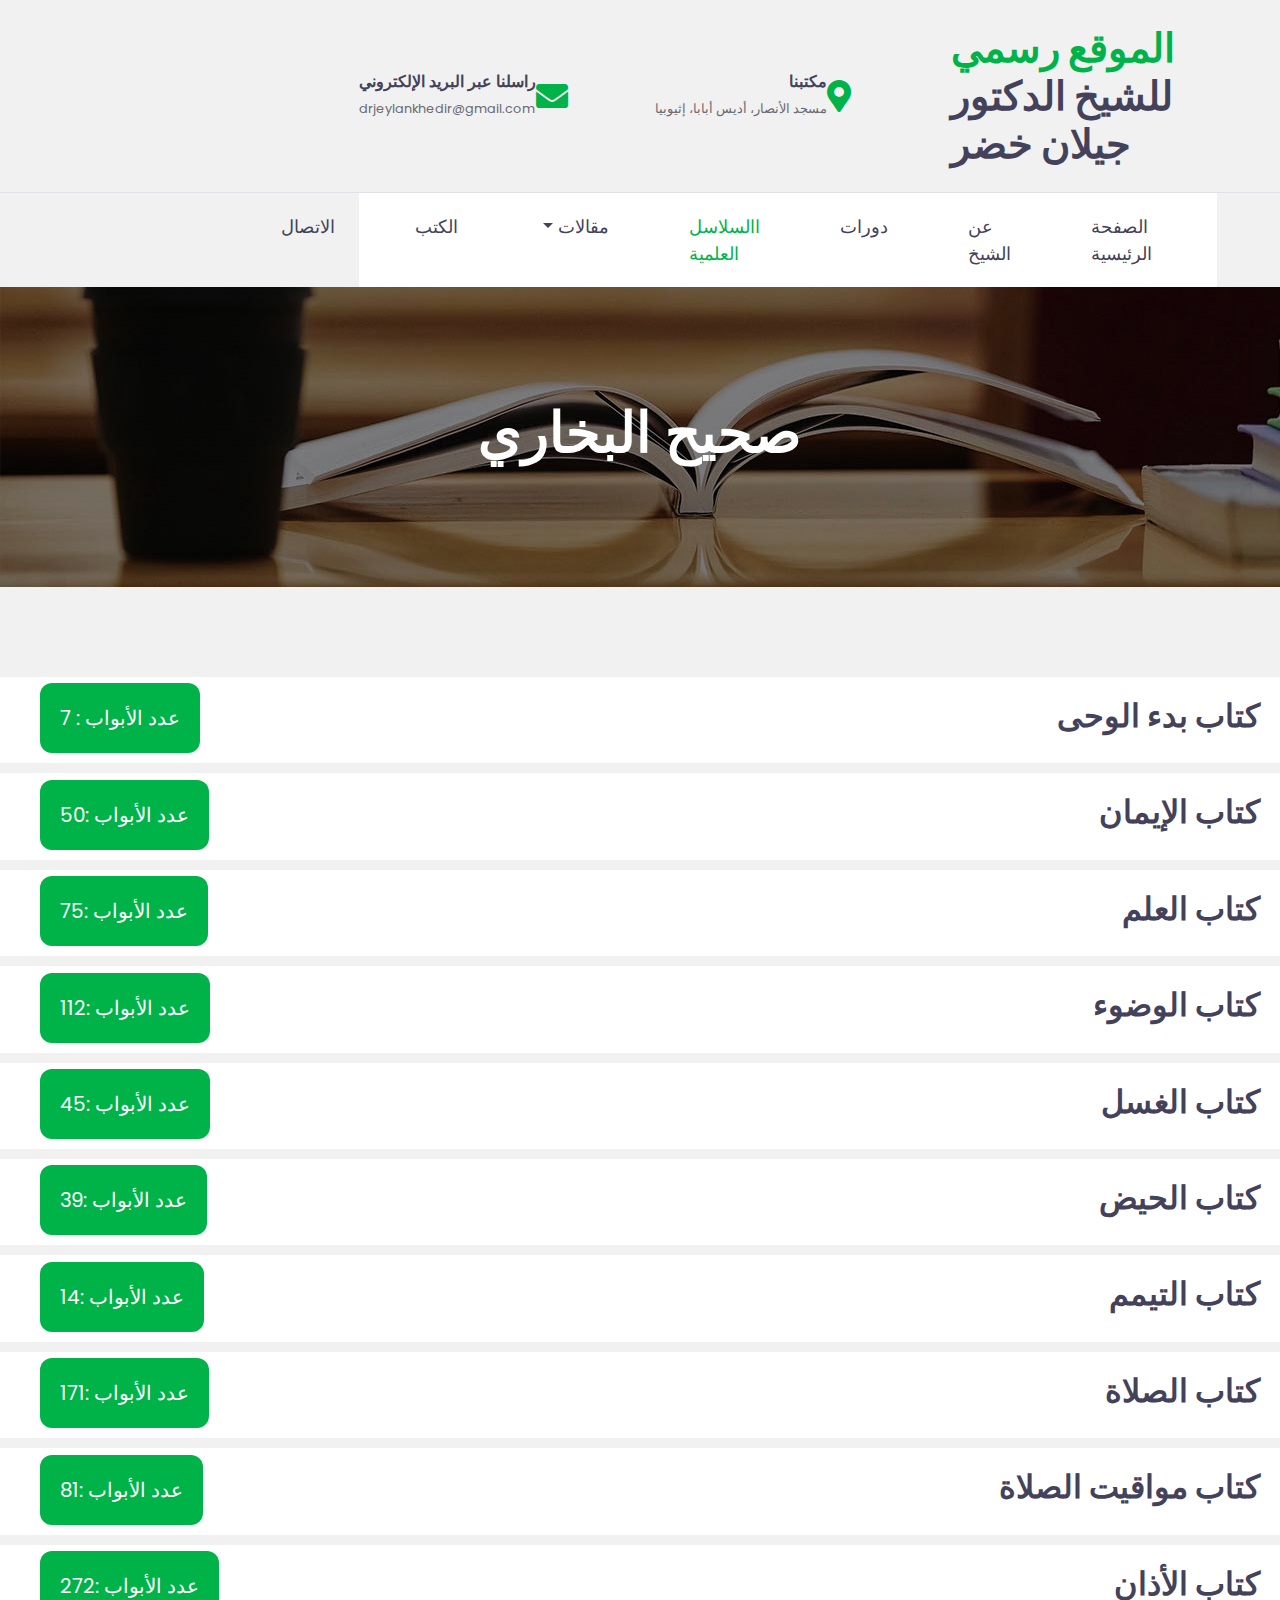
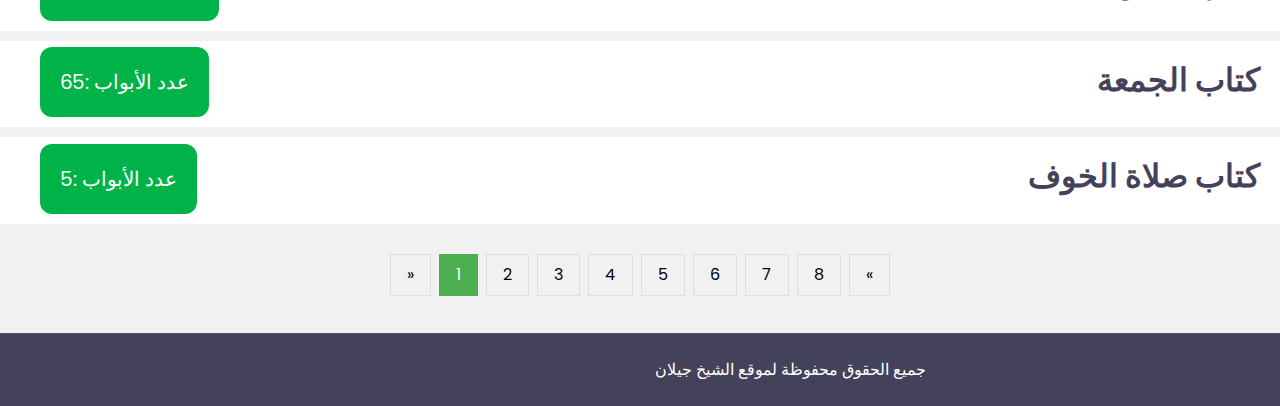
<file: about.html>
<!DOCTYPE html>
<html lang dir="rtl">

<head>
    <meta charset="utf-8">
    <title>ECOURSES - Online Courses HTML Template</title>
    <meta content="width=device-width, initial-scale=1.0" name="viewport">
    <meta content="Free HTML Templates" name="keywords">
    <meta content="Free HTML Templates" name="description">

    <!-- Favicon -->
    <link href="img/favicon.ico" rel="icon">

    <!-- Google Web Fonts -->
    <link rel="preconnect" href="https://fonts.gstatic.com">
    <link href="https://fonts.googleapis.com/css2?family=Poppins:wght@400;500;600;700&display=swap" rel="stylesheet"> 

    <!-- Font Awesome -->
    <link href="https://cdnjs.cloudflare.com/ajax/libs/font-awesome/5.10.0/css/all.min.css" rel="stylesheet">

    <!-- Libraries Stylesheet -->
    <link href="lib/owlcarousel/assets/owl.carousel.min.css" rel="stylesheet">

    <!-- Customized Bootstrap Stylesheet -->
    <link href="css/style.css" rel="stylesheet">
    <style>



body {
  
 
  background: #f1f1f1;
}







.button41 {
  background-color: #00b348; 
  border: none;
  color: white;
  padding: 20px;
  text-align: center;
  text-decoration: none;
  margin: -60px 20px;
  font-size: 20px;
  
  cursor: pointer;
  border-radius: 12px;
  float: left;
}

.card11 {
   background-color: white;
   padding: 20px;
   margin-top: 10px;

}

.center {
  text-align: center;
}

.pagination {
  display: inline-block;
}

.pagination a {
  color: black;
  float: left;
  padding: 8px 16px;
  text-decoration: none;
  transition: background-color .3s;
  border: 1px solid #ddd;
  margin: 30px 4px;
}

.pagination a.active {
  background-color: #4CAF50;
  color: white;
  border: 1px solid #4CAF50;
}

.pagination a:hover:not(.active) {background-color: #ddd;}




</style>
</head>

<body>
    <!-- Topbar Start -->
    <div class="container-fluid d-none d-lg-block">
        <div class="row align-items-center py-4 px-xl-5">
            <div class="col-lg-3">
                <a href="" class="text-decoration-none">
                    <h1 class="m-0"><span class="text-primary"> الموقع  رسمي</span></br>للشيخ الدكتور جيلان خضر</h1>
                </a>
            </div>
            <div class="col-lg-3 text-left">
                <div class="d-inline-flex align-items-center">
                    <i class="fa fa-2x fa-map-marker-alt text-primary mr-3"></i>
                    <div class="text-right">
                        <h6 class="font-weight-semi-bold mb-1">مكتبنا</h6>
                        <small>مسجد الأنصار، أديس أبابا، إثيوبيا</small>
                    </div>
                </div>
            </div>
            <div class="col-lg-3 text-left">
                <div class="d-inline-flex align-items-center">
                    <i class="fa fa-2x fa-envelope text-primary mr-3"></i>
                    <div class="text-left">
                        <h6 class="font-weight-semi-bold mb-1">راسلنا عبر البريد الإلكتروني</h6>
                        <small>drjeylankhedir@gmail.com</small>
                    </div>
                </div>
            </div>
            
        </div>
    </div>
    <!-- Topbar End -->


    <!-- Navbar Start -->
    <div class="container-fluid">
        <div class="row border-top px-xl-5">
            
            <div class="col-lg-9">
                <nav class="navbar navbar-expand-lg bg-light navbar-light py-3 py-lg-0 px-0">
                    <a href="" class="text-decoration-none d-block d-lg-none">
                        <h1 class="m-0"><span class="text-primary">الموقع الرسمي</span>للشيخ   الجيلان خدر</h1>
                    </a>
                    <button type="button" class="navbar-toggler" data-toggle="collapse" data-target="#navbarCollapse">
                        <span class="navbar-toggler-icon"></span>
                    </button>
                    <div class="collapse navbar-collapse justify-content-between" id="navbarCollapse">
                        <div class="navbar-nav py-0">
                            <a href="index.html" class="nav-item nav-link">الصفحة الرئيسية</a>
                            <a href="#" class="nav-item nav-link">عن الشيخ</a>
                            <a href="#" class="nav-item nav-link">دورات</a>
                            <a href="#"   class="nav-item nav-link active">االسلاسل العلمية</a>
                            <div class="nav-item dropdown">
                                <a href="single.html" class="nav-link dropdown-toggle" data-toggle="dropdown">مقالات </a>
                                <div class="dropdown-menu rounded-0 m-0">
                                    <a href="single.html" class="dropdown-item">قائمة المقالات</a>
                                    <a href="single.html" class="dropdown-item">تفاصيل المقالات</a>
                                </div>
                            </div>
                            <a href="#" class="nav-item nav-link">الكتب </a>
                            <a href="#" class="nav-item nav-link">الاتصال </a>
                        </div>
                        
                    </div>
                </nav>
            </div>
        </div>
    </div>
    <!-- Navbar End -->


    <!-- Header Start -->
    <div class="container-fluid page-header" style="margin-bottom: 90px;">
        <div class="container">
            <div class="d-flex flex-column justify-content-center" style="min-height: 300px">
                <h3 class="display-4 text-white text-uppercase" style="text-align:center">صحيح البخاري</h3>
               
            </div>
        </div>
    </div>
    <!-- Header End -->

     
    
    <div class="card11">
      <h2 style="text-align:right">كتاب بدء الوحى</h2>
     <a href="bu.html"> <button class="button41">عدد الأبواب  : 7 </button></a>
    </div>
    <div class="card11">
      <h2 style="text-align:right">كتاب الإيمان  </h2>
      <button class="button41">عدد الأبواب  :50</button>
    </div>
    <div class="card11">
      <h2 style="text-align:right">كتاب العلم</h2>
      <button class="button41">عدد الأبواب  :75</button>
    </div>
    <div class="card11">
      <h2 style="text-align:right">كتاب الوضوء</h2>
      <button class="button41">عدد الأبواب  :112</button>
    </div>
    <div class="card11">
      <h2 style="text-align:right">كتاب الغسل</h2>
      <button class="button41">عدد الأبواب  :45</button>
    </div>
    <div class="card11">
      <h2 style="text-align:right">كتاب الحيض</h2>
      <button class="button41">عدد الأبواب  :39</button>
    </div>
    <div class="card11">
      <h2 style="text-align:right">كتاب التيمم</h2>
      <button class="button41">عدد الأبواب  :14</button>
    </div>
    <div class="card11">
      <h2 style="text-align:right">كتاب الصلاة</h2>
      <button class="button41">عدد الأبواب  :171</button>
    </div>
    <div class="card11">
      <h2 style="text-align:right">كتاب مواقيت الصلاة</h2>
      <button class="button41">عدد الأبواب  :81</button>
    </div>
    <div class="card11">
      <h2 style="text-align:right">كتاب الأذان</h2>
      <button class="button41">عدد الأبواب  :272</button>
    </div>
    <div class="card11">
      <h2 style="text-align:right">كتاب الجمعة</h2>
      <button class="button41">عدد الأبواب  :65</button>
    </div>
    <div class="card11">
      <h2 style="text-align:right">كتاب صلاة الخوف</h2>
      <button class="button41">عدد الأبواب  :5</button>
    </div>
    <div class="center">
    <div class="pagination">
        <a href="#">&laquo;</a>
        <a href="#" class="active">1</a>
        <a href="#">2</a>
        <a href="#">3</a>
        <a href="#">4</a>
        <a href="#">5</a>
        <a href="#">6</a>
        <a href="#">7</a>
        <a href="#">8</a>
        <a href="#">&raquo;</a>
    </div>

    


    <!-- Footer Start -->
    
    <div class="container-fluid bg-dark text-white border-top py-4 px-sm-3 px-md-5" style="border-color: rgba(256, 256, 256, .1) !important;">
        <div class="row">
            <div class="col-lg-6 text-center text-md-left mb-3 mb-md-0">
                <p class="m-0 text-white"> جميع الحقوق محفوظة لموقع الشيخ جيلان
                </p>
            </div>
           
        </div>
    
    <!-- Footer End -->


    <!-- Back to Top -->
    <a href="#" class="btn btn-lg btn-primary btn-lg-square back-to-top"><i class="fa fa-angle-double-up"></i></a>


    <!-- JavaScript Libraries -->
    <script src="https://code.jquery.com/jquery-3.4.1.min.js"></script>
    <script src="https://stackpath.bootstrapcdn.com/bootstrap/4.4.1/js/bootstrap.bundle.min.js"></script>
    <script src="lib/easing/easing.min.js"></script>
    <script src="lib/owlcarousel/owl.carousel.min.js"></script>

    <!-- Contact Javascript File -->
    <script src="mail/jqBootstrapValidation.min.js"></script>
    <script src="mail/contact.js"></script>

    <!-- Template Javascript -->
    <script src="js/main.js"></script>
</body>

</html>
</file>
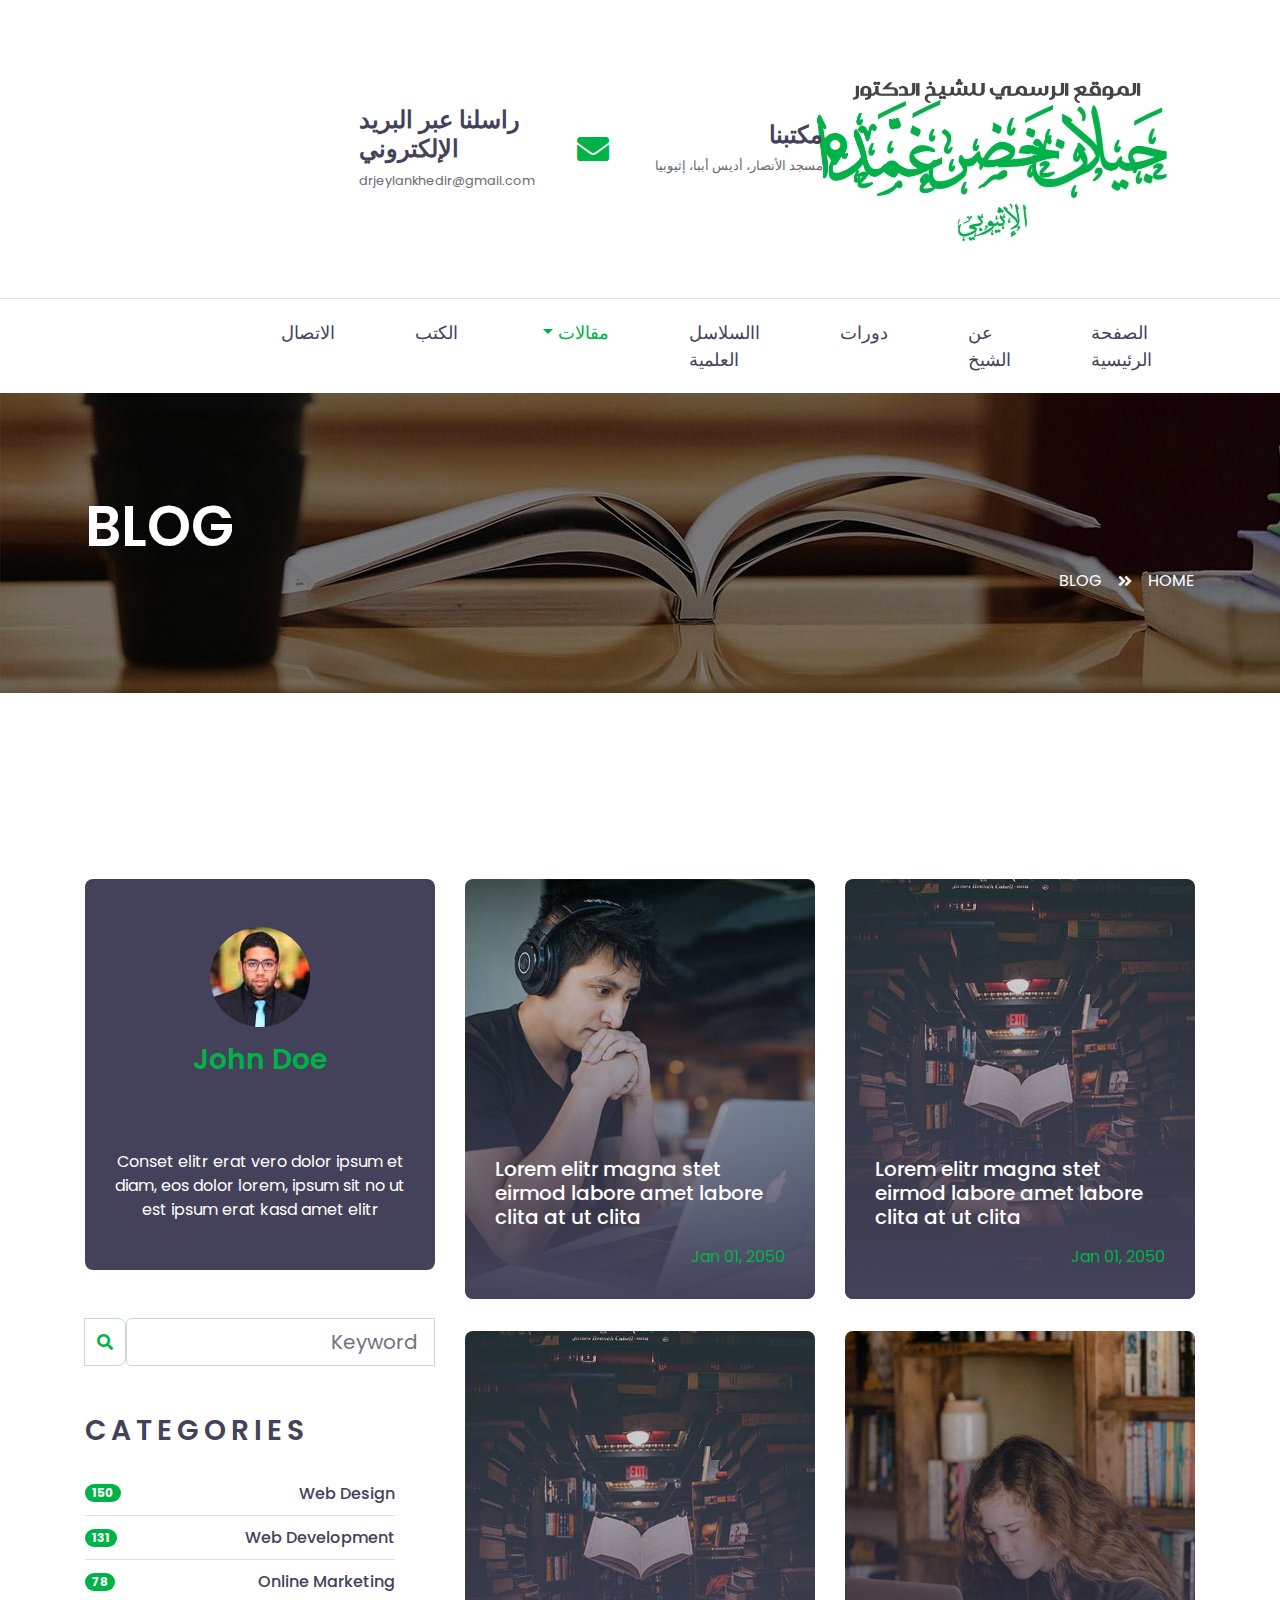
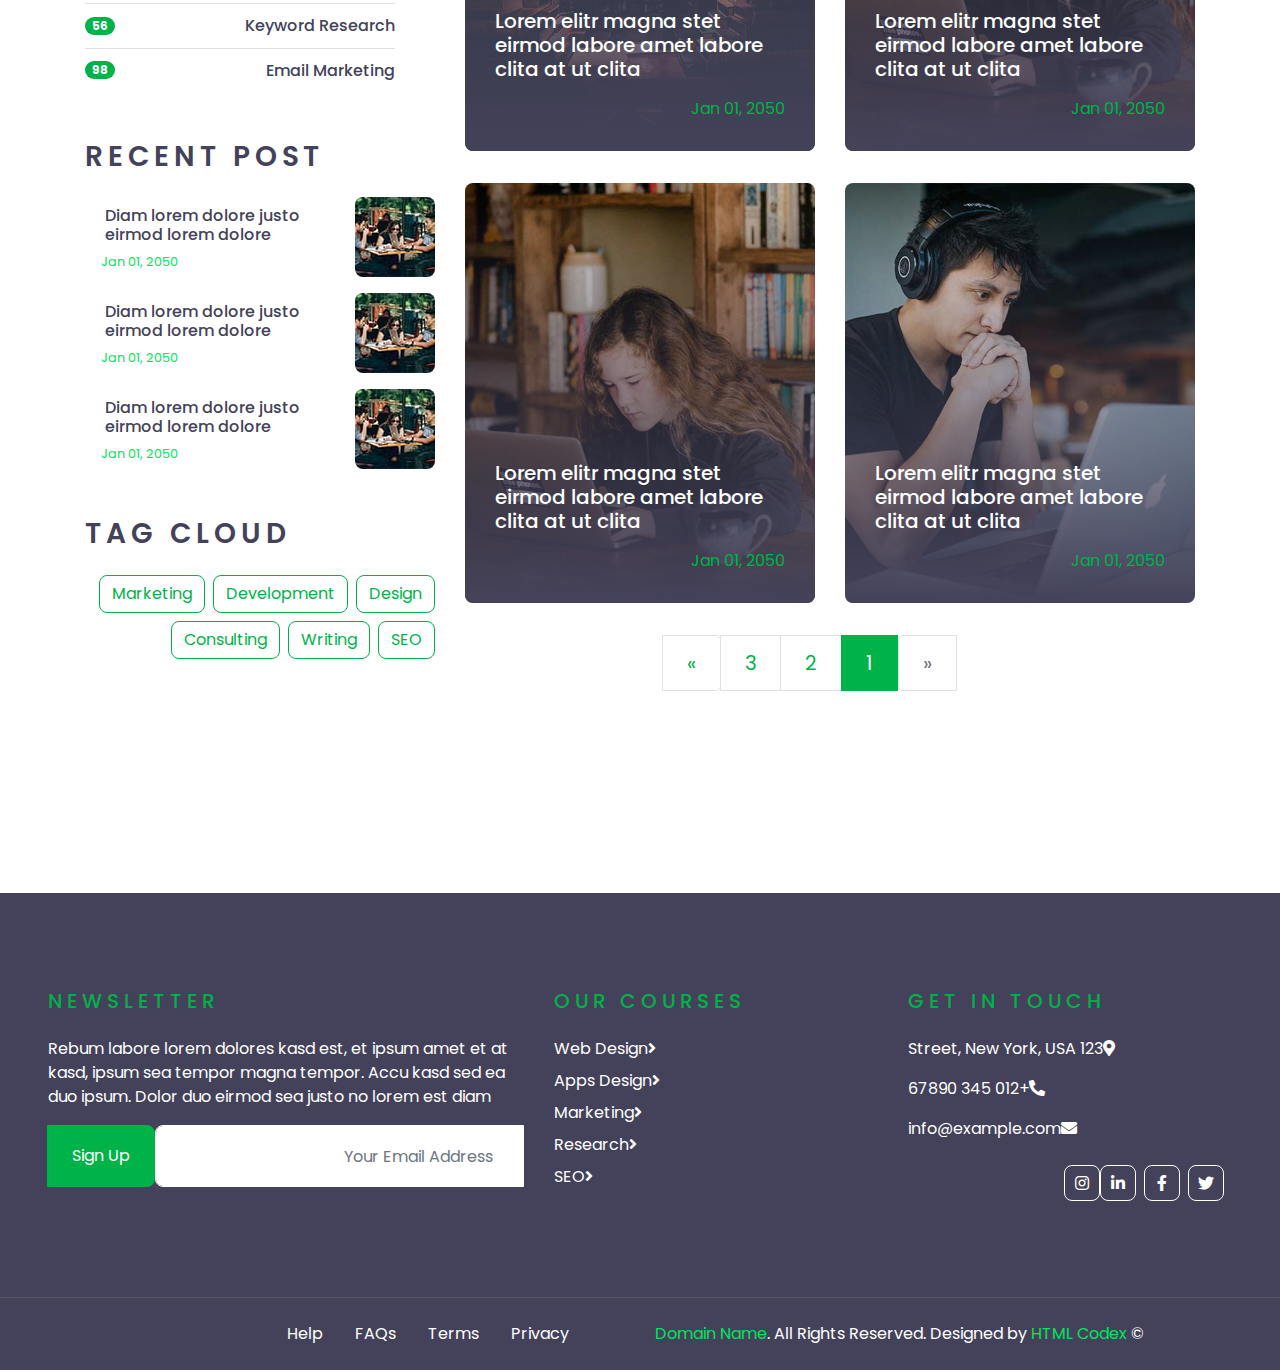
<file: blog.html>
<!DOCTYPE html>
<html  dir="rtl" lang="ar">

<head>
    <meta charset="utf-8">
    <title></title>
    <meta content="width=device-width, initial-scale=1.0" name="viewport">
    <meta content="Free HTML Templates" name="keywords">
    <meta content="Free HTML Templates" name="description">

    <!-- Favicon -->
    <link href="img/favicon.ico" rel="icon">

    <!-- Google Web Fonts -->
    <link rel="preconnect" href="https://fonts.gstatic.com">
    <link href="https://fonts.googleapis.com/css2?family=Poppins:wght@400;500;600;700&display=swap" rel="stylesheet"> 

    <!-- Font Awesome -->
    <link href="https://cdnjs.cloudflare.com/ajax/libs/font-awesome/5.10.0/css/all.min.css" rel="stylesheet">

    <!-- Libraries Stylesheet -->
    <link href="lib/owlcarousel/assets/owl.carousel.min.css" rel="stylesheet">

    <!-- Customized Bootstrap Stylesheet -->
    <link href="css/style.css" rel="stylesheet">
</head>

<body>
    <!-- Topbar Start -->
    <div class="container-fluid d-none d-lg-block">
        <div class="row align-items-center py-4 px-xl-5">
            <div class="col-lg-3">
                <a href="" class="text-decoration-none">
                    <img src="img/logo4.jpg">
                </a>
            </div>
            <div class="col-lg-3 text-left">
                <div class="d-inline-flex align-items-center">
                    <i class="fa fa-2x fa-map-marker-alt text-primary mr-3"></i>
                    <div class="text-right">
                        <h4 class="font-weight-semi-bold mb-1">مكتبنا</h4>
                        <small>مسجد الأنصار، أديس أببا، إثيوبيا</small>
                    </div>
                </div>
            </div>
            <div class="col-lg-3 text-left">
                <div class="d-inline-flex align-items-center">
                    <i class="fa fa-2x fa-envelope text-primary mr-3"></i>
                    <div class="text-left">
                        <h4 class="font-weight-semi-bold mb-1">راسلنا عبر البريد الإلكتروني</h4>
                        <small>drjeylankhedir@gmail.com</small>
                    </div>
                </div>
            </div>
            
        </div>
    </div>
    <!-- Topbar End -->


    <!-- Navbar Start -->
    <div class="container-fluid">
        <div class="row border-top px-xl-5">
            
            <div class="col-lg-9">
                <nav class="navbar navbar-expand-lg bg-light navbar-light py-3 py-lg-0 px-0">
                    <a href="" class="text-decoration-none d-block d-lg-none">
                        <img src="img/logo2.jpg">
                    </a>
                    <button type="button" class="navbar-toggler" data-toggle="collapse" data-target="#navbarCollapse">
                        <span class="navbar-toggler-icon"></span>
                    </button>
                    <div class="collapse navbar-collapse justify-content-between" id="navbarCollapse">
                        <div class="navbar-nav py-0">
                            <a href="index.html" class="nav-item nav-link ">الصفحة الرئيسية</a>
                            <a href="#" class="nav-item nav-link">عن الشيخ</a>
                            <a href="#" class="nav-item nav-link">دورات</a>
                            <a href="course.html" class="nav-item nav-link">االسلاسل العلمية</a>
                            <div class="nav-item dropdown">
                                <a href="single.html" class="nav-link dropdown-toggle active" data-toggle="dropdown">مقالات </a>
                                <div class="dropdown-menu rounded-0 m-0">
                                    <a href="single.html" class="dropdown-item">قائمة المقالات</a>
                                    <a href="single.html" class="dropdown-item">تفاصيل المقالات</a>
                                </div>
                            </div>
                            <a href="teacher.html" class="nav-item nav-link">الكتب </a>
                            <a href="#" class="nav-item nav-link">الاتصال </a>
                        </div>
                        
                    </div>
                </nav>
            </div>
        </div>
    </div>
    <!-- Navbar End -->


    <!-- Header Start -->
    <div class="container-fluid page-header" style="margin-bottom: 90px;">
        <div class="container">
            <div class="d-flex flex-column justify-content-center" style="min-height: 300px">
                <h3 class="display-4 text-white text-uppercase">Blog</h3>
                <div class="d-inline-flex text-white">
                    <p class="m-0 text-uppercase"><a class="text-white" href="">Home</a></p>
                    <i class="fa fa-angle-double-right pt-1 px-3"></i>
                    <p class="m-0 text-uppercase">Blog</p>
                </div>
            </div>
        </div>
    </div>
    <!-- Header End -->


    <!-- Blog Start -->
    <div class="container-fluid py-5">
        <div class="container py-5">
            <div class="row">
                <div class="col-lg-8">
                    <div class="row pb-3">
                        <div class="col-lg-6 mb-4">
                            <div class="blog-item position-relative overflow-hidden rounded mb-2">
                                <img class="img-fluid" src="img/blog-1.jpg" alt="">
                                <a class="blog-overlay text-decoration-none" href="">
                                    <h5 class="text-white mb-3">Lorem elitr magna stet eirmod labore amet labore clita at ut clita</h5>
                                    <p class="text-primary m-0">Jan 01, 2050</p>
                                </a>
                            </div>
                        </div>
                        <div class="col-lg-6 mb-4">
                            <div class="blog-item position-relative overflow-hidden rounded mb-2">
                                <img class="img-fluid" src="img/blog-2.jpg" alt="">
                                <a class="blog-overlay text-decoration-none" href="">
                                    <h5 class="text-white mb-3">Lorem elitr magna stet eirmod labore amet labore clita at ut clita</h5>
                                    <p class="text-primary m-0">Jan 01, 2050</p>
                                </a>
                            </div>
                        </div>
                        <div class="col-lg-6 mb-4">
                            <div class="blog-item position-relative overflow-hidden rounded mb-2">
                                <img class="img-fluid" src="img/blog-3.jpg" alt="">
                                <a class="blog-overlay text-decoration-none" href="">
                                    <h5 class="text-white mb-3">Lorem elitr magna stet eirmod labore amet labore clita at ut clita</h5>
                                    <p class="text-primary m-0">Jan 01, 2050</p>
                                </a>
                            </div>
                        </div>
                        <div class="col-lg-6 mb-4">
                            <div class="blog-item position-relative overflow-hidden rounded mb-2">
                                <img class="img-fluid" src="img/blog-1.jpg" alt="">
                                <a class="blog-overlay text-decoration-none" href="">
                                    <h5 class="text-white mb-3">Lorem elitr magna stet eirmod labore amet labore clita at ut clita</h5>
                                    <p class="text-primary m-0">Jan 01, 2050</p>
                                </a>
                            </div>
                        </div>
                        <div class="col-lg-6 mb-4">
                            <div class="blog-item position-relative overflow-hidden rounded mb-2">
                                <img class="img-fluid" src="img/blog-2.jpg" alt="">
                                <a class="blog-overlay text-decoration-none" href="">
                                    <h5 class="text-white mb-3">Lorem elitr magna stet eirmod labore amet labore clita at ut clita</h5>
                                    <p class="text-primary m-0">Jan 01, 2050</p>
                                </a>
                            </div>
                        </div>
                        <div class="col-lg-6 mb-4">
                            <div class="blog-item position-relative overflow-hidden rounded mb-2">
                                <img class="img-fluid" src="img/blog-3.jpg" alt="">
                                <a class="blog-overlay text-decoration-none" href="">
                                    <h5 class="text-white mb-3">Lorem elitr magna stet eirmod labore amet labore clita at ut clita</h5>
                                    <p class="text-primary m-0">Jan 01, 2050</p>
                                </a>
                            </div>
                        </div>
                        <div class="col-12">
                            <nav aria-label="Page navigation">
                                <ul class="pagination pagination-lg justify-content-center mb-0">
                                  <li class="page-item disabled">
                                    <a class="page-link" href="#" aria-label="Previous">
                                      <span aria-hidden="true">&laquo;</span>
                                      <span class="sr-only">Previous</span>
                                    </a>
                                  </li>
                                  <li class="page-item active"><a class="page-link" href="#">1</a></li>
                                  <li class="page-item"><a class="page-link" href="#">2</a></li>
                                  <li class="page-item"><a class="page-link" href="#">3</a></li>
                                  <li class="page-item">
                                    <a class="page-link" href="#" aria-label="Next">
                                      <span aria-hidden="true">&raquo;</span>
                                      <span class="sr-only">Next</span>
                                    </a>
                                  </li>
                                </ul>
                              </nav>
                        </div>
                    </div>
                </div>
    
                <div class="col-lg-4 mt-5 mt-lg-0">
                    <!-- Author Bio -->
                    <div class="d-flex flex-column text-center bg-dark rounded mb-5 py-5 px-4">
                        <img src="img/user.jpg" class="img-fluid rounded-circle mx-auto mb-3" style="width: 100px;">
                        <h3 class="text-primary mb-3">John Doe</h3>
                        <h3 class="text-uppercase mb-4" style="letter-spacing: 5px;">Tag Cloud</h3>
                        <p class="text-white m-0">Conset elitr erat vero dolor ipsum et diam, eos dolor lorem, ipsum sit no ut est  ipsum erat kasd amet elitr</p>
                    </div>
    
                    <!-- Search Form -->
                    <div class="mb-5">
                        <form action="">
                            <div class="input-group">
                                <input type="text" class="form-control form-control-lg" placeholder="Keyword">
                                <div class="input-group-append">
                                    <span class="input-group-text bg-transparent text-primary"><i
                                            class="fa fa-search"></i></span>
                                </div>
                            </div>
                        </form>
                    </div>
    
                    <!-- Category List -->
                    <div class="mb-5">
                        <h3 class="text-uppercase mb-4" style="letter-spacing: 5px;">Categories</h3>
                        <ul class="list-group list-group-flush">
                            <li class="list-group-item d-flex justify-content-between align-items-center px-0">
                                <a href="" class="text-decoration-none h6 m-0">Web Design</a>
                                <span class="badge badge-primary badge-pill">150</span>
                            </li>
                            <li class="list-group-item d-flex justify-content-between align-items-center px-0">
                                <a href="" class="text-decoration-none h6 m-0">Web Development</a>
                                <span class="badge badge-primary badge-pill">131</span>
                            </li>
                            <li class="list-group-item d-flex justify-content-between align-items-center px-0">
                                <a href="" class="text-decoration-none h6 m-0">Online Marketing</a>
                                <span class="badge badge-primary badge-pill">78</span>
                            </li>
                            <li class="list-group-item d-flex justify-content-between align-items-center px-0">
                                <a href="" class="text-decoration-none h6 m-0">Keyword Research</a>
                                <span class="badge badge-primary badge-pill">56</span>
                            </li>
                            <li class="list-group-item d-flex justify-content-between align-items-center px-0">
                                <a href="" class="text-decoration-none h6 m-0">Email Marketing</a>
                                <span class="badge badge-primary badge-pill">98</span>
                            </li>
                        </ul>
                    </div>
    
                    <!-- Recent Post -->
                    <div class="mb-5">
                        <h3 class="text-uppercase mb-4" style="letter-spacing: 5px;">Recent Post</h3>
                        <a class="d-flex align-items-center text-decoration-none mb-3" href="">
                            <img class="img-fluid rounded" src="img/blog-80x80.jpg" alt="">
                            <div class="pl-3">
                                <h6 class="m-1">Diam lorem dolore justo eirmod lorem dolore</h6>
                                <small>Jan 01, 2050</small>
                            </div>
                        </a>
                        <a class="d-flex align-items-center text-decoration-none mb-3" href="">
                            <img class="img-fluid rounded" src="img/blog-80x80.jpg" alt="">
                            <div class="pl-3">
                                <h6 class="m-1">Diam lorem dolore justo eirmod lorem dolore</h6>
                                <small>Jan 01, 2050</small>
                            </div>
                        </a>
                        <a class="d-flex align-items-center text-decoration-none mb-3" href="">
                            <img class="img-fluid rounded" src="img/blog-80x80.jpg" alt="">
                            <div class="pl-3">
                                <h6 class="m-1">Diam lorem dolore justo eirmod lorem dolore</h6>
                                <small>Jan 01, 2050</small>
                            </div>
                        </a>
                    </div>
    
                    <!-- Tag Cloud -->
                    <div class="mb-5">
                        <h3 class="text-uppercase mb-4" style="letter-spacing: 5px;">Tag Cloud</h3>
                        <div class="d-flex flex-wrap m-n1">
                            <a href="" class="btn btn-outline-primary m-1">Design</a>
                            <a href="" class="btn btn-outline-primary m-1">Development</a>
                            <a href="" class="btn btn-outline-primary m-1">Marketing</a>
                            <a href="" class="btn btn-outline-primary m-1">SEO</a>
                            <a href="" class="btn btn-outline-primary m-1">Writing</a>
                            <a href="" class="btn btn-outline-primary m-1">Consulting</a>
                        </div>
                    </div>
                </div>
            </div>
        </div>
    </div>
    <!-- Blog End -->


    <!-- Footer Start -->
    <div class="container-fluid bg-dark text-white py-5 px-sm-3 px-lg-5" style="margin-top: 90px;">
        <div class="row pt-5">
            <div class="col-lg-7 col-md-12">
                <div class="row">
                    <div class="col-md-6 mb-5">
                        <h5 class="text-primary text-uppercase mb-4" style="letter-spacing: 5px;">Get In Touch</h5>
                        <p><i class="fa fa-map-marker-alt mr-2"></i>123 Street, New York, USA</p>
                        <p><i class="fa fa-phone-alt mr-2"></i>+012 345 67890</p>
                        <p><i class="fa fa-envelope mr-2"></i>info@example.com</p>
                        <div class="d-flex justify-content-start mt-4">
                            <a class="btn btn-outline-light btn-square mr-2" href="#"><i class="fab fa-twitter"></i></a>
                            <a class="btn btn-outline-light btn-square mr-2" href="#"><i class="fab fa-facebook-f"></i></a>
                            <a class="btn btn-outline-light btn-square mr-2" href="#"><i class="fab fa-linkedin-in"></i></a>
                            <a class="btn btn-outline-light btn-square" href="#"><i class="fab fa-instagram"></i></a>
                        </div>
                    </div>
                    <div class="col-md-6 mb-5">
                        <h5 class="text-primary text-uppercase mb-4" style="letter-spacing: 5px;">Our Courses</h5>
                        <div class="d-flex flex-column justify-content-start">
                            <a class="text-white mb-2" href="#"><i class="fa fa-angle-right mr-2"></i>Web Design</a>
                            <a class="text-white mb-2" href="#"><i class="fa fa-angle-right mr-2"></i>Apps Design</a>
                            <a class="text-white mb-2" href="#"><i class="fa fa-angle-right mr-2"></i>Marketing</a>
                            <a class="text-white mb-2" href="#"><i class="fa fa-angle-right mr-2"></i>Research</a>
                            <a class="text-white" href="#"><i class="fa fa-angle-right mr-2"></i>SEO</a>
                        </div>
                    </div>
                </div>
            </div>
            <div class="col-lg-5 col-md-12 mb-5">
                <h5 class="text-primary text-uppercase mb-4" style="letter-spacing: 5px;">Newsletter</h5>
                <p>Rebum labore lorem dolores kasd est, et ipsum amet et at kasd, ipsum sea tempor magna tempor. Accu kasd sed ea duo ipsum. Dolor duo eirmod sea justo no lorem est diam</p>
                <div class="w-100">
                    <div class="input-group">
                        <input type="text" class="form-control border-light" style="padding: 30px;" placeholder="Your Email Address">
                        <div class="input-group-append">
                            <button class="btn btn-primary px-4">Sign Up</button>
                        </div>
                    </div>
                </div>
            </div>
        </div>
    </div>
    <div class="container-fluid bg-dark text-white border-top py-4 px-sm-3 px-md-5" style="border-color: rgba(256, 256, 256, .1) !important;">
        <div class="row">
            <div class="col-lg-6 text-center text-md-left mb-3 mb-md-0">
                <p class="m-0 text-white">&copy; <a href="#">Domain Name</a>. All Rights Reserved. Designed by <a href="https://htmlcodex.com">HTML Codex</a>
                </p>
            </div>
            <div class="col-lg-6 text-center text-md-right">
                <ul class="nav d-inline-flex">
                    <li class="nav-item">
                        <a class="nav-link text-white py-0" href="#">Privacy</a>
                    </li>
                    <li class="nav-item">
                        <a class="nav-link text-white py-0" href="#">Terms</a>
                    </li>
                    <li class="nav-item">
                        <a class="nav-link text-white py-0" href="#">FAQs</a>
                    </li>
                    <li class="nav-item">
                        <a class="nav-link text-white py-0" href="#">Help</a>
                    </li>
                </ul>
            </div>
        </div>
    </div>
    <!-- Footer End -->


    <!-- Back to Top -->
    <a href="#" class="btn btn-lg btn-primary btn-lg-square back-to-top"><i class="fa fa-angle-double-up"></i></a>


    <!-- JavaScript Libraries -->
    <script src="https://code.jquery.com/jquery-3.4.1.min.js"></script>
    <script src="https://stackpath.bootstrapcdn.com/bootstrap/4.4.1/js/bootstrap.bundle.min.js"></script>
    <script src="lib/easing/easing.min.js"></script>
    <script src="lib/owlcarousel/owl.carousel.min.js"></script>

    <!-- Contact Javascript File -->
    <script src="mail/jqBootstrapValidation.min.js"></script>
    <script src="mail/contact.js"></script>

    <!-- Template Javascript -->
    <script src="js/main.js"></script>
</body>

</html>
</file>
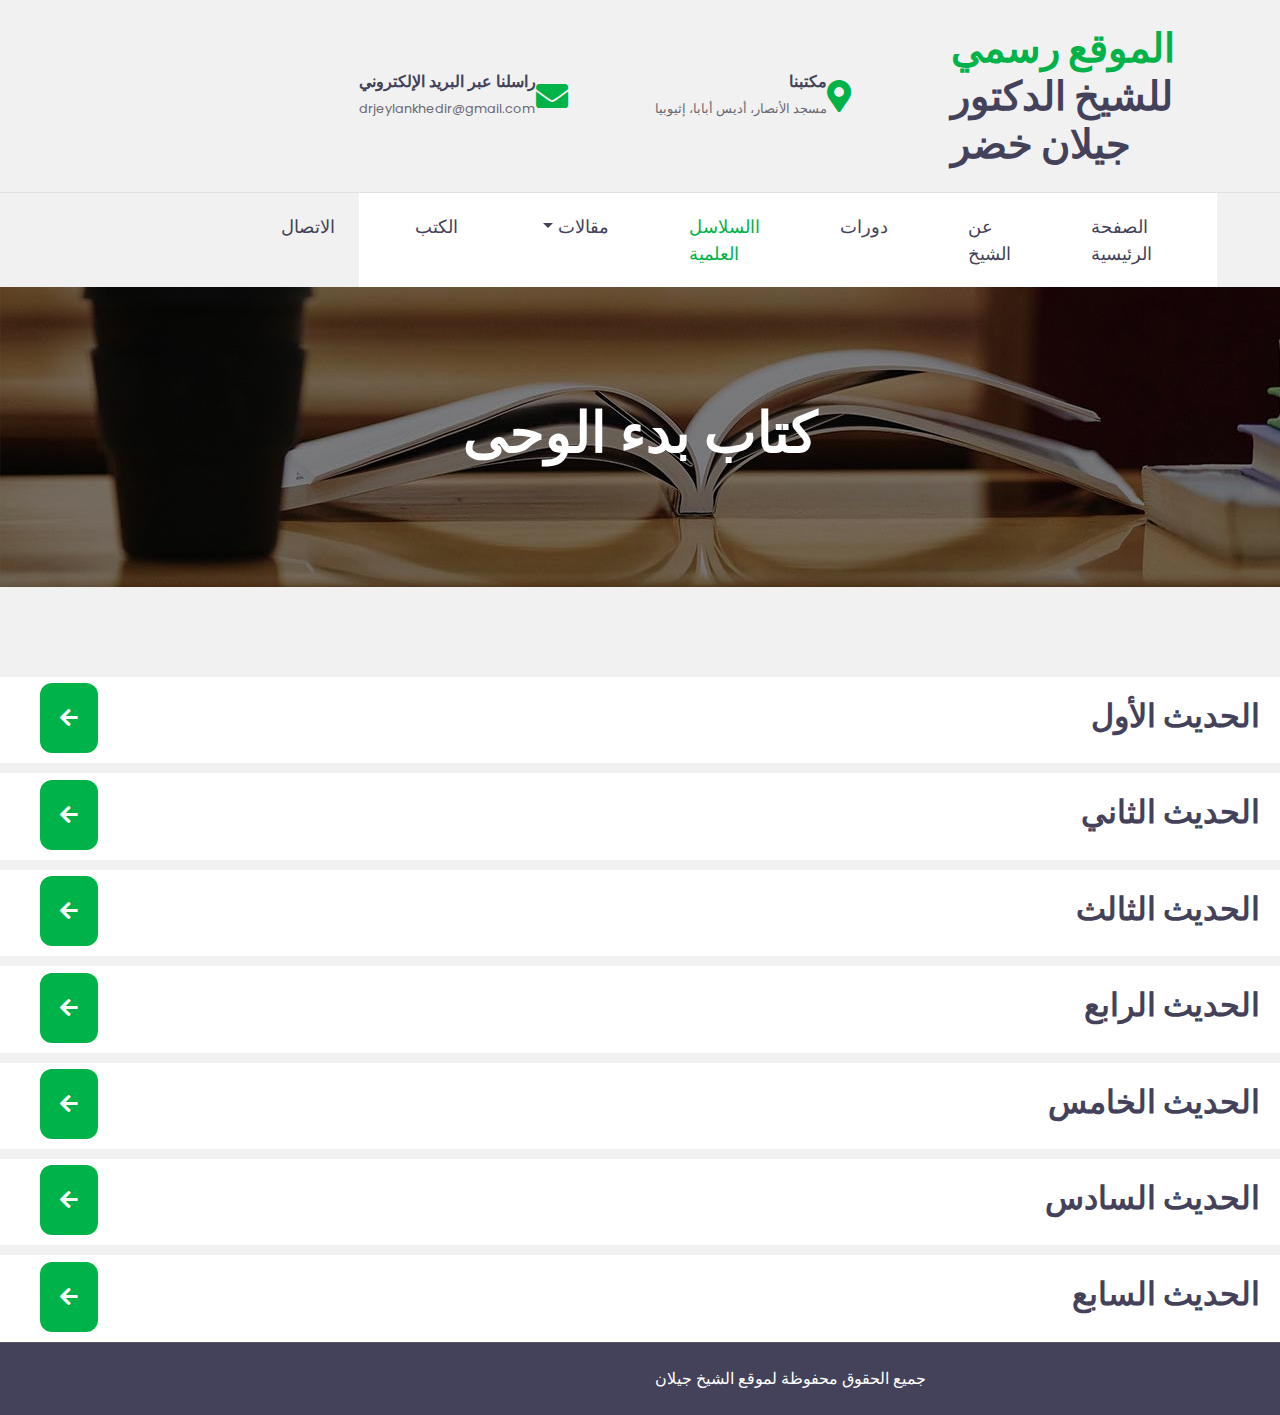
<file: bu.html>
<!DOCTYPE html>
<html lang dir="rtl">

<head>
    <meta charset="utf-8">
    
    <meta content="width=device-width, initial-scale=1.0" name="viewport">
    <meta content="Free HTML Templates" name="keywords">
    <meta content="Free HTML Templates" name="description">

    <!-- Favicon -->
    <link href="img/favicon.ico" rel="icon">

    <!-- Google Web Fonts -->
    <link rel="preconnect" href="https://fonts.gstatic.com">
    <link href="https://fonts.googleapis.com/css2?family=Poppins:wght@400;500;600;700&display=swap" rel="stylesheet"> 

    <!-- Font Awesome -->
    <link href="https://cdnjs.cloudflare.com/ajax/libs/font-awesome/5.10.0/css/all.min.css" rel="stylesheet">

    <!-- Libraries Stylesheet -->
    <link href="lib/owlcarousel/assets/owl.carousel.min.css" rel="stylesheet">

    <!-- Customized Bootstrap Stylesheet -->
    <link href="css/style.css" rel="stylesheet">
    <style>



body {
  
 
  background: #f1f1f1;
}







.button41 {
  background-color: #00b348; 
  border: none;
  color: white;
  padding: 20px;
  text-align: center;
  text-decoration: none;
  margin: -60px 20px;
  font-size: 20px;
  
  cursor: pointer;
  border-radius: 12px;
  float: left;
}

.card11 {
   background-color: white;
   padding: 20px;
   margin-top: 10px;

}






</style>
</head>

<body>
    <!-- Topbar Start -->
    <div class="container-fluid d-none d-lg-block">
        <div class="row align-items-center py-4 px-xl-5">
            <div class="col-lg-3">
                <a href="" class="text-decoration-none">
                    <h1 class="m-0"><span class="text-primary"> الموقع  رسمي</span></br>للشيخ الدكتور جيلان خضر</h1>
                </a>
            </div>
            <div class="col-lg-3 text-left">
                <div class="d-inline-flex align-items-center">
                    <i class="fa fa-2x fa-map-marker-alt text-primary mr-3"></i>
                    <div class="text-right">
                        <h6 class="font-weight-semi-bold mb-1">مكتبنا</h6>
                        <small>مسجد الأنصار، أديس أبابا، إثيوبيا</small>
                    </div>
                </div>
            </div>
            <div class="col-lg-3 text-left">
                <div class="d-inline-flex align-items-center">
                    <i class="fa fa-2x fa-envelope text-primary mr-3"></i>
                    <div class="text-left">
                        <h6 class="font-weight-semi-bold mb-1">راسلنا عبر البريد الإلكتروني</h6>
                        <small>drjeylankhedir@gmail.com</small>
                    </div>
                </div>
            </div>
            
        </div>
    </div>
    <!-- Topbar End -->


    <!-- Navbar Start -->
    <div class="container-fluid">
        <div class="row border-top px-xl-5">
            
            <div class="col-lg-9">
                <nav class="navbar navbar-expand-lg bg-light navbar-light py-3 py-lg-0 px-0">
                    <a href="" class="text-decoration-none d-block d-lg-none">
                        <h1 class="m-0"><span class="text-primary">الموقع الرسمي</span>للشيخ   الجيلان خدر</h1>
                    </a>
                    <button type="button" class="navbar-toggler" data-toggle="collapse" data-target="#navbarCollapse">
                        <span class="navbar-toggler-icon"></span>
                    </button>
                    <div class="collapse navbar-collapse justify-content-between" id="navbarCollapse">
                        <div class="navbar-nav py-0">
                            <a href="index.html" class="nav-item nav-link">الصفحة الرئيسية</a>
                            <a href="#" class="nav-item nav-link">عن الشيخ</a>
                            <a href="#" class="nav-item nav-link">دورات</a>
                            <a href="#"   class="nav-item nav-link active">االسلاسل العلمية</a>
                            <div class="nav-item dropdown">
                                <a href="#" class="nav-link dropdown-toggle" data-toggle="dropdown">مقالات </a>
                                <div class="dropdown-menu rounded-0 m-0">
                                    <a href="#" class="dropdown-item">قائمة المقالات</a>
                                    <a href="#" class="dropdown-item">تفاصيل المقالات</a>
                                </div>
                            </div>
                            <a href="#" class="nav-item nav-link">الكتب </a>
                            <a href="#" class="nav-item nav-link">الاتصال </a>
                        </div>
                        
                    </div>
                </nav>
            </div>
        </div>
    </div>
    <!-- Navbar End -->


    <!-- Header Start -->
    <div class="container-fluid page-header" style="margin-bottom: 90px;">
        <div class="container">
            <div class="d-flex flex-column justify-content-center" style="min-height: 300px">
                <h3 class="display-4 text-white text-uppercase" style="text-align:center">كتاب بدء الوحى  </h3>
               
            </div>
        </div>
    </div>
    <!-- Header End -->

     
    
    <div class="card11">
      <h2 style="text-align:right">الحديث الأول</h2>
      <a href="ha.html"><button class="button41"><i class="fa fa-arrow-left" aria-hidden="true"></i></button></a>
    </div>
    <div class="card11">
      <h2 style="text-align:right">الحديث الثاني</h2>
      <button class="button41"><i class="fa fa-arrow-left" aria-hidden="true"></i></button>
    </div>
    <div class="card11">
      <h2 style="text-align:right">الحديث الثالث</h2>
      <button class="button41"><i class="fa fa-arrow-left" aria-hidden="true"></i></button>
    </div>
    <div class="card11">
      <h2 style="text-align:right">الحديث الرابع</h2>
      <button class="button41"><i class="fa fa-arrow-left" aria-hidden="true"></i></button>
    </div>
    <div class="card11">
      <h2 style="text-align:right">الحديث الخامس</h2>
      <button class="button41"><i class="fa fa-arrow-left" aria-hidden="true"></i></button>
    </div>
    <div class="card11">
      <h2 style="text-align:right">الحديث السادس</h2>
      <button class="button41"><i class="fa fa-arrow-left" aria-hidden="true"></i></button>
    </div>
    <div class="card11">
      <h2 style="text-align:right">الحديث السابع</h2>
      <button class="button41"><i class="fa fa-arrow-left" aria-hidden="true"></i></button>
    </div>
  

    


    <!-- Footer Start -->
    
    <div class="container-fluid bg-dark text-white border-top py-4 px-sm-3 px-md-5" style="border-color: rgba(256, 256, 256, .1) !important;">
        <div class="row">
            <div class="col-lg-6 text-center text-md-left mb-3 mb-md-0">
                <p class="m-0 text-white"> جميع الحقوق محفوظة لموقع الشيخ جيلان
                </p>
            </div>
           
        </div>
    
    <!-- Footer End -->


    <!-- Back to Top -->
    <a href="#" class="btn btn-lg btn-primary btn-lg-square back-to-top"><i class="fa fa-angle-double-up"></i></a>


    <!-- JavaScript Libraries -->
    <script src="https://code.jquery.com/jquery-3.4.1.min.js"></script>
    <script src="https://stackpath.bootstrapcdn.com/bootstrap/4.4.1/js/bootstrap.bundle.min.js"></script>
    <script src="lib/easing/easing.min.js"></script>
    <script src="lib/owlcarousel/owl.carousel.min.js"></script>

    <!-- Contact Javascript File -->
    <script src="mail/jqBootstrapValidation.min.js"></script>
    <script src="mail/contact.js"></script>

    <!-- Template Javascript -->
    <script src="js/main.js"></script>
</body>

</html>
</file>
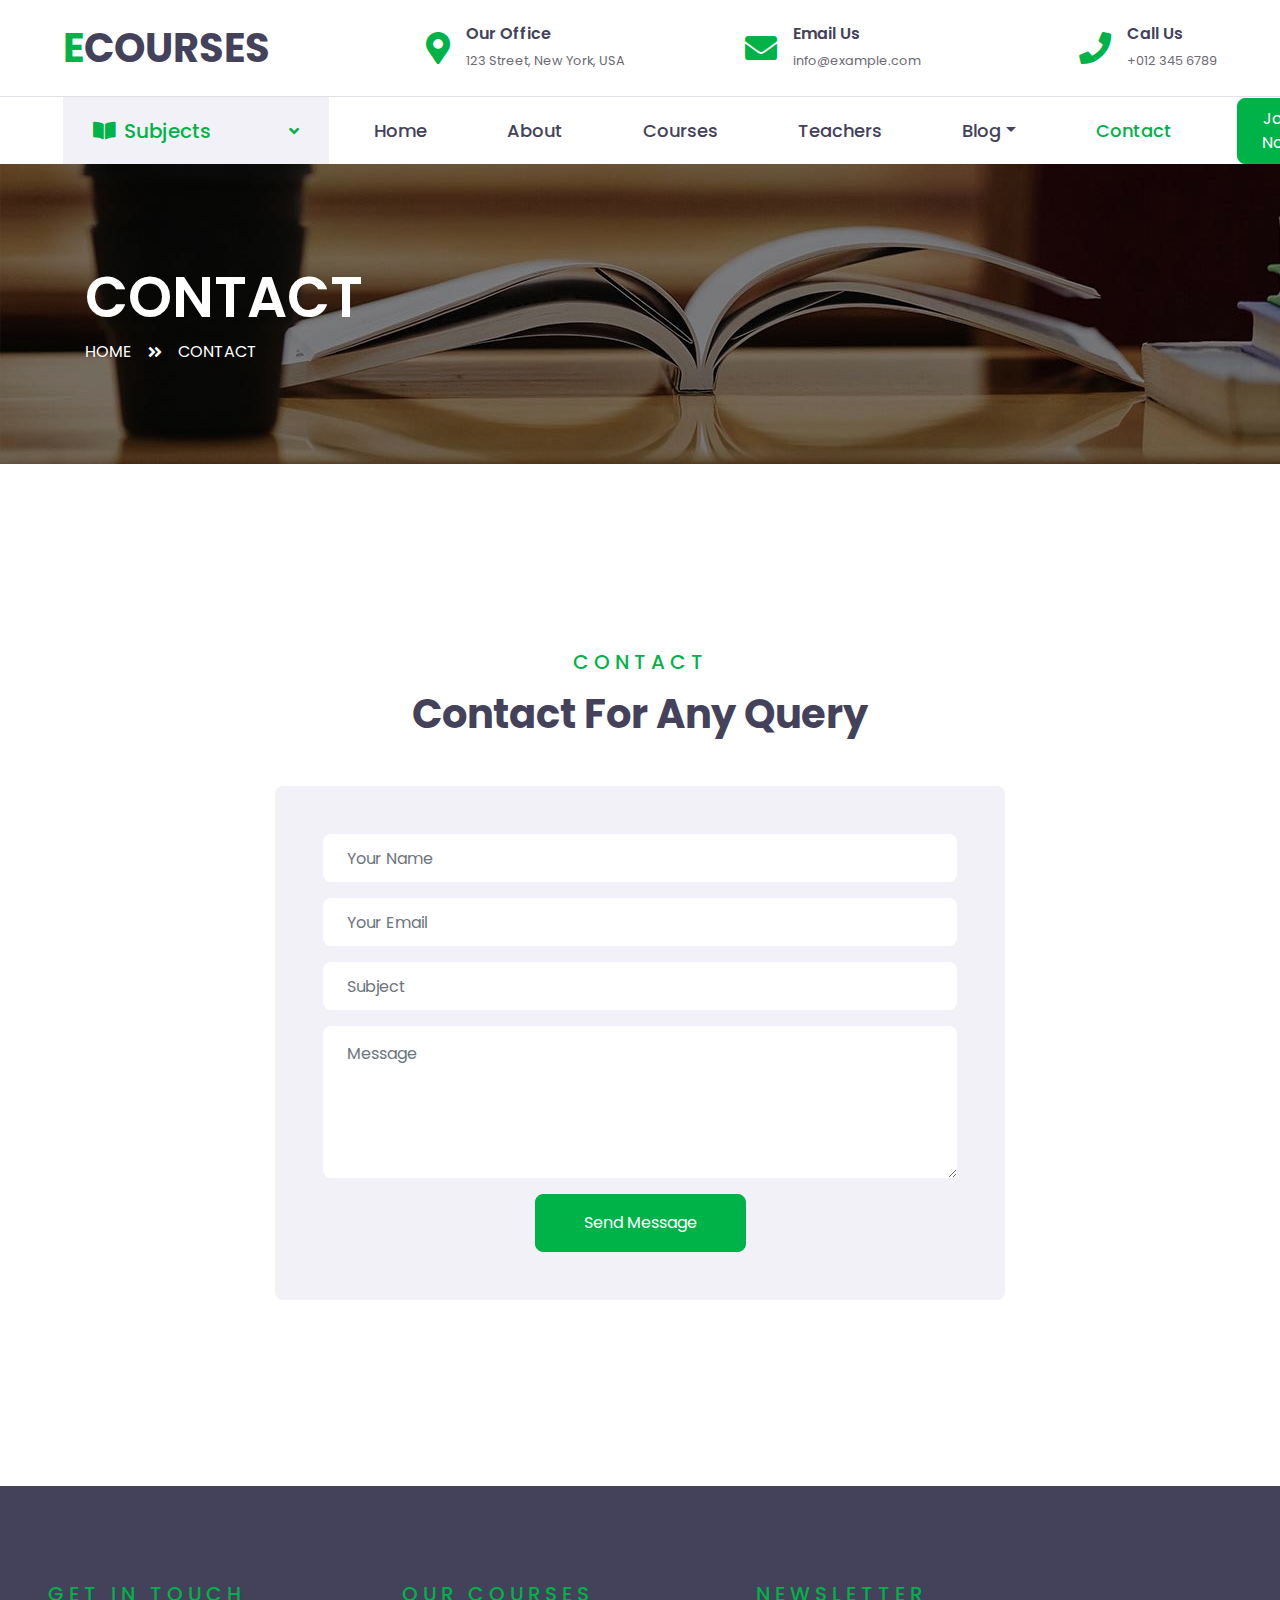
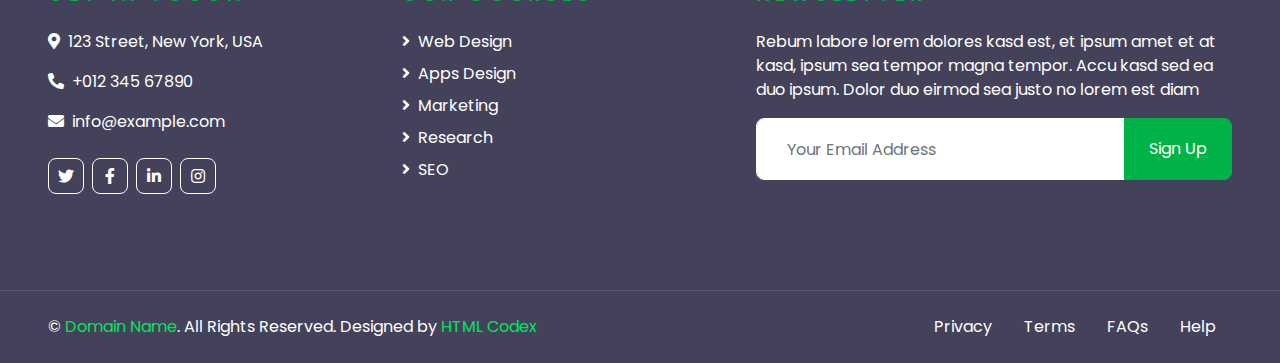
<file: contact.html>
<!DOCTYPE html>
<html lang="en">

<head>
    <meta charset="utf-8">
    <title>ECOURSES - Online Courses HTML Template</title>
    <meta content="width=device-width, initial-scale=1.0" name="viewport">
    <meta content="Free HTML Templates" name="keywords">
    <meta content="Free HTML Templates" name="description">

    <!-- Favicon -->
    <link href="img/favicon.ico" rel="icon">

    <!-- Google Web Fonts -->
    <link rel="preconnect" href="https://fonts.gstatic.com">
    <link href="https://fonts.googleapis.com/css2?family=Poppins:wght@400;500;600;700&display=swap" rel="stylesheet"> 

    <!-- Font Awesome -->
    <link href="https://cdnjs.cloudflare.com/ajax/libs/font-awesome/5.10.0/css/all.min.css" rel="stylesheet">

    <!-- Libraries Stylesheet -->
    <link href="lib/owlcarousel/assets/owl.carousel.min.css" rel="stylesheet">

    <!-- Customized Bootstrap Stylesheet -->
    <link href="css/style.css" rel="stylesheet">
</head>

<body>
    <!-- Topbar Start -->
    <div class="container-fluid d-none d-lg-block">
        <div class="row align-items-center py-4 px-xl-5">
            <div class="col-lg-3">
                <a href="" class="text-decoration-none">
                    <h1 class="m-0"><span class="text-primary">E</span>COURSES</h1>
                </a>
            </div>
            <div class="col-lg-3 text-right">
                <div class="d-inline-flex align-items-center">
                    <i class="fa fa-2x fa-map-marker-alt text-primary mr-3"></i>
                    <div class="text-left">
                        <h6 class="font-weight-semi-bold mb-1">Our Office</h6>
                        <small>123 Street, New York, USA</small>
                    </div>
                </div>
            </div>
            <div class="col-lg-3 text-right">
                <div class="d-inline-flex align-items-center">
                    <i class="fa fa-2x fa-envelope text-primary mr-3"></i>
                    <div class="text-left">
                        <h6 class="font-weight-semi-bold mb-1">Email Us</h6>
                        <small>info@example.com</small>
                    </div>
                </div>
            </div>
            <div class="col-lg-3 text-right">
                <div class="d-inline-flex align-items-center">
                    <i class="fa fa-2x fa-phone text-primary mr-3"></i>
                    <div class="text-left">
                        <h6 class="font-weight-semi-bold mb-1">Call Us</h6>
                        <small>+012 345 6789</small>
                    </div>
                </div>
            </div>
        </div>
    </div>
    <!-- Topbar End -->


    <!-- Navbar Start -->
    <div class="container-fluid">
        <div class="row border-top px-xl-5">
            <div class="col-lg-3 d-none d-lg-block">
                <a class="d-flex align-items-center justify-content-between bg-secondary w-100 text-decoration-none" data-toggle="collapse" href="#navbar-vertical" style="height: 67px; padding: 0 30px;">
                    <h5 class="text-primary m-0"><i class="fa fa-book-open mr-2"></i>Subjects</h5>
                    <i class="fa fa-angle-down text-primary"></i>
                </a>
                <nav class="collapse position-absolute navbar navbar-vertical navbar-light align-items-start p-0 border border-top-0 border-bottom-0 bg-light" id="navbar-vertical" style="width: calc(100% - 30px); z-index: 9;">
                    <div class="navbar-nav w-100">
                        <div class="nav-item dropdown">
                            <a href="#" class="nav-link" data-toggle="dropdown">Web Design <i class="fa fa-angle-down float-right mt-1"></i></a>
                            <div class="dropdown-menu position-absolute bg-secondary border-0 rounded-0 w-100 m-0">
                                <a href="" class="dropdown-item">HTML</a>
                                <a href="" class="dropdown-item">CSS</a>
                                <a href="" class="dropdown-item">jQuery</a>
                            </div>
                        </div>
                        <a href="" class="nav-item nav-link">Apps Design</a>
                        <a href="" class="nav-item nav-link">Marketing</a>
                        <a href="" class="nav-item nav-link">Research</a>
                        <a href="" class="nav-item nav-link">SEO</a>
                    </div>
                </nav>
            </div>
            <div class="col-lg-9">
                <nav class="navbar navbar-expand-lg bg-light navbar-light py-3 py-lg-0 px-0">
                    <a href="" class="text-decoration-none d-block d-lg-none">
                        <h1 class="m-0"><span class="text-primary">E</span>COURSES</h1>
                    </a>
                    <button type="button" class="navbar-toggler" data-toggle="collapse" data-target="#navbarCollapse">
                        <span class="navbar-toggler-icon"></span>
                    </button>
                    <div class="collapse navbar-collapse justify-content-between" id="navbarCollapse">
                        <div class="navbar-nav py-0">
                            <a href="index.html" class="nav-item nav-link">Home</a>
                            <a href="about.html" class="nav-item nav-link">About</a>
                            <a href="course.html" class="nav-item nav-link">Courses</a>
                            <a href="teacher.html" class="nav-item nav-link">Teachers</a>
                            <div class="nav-item dropdown">
                                <a href="#" class="nav-link dropdown-toggle" data-toggle="dropdown">Blog</a>
                                <div class="dropdown-menu rounded-0 m-0">
                                    <a href="blog.html" class="dropdown-item">Blog List</a>
                                    <a href="single.html" class="dropdown-item">Blog Detail</a>
                                </div>
                            </div>
                            <a href="contact.html" class="nav-item nav-link active">Contact</a>
                        </div>
                        <a class="btn btn-primary py-2 px-4 ml-auto d-none d-lg-block" href="">Join Now</a>
                    </div>
                </nav>
            </div>
        </div>
    </div>
    <!-- Navbar End -->


    <!-- Header Start -->
    <div class="container-fluid page-header" style="margin-bottom: 90px;">
        <div class="container">
            <div class="d-flex flex-column justify-content-center" style="min-height: 300px">
                <h3 class="display-4 text-white text-uppercase">Contact</h3>
                <div class="d-inline-flex text-white">
                    <p class="m-0 text-uppercase"><a class="text-white" href="">Home</a></p>
                    <i class="fa fa-angle-double-right pt-1 px-3"></i>
                    <p class="m-0 text-uppercase">Contact</p>
                </div>
            </div>
        </div>
    </div>
    <!-- Header End -->


    <!-- Contact Start -->
    <div class="container-fluid py-5">
        <div class="container py-5">
            <div class="text-center mb-5">
                <h5 class="text-primary text-uppercase mb-3" style="letter-spacing: 5px;">Contact</h5>
                <h1>Contact For Any Query</h1>
            </div>
            <div class="row justify-content-center">
                <div class="col-lg-8">
                    <div class="contact-form bg-secondary rounded p-5">
                        <div id="success"></div>
                        <form name="sentMessage" id="contactForm" novalidate="novalidate">
                            <div class="control-group">
                                <input type="text" class="form-control border-0 p-4" id="name" placeholder="Your Name" required="required" data-validation-required-message="Please enter your name" />
                                <p class="help-block text-danger"></p>
                            </div>
                            <div class="control-group">
                                <input type="email" class="form-control border-0 p-4" id="email" placeholder="Your Email" required="required" data-validation-required-message="Please enter your email" />
                                <p class="help-block text-danger"></p>
                            </div>
                            <div class="control-group">
                                <input type="text" class="form-control border-0 p-4" id="subject" placeholder="Subject" required="required" data-validation-required-message="Please enter a subject" />
                                <p class="help-block text-danger"></p>
                            </div>
                            <div class="control-group">
                                <textarea class="form-control border-0 py-3 px-4" rows="5" id="message" placeholder="Message" required="required" data-validation-required-message="Please enter your message"></textarea>
                                <p class="help-block text-danger"></p>
                            </div>
                            <div class="text-center">
                                <button class="btn btn-primary py-3 px-5" type="submit" id="sendMessageButton">Send Message</button>
                            </div>
                        </form>
                    </div>
                </div>
            </div>
        </div>
    </div>
    <!-- Contact End -->


    <!-- Footer Start -->
    <div class="container-fluid bg-dark text-white py-5 px-sm-3 px-lg-5" style="margin-top: 90px;">
        <div class="row pt-5">
            <div class="col-lg-7 col-md-12">
                <div class="row">
                    <div class="col-md-6 mb-5">
                        <h5 class="text-primary text-uppercase mb-4" style="letter-spacing: 5px;">Get In Touch</h5>
                        <p><i class="fa fa-map-marker-alt mr-2"></i>123 Street, New York, USA</p>
                        <p><i class="fa fa-phone-alt mr-2"></i>+012 345 67890</p>
                        <p><i class="fa fa-envelope mr-2"></i>info@example.com</p>
                        <div class="d-flex justify-content-start mt-4">
                            <a class="btn btn-outline-light btn-square mr-2" href="#"><i class="fab fa-twitter"></i></a>
                            <a class="btn btn-outline-light btn-square mr-2" href="#"><i class="fab fa-facebook-f"></i></a>
                            <a class="btn btn-outline-light btn-square mr-2" href="#"><i class="fab fa-linkedin-in"></i></a>
                            <a class="btn btn-outline-light btn-square" href="#"><i class="fab fa-instagram"></i></a>
                        </div>
                    </div>
                    <div class="col-md-6 mb-5">
                        <h5 class="text-primary text-uppercase mb-4" style="letter-spacing: 5px;">Our Courses</h5>
                        <div class="d-flex flex-column justify-content-start">
                            <a class="text-white mb-2" href="#"><i class="fa fa-angle-right mr-2"></i>Web Design</a>
                            <a class="text-white mb-2" href="#"><i class="fa fa-angle-right mr-2"></i>Apps Design</a>
                            <a class="text-white mb-2" href="#"><i class="fa fa-angle-right mr-2"></i>Marketing</a>
                            <a class="text-white mb-2" href="#"><i class="fa fa-angle-right mr-2"></i>Research</a>
                            <a class="text-white" href="#"><i class="fa fa-angle-right mr-2"></i>SEO</a>
                        </div>
                    </div>
                </div>
            </div>
            <div class="col-lg-5 col-md-12 mb-5">
                <h5 class="text-primary text-uppercase mb-4" style="letter-spacing: 5px;">Newsletter</h5>
                <p>Rebum labore lorem dolores kasd est, et ipsum amet et at kasd, ipsum sea tempor magna tempor. Accu kasd sed ea duo ipsum. Dolor duo eirmod sea justo no lorem est diam</p>
                <div class="w-100">
                    <div class="input-group">
                        <input type="text" class="form-control border-light" style="padding: 30px;" placeholder="Your Email Address">
                        <div class="input-group-append">
                            <button class="btn btn-primary px-4">Sign Up</button>
                        </div>
                    </div>
                </div>
            </div>
        </div>
    </div>
    <div class="container-fluid bg-dark text-white border-top py-4 px-sm-3 px-md-5" style="border-color: rgba(256, 256, 256, .1) !important;">
        <div class="row">
            <div class="col-lg-6 text-center text-md-left mb-3 mb-md-0">
                <p class="m-0 text-white">&copy; <a href="#">Domain Name</a>. All Rights Reserved. Designed by <a href="https://htmlcodex.com">HTML Codex</a>
                </p>
            </div>
            <div class="col-lg-6 text-center text-md-right">
                <ul class="nav d-inline-flex">
                    <li class="nav-item">
                        <a class="nav-link text-white py-0" href="#">Privacy</a>
                    </li>
                    <li class="nav-item">
                        <a class="nav-link text-white py-0" href="#">Terms</a>
                    </li>
                    <li class="nav-item">
                        <a class="nav-link text-white py-0" href="#">FAQs</a>
                    </li>
                    <li class="nav-item">
                        <a class="nav-link text-white py-0" href="#">Help</a>
                    </li>
                </ul>
            </div>
        </div>
    </div>
    <!-- Footer End -->


    <!-- Back to Top -->
    <a href="#" class="btn btn-lg btn-primary btn-lg-square back-to-top"><i class="fa fa-angle-double-up"></i></a>


    <!-- JavaScript Libraries -->
    <script src="https://code.jquery.com/jquery-3.4.1.min.js"></script>
    <script src="https://stackpath.bootstrapcdn.com/bootstrap/4.4.1/js/bootstrap.bundle.min.js"></script>
    <script src="lib/easing/easing.min.js"></script>
    <script src="lib/owlcarousel/owl.carousel.min.js"></script>

    <!-- Contact Javascript File -->
    <script src="mail/jqBootstrapValidation.min.js"></script>
    <script src="mail/contact.js"></script>

    <!-- Template Javascript -->
    <script src="js/main.js"></script>
</body>

</html>
</file>
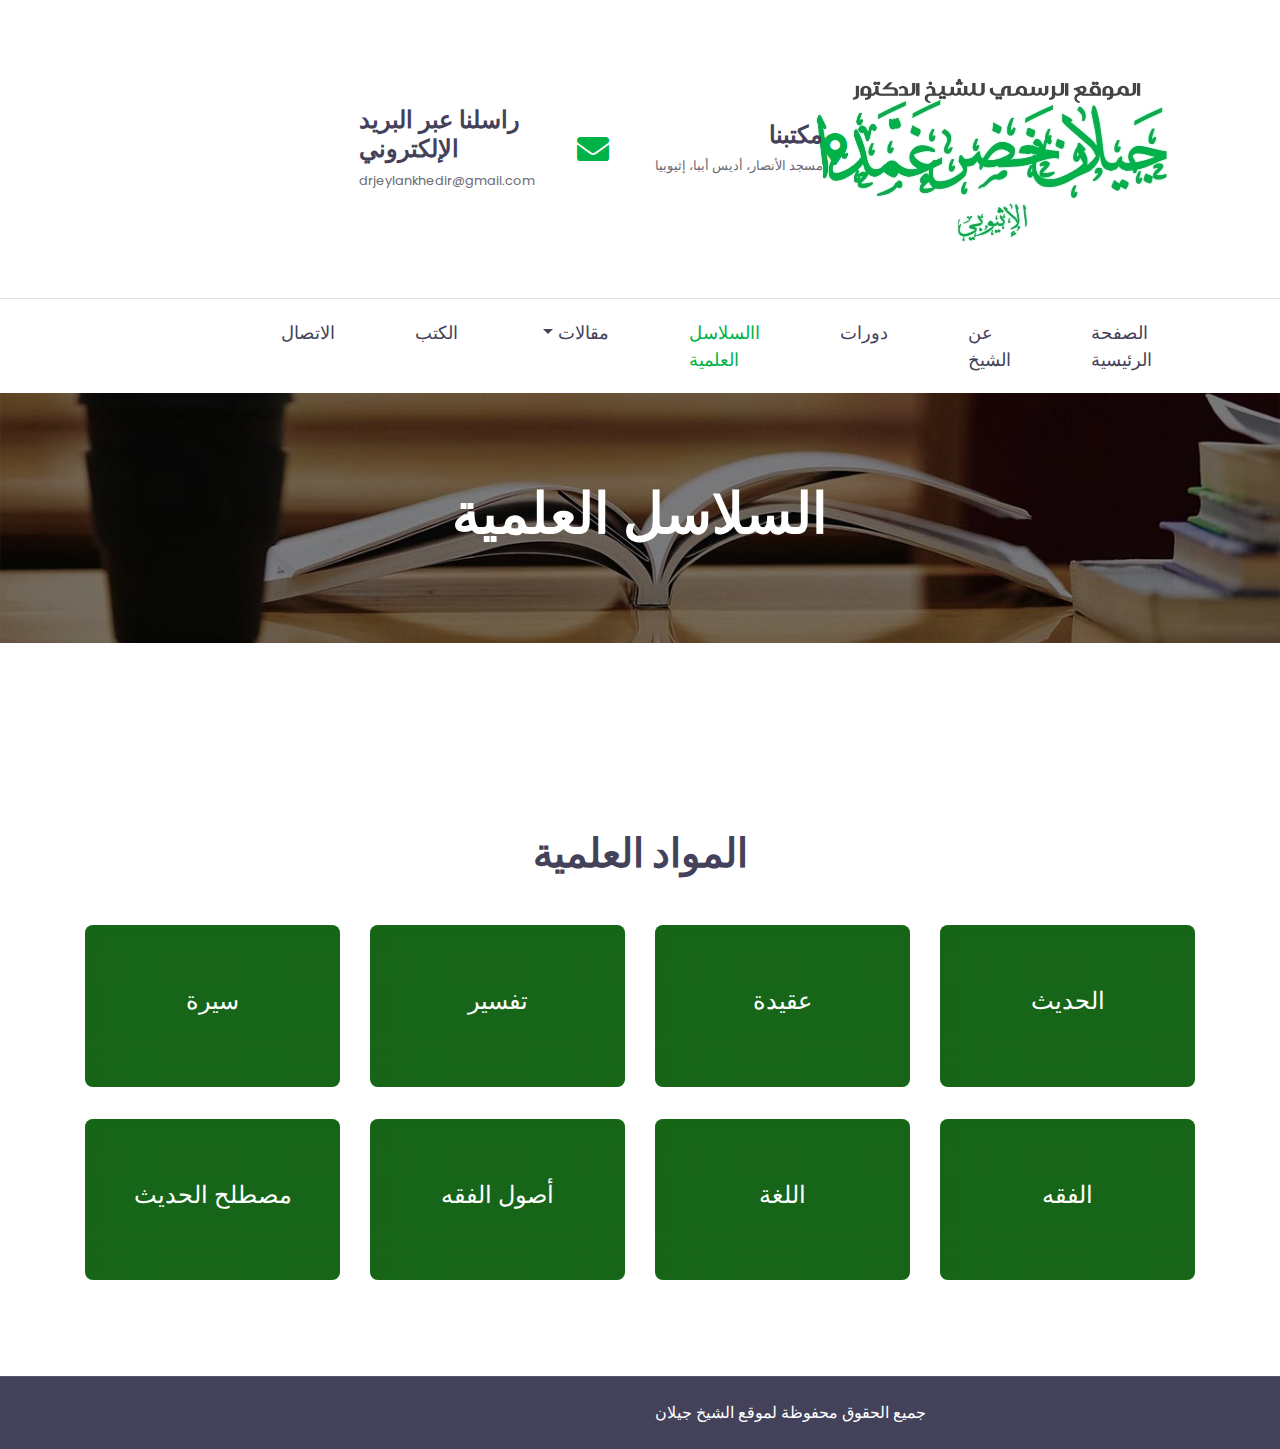
<file: course.html>
<!DOCTYPE html>
<html  dir="rtl" lang="ar">

<head>
    <meta charset="utf-8">
    <title></title>
    <meta content="width=device-width, initial-scale=1.0" name="viewport">
    <meta content="Free HTML Templates" name="keywords">
    <meta content="Free HTML Templates" name="description">

    <!-- Favicon -->
    <link href="img/favicon.ico" rel="icon">

    <!-- Google Web Fonts -->
    <link rel="preconnect" href="https://fonts.gstatic.com">
    <link href="https://fonts.googleapis.com/css2?family=Poppins:wght@400;500;600;700&display=swap" rel="stylesheet"> 

    <!-- Font Awesome -->
    <link href="https://cdnjs.cloudflare.com/ajax/libs/font-awesome/5.10.0/css/all.min.css" rel="stylesheet">

    <!-- Libraries Stylesheet -->
    <link href="lib/owlcarousel/assets/owl.carousel.min.css" rel="stylesheet">

    <!-- Customized Bootstrap Stylesheet -->
    <link href="css/style.css" rel="stylesheet">
</head>

<body>
    <!-- Topbar Start -->
    <div class="container-fluid d-none d-lg-block">
        <div class="row align-items-center py-4 px-xl-5">
            <div class="col-lg-3">
                <a href="" class="text-decoration-none">
                    <img src="img/logo4.jpg">
                </a>
            </div>
            <div class="col-lg-3 text-left">
                <div class="d-inline-flex align-items-center">
                    <i class="fa fa-2x fa-map-marker-alt text-primary mr-3"></i>
                    <div class="text-right">
                        <h4 class="font-weight-semi-bold mb-1">مكتبنا</h4>
                        <small>مسجد الأنصار، أديس أببا، إثيوبيا</small>
                    </div>
                </div>
            </div>
            <div class="col-lg-3 text-left">
                <div class="d-inline-flex align-items-center">
                    <i class="fa fa-2x fa-envelope text-primary mr-3"></i>
                    <div class="text-left">
                        <h4 class="font-weight-semi-bold mb-1">راسلنا عبر البريد الإلكتروني</h4>
                        <small>drjeylankhedir@gmail.com</small>
                    </div>
                </div>
            </div>
            
        </div>
    </div>
    <!-- Topbar End -->


    <!-- Navbar Start -->
    <div class="container-fluid">
        <div class="row border-top px-xl-5">
            
            <div class="col-lg-9">
                <nav class="navbar navbar-expand-lg bg-light navbar-light py-3 py-lg-0 px-0">
                    <a href="" class="text-decoration-none d-block d-lg-none">
                        <img src="img/logo2.jpg">
                    </a>
                    <button type="button" class="navbar-toggler" data-toggle="collapse" data-target="#navbarCollapse">
                        <span class="navbar-toggler-icon"></span>
                    </button>
                    <div class="collapse navbar-collapse justify-content-between" id="navbarCollapse">
                        <div class="navbar-nav py-0">
                            <a href="index.html" class="nav-item nav-link ">الصفحة الرئيسية</a>
                            <a href="#" class="nav-item nav-link">عن الشيخ</a>
                            <a href="#" class="nav-item nav-link">دورات</a>
                            <a href="course.html" class="nav-item nav-link active">االسلاسل العلمية</a>
                            <div class="nav-item dropdown">
                                <a href="single.html" class="nav-link dropdown-toggle" data-toggle="dropdown">مقالات </a>
                                <div class="dropdown-menu rounded-0 m-0">
                                    <a href="single.html" class="dropdown-item">قائمة المقالات</a>
                                    <a href="single.html" class="dropdown-item">تفاصيل المقالات</a>
                                </div>
                            </div>
                            <a href="teacher.html" class="nav-item nav-link">الكتب </a>
                            <a href="#" class="nav-item nav-link">الاتصال </a>
                        </div>
                        
                    </div>
                </nav>
            </div>
        </div>
    </div>
    <!-- Navbar End -->



    <!-- Header Start -->
    <div class="container-fluid page-header" style="margin-bottom: 90px;">
        <div class="container">
            <div class="d-flex flex-column justify-content-center" style="min-height: 250px">
                <h3 class="display-4 text-white text-uppercase" style="text-align:center">السلاسل العلمية  </h3>
                
            </div>
        </div>
    </div>
    <!-- Header End -->


    <!-- Category Start -->
    <div class="container-fluid py-5">
        <div class="container pt-5 pb-3">
            <div class="text-center mb-5">
                
                <h1>المواد العلمية</h1>
            </div>
            <div class="row">
                <div class="col-lg-3 col-md-6 mb-4">
                    <div class="cat-item position-relative overflow-hidden rounded mb-2">
                        <img class="img-fluid" src="img/green.jpg" alt="">
                        <a class="cat-overlay text-white text-decoration-none" href="about.html">
                            <h4 class="text-white font-weight-medium">الحديث</h4>
                            
                        </a>
                    </div>
                </div>
                <div class="col-lg-3 col-md-6 mb-4">
                    <div class="cat-item position-relative overflow-hidden rounded mb-2">
                        <img class="img-fluid" src="img/green.jpg" alt="">
                        <a class="cat-overlay text-white text-decoration-none" href="">
                            <h4 class="text-white font-weight-medium">عقيدة</h4>
                            
                        </a>
                    </div>
                </div>
                <div class="col-lg-3 col-md-6 mb-4">
                    <div class="cat-item position-relative overflow-hidden rounded mb-2">
                        <img class="img-fluid" src="img/green.jpg" alt="">
                        <a class="cat-overlay text-white text-decoration-none" href="">
                            <h4 class="text-white font-weight-medium">تفسير</h4>
                            
                        </a>
                    </div>
                </div>
                <div class="col-lg-3 col-md-6 mb-4">
                    <div class="cat-item position-relative overflow-hidden rounded mb-2">
                        <img class="img-fluid" src="img/green.jpg" alt="">
                        <a class="cat-overlay text-white text-decoration-none" href="">
                            <h4 class="text-white font-weight-medium">سيرة</h4>
                            
                        </a>
                    </div>
                </div>
                <div class="col-lg-3 col-md-6 mb-4">
                    <div class="cat-item position-relative overflow-hidden rounded mb-2">
                        <img class="img-fluid" src="img/green.jpg" alt="">
                        <a class="cat-overlay text-white text-decoration-none" href="">
                            <h4 class="text-white font-weight-medium">الفقه </h4>
                            
                        </a>
                    </div>
                </div>
                <div class="col-lg-3 col-md-6 mb-4">
                    <div class="cat-item position-relative overflow-hidden rounded mb-2">
                        <img class="img-fluid" src="img/green.jpg" alt="">
                        <a class="cat-overlay text-white text-decoration-none" href="">
                            <h4 class="text-white font-weight-medium">اللغة</h4>
                            
                        </a>
                    </div>
                </div>
                <div class="col-lg-3 col-md-6 mb-4">
                    <div class="cat-item position-relative overflow-hidden rounded mb-2">
                        <img class="img-fluid" src="img/green.jpg" alt="">
                        <a class="cat-overlay text-white text-decoration-none" href="">
                            <h4 class="text-white font-weight-medium">أصول الفقه</h4>
                           
                        </a>
                    </div>
                </div>
                <div class="col-lg-3 col-md-6 mb-4">
                    <div class="cat-item position-relative overflow-hidden rounded mb-2">
                        <img class="img-fluid" src="img/green.jpg" alt="">
                        <a class="cat-overlay text-white text-decoration-none" href="">
                            <h4 class="text-white font-weight-medium">مصطلح الحديث</h4>
                        </a>
                    </div>
                </div>
            </div>
        </div>
    </div>
    


    <!-- Footer Start -->
    
    <div class="container-fluid bg-dark text-white border-top py-4 px-sm-3 px-md-5" style="border-color: rgba(256, 256, 256, .1) !important;">
        <div class="row">
            <div class="col-lg-6 text-center text-md-left mb-3 mb-md-0">
                <p class="m-0 text-white"> جميع الحقوق محفوظة لموقع الشيخ جيلان
                </p>
            </div>
           
        </div>
    </div>
    <!-- Footer End -->


    <!-- Back to Top -->
    <a href="#" class="btn btn-lg btn-primary btn-lg-square back-to-top"><i class="fa fa-angle-double-up"></i></a>


    <!-- JavaScript Libraries -->
    <script src="https://code.jquery.com/jquery-3.4.1.min.js"></script>
    <script src="https://stackpath.bootstrapcdn.com/bootstrap/4.4.1/js/bootstrap.bundle.min.js"></script>
    <script src="lib/easing/easing.min.js"></script>
    <script src="lib/owlcarousel/owl.carousel.min.js"></script>

    <!-- Contact Javascript File -->
    <script src="mail/jqBootstrapValidation.min.js"></script>
    <script src="mail/contact.js"></script>

    <!-- Template Javascript -->
    <script src="js/main.js"></script>
</body>

</html>
</file>
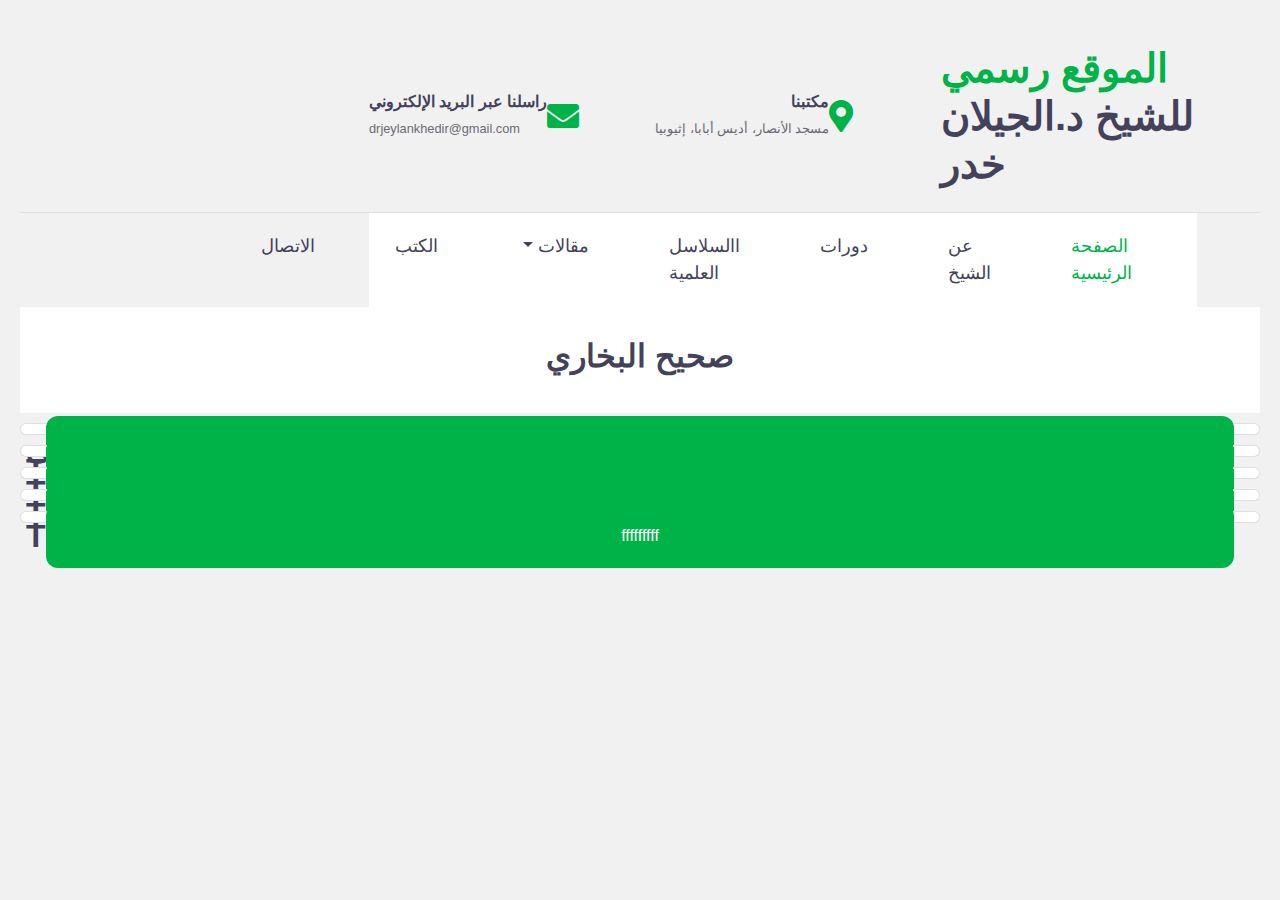
<file: f.html>
<!DOCTYPE html>
<html  dir="rtl" lang="ar">

<head>
    <meta charset="utf-8">
    <title></title>
    <meta content="width=device-width, initial-scale=1.0" name="viewport">
    <meta content="Free HTML Templates" name="keywords">
    <meta content="Free HTML Templates" name="description">

    <!-- Favicon -->
    <link href="img/favicon.ico" rel="icon">

    <!-- Google Web Fonts -->
    <link rel="preconnect" href="https://fonts.gstatic.com">
    <link href="https://fonts.googleapis.com/css2?family=Poppins:wght@400;500;600;700&display=swap" rel="stylesheet"> 

    <!-- Font Awesome -->
    <link href="https://cdnjs.cloudflare.com/ajax/libs/font-awesome/5.10.0/css/all.min.css" rel="stylesheet">

    <!-- Libraries Stylesheet -->
    <link href="lib/owlcarousel/assets/owl.carousel.min.css" rel="stylesheet">

    <!-- Customized Bootstrap Stylesheet -->
    <link href="css/style.css" rel="stylesheet">
</head>
<style>
* {
  box-sizing: border-box;
}


body {
  font-family: Arial;
  padding: 20px;
  background: #f1f1f1;
}





.header {
  padding: 30px;
  font-size: 40px;
  text-align: center;
  background: white;
  
}


.leftcolumn {   
  float: left;
  width: 100%;
}
.button {
  background-color: #00b348; /* Green */
  border: none;
  color: white;
  padding: 20px;
  text-align: center;
  text-decoration: none;
  margin: -60px 20px;
  font-size: 16px;
  
  cursor: pointer;
  border-radius: 12px;
  float: left;
}

.card {
   background-color: white;
   padding: 5px;
   margin-top: 10px;
}




}


}
</style>

<body>
<!-- Topbar Start -->
    <div class="container-fluid d-none d-lg-block">
        <div class="row align-items-center py-4 px-xl-5">
            <div class="col-lg-3">
                <a href="" class="text-decoration-none">
                    <h1 class="m-0"><span class="text-primary"> الموقع  رسمي</span></br>للشيخ  د.الجيلان خدر</h1>
                </a>
            </div>
            <div class="col-lg-3 text-left">
                <div class="d-inline-flex align-items-center">
                    <i class="fa fa-2x fa-map-marker-alt text-primary mr-3"></i>
                    <div class="text-right">
                        <h6 class="font-weight-semi-bold mb-1">مكتبنا</h6>
                        <small>مسجد الأنصار، أديس أبابا، إثيوبيا</small>
                    </div>
                </div>
            </div>
            <div class="col-lg-3 text-left">
                <div class="d-inline-flex align-items-center">
                    <i class="fa fa-2x fa-envelope text-primary mr-3"></i>
                    <div class="text-left">
                        <h6 class="font-weight-semi-bold mb-1">راسلنا عبر البريد الإلكتروني</h6>
                        <small>drjeylankhedir@gmail.com</small>
                    </div>
                </div>
            </div>
            
        </div>
    </div>
    <!-- Topbar End -->


    <!-- Navbar Start -->
    <div class="container-fluid">
        <div class="row border-top px-xl-5">
            
            <div class="col-lg-9">
                <nav class="navbar navbar-expand-lg bg-light navbar-light py-3 py-lg-0 px-0">
                    <a href="" class="text-decoration-none d-block d-lg-none">
                        <h1 class="m-0"><span class="text-primary">الموقع الرسمي</span>للشيخ   الجيلان خدر</h1>
                    </a>
                    <button type="button" class="navbar-toggler" data-toggle="collapse" data-target="#navbarCollapse">
                        <span class="navbar-toggler-icon"></span>
                    </button>
                    <div class="collapse navbar-collapse justify-content-between" id="navbarCollapse">
                        <div class="navbar-nav py-0">
                            <a href="index.html" class="nav-item nav-link active">الصفحة الرئيسية</a>
                            <a href="#" class="nav-item nav-link">عن الشيخ</a>
                            <a href="#" class="nav-item nav-link">دورات</a>
                            <a href="#" class="nav-item nav-link">االسلاسل العلمية</a>
                            <div class="nav-item dropdown">
                                <a href="#" class="nav-link dropdown-toggle" data-toggle="dropdown">مقالات </a>
                                <div class="dropdown-menu rounded-0 m-0">
                                    <a href="#" class="dropdown-item">قائمة المقالات</a>
                                    <a href="#" class="dropdown-item">تفاصيل المقالات</a>
                                </div>
                            </div>
                            <a href="#" class="nav-item nav-link">الكتب </a>
                            <a href="#" class="nav-item nav-link">الاتصال </a>
                        </div>
                        
                    </div>
                </nav>
            </div>
        </div>
    </div>
    <!-- Navbar End -->
<div class="header">
  <h2>صحيح البخاري</h2>
</div>


  <div class="leftcolumn">
    <div class="card">
      <h2>كتاب بدء الوحى</h2>
      <button class="button">fffffffff</button>
    
    
    </div>
    <div class="card">
      <h2>TITLE HEADING</h2>
      <button class="button">fffffffff</button>
    </div>
    <div class="card">
      <h2>TITLE HEADING</h2>
      <button class="button">fffffffff</button>
    </div>
    <div class="card">
      <h2>TITLE HEADING</h2>
      <button class="button">fffffffff</button>
    </div>
    <div class="card">
      <h2>TITLE HEADING</h2>
      <button class="button">fffffffff</button>
    </div>
  </div>
  
    




</body>
</html>
</file>
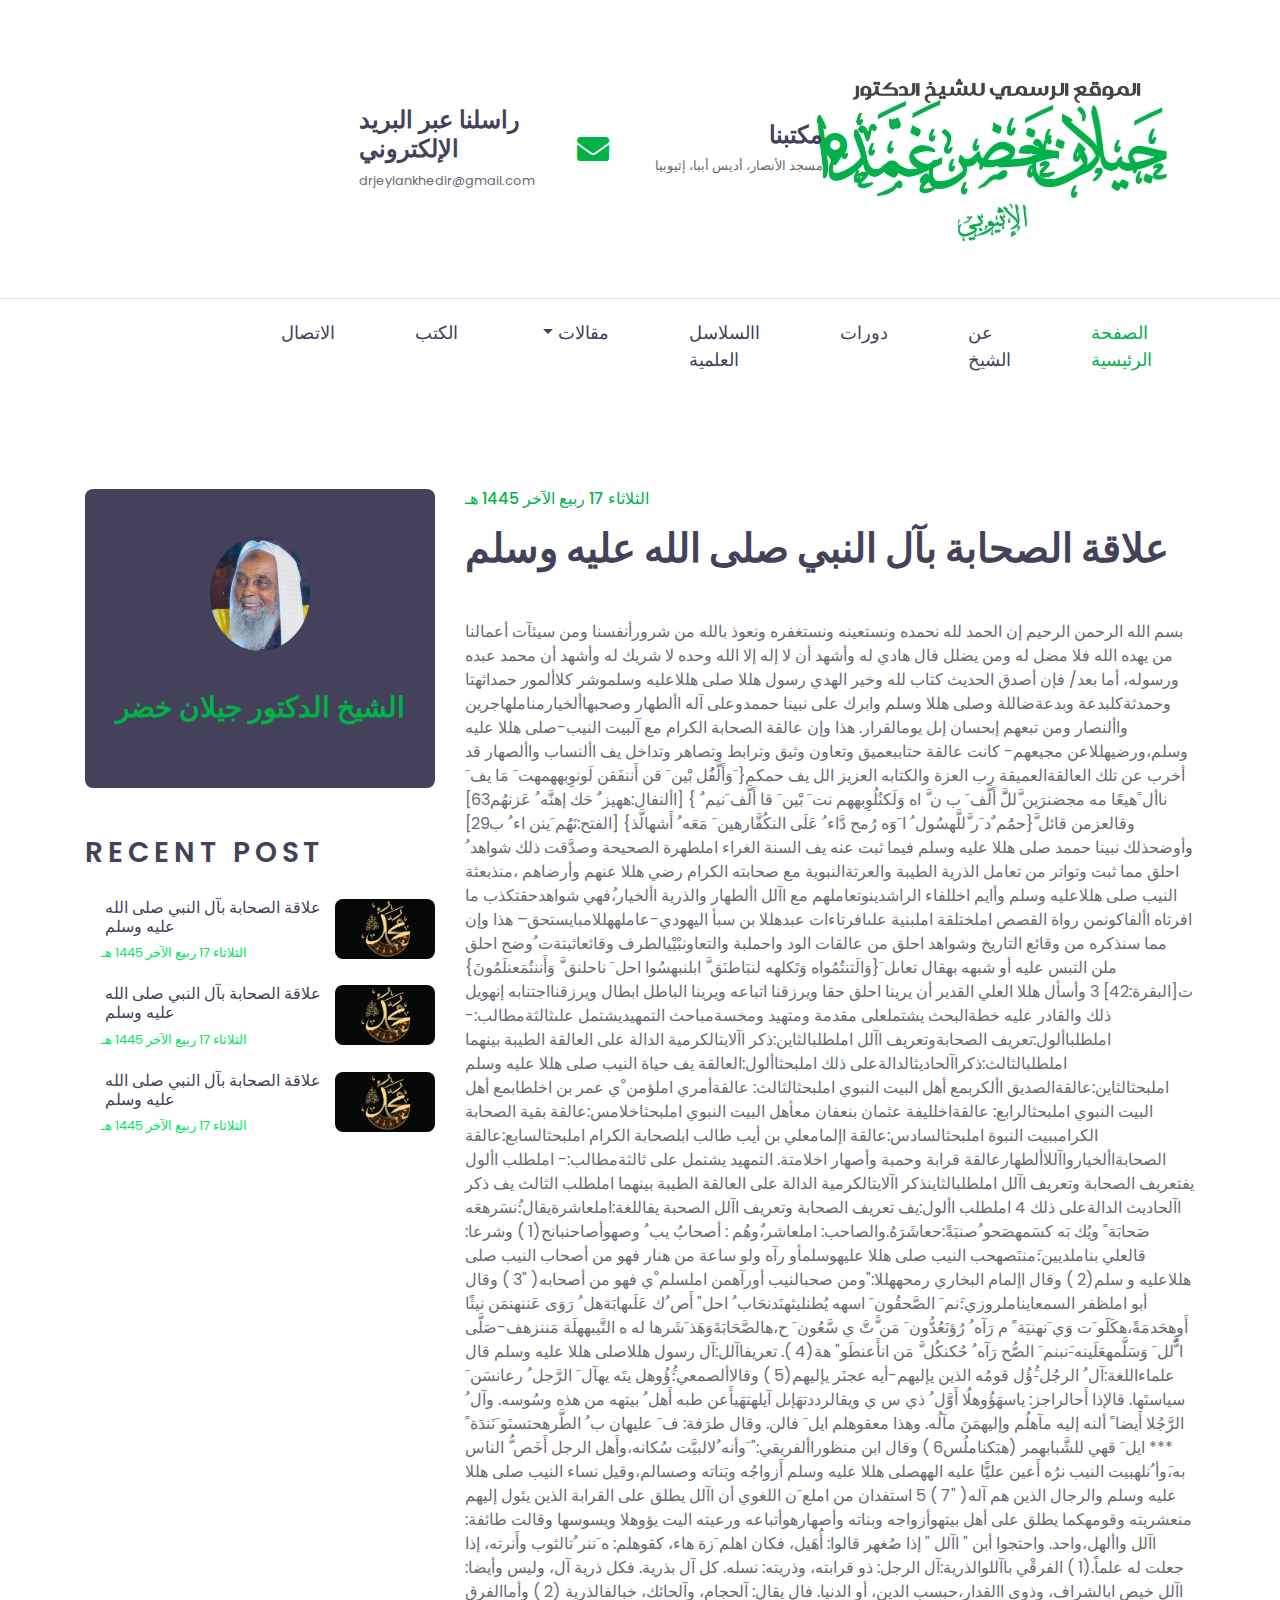
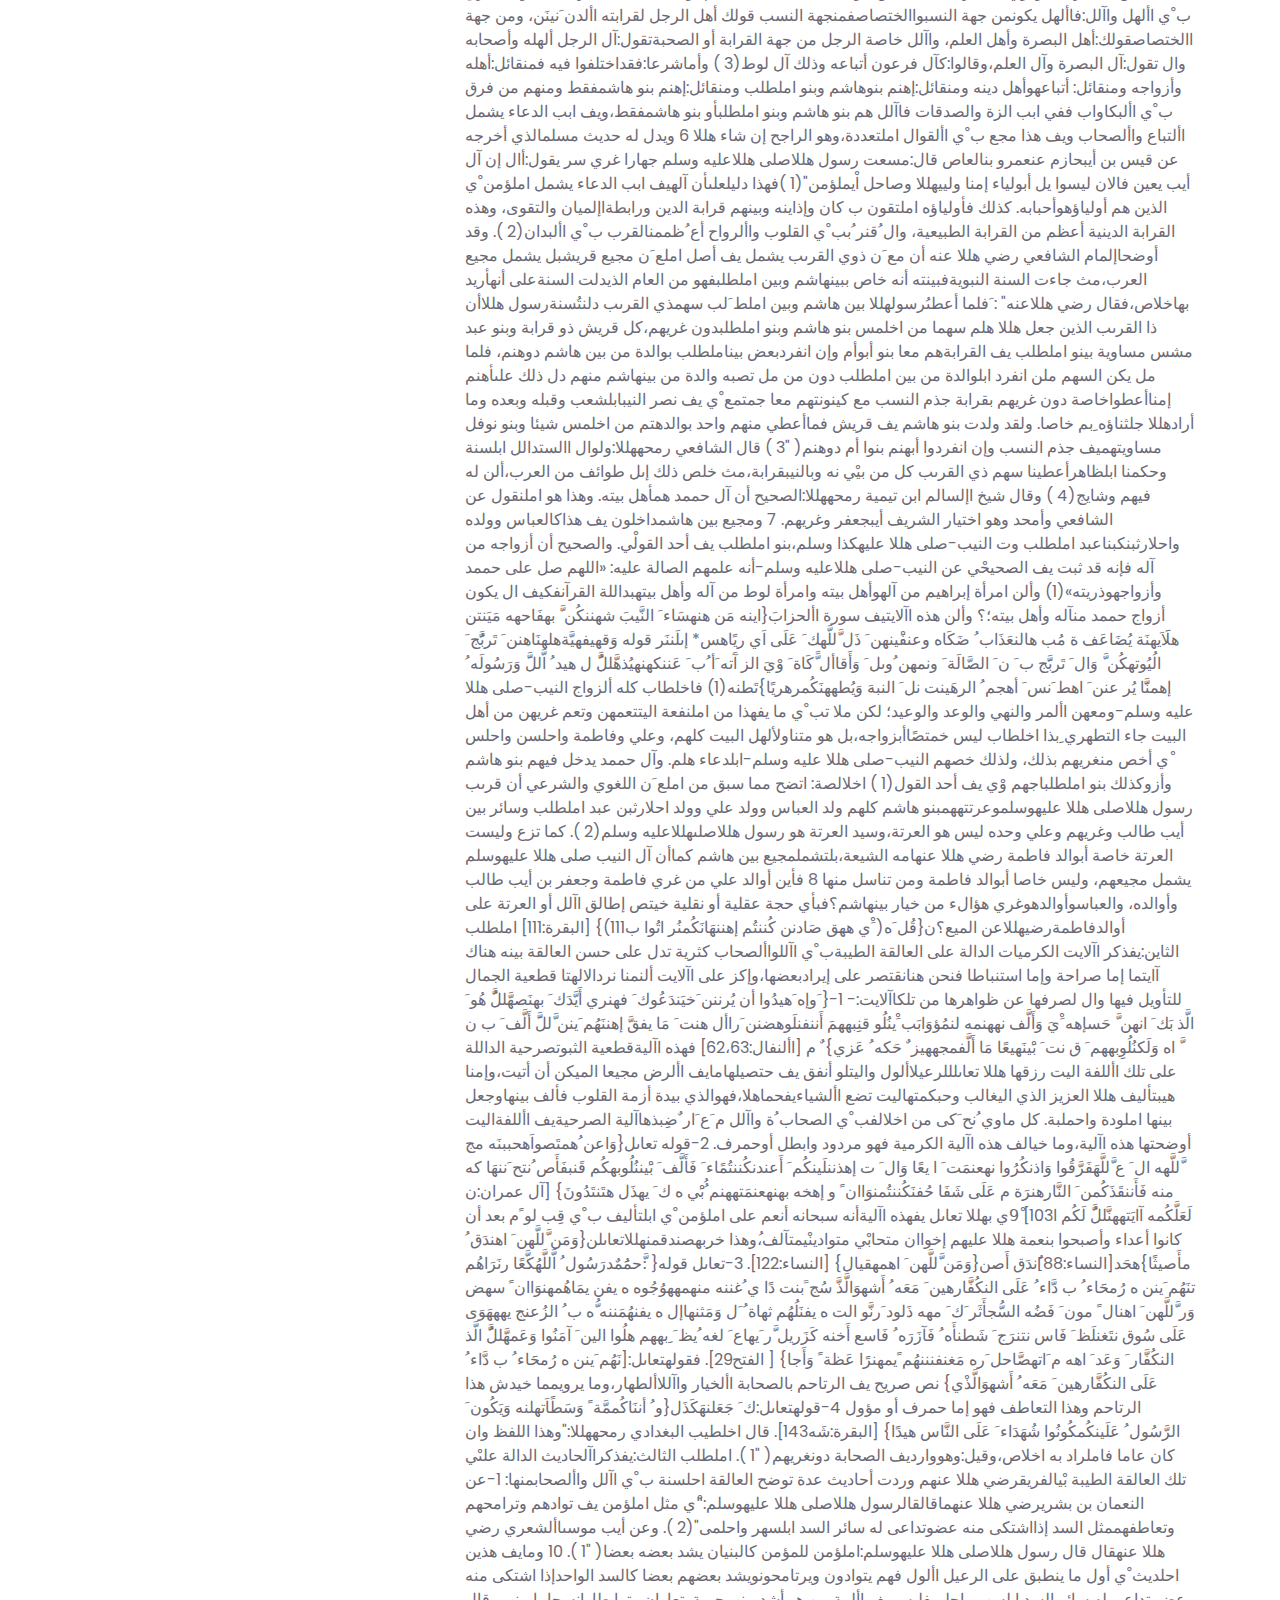
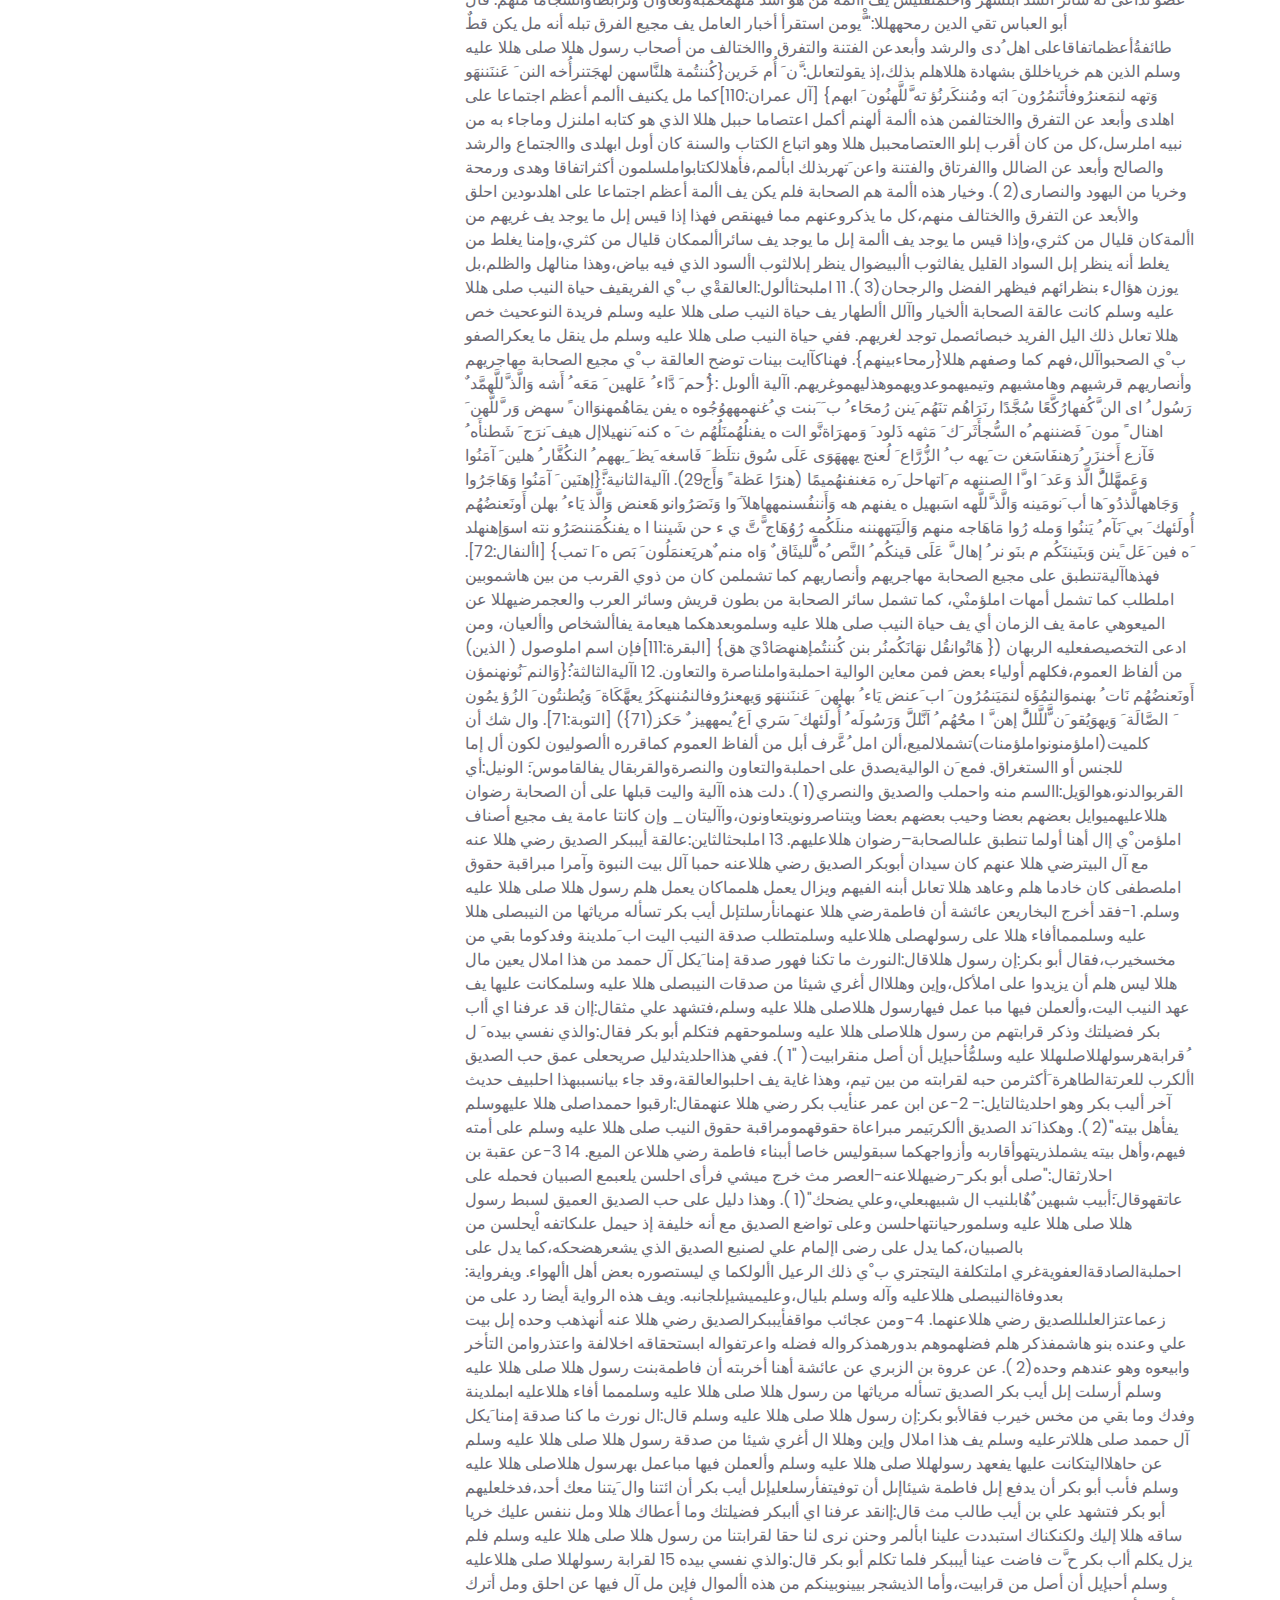
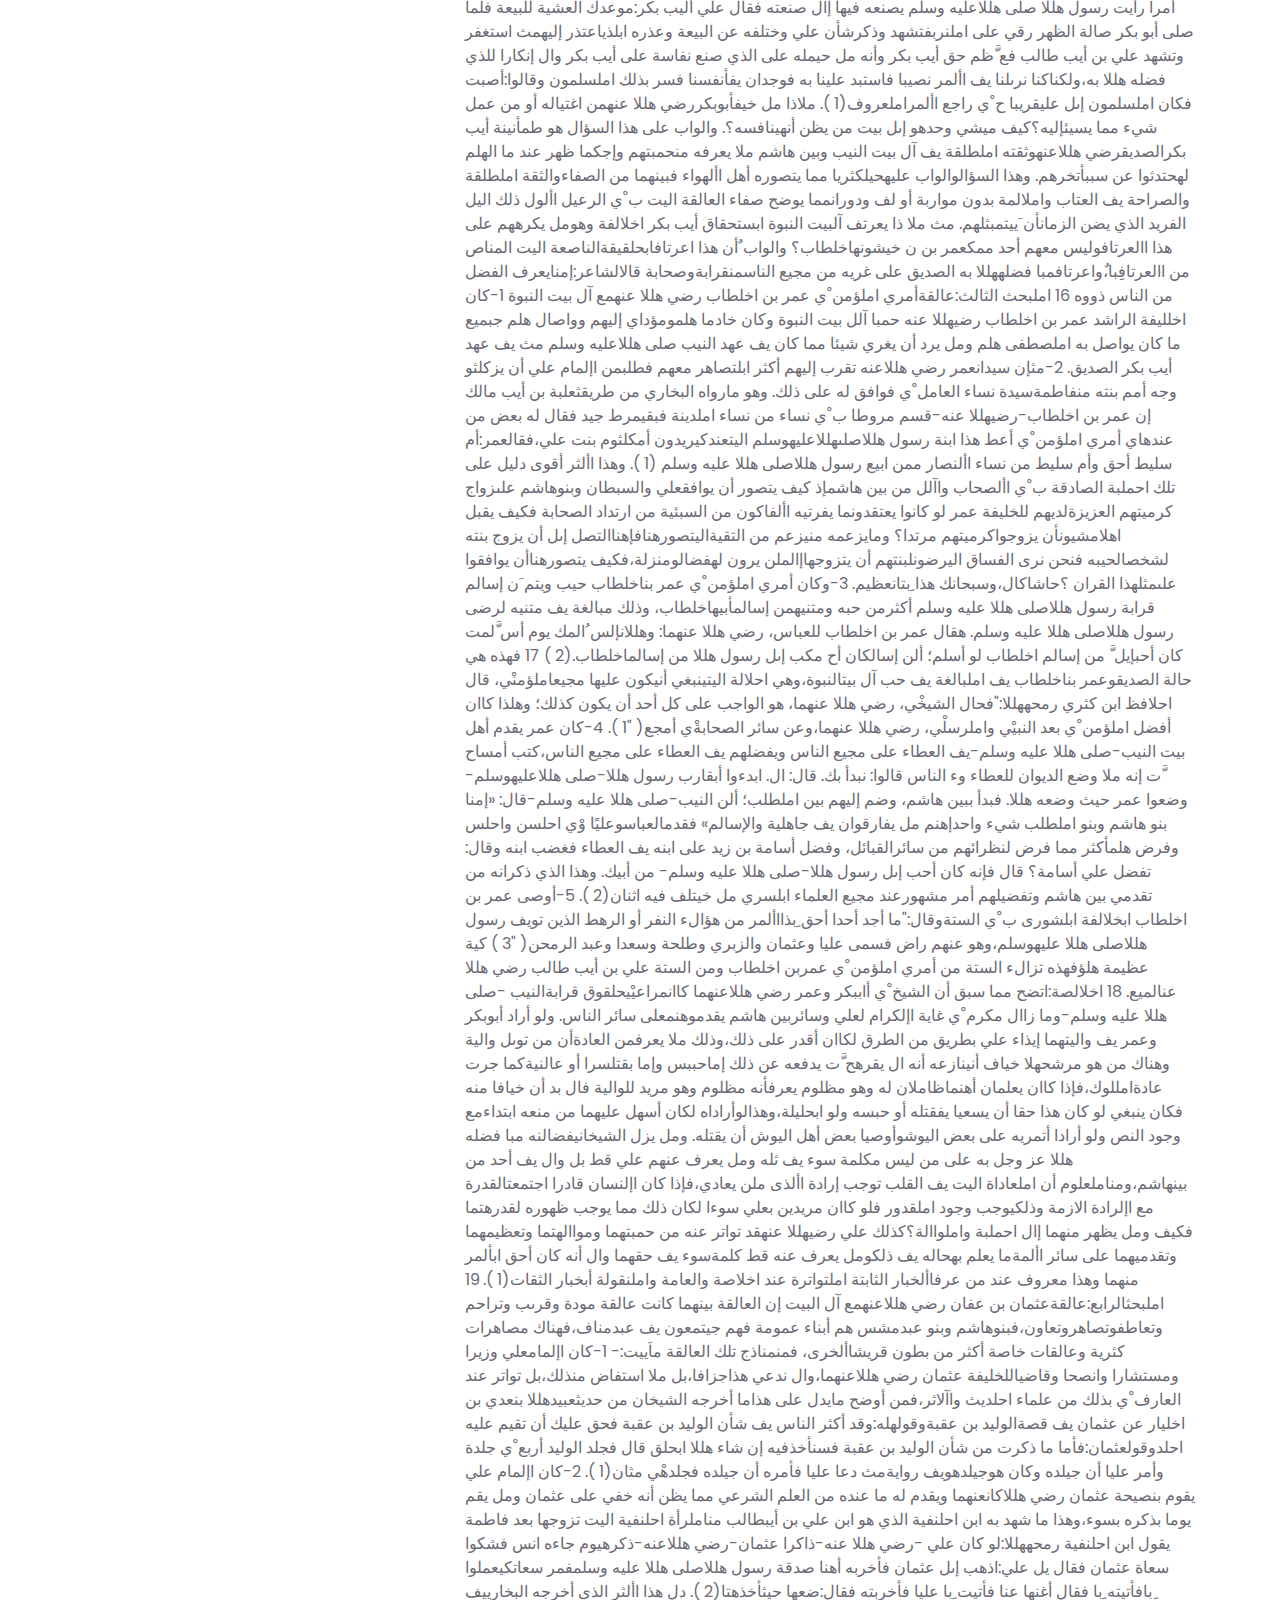
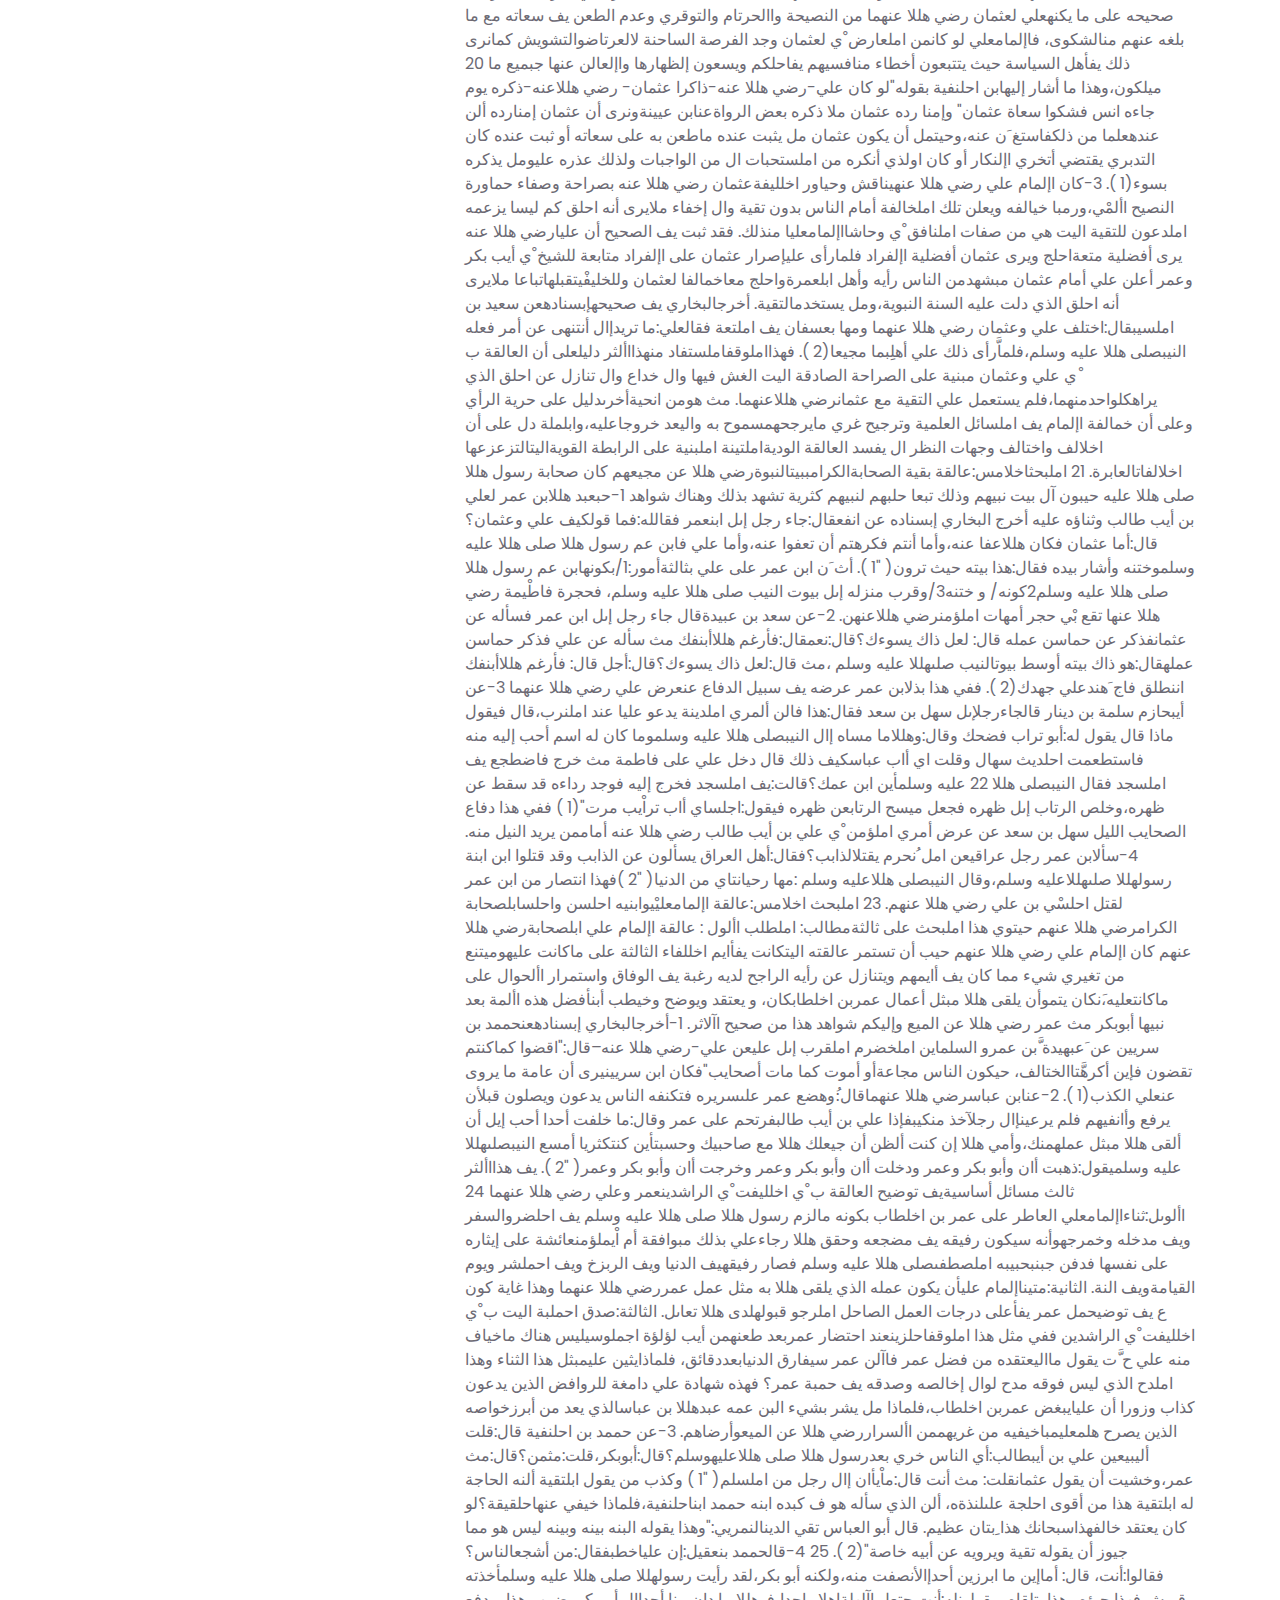
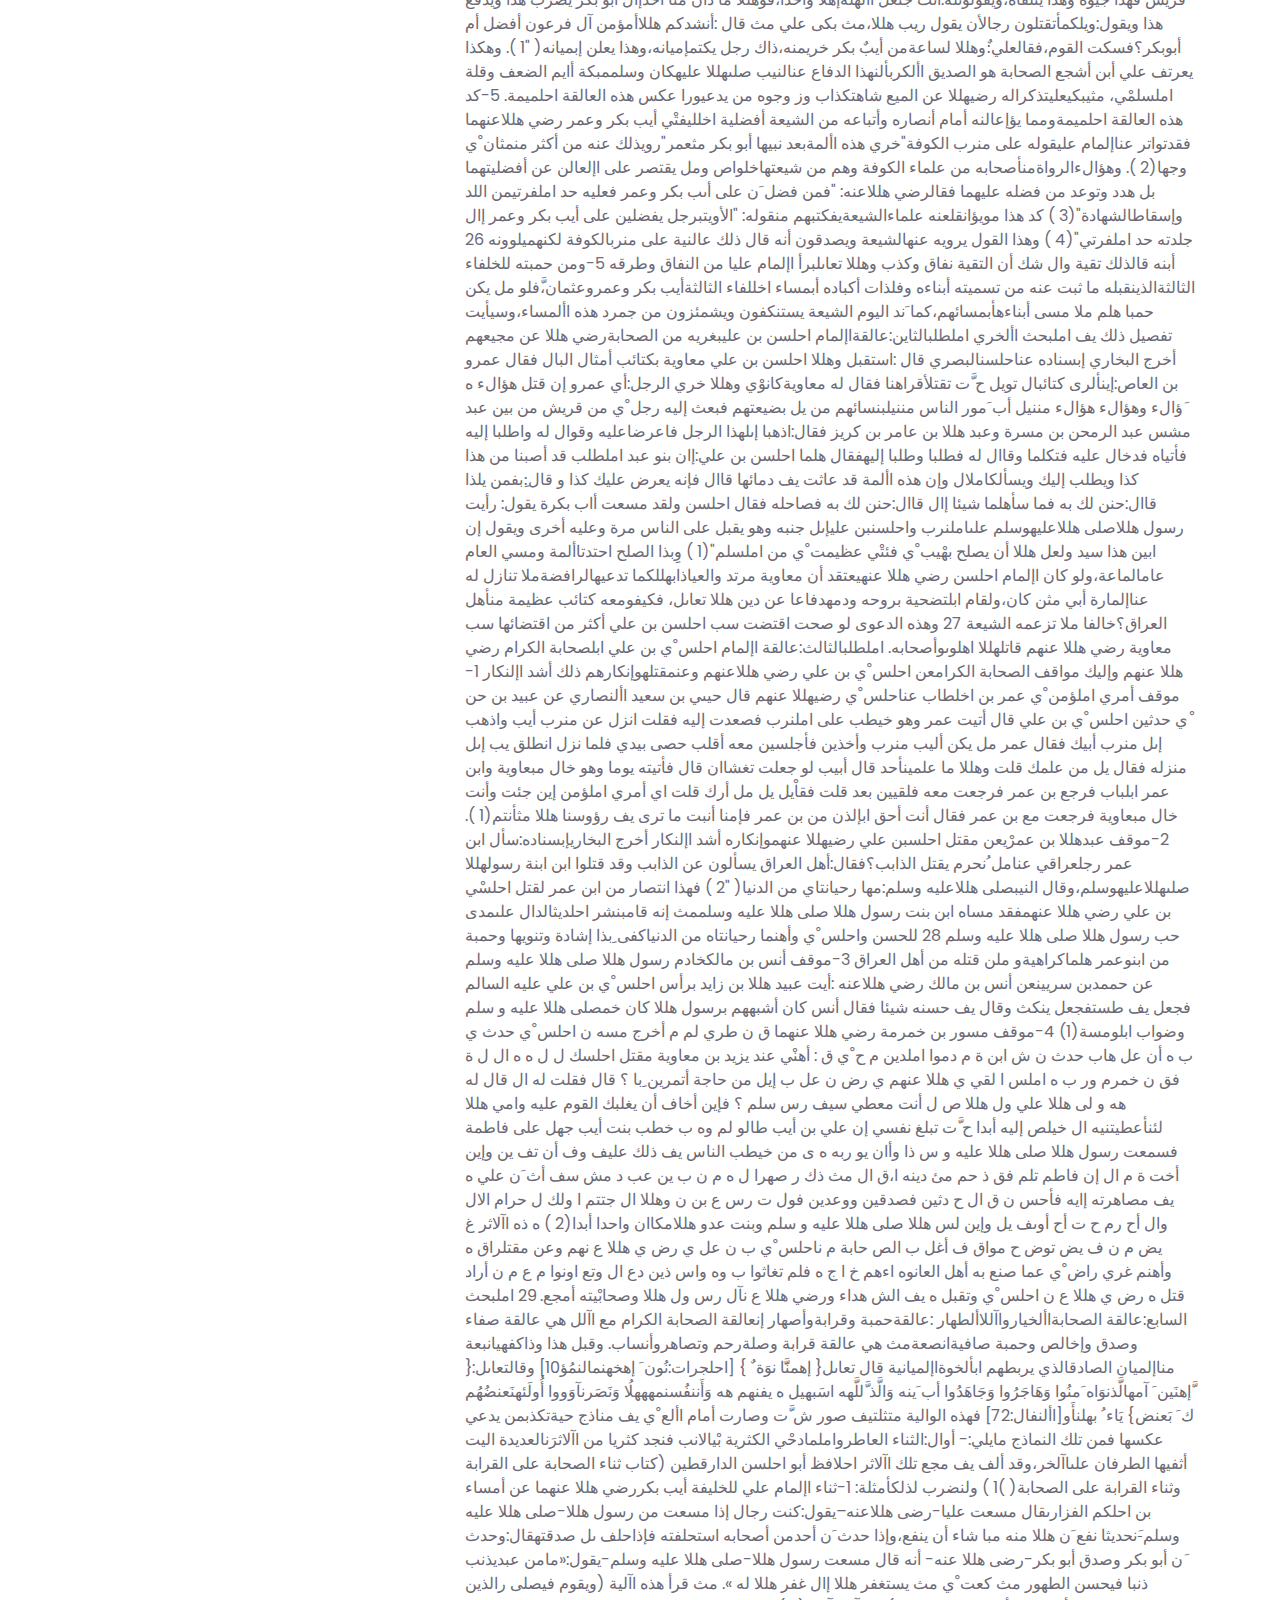
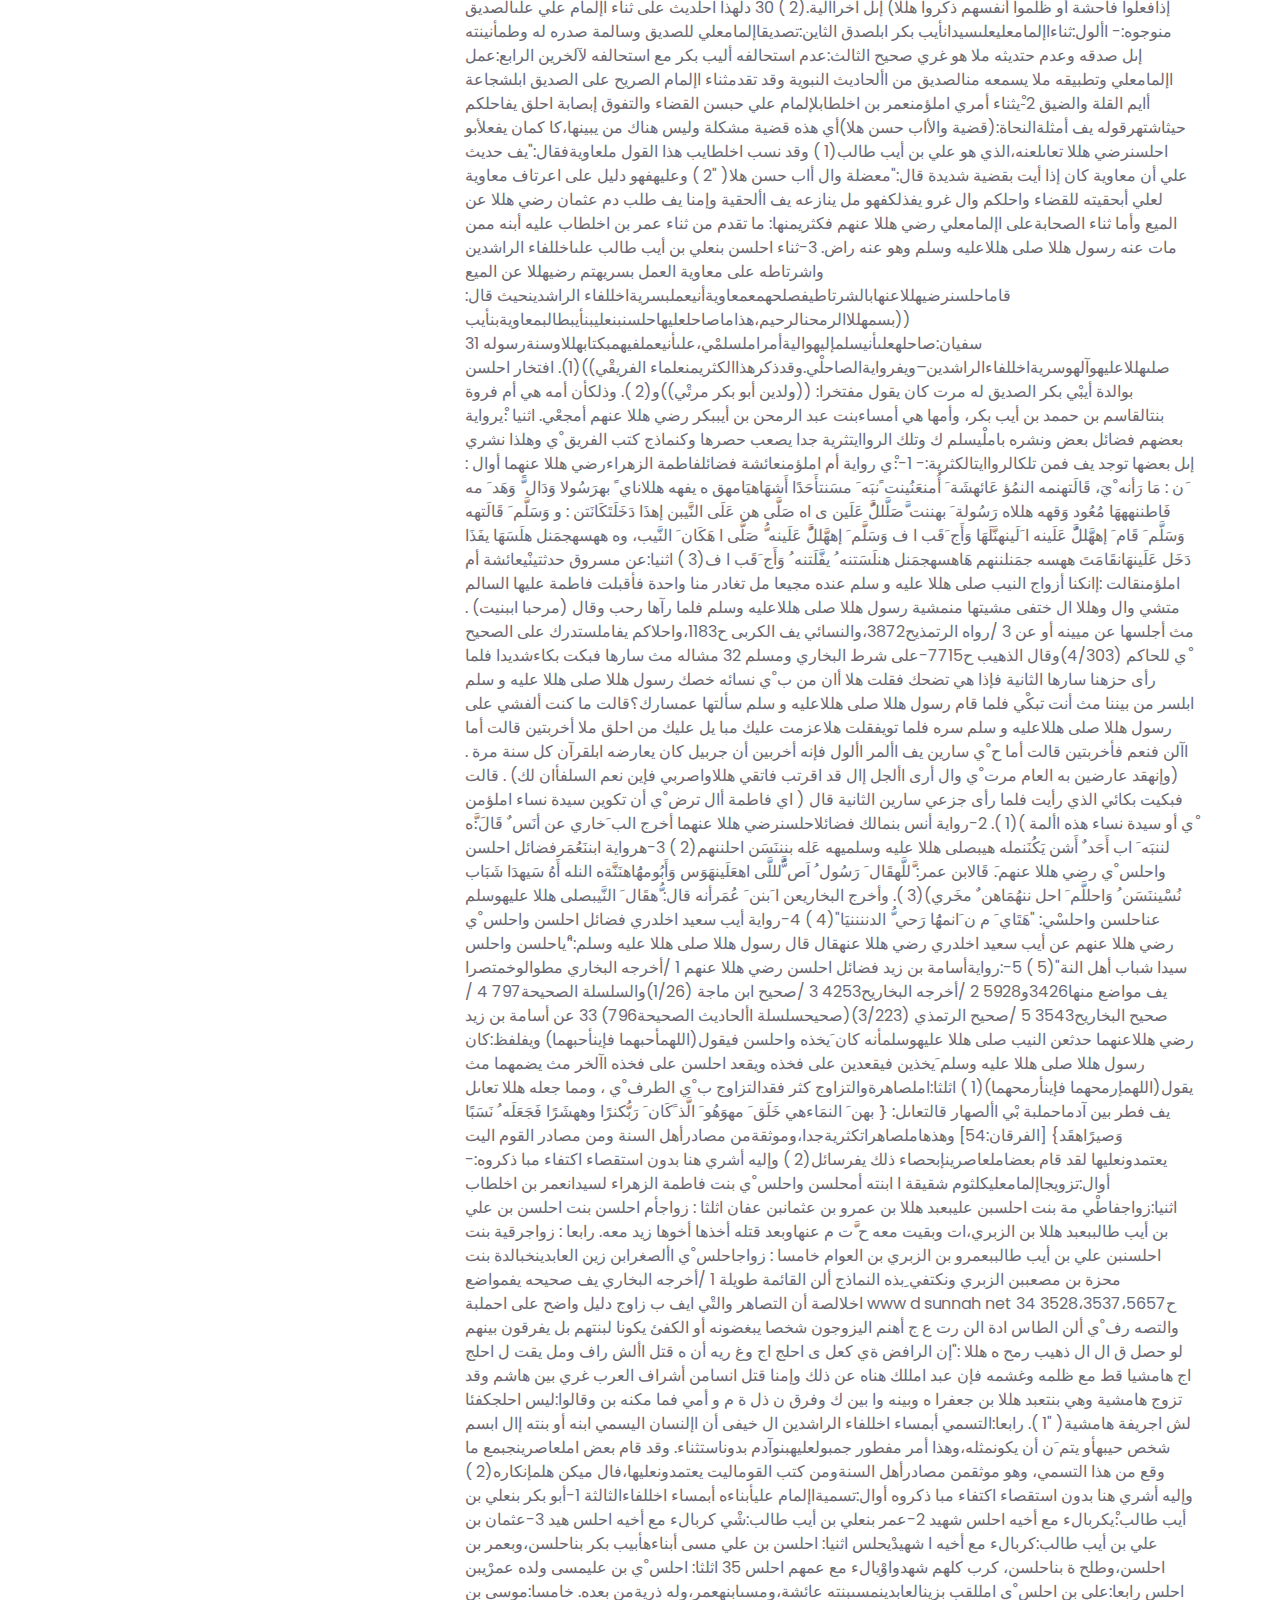
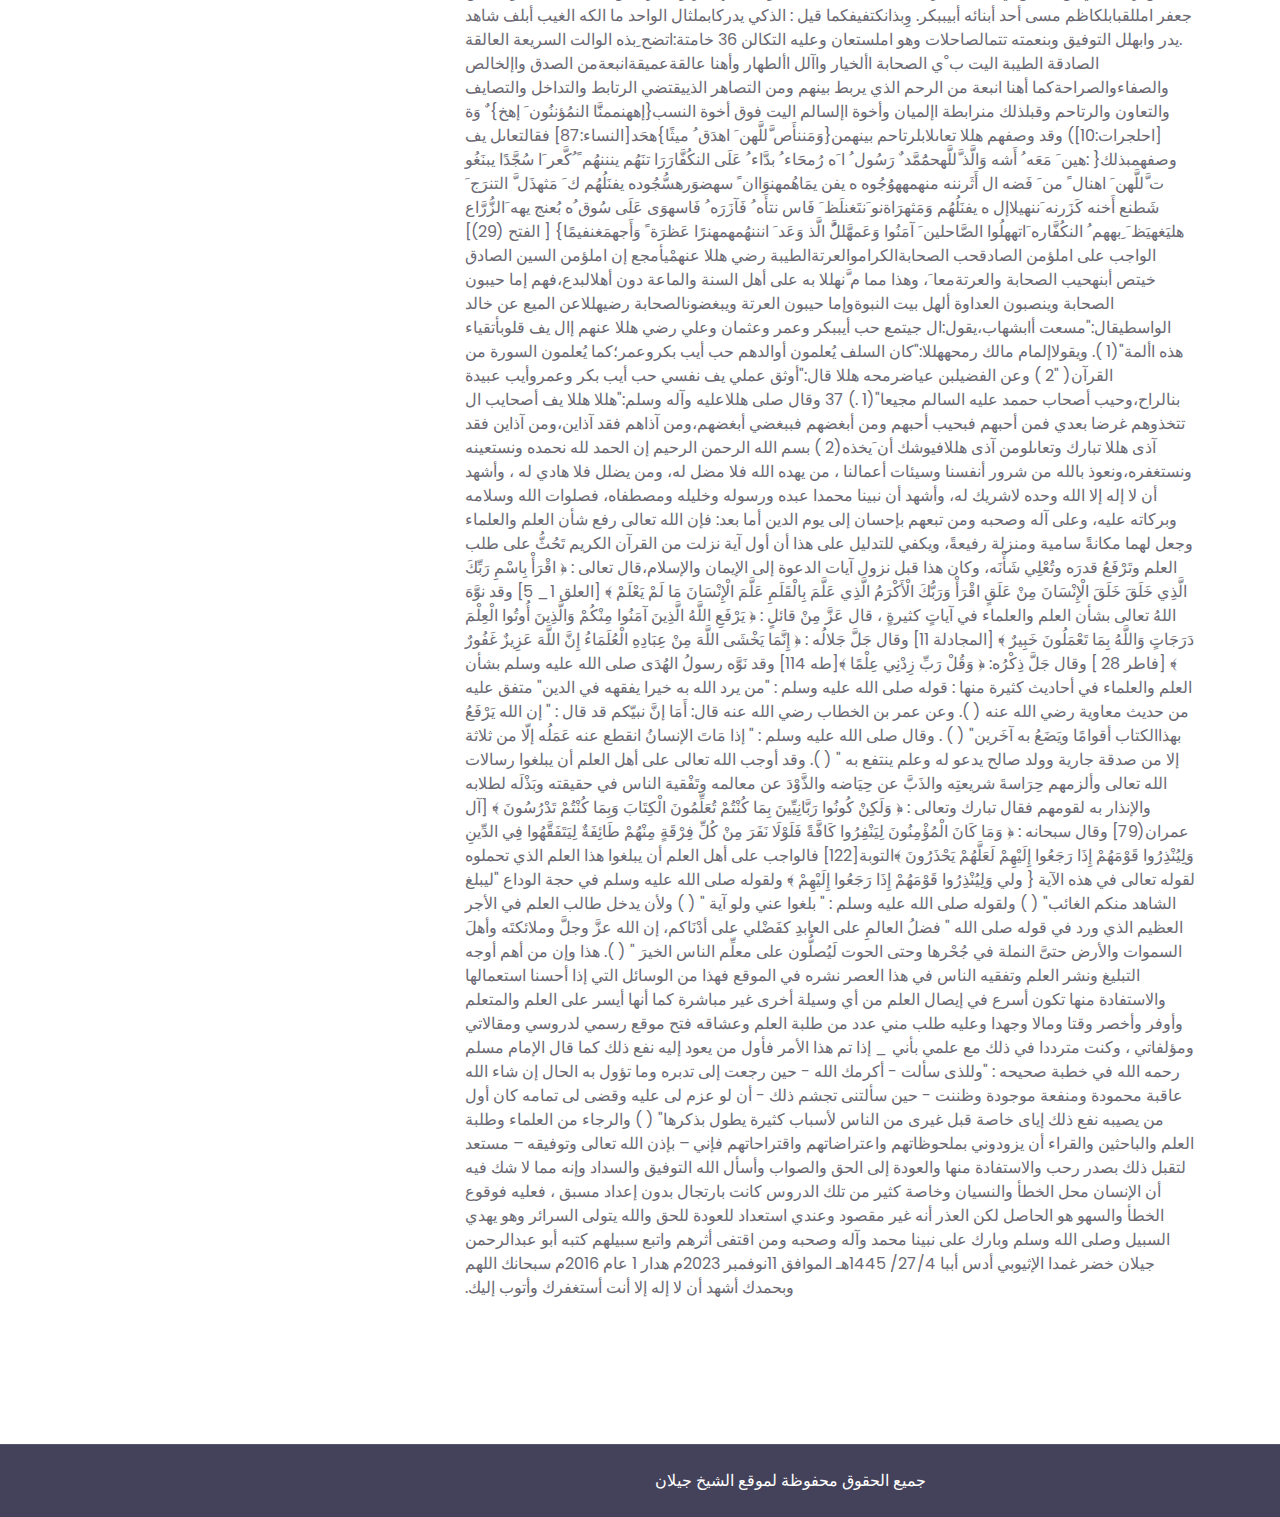
<file: single.html>
<!DOCTYPE html>
<html  dir="rtl" lang="ar">

<head>
    <meta charset="utf-8">
    <title></title>
    <meta content="width=device-width, initial-scale=1.0" name="viewport">
    <meta content="Free HTML Templates" name="keywords">
    <meta content="Free HTML Templates" name="description">

    <!-- Favicon -->
    <link href="img/favicon.ico" rel="icon">

    <!-- Google Web Fonts -->
    <link rel="preconnect" href="https://fonts.gstatic.com">
    <link href="https://fonts.googleapis.com/css2?family=Poppins:wght@400;500;600;700&display=swap" rel="stylesheet"> 

    <!-- Font Awesome -->
    <link href="https://cdnjs.cloudflare.com/ajax/libs/font-awesome/5.10.0/css/all.min.css" rel="stylesheet">

    <!-- Libraries Stylesheet -->
    <link href="lib/owlcarousel/assets/owl.carousel.min.css" rel="stylesheet">

    <!-- Customized Bootstrap Stylesheet -->
    <link href="css/style.css" rel="stylesheet">
</head>

<body>
    <!-- Topbar Start -->
    <div class="container-fluid d-none d-lg-block">
        <div class="row align-items-center py-4 px-xl-5">
            <div class="col-lg-3">
                <a href="" class="text-decoration-none">
                    <img src="img/logo4.jpg">
                </a>
            </div>
            <div class="col-lg-3 text-left">
                <div class="d-inline-flex align-items-center">
                    <i class="fa fa-2x fa-map-marker-alt text-primary mr-3"></i>
                    <div class="text-right">
                        <h4 class="font-weight-semi-bold mb-1">مكتبنا</h4>
                        <small>مسجد الأنصار، أديس أببا، إثيوبيا</small>
                    </div>
                </div>
            </div>
            <div class="col-lg-3 text-left">
                <div class="d-inline-flex align-items-center">
                    <i class="fa fa-2x fa-envelope text-primary mr-3"></i>
                    <div class="text-left">
                        <h4 class="font-weight-semi-bold mb-1">راسلنا عبر البريد الإلكتروني</h4>
                        <small>drjeylankhedir@gmail.com</small>
                    </div>
                </div>
            </div>
            
        </div>
    </div>
    <!-- Topbar End -->


    <!-- Navbar Start -->
    <div class="container-fluid">
        <div class="row border-top px-xl-5">
            
            <div class="col-lg-9">
                <nav class="navbar navbar-expand-lg bg-light navbar-light py-3 py-lg-0 px-0">
                    <a href="" class="text-decoration-none d-block d-lg-none">
                        <img src="img/logo2.jpg">
                    </a>
                    <button type="button" class="navbar-toggler" data-toggle="collapse" data-target="#navbarCollapse">
                        <span class="navbar-toggler-icon"></span>
                    </button>
                    <div class="collapse navbar-collapse justify-content-between" id="navbarCollapse">
                        <div class="navbar-nav py-0">
                            <a href="index.html" class="nav-item nav-link active">الصفحة الرئيسية</a>
                            <a href="#" class="nav-item nav-link">عن الشيخ</a>
                            <a href="#" class="nav-item nav-link">دورات</a>
                            <a href="course.html" class="nav-item nav-link">االسلاسل العلمية</a>
                            <div class="nav-item dropdown">
                                <a href="single.html" class="nav-link dropdown-toggle" data-toggle="dropdown">مقالات </a>
                                <div class="dropdown-menu rounded-0 m-0">
                                    <a href="single.html" class="dropdown-item">قائمة المقالات</a>
                                    <a href="single.html" class="dropdown-item">تفاصيل المقالات</a>
                                </div>
                            </div>
                            <a href="teacher.html" class="nav-item nav-link">الكتب </a>
                            <a href="#" class="nav-item nav-link">الاتصال </a>
                        </div>
                        
                    </div>
                </nav>
            </div>
        </div>
    </div>
    <!-- Navbar End -->



   


    <!-- Detail Start -->
    <div class="container-fluid py-5">
        <div class="container py-5">
            <div class="row">
                <div class="col-lg-8">
                    <div class="mb-5">
                        <h6 class="text-primary mb-3">الثلاثاء 17 ربيع الآخر 1445 هـ </h6>
                        <h1 class="mb-5">علاقة الصحابة بآل النبي صلى الله عليه وسلم
</h1>
                       
                        <p>

بسم الله الرحمن الرحيم
إن الحمد لله  نحمده ونستعينه ونستغفره ونعوذ بالله من شرورأنفسنا ومن سيئآت أعمالنا من يهده الله 
فلا مضل له ومن يضلل فال هادي له وأشهد أن لا إله إلا الله وحده لا شريك له وأشهد أن محمد
عبده ورسوله،
أما بعد/ فإن أصدق الحديث كتاب لله وخير الهدي رسول هللا صلى هللاعليه وسلموشر
كلاألمور حمداثهتا وحمدثةكلبدعة وبدعةضاللة
وصلى هللا وسلم وابرك على نبينا حممدوعلى آله األطهار وصحبهاألخيارمناملهاجرين واألنصار
ومن تبعهم إبحسان إىل يومالقرار.
هذا وإن عالقة الصحابة الكرام مع آلبيت النيب-صلى هللا عليه وسلم،ورضيهللاعن مجيعهم-
كانت عالقة حتاببعميق وتعاون وثيق وترابط وتصاهر وتداخل يف األنساب واألصهار قد أخرب
عن تلك العالقةالعميقة رب العزة والكتابه العزيز الل يف حمكم{ َوَأَلَّفُُل بَْين َ قن أَننفَقن لَونوِبههمهت َ مَا يف َ
ناأل ََهيعًا مه مجضنرَين َّللََّ أَلَّف َ ب ن َّ اه وَلَكنُلُوِبههم نت َ بَْين َ قا أَلَّف َنيم ٌ } [األنفال:ههيز ٌ حَك إهنَّه ُ عَزنهُم63]
وقالعزمن قائل َّ{حمَُم ٌد َر َّللَّهسُول ُ ا َوََه رُمح دَّاء ُ عَلَى النكُفَّارهين َ مَعَه ُ أَشهالَّذ} [الفتح:نَهُم َينن اء ُ ب29]
وأوضحذلك نبينا حممد صلى هللا عليه وسلم فيما ثبت عنه يف السنة الغراء املطهرة الصحيحة
وصدَّقت ذلك شواهد ُ احلق مما ثبت وتواتر من تعامل الذرية الطيبة والعرتةالنبوية مع صحابته الكرام
رضي هللا عنهم وأرضاهم ،منذبعثة النيب صلى هللاعليه وسلم وأايم اخللفاء الراشدينوتعاملهم مع
اآلل األطهار والذرية األخيار،ُفهي شواهدحقتكذب ما افرتاه األفاكونمن رواة القصص
املختلقة املبنية علىافرتاءات عبدهللا بن سبأ اليهودي-عاملههللامبايستحق–
هذا وإن مما سنذكره من وقائع التاريخ وشواهد احلق من عالقات الود واحملبة والتعاونبْيْيالطرف
وقائعاثبتةت ُوضح احلق ملن التبس عليه أو شبهه بهقال تعاىل َ{وَالَتنتُمُواه وَتَكلهه لنبَاطنَق َّ ابلنبهسُوا احل َ
ناحلنق َّ وَأَننتُمَعنلَمُونَ} ت[البقرة:42]
3
وأسأل هللا العلي القدير أن يرينا احلق حقا ويرزقنا اتباعه ويرينا الباطل ابطال ويرزقنااجتنابه إنهويل
ذلك والقادر عليه
خطةالبحث يشتملعلى مقدمة ومتهيد ومخسةمباحث
التمهيديشتمل علىثالثةمطالب:-
املطلباألول:تعريف الصحابةوتعريف اآلل
املطلبالثاين:ذكر اآلايتالكرمية الدالة على العالقة الطيبة بينهما
املطلبالثالث:ذكراآلحاديثالدالةعلى ذلك
املبحثاألول:العالقة يف حياة النيب صلى هللا عليه وسلم
املبحثالثاين:عالقةالصديق األكربمع أهل البيت النبوي
املبحثالثالث: عالقةأمري املؤمن ْي عمر بن اخلطابمع أهل البيت النبوي
املبحثالرابع: عالقةاخلليفة عثمان بنعفان معأهل البيت النبوي
املبحثاخلامس:عالقة بقية الصحابة الكرامببيت النبوة
املبحثالسادس:عالقة اإلمامعلي بن أيب طالب ابلصحابة الكرام
املبحثالسابع:عالقة الصحابةاألخيارواآللاألطهارعالقة قرابة وحمبة وأصهار
اخلامتة.
التمهيد يشتمل على ثالثةمطالب:-
املطلب األول يفتعريف الصحابة وتعريف اآلل
املطلبالثاينذكر اآلايتالكرمية الدالة على العالقة الطيبة بينهما
املطلب الثالث يف ذكر اآلحاديث الدالةعلى ذلك
4
املطلب األول:يف تعريف الصحابة وتعريف اآلل
الصحبة يفاللغة:املعاشرةيقال:ُنسَرهعَه صَحابَة ً ويُك بَه كسَمهصَحو ُصنبَةً:حعاشَرَهُ.والصاحب:
املعاشر،ٌوهُم : أصحابُ يب ُ وصهوأصاحنبانح(1
)
وشرعا: قالعلي بناملديين:َمننَصهحب النيب صلى هللا عليهوسلمأو رآه ولو ساعة من هنار فهو
من أصحاب النيب صلى هللاعليه و سلم(2
)
وقال اإلمام البخاري رمحههللا:"ومن صحبالنيب أورآهمن املسلم ْي فهو من أصحابه( "3
)
وقال أبو املظفر السمعايناملروزي:َنم َ الصَّحقُون َ اسهه يُطنليثهنَدنحَاب ُ احل" أَص ُك  عَلَىهابَةهل ُ رَوَى عَننهنمَن
نيثًا أَوهحَدمَةً،هكَلََو َت وَي َنهنيَة ً م رَآه ُ رُؤنَعُدُّون َ مَن ََّتَّ ي سَّعُون َ ح،هالصَّحَابَةَوَهَذ َشَرها له ه النَّيبههلَة مَننزهف-صَلَّى
ا ََُّّلل َ وَسَلَّمهعَلَينه-َنبنم َ الصُّح رَآه ُ حُكنكُل َّ مَن انأَعنطَو" هة(4
).
تعريفاآلل:آل رسول هللاصلى هللا عليه وسلم
قال علماءاللغة:آل ُ الرجُل-َُؤُل قومُه الذين يإليهم-أيه عجنَر يإليهم(5
)
وقالاألصمعي:َُؤُوهل يتَه يهآل َ الرَّجل ُ رعانسَن َ سياستَها. قالإذا أَحالراجز: ياسهَؤُوهلُا أَوَّل ُ ذي س ي
ويقالرددتهَإىل آيلهتهَيأَعن طبه أَهل ُ بيتهه من هذه وسُوسه. وآل ُ الرَّجُلا أَيضا ً ألنه إليه مآهلُم وإليهمَنَ 
مآلُه. وهذا معقوهلم ايل َ فالن. وقال طرَفة:
ف َ عليهان ب ُ الطَّرهحتسنَو َنَندَة ً *** ايل َ قهي للشَّبابهمر (هبَكناملُس6
)
وقال ابن منظوراألفريقي:" َوأنه ُلالبيَّت سُكانه،وأَهل الرجل أَخَص ُّ الناس به،َوأ ُنلهبيت النيب
نرُه أَعين عليًّا عليه الههصلى هللا عليه وسلم أَزواجُه وبَناته وصسالم،وقيل نساء النيب صلى هللا عليه
وسلم والرجال الذين هم آله( "7
)
5
استفدان من املع َن اللغوي أن اآلل يطلق على القرابة الذين يئول إليهم منعشريته وقومهكما يطلق
على أهل بيتهوأزواجه وبناته وأصهارهوأتباعه ورعيته اليت يؤوهلا ويسوسها
وقالت طائفة: اآلل واألهل،واحد.
واحتجوا أبن " اآلل " إذا صُغهر قالوا: أُهَيل، فكان اهلم َزة هاء، كقوهلم: ه َننر ُتالثوب وأَنرته، إذا
جعلت له علماً.(1
)
الفرقْي باآللوالذرية:آل الرجل: ذو قرابته، وذريته: نسله.
كل آل بذرية. فكل ذرية آل، وليس
وأيضا: اآلل خيص ابالشراف، وذوي االقدار،حبسب الدين، أو الدنيا.
فال يقال: آلحجام، وآلحائك، خبالفالذرية (2
)
وأماالفرق ب ْي األهل واآلل:فاألهل يكونمن جهة النسبواالختصاصفمنجهة النسب قولك
أهل الرجل لقرابته األدن َنينَن، ومن جهة االختصاصقولك:أهل البصرة وأهل العلم، واآلل خاصة
الرجل من جهة القرابة أو الصحبةتقول:آل الرجل ألهله وأصحابه وال تقول:آل البصرة وآل
العلم،وقالوا:كآل فرعون أتباعه وذلك آل لوط(3
)
وأماشرعا:فقداختلفوا فيه
فمنقائل:أهله وأزواجه
ومنقائل: أتباعهوأهل دينه
ومنقائل:إهنم بنوهاشم وبنو املطلب
ومنقائل:إهنم بنو هاشمفقط
ومنهم من فرق ب ْي األبكاواب ففي ابب الزة والصدقات فاآلل هم بنو هاشم وبنو املطلبأو بنو
هاشمفقط،ويف ابب الدعاء يشمل األتباع واألصحاب
ويف هذا مجع ب ْي األقوال املتعددة،وهو الراجح إن شاء هللا
6
ويدل له حديث مسلمالذي أخرجه عن قيس بن أيبحازم عنعمرو بنالعاص قال:مسعت
رسول هللاصلى هللاعليه وسلم جهارا غري سر يقول:أال إن آل أيب يعين فالان ليسوا يل أبولياء إمنا
ولييهللا وصاحل اْيملؤمن"(1
)فهذا دليلعلىأن آلهيف ابب الدعاء يشمل املؤمن ْي الذين هم
أولياؤهوأحبابه.
كذلك فأولياؤه املتقون ب كان وإذاينه وبينهم قرابة الدين ورابطةاإلميان والتقوى، وهذه القرابة الدينية
أعظم من القرابة الطبيعية، وال ُقنر ُبب ْي القلوب واألرواح أع ُظممنالقرب ب ْي األبدان(2
).
وقد أوضحاإلمام الشافعي رضي هللا عنه أن مع َن ذوي القرىب يشمل يف أصل املع َن مجيع قريشبل
يشمل مجيع العرب،مث جاءت السنة النبويةفبينته أنه خاص ببينهاشم وبين املطلبفهو من العام
الذيدلت السنةعلى أنهأريد بهاخلاص،فقال رضي هللاعنه" : َفلما أعطىُرسولهللا بين هاشم
وبين املط َلب سهمذي القرىب دلنتُسنةرسول هللاأن ذا القرىب الذين جعل هللا هلم سهما من
اخلمس بنو هاشم وبنو املطلبدون غريهم،كل قريش ذو قرابة وبنو عبد مشس مساوية بينو
املطلب يف القرابةهم معا بنو أبوأم وإن انفردبعض بيناملطلب بوالدة من بين هاشم دوهنم،
فلما مل يكن السهم ملن انفرد ابلوالدة من بين املطلب دون من مل تصبه والدة من بينهاشم منهم
دل ذلك علىأهنم إمناأعطواخاصة دون غريهم بقرابة جذم النسب مع كينونتهم معا جمتمع ْي يف
نصر النيبابلشعب وقبله وبعده وما أرادهللا جلثناؤه ِبم خاصا.
ولقد ولدت بنو هاشم يف قريش فماأعطي منهم واحد بوالدهتم من اخلمس شيئا وبنو نوفل
مساويتهميف جذم النسب وإن انفردوا أبهنم بنوا أم دوهنم( "3
)
قال الشافعي رمحههللا:ولوال االستدالل ابلسنة وحكمنا ابلظاهرأعطينا سهم ذي القرىب كل من
بيْي نه وبالنيبقرابة،مث خلص ذلك إىل طوائف من العرب،ألن له فيهم وشايج(4
)
وقال شيخ اإلسالم ابن تيمية رمحههللا:الصحيح أن آل حممد همأهل بيته. وهذا هو املنقول عن
الشافعي وأمحد وهو اختيار الشريف أيبجعفر وغريهم.
7
ومجيع بين هاشمداخلون يف هذاكالعباس وولده واحلارثبنكبناعبد املطلب وت النيب-صلى هللا
عليهكذا وسلم،بنو املطلب يف أحد القولْي.
والصحيح أن أزواجه من آله فإنه قد ثبت يف الصحيحْي عن النيب-صلى هللاعليه وسلم-أنه
علمهم الصالة عليه: «اللهم صل على حممد وأزواجهوذريته»(1)
وألن امرأة إبراهيم من آلهوأهل بيته وامرأة لوط من آله وأهل بيتهبداللة القرآنفكيف ال يكون
أزواج حممد منآله وأهل بيته؛؟
وألن هذه اآلايتيف سورة األحزابَ{اينه مَن هنهسَاء َ النَّيبَ شهننكُن َّ بهفَاحهه مَيَنتن هلََاَيهنَة يُضَاعَف ة مُب
هالنعَذَاب ُ ضَكَاه وعنفَْينهن َ ذَل َّللَّهك َ عَلَى اَي ريًاهس* إىلَننَر قوله وَقهيفهيَّةهلهنَاهنن َ تَربَُّج َ الُيُوتهكُن َّ وَال َ تَربََّج ب َ
ن َ الصَّالَة َ ونمهن ُوىل َ وَأَقاأل ََّكَاة َ وْيَ الز آَته َأ ُب َ عَننكهنهيُذهَّللَُّ ل هيد ُ اَّللََّ وَرَسُولَه ُ إهمنََّا يُر عنن َ اهط َنس َ أهجم ُ الرهَينت نل َ النبهَ
وَيُطههنَكُمرهريًا}تَطنه(1)
فاخلطاب كله ألزواج النيب-صلى هللا عليه وسلم-ومعهن األمر والنهي والوعد والوعيد؛ لكن ملا
تب ْي ما يفهذا من املنفعة اليتتعمهن وتعم غريهن من أهل البيت جاء التطهري ِبذا اخلطاب ليس
خمتصًاأبزواجه،بل هو متناولألهل البيت كلهم، وعلي وفاطمة واحلسن واحلس ْي أخص منغريهم
بذلك، ولذلك خصهم النيب-صلى هللا عليه وسلم-ابلدعاء هلم.
وآل حممد يدخل فيهم بنو هاشم وأزوكذلك بنو املطلباجهم وْي يف أحد القول(1
)
اخلالصة:
اتضح مما سبق من املع َن اللغوي والشرعي أن قرىب رسول هللاصلى هللا عليهوسلموعرتتههمبنو
هاشم كلهم ولد العباس وولد علي وولد احلارثبن عبد املطلب وسائر بين أيب طالب وغريهم وعلي
وحده ليس هو العرتة،وسيد العرتة هو رسول هللاصلىهللاعليه وسلم(2
).
كما تزع وليست العرتة خاصة أبوالد فاطمة رضي هللا عنهامه الشيعة،بلتشملمجيع بين هاشم
كماأن آل النيب صلى هللا عليهوسلم يشمل مجيعهم، وليس خاصا أبوالد فاطمة ومن تناسل منها
8
فأين أوالد علي من غري فاطمة وجعفر بن أيب طالب وأوالده، والعباسوأوالدهوغري هؤالء من خيار
بينهاشم؟فبأي حجة عقلية أو نقلية خيتص إطالق اآلل أو العرتة على أوالدفاطمةرضيهللاعن
الميع؟ن{قُل َه( َْي ههق صَادنن كُننتُم إهننهَانَكُمنُر اتُوا ب111)} [البقرة:111]
املطلب الثاين:يفذكر اآلايت الكرميات الدالة على العالقة الطيبةب ْي اآللواألصحاب
كثرية تدل على حسن العالقة بينه هناك آايتما إما صراحة وإما استنباطا فنحن هنانقتصر على
إيرادبعضها،وإكز على اآلايت ألنمنا نردالالهتا قطعية الجمال للتأويل فيها وال لصرفها عن
ظواهرها
من تلكاآلايت:-
1-{ َوإه َهيدُوا أن يُرننن َخيَندَعُوك َ فهنري أَيَّدَك َ بهنَصهَّللَُّ هُو َ الَّذ بَك َ انهن َّ حَسإهه َْيَ وَأَلَّف نههنمه لنمُؤوَابَب َْينُلُو قنِبههمَ
 أَننفنلَوهضنن َراأل هنت َ مَا يفقَّ إهننَهُم َينن َّللََّ أَلَّف َ ب ن َّ اه وَلَكنُلُوِبههم َ ق نت َ بَْينَهيعًا مَا أَلَّفمجههيز ٌ حَكه ُ عَزي} ٌ م
[األنفال:62،63]
فهذه اآليةقطعية الثبوتصرحية الداللة على تلك األلفة اليت رزقها هللا تعاىلللرعيلاألول واليتلو
أنفق يف حتصيلهامايف األرض مجيعا الميكن أن أتيت،وإمنا هيبتأليف هللا العزيز الذي اليغالب
وحبكمتهاليت تضع األشياءيفحماهلا،فهوالذي بيدة أزمة القلوب فألف بينهاوجعل بينها املودة
واحملبة.
كل ماوي ُنح َكى من اخلالفب ْي الصحاب ُة واآلل م َع َار ٌضِبذهاآلية الصرحيةيف األلفةاليت أوضحتها
هذه اآلية،وما خيالف هذه اآلية الكرمية فهو مردود وابطل أوحمرف.
2-قوله تعاىل{وَاعن ُهمتَصواَهحببنَه مج َّللَّهه ال َ ع َّللَّهَفَرَّقُوا وَاذنكُرُوا نهعنمَت َ ا يعًا وَال َ ت إهذننلَينكُم َ أَعندنكُننتُمًاء َ
فَأَلَّف َ بَْيننُلُوبهكُم قَنبفَأَص ُنتح َننهَا كه منه فَأَننقَذَكُمن َ النَّارهنرَة م عَلَى شَفَا حُفنَكُننتُمنوَاان ً و إهخه بهنهعنمَتههنم ُُبَْي ه ك َ يهذَل
 هتَنتَدُونَ} [آل عمران:ن لَعَلَّكُمه آايَتههنَّللَُّ لَكُم ا103]
9ْي
بهللا تعاىل يفهذه اآليةأنه سبحانه أنعم على املؤمن ْي ابلتأليف ب ْي قِب لو ًم بعد أن كانوا أعداء
وأصبحوا بنعمة هللا عليهم إخواان متحابْي متوادينْيمتآلف،ُوهذا خربهصندقمنهللاتعاىلن{وَمَن
 َّللَّهن َ اهندَق ُ مأَصيثًا}هحَد[النساء:88]ُندَق أَصن{وَمَن َّللَّهن َ اهمهقيال} [النساء:122].
3-تعاىل قوله{ :َّحمَُمٌدرَسُول ُ اَّللَّهُكَّعًا رنَرَاهُم  تنَهُم َينن ه رُمحََاء ُ ب دَّاء ُ عَلَى النكُفَّارهين َ مَعَه ُ أَشهوَالَّذَّ
سُج ََبنت دًا ي ُغننه منهمههوُجُوه ه يفن يمَاهُمهنوَاان ً سهض وَر َّللَّهن َ اهنال ً مون َ فَضُه السُّجأَثَر َك َ مهه ذَلود َرنَّو الت ه يفنَلُهُم ثهاة ُ
َل وَمَثنهاإل ه يفنهُمَننه ُّه ب ُ الزُعنج  يهههَوَى عَلَى سُوق نتَغنلَظ َ فَاس نتنرَج َ شَطنأَه ُ فَآزَرَه ُ فَاسع أَخنه كَزَريل َّر َيهاع َ لغه ُيظ َ ِبههم
هلُوا الين َ آمَنُوا وَعَمهَّللَُّ الَّذ النكُفَّار َ وَعَد َ اهه م َاتهصَّاحل َره مَغنفنننهُم ًيمهنرًا عَظة ً وَأَجا} [ الفتح29].
فقولهتعاىل:[نَهُم َينن ه رُمحََاء ُ ب دَّاء ُ عَلَى النكُفَّارهين َ مَعَه ُ أَشهوَالَّذْي} نص صريح يف الرتاحم بالصحابة
األخيار واآللاألطهار،وما يرويمما خيدش هذا الرتاحم وهذا التعاطف فهو إما حمرف أو مؤول
4-قولهتعاىل:ك َ جَعَلنهَكَذَل{و ُ أننَاكُممَّة ً وَسَطًاَتهلنه وَيَكُون َ الرَّسُول ُ عَلَينكُمكُونُوا شُهَدَاء َ عَلَى النَّاس
هيدًا} [البقرة:شَه143].
قال اخلطيب البغدادي رمحههللا:"وهذا اللفظ وان كان عاما فاملراد به اخلاص،وقيل:وهووارديف
الصحابة دونغريهم( "1
).
املطلب الثالث:يفذكراآلحاديث الدالة علىْي تلك العالقة الطيبة بْيالفريقرضي هللا
عنهم
وردت أحاديث عدة توضح العالقة احلسنة ب ْي اآلل واألصحابمنها:
1-عن النعمان بن بشريرضي هللا عنهماقالقالرسول هللاصلى هللا عليهوسلم:"ْي مثل املؤمن
يف توادهم وترامحهم وتعاطفهممثل السد إذااشتكى منه عضوتداعى له سائر السد ابلسهر
واحلمى"(2
).
وعن أيب موسىاألشعري رضي هللا عنهقال قال رسول هللاصلى هللا عليهوسلم:املؤمن للمؤمن
كالبنيان يشد بعضه بعضا( "1
).
10
ومايف هذين احلديث ْي أول ما ينطبق على الرعيل األول فهم يتوادون ويرتامحونويشد بعضهم بعضا
كالسد الواحدإذا اشتكى منه عضو تداعى له سائر السد ابلسهر واحلمىفليس يف األمة من هو
أشد منهمحمبةوتعاوان وترابطاوانسجاما منهم.
قال أبو العباس تقي الدين رمحههللا:" َّْيومن استقرأ أخبار العامل يف مجيع الفرق تبله أنه مل يكن قطٌ
طائفةُأعظماتفاقاعلى اهل ُدى والرشد وأبعدعن الفتنة والتفرق واالختالف من أصحاب رسول هللا
صلى هللا عليه وسلم الذين هم خرياخللق بشهادة هللاهلم بذلك،إذ يقولتعاىل: َّن َ أُم خَرين{كُننتُمة
هلنَّاسهن لهجَتنرأُخه النن َ عَننَننهَو  وَتهه لنمَعنرُوفأتَنمُرُون َ ابَه ومُننكَرنُؤ ته َّللَّهنُون َ ابهم} [آل عمران:110]كما مل
يكنيف األمم أعظم اجتماعا على اهلدى وأبعد عن التفرق واالختالفمن هذه األمة ألهنم أكمل
اعتصاما حببل هللا الذي هو كتابه املنزل وماجاء به من نبيه املرسل،كل من كان أقرب إىلو
االعتصامحببل هللا وهو اتباع الكتاب والسنة كان أوىل ابهلدى واالجتماع والرشد والصالح وأبعد
عن الضالل واالفرتاق والفتنة واعن َتهربذلك ابألمم،فأهلالكتابواملسلمون أكثراتفاقا وهدى
ورمحة وخريا من اليهود والنصارى(2
).
وخيار هذه األمة هم الصحابة فلم يكن يف األمة أعظم اجتماعا على اهلدىودين احلق والأبعد عن
التفرق واالختالف منهم،كل ما يذكروعنهم مما فيهنقص فهذا إذا قيس إىل ما يوجد يف غريهم من
األمةكان قليال من كثري،وإذا قيس ما يوجد يف األمة إىل ما يوجد يف سائراألممكان قليال من
كثري،وإمنا يغلط من يغلط أنه ينظر إىل السواد القليل يفالثوب األبيضوال ينظر إىلالثوب األسود
الذي فيه بياض،وهذا منالهل والظلم،بل يوزن هؤالء بنظرائهم فيظهر الفضل والرجحان(3
).
11
املبحثاألول:العالقةْي ب ْي الفريقيف حياة النيب صلى هللا عليه وسلم
كانت عالقة الصحابة األخيار واآلل األطهار يف حياة النيب صلى هللا عليه وسلم فريدة النوعحيث
خص هللا تعاىل ذلك اليل الفريد خبصائصمل توجد لغريهم.
ففي حياة النيب صلى هللا عليه وسلم مل ينقل ما يعكرالصفو ب ْي الصحبواآلل،فهم كما وصفهم
هللا{رمحاءبينهم}.
فهناكآايت بينات توضح العالقة ب ْي مجيع الصحابة مهاجريهم وأنصاريهم قرشيهم وهامشيهم
وتيميهموعدويهموهذليهموغريهم.
اآلية األوىل :{َُحم َ دَّاء ُ عَلهين َ مَعَه ُ أَشه وَالَّذ َّللَّهمَّد ٌ رَسُول ُ اى الن َّكُفهارُكَّعًا سُجَّدًا رنَرَاهُم  تنَهُم َينن رُمحََاء ُ ب َ
َبنت ي ُغنهمههوُجُوه ه يفن يمَاهُمهنوَاان ً سهض وَر َّللَّهن َ اهنال ً مون َ فَضننهم ُه السُّجأَثَر َك َ مَثهه ذَلود َ وَمهرَاةنَّو الت ه يفنلُهُمنَلُهُم ث َ
ه كنه َننهيلاإل هيف َنرَج َ شَطنأَه ُ فَآزع أَخنزَر ُرَهنفَاسَغن ت َيهه ب ُ الزُّرَّاع َ لُعنج  يهههَوَى عَلَى سُوق نتلَظ َ فَاسغه َيظ َ ِبههم ُ النكُفَّار ُ
هلين َ آمَنُوا وَعَمهَّللَُّ الَّذ وَعَد َ او َّا الصننهه م َاتهاحل َره مَغنفنهُميمًا (هنرًا عَظة ً وَأَج29).
اآليةالثانية:َّ{إهنَين َ آمَنُوا وَهَاجَرُوا وَجَاههالَّذدُو َها أب َنومَينه وَالَّذ َّللَّهه اسَبهيل ه يفنهم هه وَأَننفُسنمههاهلآ َوا وَنَصَرُوانو
هَعنض وَالَّذ يَاء ُ بهلن أَونَعنضُهُم أُولَئهك َ بي َنَآم ُ يَننُوا وَمله رُوا مَاهَاجه منهم وَالَيَتههننه منلَكُمه رُوُهَاج ََّتَّ ي ء حن شَيننا
ا ه يفنكُمَننصَرُو نته اسوَإهنهلد َه فين َعَل ََينن  وَبنَيننَكُم م بنَو نر ُ إهال َّ عَلَى قينكُم ُ النَّص ُه ََُّّلليثَاق ٌ وَاه منم ٌهريَعنمَلُون َ بَص ه َا تمب}
[األنفال:72].
فهذهاآليةتنطبق على مجيع الصحابة مهاجريهم وأنصاريهم كما تشملمن كان من ذوي القرىب من
بين هاشموبين املطلب كما تشمل أمهات املؤمنْي، كما تشمل سائر الصحابة من بطون قريش
وسائر العرب والعجمرضيهللا عن الميعوهي عامة يف الزمان أي يف حياة النيب صلى هللا عليه
وسلموبعدهكما هيعامة يفاألشخاص واألعيان، ومن ادعى التخصيصفعليه الربهان ({ هَاتُوانقُل
نهَانَكُمنُر بنن كُننتُمإهنهصَادْيَ هق} [البقرة:111]فإن اسم املوصول ( الذين) من ألفاظ العموم،فكلهم
أولياء بعض فمن معاين الوالية احملبةواملناصرة والتعاون.
12
اآليةالثالثة:ُ{وَالنم َنُونهنمؤن أَونَعنضُهُم نَات ُ بهنموَالنمُؤَه لنمَيَنمُرُون َ اب َعنض يَاء ُ بهلهن َ عَننَننهَو  وَيهعنرُوفالنمُننهكَرُ
يعهَّكَاة َ وَيُطنتُون َ الزُؤ يمُون َ الصَّالَة َ وَيهوَيُقو َن َََّّللَّللَُّ إهن َّ ا محَُهُم ُ اَنَّللََّ وَرَسُولَه ُ أُولَئهك َ سَري اَع ٌيمههيز ٌ حَكز(71})
[التوبة:71].
وال شك أن كلميت(املؤمنونواملؤمنات)تشملالميع،ألن امل ُعَّرف أبل من ألفاظ العموم كماقرره
األصوليون لكون أل إما للجنس أو االستغراق.
فمع َن الواليةيصدق على احملبةوالتعاون والنصرةوالقربقال يفالقاموس:َ
الونيل:أي القربوالدنو،هوالوَيل:االسم منه واحملب والصديق والنصري(1
).
دلت هذه اآلية واليت قبلها على أن الصحابة رضوان هللاعليهميوايل بعضهم بعضا وحيب بعضهم
بعضا ويتناصرونويتعاونون،واآليتان_ وإن كانتا عامة يف مجيع أصناف املؤمن ْي إال أهنا أولما
تنطبق علىالصحابة–رضوان هللاعليهم.
13
املبحثالثاين:عالقة أيببكر الصديق رضي هللا عنه مع آل البيترضي هللا عنهم
كان سيدان أبوبكر الصديق رضي هللاعنه حمبا آلل بيت النبوة وآمرا مبراقبة حقوق املصطفى
كان خادما هلم وعاهد هللا تعاىل أبنه الفيهم ويزال يعمل هلمماكان يعمل هلم رسول هللا صلى هللا
عليه وسلم.
1-فقد أخرج البخاريعن عائشة أن فاطمةرضي هللا عنهمانأرسلتإىل أيب بكر تسأله مرياثها من
النيبصلى هللا عليه وسلممماأفاء هللا على رسولهصلى هللاعليه وسلمتطلب صدقة النيب اليت
اب َملدينة وفدكوما بقي من مخسخيرب،فقال أبو بكر:إن رسول هللاقال:النورث ما تكنا فهور
صدقة إمنا َيكل آل حممد من هذا املال يعين مال هللا ليس هلم أن يزيدوا على املأكل،وإين وهللاال
أغري شيئا من صدقات النيبصلى هللا عليه وسلمكانت عليها يف عهد النيب اليت،وألعملن فيها مبا
عمل فيهارسول هللاصلى هللا عليه وسلم،فتشهد علي مثقال:إان قد عرفنا اي أاب بكر فضيلتك
وذكر قرابتهم من رسول هللاصلى هللا عليه وسلموحقهم فتكلم أبو بكر فقال:والذي نفسي بيده َ
ل ُقرابةهرسولهللاصلىهللا عليه وسلمُّأحبإيل أن أصل منقرابيت( "1
).
ففي هذااحلديثدليل صريحعلى عمق حب الصديق األكرب للعرتةالطاهرة َأكثرمن حبه لقرابته
من بين تيم، وهذا غاية يف احلبوالعالقة،وقد جاء بيانسببهذا احلبيف حديث آخر أليب بكر
وهو احلديثالتايل:-
2-عن ابن عمر عنأيب بكر رضي هللا عنهمقال:ارقبوا حممداصلى هللا عليهوسلم يفأهل
بيته"(2
).
وهكذا َند الصديق األكربَيمر مبراعاة حقوقهمومراقبة حقوق النيب صلى هللا عليه وسلم على أمته
فيهم،وأهل بيته يشملذريتهوأقاربه وأزواجهكما سبقوليس خاصا أببناء فاطمة رضي هللاعن
الميع.
14
3-عن عقبة بن احلارثقال:"صلى أبو بكر-رضيهللاعنه-العصر مث خرج ميشي فرأى
احلسن يلعبمع الصبيان فحمله على عاتقهوقال:َأبيب شبهين ٌهٌابلنيب ال شبيهبعلي،وعلي
يضحك"(1
).
وهذا دليل على حب الصديق العميق لسبط رسول هللا صلى هللا عليه وسلمورحيانتهاحلسن وعلى
تواضع الصديق مع أنه خليفة إذ حيمل علىكاتفه اْيحلسن من بالصبيان،كما يدل على رضى
اإلمام علي لصنيع الصديق الذي يشعرهضحكه،كما يدل على احملبةالصادقةالعفويةغري املتكلفة
اليتجتري ب ْي ذلك الرعيل األولكما ي ليستصوره بعض أهل األهواء.
ويفرواية: بعدوفاةالنيبصلى هللاعليه وآله وسلم بليال،وعليميشيإىلجانبه. ويف هذه الرواية
أيضا رد على من زعماعتزالعلىللصديق رضي هللاعنهما.
4-ومن عجائب مواقفأيببكرالصديق رضي هللا عنه أنهذهب وحده إىل بيت علي وعنده بنو
هاشمفذكر هلم فضلهموهم بدورهمذكرواله فضله واعرتفواله ابستحقاقه اخلالفة واعتذروامن
التأخر وابيعوه وهو عندهم وحده(2
).
عن عروة بن الزبري عن عائشة أهنا أخربته أن فاطمةبنت رسول هللا صلى هللا عليه وسلم أرسلت
إىل أيب بكر الصديق تسأله مرياثها من رسول هللا صلى هللا عليه وسلممما أفاء هللاعليه ابملدينة
وفدك وما بقي من مخس خيرب فقالأبو بكر:إن رسول هللا صلى هللا عليه وسلم قال:ال نورث ما
كنا صدقة إمنا َيكل آل حممد صلى هللاترعليه وسلم يف هذا املال وإين وهللا ال أغري شيئا من صدقة
رسول هللا صلى هللا عليه وسلم عن حاهلااليتكانت عليها يفعهد رسولهللا صلى هللا عليه وسلم
وألعملن فيها مباعمل بهرسول هللاصلى هللا عليه وسلم فأىب أبو بكر أن يدفع إىل فاطمة شيئاإىل
أن توفيتفأرسلعليإىل أيب بكر أن ائتنا وال َيتنا معك أحد،فدخلعليهم أبو بكر فتشهد علي
بن أيب طالب مث قال:إانقد عرفنا اي أاببكر فضيلتك وما أعطاك هللا ومل ننفس عليك خريا ساقه
هللا إليك ولكنكناك استبددت علينا ابألمر وحنن نرى لنا حقا لقرابتنا من رسول هللا صلى هللا عليه
وسلم فلم يزل يكلم أاب بكر ح َّت فاضت عينا أيببكر فلما تكلم أبو بكر قال:والذي نفسي بيده
15
لقرابة رسولهللا صلى هللاعليه وسلم أحبإيل أن أصل من قرابيت،وأما الذيشجر بيينوبينكم
من هذه األموال فإين مل آل فيها عن احلق ومل أترك أمرا رأيت رسول هللا صلى هللاعليه وسلم يصنعه
فيها إال صنعته فقال علي أليب بكر:موعدك العشية للبيعة فلما صلى أبو بكر صالة الظهر رقي
على املنربفتشهد وذكرشأن علي وختلفه عن البيعة وعذره ابلذياعتذر إليهمث استغفر وتشهد
علي بن أيب طالب فع َّظم حق أيب بكر وأنه مل حيمله على الذي صنع نفاسة على أيب بكر وال إنكارا
للذي فضله هللا به،ولكناكنا نرىلنا يف األمر نصيبا فاستبد علينا به فوجدان يفأنفسنا فسر بذلك
املسلمون وقالوا:أصبت فكان املسلمون إىل عليقريبا ح ْي راجع األمراملعروف(1
).
ملاذا مل خيفأبوبكررضي هللا عنهمن اغتياله أو من عمل شيء مما يسيئإليه؟كيف ميشي وحدهو
إىل بيت من يظن أنهينافسه؟.
والواب على هذا السؤال هو طمأنينة أيب بكرالصديقرضي هللاعنهوثقته املطلقة يف آل بيت
النيب وبين هاشم ملا يعرفه منحمبتهم وإجكما ظهر عند ما الهلم لهحتدثوا عن سببأتخرهم.
وهذا السؤالوالواب عليهحيلكثريا مما يتصوره أهل األهواء فبينهما من الصفاءوالثقة املطلقة
والصراحة يف العتاب واملالمة بدون مواربة أو لف ودورانمما يوضح صفاء العالقة اليت ب ْي الرعيل
األول ذلك اليل الفريد الذي يضن الزمانأن َييتمبثلهم.
مث ملا ذا يعرتف آلبيت النبوة ابستحقاق أيب بكر اخلالفة وهومل يكرههم على هذا االعرتافوليس
معهم أحد ممكعمر بن ن خيشونهاخلطاب؟
والواب ٌأن هذا اعرتافابحلقيقةالناصعة اليت المناص من االعرتافِبا،ٌواعرتافمبا فضلههللا به
الصديق على غريه من مجيع الناسمنقرابةوصحابة
قالالشاعر:إمنايعرف الفضل من الناس ذووه
16
املبحث الثالث:عالقةأمري املؤمن ْي عمر بن اخلطاب رضي هللا عنهمع آل بيت النبوة
1-كان اخلليفة الراشد عمر بن اخلطاب رضيهللا عنه حمبا آلل بيت النبوة وكان خادما هلمومؤداي
إليهم وواصال هلم جبميع ما كان يواصل به املصطفى هلم ومل يرد أن يغري شيئا مما كان يف عهد النيب
صلى هللاعليه وسلم مث يف عهد أيب بكر الصديق.
2-مثإن سيدانعمر رضي هللاعنه تقرب إليهم أكثر ابلتصاهر معهم فطلبمن اإلمام علي أن
يزكلثو وجه أمم بنته منفاطمةسيدة نساء العامل ْي فوافق له على ذلك.
وهو مارواه البخاري من طريقثعلبة بن أيب مالك إن عمر بن اخلطاب-رضيهللا عنه-قسم
مروطا ب ْي نساء من نساء املدينة فبقيمرط جيد فقال له بعض من عندهاي أمري املؤمن ْي أعط هذا
ابنة رسول هللاصلىهللاعليهوسلم اليتعندكيريدون أمكلثوم بنت علي،فقالعمر:أم سليط
أحق وأم سليط من نساء األنصار ممن ابيع رسول هللاصلى هللا عليه وسلم (1
).
وهذا األثر أقوى دليل على تلك احملبة الصادقة ب ْي األصحاب واآلل من بين هاشمإذ كيف يتصور
أن يوافقعلي والسبطان وبنوهاشم علىزواج كرميتهم العزيزةلديهم للخليفة عمر لو كانوا
يعتقدونما يفرتيه األفاكون من السبئية من ارتداد الصحابة فكيف يقبل اهلامشيونأن يزوجواكرميتهم
مرتدا؟
ومايزعمه منيزعم من التقيةاليتصورهنافإهناالتصل إىل أن يزوج بنته لشخصالحيبه فنحن
نرى الفساق اليرضونلبنتهم أن يتزوجهاإالملن يرون لهفضالومنزلة،فكيف يتصورهناأن
يوافقوا علىمثلهذا القران ؟حاشاكال،وسبحانك هذا ِبتانعظيم.
3-وكان أمري املؤمن ْي عمر بناخلطاب حيب ويتم َن إسالم قرابة رسول هللاصلى هللا عليه وسلم
أكثرمن حبه ومتنيهمن إسالمأبيهاخلطاب، وذلك مبالغة يف متنيه لرضى رسول هللاصلى هللا عليه
وسلم.
هقال عمر بن اخلطاب للعباس، رضي هللا عنهما: وهللانإلس ُالمك يوم أس َّلمت كان أحبإيل َّ من
إسالم اخلطاب لو أسلم؛ ألن إسالكان أح مكب إىل رسول هللا من إسالماخلطاب.(2
)
17
فهذه هي حالة الصديقوعمر بناخلطاب يف املبالغة يف حب آل بيتالنبوة،وهي احلالة اليتينبغي
أنيكون عليها مجيعاملؤمنْي،
قال احلافظ ابن كثري رمحههللا:"فحال الشيخْي، رضي هللا عنهما، هو الواجب على كل أحد أن
يكون كذلك؛ وهلذا كاان أفضل املؤمن ْي بعد النبيْي واملرسلْي، رضي هللا عنهما،وعن سائر الصحابةْي
أمجع( "1
).
4-كان عمر يقدم أهل بيت النيب-صلى هللا عليه وسلم-يف العطاء على مجيع الناس ويفضلهم
يف العطاء على مجيع الناس،كتب أمساح َّت إنه ملا وضع الديوان للعطاء وء الناس قالوا: نبدأ بك.
قال: ال. ابدءوا أبقارب رسول هللا-صلى هللاعليهوسلم-وضعوا عمر حيث وضعه هللا. فبدأ
ببين هاشم، وضم إليهم بين املطلب؛ ألن النيب-صلى هللا عليه وسلم-قال: «إمنا بنو هاشم وبنو
املطلب شيء واحدإهنم مل يفارقوان يف جاهلية والإسالم» فقدمالعباسوعليًا وْي احلسن واحلس
وفرض هلمأكثر مما فرض لنظرائهم من سائرالقبائل، وفضل أسامة بن زيد على ابنه يف العطاء
فغضب ابنه وقال: تفضل علي أسامة؟ قال فإنه كان أحب إىل رسول هللا-صلى هللا عليه وسلم-
من أبيك.
وهذا الذي ذكرانه من تقدمي بين هاشم وتفضيلهم أمر مشهورعند مجيع العلماء ابلسري مل خيتلف
فيه اثنان(2
).
5-أوصى عمر بن اخلطاب ابخلالفة ابلشورى ب ْي الستةوقال:"ما أجد أحدا أحق ِبذااألمر من
هؤالء النفر أو الرهط الذين تويف رسول هللاصلى هللا عليهوسلم،وهو عنهم راض فسمى عليا
وعثمان والزبري وطلحة وسعدا وعبد الرمحن( "3
)
كية عظيمة هلؤفهذه تزالء الستة من أمري املؤمن ْي عمربن اخلطاب ومن الستة علي بن أيب طالب
رضي هللا عنالميع.
18
اخلالصة:اتضح مما سبق أن الشيخ ْي أاببكر وعمر رضي هللاعنهما كاانمراعيْيحلقوق قرابةالنيب
-صلى هللا عليه وسلم-وما زاال مكرم ْي غاية اإلكرام لعلي وسائربين هاشم يقدموهنمعلى سائر
الناس.
ولو أراد أبوبكر وعمر يف واليتهما إيذاء علي بطريق من الطرق لكاان أقدر على ذلك،وذلك ملا
يعرفمن العادةأن من توىل والية وهناك من هو مرشحهلا خياف أنينازعه أنه ال يقرهح َّت يدفعه
عن ذلك إماحببس وإما بقتلسرا أو عالنيةكما جرت عادةامللوك،فإذا كاان يعلمان أهنماظاملان
له وهو مظلوم يعرفأنه مظلوم وهو مريد للوالية فال بد أن خيافا منه فكان ينبغي لو كان هذا حقا
أن يسعيا يفقتله أو حبسه ولو ابحليلة،وهذالوأراداه لكان أسهل عليهما من منعه ابتداءمع
وجود النص ولو أرادا أتمريه على بعض اليوشوأوصيا بعض أهل اليوش أن يقتله.
ومل يزل الشيخانيفضالنه مبا فضله هللا عز وجل به على من ليس مكلمة سوء يف ثله ومل يعرف عنهم
علي قط بل وال يف أحد من بينهاشم،ومناملعلوم أن املعاداة اليت يف القلب توجب إرادة األذى
ملن يعادي،فإذا كان اإلنسان قادرا اجتمعتالقدرة مع اإلرادة الازمة وذلكيوجب وجود املقدور
فلو كاان مريدين بعلي سوءا لكان ذلك مما يوجب ظهوره لقدرهتما فكيف ومل يظهر منهما إال احملبة
واملواالة؟كذلك علي رضيهللا عنهقد تواتر عنه من حمبتهما ومواالهتما وتعظيمهما وتقدميهما على
سائر األمةما يعلم بهحاله يف ذلكومل يعرف عنه قط كلمةسوء يف حقهما وال أنه كان أحق ابألمر
منهما وهذا معروف عند من عرفاألخبار الثابتة املتواترة عند اخلاصة والعامة واملنقولة أبخبار
الثقات(1
).
19
املبحثالرابع:عالقةعثمان بن عفان رضي هللاعنهمع آل البيت
إن العالقة بينهما كانت عالقة مودة وقرىب وتراحم وتعاطفوتصاهروتعاون،فبنوهاشم وبنو
عبدمشس هم أبناء عمومة فهم جيتمعون يف عبدمناف،فهناك مصاهرات كثرية وعالقات خاصة
أكثر من بطون قريشاألخرى، فمنمناذج تلك العالقة ماَييت:-
1-كان اإلمامعلي وزيرا ومستشارا وانصحا وقاضياللخليفة عثمان رضي هللاعنهما،وال ندعي
هذاجزافا،بل ملا استفاض منذلك،بل تواتر عند العارف ْي بذلك من علماء احلديث واآلاثر،فمن
أوضح مايدل على هذاما أخرجه الشيخان من حديثعبيدهللا بنعدي بن اخليار عن عثمان يف
قصةالوليد بن عقبةوقولهله:وقد أكثر الناس يف شأن الوليد بن عقبة فحق عليك أن تقيم عليه
احلدوقولعثمان:فأما ما ذكرت من شأن الوليد بن عقبة فسنأخذفيه إن شاء هللا ابحلق قال فجلد
الوليد أربع ْي جلدة وأمر عليا أن جيلده وكان هوجيلدهويف روايةمث دعا عليا فأمره أن جيلده فجلدهْي
مثان(1
).
2-كان اإلمام علي يقوم بنصيحة عثمان رضي هللاكانعنهما ويقدم له ما عنده من العلم الشرعي
مما يظن أنه خفي على عثمان ومل يقم يوما بذكره بسوء،وهذا ما شهد به ابن احلنفية الذي هو ابن
علي بن أيبطالب مناملرأة احلنفية اليت تزوجها بعد فاطمة يقول ابن احلنفية رمحههللا:لو كان علي
-رضي هللا عنه-ذاكرا عثمان-رضي هللاعنه-ذكرهيوم جاءه انس فشكوا سعاة عثمان فقال
يل علي:اذهب إىل عثمان فأخربه أهنا صدقة رسول هللاصلى هللا عليه وسلمفمر سعاتكيعملوا
ِبافأتيته ِبا فقال أغنها عنا فأتيت ِبا عليا فأخربته فقال:ضعها حيثأخذهتا(2
).
دل هذا األثر الذي أخرجه البخارييف صحيحه على ما يكنهعلي لعثمان رضي هللا عنهما من
النصيحة واالحرتام والتوقري وعدم الطعن يف سعاته مع ما بلغه عنهم منالشكوى، فاإلمامعلي لو
كانمن املعارض ْي لعثمان وجد الفرصة الساحنة لالعرتاضوالتشويش كمانرى ذلك يفأهل
السياسة حيث يتتبعون أخطاء منافسيهم يفاحلكم ويسعون إلظهارها واإلعالن عنها جبميع ما
20
ميلكون،وهذا ما أشار إليهابن احلنفية بقوله"لو كان علي-رضي هللا عنه-ذاكرا عثمان-
رضي هللاعنه-ذكره يوم جاءه انس فشكوا سعاة عثمان"
وإمنا رده عثمان ملا ذكره بعض الرواةعنابن عيينةونرى أن عثمان إمنارده ألن عندهعلما من
ذلكفاستغ َن عنه،وحيتمل أن يكون عثمان مل يثبت عنده ماطعن به على سعاته أو ثبت عنده
كان التدبري يقتضي أتخري اإلنكار أو كان اولذي أنكره من املستحبات ال من الواجبات ولذلك
عذره عليومل يذكره بسوء(1
).
3-كان اإلمام علي رضي هللا عنهيناقش وحياور اخلليفةعثمان رضي هللا عنه بصراحة وصفاء حماورة
النصيح األمْي،ورمبا خيالفه ويعلن تلك املخالفة أمام الناس بدون تقية وال إخفاء ملايرى أنه احلق
كم ليسا يزعمه املدعون للتقية اليت هي من صفات املنافق ْي وحاشااإلمامعليا منذلك.
فقد ثبت يف الصحيح أن عليارضي هللا عنه يرى أفضلية متعةاحلج ويرى عثمان أفضلية اإلفراد
فلمارأى عليإصرار عثمان على اإلفراد متابعة للشيخ ْي أيب بكر وعمر أعلن علي أمام عثمان
مبشهدمن الناس رأيه وأهل ابلعمرةواحلج معاخمالفا لعثمان وللخليفْيتقبلهاتباعا ملايرى أنه احلق
الذي دلت عليه السنة النبوية،ومل يستخدمالتقية.
أخرجالبخاري يف صحيحهإبسنادهعن سعيد بن املسيبقال:اختلف علي وعثمان رضي هللا
عنهما ومها بعسفان يف املتعة فقالعلي:ما تريدإال أنتنهى عن أمر فعله النيبصلى هللا عليه
وسلم،فلماَّرأى ذلك علي أهلِبما مجيعا(2
).
فهذااملوقفاملستفاد منهذااألثر دليلعلى أن العالقة ب ْي علي وعثمان مبنية على الصراحة
الصادقة اليت الغش فيها وال خداع وال تنازل عن احلق الذي يراهكلواحدمنهما،فلم يستعمل
علي التقية مع عثمانرضي هللاعنهما.
مث هومن انحيةأخرىدليل على حرية الرأي وعلى أن خمالفة اإلمام يف املسائل العلمية وترجيح
غري مايرجحهمسموح به واليعد خروجاعليه،وابلملة دل على أن اخلالف واختالف وجهات
النظر ال يفسد العالقة الوديةاملتينة املبنية على الرابطة القويةاليتالتزعزعها اخلالفاتالعابرة.
21
املبحثاخلامس:عالقة بقية الصحابةالكرامببيتالنبوةرضي هللا عن مجيعهم
كان صحابة رسول هللا صلى هللا عليه حيبون آل بيت نبيهم وذلك تبعا حلبهم لنبيهم
كثرية تشهد بذلك وهناك شواهد
1-حبعبد هللابن عمر لعلي بن أيب طالب وثناؤه عليه
أخرج البخاري إبسناده عن انفعقال:جاء رجل إىل ابنعمر فقالله:فما قولكيف علي وعثمان؟
قال:أما عثمان فكان هللاعفا عنه،وأما أنتم فكرهتم أن تعفوا عنه،وأما علي فابن عم رسول هللا
صلى هللا عليه وسلموختنه وأشار بيده فقال:هذا بيته حيث ترون( "1
).
أث َن ابن عمر على علي بثالثةأمور:1/بكونهابن عم رسول هللا صلى هللا عليه وسلم2كونه/ و
ختنه3/وقرب منزله إىل بيوت النيب صلى هللا عليه وسلم، فحجرة فاطْيمة رضي هللا عنها تقع بْي 
حجر أمهات املؤمنرضي هللاعنهن.
2-عن سعد بن عبيدةقال جاء رجل إىل ابن عمر فسأله عن عثمانفذكر عن حماسن عمله قال:
لعل ذاك يسوءك؟قال:نعمقال:فأرغم هللاأبنفك مث سأله عن علي فذكر حماسن عملهقال:هو
ذاك بيته أوسط بيوتالنيب صلىهللا عليه وسلم ،مث قال:لعل ذاك يسوءك؟قال:أجل قال:
فأرغم هللاأبنفك اننطلق فاج َهندعلي جهدك(2
).
ففي هذا بذلابن عمر عرضه يف سبيل الدفاع عنعرض علي رضي هللا عنهما
3-عن أيبحازم سلمة بن دينار قالجاءرجلإىل سهل بن سعد فقال:هذا فالن ألمري املدينة
يدعو عليا عند املنرب،قال فيقول ماذا قال يقول له:أبو تراب فضحك وقال:وهللاما مساه إال
النيبصلى هللا عليه وسلموما كان له اسم أحب إليه منه فاستطعمت احلديث سهال وقلت اي أاب
عباسكيف ذلك قال دخل علي على فاطمة مث خرج فاضطجع يف املسجد فقال النيبصلى هللا
22
عليه وسلمأين ابن عمك؟قالت:يف املسجد فخرج إليه فوجد رداءه قد سقط عن ظهره،وخلص
الرتاب إىل ظهره فجعل ميسح الرتابعن ظهره فيقول:اجلساي أاب تراْيب مرت"(1
)
ففي هذا دفاع الصحايب الليل سهل بن سعد عن عرض أمري املؤمن ْي علي بن أيب طالب رضي هللا
عنه أماممن يريد النيل منه.
4-سألابن عمر رجل عراقيعن امل ُنحرم يقتلالذابب؟فقال:أهل العراق يسألون عن الذابب
وقد قتلوا ابن ابنة رسولهللا صلىهللاعليه وسلم،وقال النيبصلى هللاعليه وسلم :مها رحيانتاي
من الدنيا( "2
)فهذا انتصار من ابن عمر لقتل احلسْي بن علي رضي هللا عنهم.
23
املبحث اخلامس:عالقة اإلمامعليْيوابنيه احلسن واحلسابلصحابة الكرامرضي
هللا عنهم
حيتوي هذا املبحث على ثالثةمطالب:
املطلب األول : عالقة اإلمام علي ابلصحابةرضي هللا عنهم
كان اإلمام علي رضي هللا عنهم حيب أن تستمر عالقته اليتكانت يفأايم اخللفاء الثالثة على
ماكانت عليهوميتنع من تغيري شيء مما كان يف أايمهم ويتنازل عن رأيه الراجح لديه رغبة يف الوفاق
واستمرار األحوال على ماكانتعليه،َنكان يتموأن يلقى هللا مبثل أعمال عمربن اخلطابكان، و
يعتقد ويوضح وخيطب أبنأفضل هذه األمة بعد نبيها أبوبكر مث عمر رضي هللا عن الميع
وإليكم شواهد هذا من صحيح اآلاثر.
1-أخرجالبخاري إبسنادهعنحممد بن سريين عن َعبهيدة َّبن عمرو السلماين املخضرم املقرب إىل
عليعن علي-رضي هللا عنه–قال:"اقضوا كماكنتم تقضون فإين أكرهَّتاالختالف، حيكون
الناس مجاعةأو أموت كما مات أصحايب"فكان ابن سريينيرى أن عامة ما يروى عنعلي
الكذب(1
).
2-عنابن عباسرضي هللا عنهماقال:ُوهضع عمر علىسريره فتكنفه الناس يدعون ويصلون
قبلأن يرفع وأانفيهم فلم يرعينإال رجلآخذ منكيبفإذا علي بن أيب طالبفرتحم على عمر
وقال:ما خلفت أحدا أحب إيل أن ألقى هللا مبثل عملهمنك،وأمي هللا إن كنت ألظن أن جيعلك هللا
مع صاحبيك وحسبتأين كنتكثريا أمسع النيبصلىهللا عليه وسلميقول:ذهبت أان وأبو بكر
وعمر ودخلت أان وأبو بكر وعمر وخرجت أان وأبو بكر وعمر( "2
).
يف هذااألثر ثالث مسائل أساسيةيف توضيح العالقة ب ْي اخلليفت ْي الراشدينعمر وعلي رضي هللا
عنهما
24
األوىل:ثناءاإلمامعلي العاطر على عمر بن اخلطاب بكونه مالزم رسول هللا صلى هللا عليه وسلم
يف احلضروالسفر ويف مدخله وخمرجهوأنه سيكون رفيقه يف مضجعه وحقق هللا رجاءعلي بذلك
مبوافقة أم اْيملؤمنعائشة على إيثاره على نفسها فدفن جبنبحبيبه املصطفىصلى هللا عليه وسلم
فصار رفيقهيف الدنيا ويف الربزخ ويف احملشر ويوم القيامةويف النة.
الثانية:متيناإلمام عليأن يكون عمله الذي يلقى هللا به مثل عمل عمررضي هللا عنهما وهذا غاية
كون ع يف توضيحمل عمر يفأعلى درجات العمل الصاحل املرجو قبولهلدى هللا تعاىل.
الثالثة:صدق احملبة اليت ب ْي اخلليفت ْي الراشدين ففي مثل هذا املوقفاحلزينعند احتضار عمربعد
طعنهمن أيب لؤلؤة اجملوسيليس هناك ماخياف منه علي ح َّت يقول مااليعتقده من فضل عمر
فاآلن عمر سيفارق الدنيابعددقائق، فلماذايثين عليمبثل هذا الثناء وهذا املدح الذي ليس فوقه
مدح لوال إخالصه وصدقه يف حمبة عمر؟
فهذه شهادة علي دامغة للروافض الذين يدعون كذاب وزورا أن عليايبغض عمربن اخلطاب،فلماذا
مل يشر بشيء البن عمه عبدهللا بن عباسالذي يعد من أبرزخواصه الذين يصرح هلمعليمباخيفيه
من غريهممن األسراررضي هللا عن الميعوأرضاهم.
3-عن حممد بن احلنفية قال:قلت أليبيعين علي بن أيبطالب:أي الناس خري بعدرسول هللا
صلى هللاعليهوسلم؟قال:أبوبكر،قلت:مثمن؟قال:مث عمر،وخشيت أن يقول عثمانقلت:
مث أنت قال:ماْيأان إال رجل من املسلم( "1
)
وكذب من يقول ابلتقية ألنه الحاجة له ابلتقية هذا من أقوى احلجة علىلنذةه، ألن الذي سأله هو ف
كبده ابنه حممد ابناحلنفية،فلماذا خيفي عنهاحلقيقة؟لو كان يعتقد خالفهذاسبحانك هذا
ِبتان عظيم.
قال أبو العباس تقي الدينالنمريي:"وهذا يقوله البنه بينه وبينه ليس هو مما جيوز أن يقوله تقية
ويرويه عن أبيه خاصة"(2
).
25
4-قالحممد بنعقيل:إن علياخطبفقال:من أشجعالناس؟فقالوا:أنت، قال: أماإين ما
ابرزين أحدإالأنصفت منه،ولكنه أبو بكر،لقد رأيت رسولهللا صلى هللا عليه وسلمأخذته
قريش فهذا جيؤه وهذا يتلقاه،ويقولونله:أنت جتعل اآلهلةإهلا واحدا،فوهللا ما دان منا أحدإال أبو
بكر يضرب هذا ويدفع هذا ويقول:ويلكمأتقتلون رجالأن يقول ريب هللا،مث بكى علي مث قال
:أنشدكم هللاأمؤمن آل فرعون أفضل أم أبوبكر؟فسكت القوم،فقالعلي:ٌوهللا لساعةمن أيبٌ
بكر خريمنه،ذاك رجل يكتمإميانه،وهذا يعلن إبميانه( "1
).
وهكذا يعرتف علي أبن أشجع الصحابة هو الصديق األكربألنهذا الدفاع عنالنيب صلىهللا
عليهكان وسلممبكة أايم الضعف وقلة املسلمْي، مثيبكيعليتذكراله رضيهللا عن الميع
شاهتكذاب وز وجوه من يدعيورا عكس هذه العالقة احلميمة.
5-كد هذه العالقة احلميمةومما يؤإعالنه أمام أنصاره وأتباعه من الشيعة أفضلية اخلليفتْي أيب بكر
وعمر رضي هللاعنهما فقدتواتر عناإلمام عليقوله على منرب الكوفة"خري هذه األمةبعد نبيها أبو بكر
مثعمر"رويذلك عنه من أكثر منمثان ْي وجها(2
).
وهؤالءالرواةمنأصحابه من علماء الكوفة وهم من شيعتهاخلواص
ومل يقتصر على اإلعالن عن أفضليتهما بل هدد وتوعد من فضله عليهما فقالرضي هللاعنه:
"فمن فضل َن على أىب بكر وعمر فعليه حد املفرتيمن اللد وإسقاطالشهادة"(3
)
كد هذا مويؤانقلعنه علماءالشيعةيفكتبهم منقوله:
"الأويتبرجل يفضلين على أيب بكر وعمر إال جلدته حد املفرتي"(4
)
وهذا القول يرويه عنهالشيعة ويصدقون أنه قال ذلك عالنية على منربالكوفة لكنهميلوونه
26
أبنه قالذلك تقية وال شك أن التقية نفاق وكذب وهللا تعاىلبرأ اإلمام عليا من النفاق وطرقه
5-ومن حمبته للخلفاء الثالثةالذينقبله ما ثبت عنه من تسميته أبناءه وفلذات أكباده أبمساء
اخللفاء الثالثةأيب بكر وعمروعثمان،َّفلو مل يكن حمبا هلم ملا مسى أبناءهأبمسائهم،كما َند اليوم
الشيعة يستنكفون ويشمئزون من جمرد هذه األمساء،وسيأيت تفصيل ذلك يف املبحث األخري
املطلبالثاين:عالقةاإلمام احلسن بن عليبغريه من الصحابةرضي هللا عن مجيعهم
أخرج البخاري إبسناده عناحلسنالبصري قال :استقبل وهللا احلسن بن علي معاوية بكتائب
أمثال البال فقال عمرو بن العاص:إينألرى كتائبال تويل ح َّت تقتلأقراهنا فقال له معاويةكانوْي
وهللا خري الرجل:أي عمرو إن قتل هؤالء ه َؤالء وهؤالء هؤالء مننيل أب َمور الناس مننيلبنسائهم
من يل بضيعتهم فبعث إليه رجل ْي من قريش من بين عبد مشس عبد الرمحن بن مسرة وعبد هللا بن
عامر بن كريز فقال:اذهبا إىلهذا الرجل فاعرضاعليه وقوال له واطلبا إليه فأتياه فدخال عليه
فتكلما وقاال له فطلبا وطلبا إليهفقال هلما احلسن بن علي:إان بنو عبد املطلب قد أصبنا من هذا
كذا ويطلب إليك ويسألكاملال وإن هذه األمة قد عاثت يف دمائها قاال فإنه يعرض عليك كذا و
قال:ِبفمن يلذا قاال:حنن لك به فما سأهلما شيئا إال قاال:حنن لك به فصاحله فقال احلسن
ولقد مسعت أاب بكرة يقول:
رأيت رسول هللاصلى هللاعليهوسلم علىاملنرب واحلسنبن عليإىل جنبه وهو يقبل على الناس مرة
وعليه أخرى ويقول إن ابين هذا سيد ولعل هللا أن يصلح بهْيب ْي فئتْي عظيمت ْي من املسلم"(1
)
وِبذا الصلح احتدتاألمة ومسي العام عامالماعة،ولو كان اإلمام احلسن رضي هللا عنهيعتقد أن
معاوية مرتد والعياذابهللكما تدعيهالرافضةملا تنازل له عناإلمارة أبي مثن كان،ولقام ابلتضحية
بروحه ودمهدفاعا عن دين هللا تعاىل، فكيفومعه كتائب عظيمة منأهل العراق؟خالفا ملا تزعمه
الشيعة
27
وهذه الدعوى لو صحت اقتضت سب احلسن بن علي أكثر من اقتضائها سب معاوية رضي هللا
عنهم قاتلهللا اهلوىوأصحابه.
املطلبالثالث:عالقة اإلمام احلس ْي بن علي ابلصحابة الكرام رضي هللا عنهم
وإليك مواقف الصحابة الكرامعن احلس ْي بن علي رضي هللاعنهم وعنمقتلهوإنكارهم ذلك أشد
اإلنكار
1-موقف أمري املؤمن ْي عمر بن اخلطاب عناحلس ْي رضيهللا عنهم
قال حيىي بن سعيد األنصاري عن عبيد بن حن ْي حدثين احلس ْي بن علي قال أتيت عمر وهو خيطب
على املنرب فصعدت إليه فقلت انزل عن منرب أيب واذهب إىل منرب أبيك فقال عمر مل يكن أليب منرب
وأخذين فأجلسين معه أقلب حصى بيدي فلما نزل انطلق يب إىل منزله فقال يل من علمك قلت
وهللا ما علمينأحد قال أبيب لو جعلت تغشاان قال فأتيته يوما وهو خال مبعاوية وابن عمر ابلباب
فرجع بن عمر فرجعت معه فلقيين بعد قلت فقاْيل يل مل أرك قلت اي أمري املؤمن
إين جئت وأنت خال مبعاوية فرجعت مع بن عمر فقال أنت أحق ابإلذن من بن عمر فإمنا أنبت ما
ترى يف رؤوسنا هللا مثأنتم(1
).
2-موقف عبدهللا بن عمرْيعن مقتل احلسبن علي رضيهللا عنهموإنكاره أشد اإلنكار
أخرج البخاريإبسناده:سأل ابن عمر رجلعراقي عنامل ُنحرم يقتل الذابب؟فقال:أهل العراق
يسألون عن الذابب وقد قتلوا ابن ابنة رسولهللا صلىهللاعليهوسلم،وقال النيبصلى هللاعليه
وسلم:مها رحيانتاي من الدنيا( "2
)
فهذا انتصار من ابن عمر لقتل احلسْي بن علي رضي هللا عنهمفقد مساه ابن بنت رسول هللا صلى
هللا عليه وسلممث إنه قامبنشر احلديثالدال علىمدى حب رسول هللا صلى هللا عليه وسلم
28
للحسن واحلس ْي وأهنما رحيانتاه من الدنياكفى ِبذا إشادة وتنويها وحمبة من ابنوعمر هلماكراهيةو
ملن قتله من أهل العراق
3-موقف أنس بن مالكخادم رسول هللا صلى هللا عليه وسلم
عن حممدبن سريينعن أنس بن مالك رضي هللاعنه :أيت عبيد هللا بن زايد برأس احلس ْي بن علي
عليه السالم فجعل يف طستفجعل ينكث وقال يف حسنه شيئا فقال أنس كان أشبههم برسول هللا
كان خمصلى هللا عليه و سلم وضواب ابلومسة(1)
4-موقف مسور بن خمرمة رضي هللا عنهما
ق ن طري لم م أخرج مسه ن احلس ْي حدث ي ب ه أن عل هاب حدث ن ش ابن ة م دموا املدين م ح ْي ق : أهنْي
عند يزيد بن معاوية مقتل احلسك ل ل ه ه ال ل ة فق ن خمرم ور ب ه املس ا لقي ي هللا عنهم ي رض ن عل ب
إيل من حاجة أتمرين ِبا ؟ قال فقلت له ال قال له هه و لى هللا علي ول هللا ص ل أنت معطي سيف رس
سلم ؟ فإين أخاف أن يغلبك القوم عليه وامي هللا لئنأعطيتنيه ال خيلص إليه أبدا ح َّت تبلغ نفسي إن
علي بن أيب طالو لم وه ب خطب بنت أيب جهل على فاطمة فسمعت رسول هللا صلى هللا عليه و س
ذا وأان يو ربه ه ى من خيطب الناس يف ذلك عليف وف أن تف ين وإين أخت ة م ال إن فاطم تلم فق ذ حم مئ
دينه ا،ق ال مث ذك ر صهرا ل ه م ن ب ين عب د مش سف أث َن علي ه يف مصاهرته إايه فأحس ن ق ال ح دثين
فصدقين ووعدين فول ت رس ع بن ن وهللا ال جتتم ا ولك ل حرام الال وال أح رم ح ت أح أوىف يل وإين لس
هللا صلى هللا عليه و سلم وبنت عدو هللامكاان واحدا أبدا(2
)
ه ذه اآلاثر غ يض م ن ف يض توض ح مواق ف أغل ب الص حابة م ناحلس ْي ب ن عل ي رض ي هللا ع نهم
وعن مقتلراق ه وأهنم غري راض ْي عما صنع به أهل العانوه اءهم خ ا ج ه فلم تغاثوا ب وه واس ذين دع ال
وتع اونوا م ع م ن أراد قتل ه رض ي هللا ع ن احلس ْي وتقبل ه يف الش هداء ورضي هللا ع نآل رس ول هللا
وصحابْيته أمجع.
29
املبحث السابع:عالقة الصحابةاألخيارواآللاألطهار :عالقةحمبة وقرابةوأصهار
إنعالقة الصحابة الكرام مع اآلل هي عالقة صفاء وصدق وإخالص وحمبة صافيةانصعةمث هي
عالقة قرابة وصلةرحم وتصاهروأنساب.
وقبل هذا وذاكفهيانبعة مناإلميان الصادقالذي يربطهم ابألخوةاإلميانية قال تعاىل{ إهمنََّا
نوَة ٌ } [احلجرات:نُون َ إهخهنمالنمُؤ10]
وقالتعاىل:{ َّإهنَين َ آمهالَّذنوَاه َمنُوا وَهَاجَرُوا وَجَاهَدُوا أب َينه وَالَّذ َّللَّهه اسَبهيل ه يفنهم هه وَأَننفُسنمهههلُا وَنَصَرنآوَووا
أُولَئهنَعنضُهُم ك َ بَعنض} يَاء ُ بهلنأَو[األنفال:72]
فهذه الوالية متثلتيف صور ش َّت وصارت أمام األع ْي يف مناذج حيةتكذبمن يدعي عكسها
فمن تلك النماذج مايلي:-
أوال:الثناء العاطرواملمادحْي الكثرية بْيالانب
فنجد كثريا من اآلاثرَنالعديدة اليت أثفيها الطرفان علىاآلخر،وقد ألف يف مجع تلك اآلاثر
احلافظ أبو احلسن الدارقطين (كتاب ثناء الصحابة على القرابة وثناء القرابة على الصحابة( )1
)
ولنضرب لذلكأمثلة:
1-ثناء اإلمام علي للخليفة أيب بكررضي هللا عنهما
عن أمساء بن احلكم الفزارىقال مسعت عليا-رضى هللاعنه–يقول:كنت رجال إذا مسعت من
رسول هللا-صلى هللا عليه وسلم-َنحديثا نفع َن هللا منه مبا شاء أن ينفع،وإذا حدث َن أحدمن
أصحابه استحلفته فإذاحلف ىل صدقتهقال:وحدث َن أبو بكر وصدق أبو بكر-رضى هللا عنه-
أنه قال مسعت رسول هللا-صلى هللا عليه وسلم-يقول:«مامن عبديذنب ذنبا فيحسن الطهور مث
كعت ْي مث يستغفر هللا إال غفر هللا له ». مث قرأ هذه اآلية (ويقوم فيصلى رالذين إذافعلوا فاحشة أو
ظلموا أنفسهم ذكروا هللا) إىل آخراآلية.(2
)
30
دلهذا احلديث على ثناء اإلمام علي علىالصديق منوجوه:-
األول:ثناءاإلمامعليعلىسيدانأيب بكر ابلصدق
الثاين:تصديقاإلمامعلي للصديق وسالمة صدره له وطمأنينته إىل صدقه وعدم حتديثه ملا هو غري
صحيح
الثالث:عدم استحالفه أليب بكر مع استحالفه لآلخرين
الرابع:عمل اإلمامعلي وتطبيقه ملا يسمعه منالصديق من األحاديث النبوية
وقد تقدمثناء اإلمام الصريح على الصديق ابلشجاعة أايم القلة والضيق
2-ْيثناء أمري املؤمنعمر بن اخلطابلإلمام علي حبسن القضاء والتفوق إبصابة احلق يفاحلكم
حيثاشتهرقوله يف أمثلةالنحاة:(قضية والأاب حسن هلا)أي هذه قضية مشكلة وليس هناك من
يبينها،كا كمان يفعلأبو احلسنرضي هللا تعاىلعنه،الذي هو علي بن أيب طالب(1
)
وقد نسب اخلطايب هذا القول ملعاويةفقال:"يف حديث علي أن معاوية كان إذا أيت بقضية شديدة
قال:"معضلة وال أاب حسن هلا( "2
) وعليهفهو دليل على اعرتاف معاوية لعلي أبحقيته للقضاء
واحلكم وال غرو يفذلكفهو مل ينازعه يف األحقية وإمنا يف طلب دم عثمان رضي هللا عن الميع
وأما ثناء الصحابةعلى اإلمامعلي رضي هللا عنهم فكثريمنها:
ما تقدم من ثناء عمر بن اخلطاب عليه أبنه ممن مات عنه رسول هللا صلى هللاعليه وسلم وهو عنه
راض.
3-ثناء احلسن بنعلي بن أيب طالب علىاخللفاء الراشدين واشرتاطه على معاوية العمل بسريهتم
رضيهللا عن الميع
قاماحلسنرضيهللاعنهابالشرتاطيفصلحهمعمعاويةأنيعملبسريةاخللفاء الراشدينحيث
قال:((بسمهللاالرمحنالرحيم،هذاماصاحلعليهاحلسنبنعليبنأيبطالبمعاويةبنأيب
سفيان:صاحلهعلىأنيسلمإليهواليةأمراملسلمْي،علىأنيعملفيهمبكتابهللاوسنةرسوله
31
صلىهللاعليهوآلهوسريةاخللفاءالراشدين–ويفروايةالصاحلْي.وقدذكرهذاالكثريمنعلماء
الفريقْي))(1).
افتخار احلسن بوالدة أيبْي بكر الصديق له مرت
كان يقول مفتخرا: ((ولدين أبو بكر مرتْي))و(2
).
وذلكأن أمه هي أم فروة بنتالقاسم بن حممد بن أيب بكر، وأمها هي أمساءبنت عبد الرمحن بن
أيببكر رضي هللا عنهم أمجعْي.
اثنيا :ْيرواية بعضهم فضائل بعض ونشره باملْيسلم
ك وتلك الرواايتثرية جدا يصعب حصرها وكنماذج كتب الفريق ْي وهلذا نشري إىل بعضها توجد يف
فمن تلكالرواايتالكثرية:-
1-:ْي رواية أم املؤمنعائشة فضائلفاطمة الزهراءرضي هللا عنهما
أوال : َن : مَا رَأنه ْيَ، قَالَتهنمه النمُؤ عَائهشَة َ أُمنعَنُينت ًنبَه َ مسَنتأَحَدًا أَشهَاهيَامهق ه يفهه هللاناي ً بهرَسُولا وَدَال ًّ وَهَد َ
مه فَاطننهههَا مُعُود وَقهه هللاه رَسُولة َ بهننت َّصَلَّللَُّ عَلَين ى اه صَلَّى هن عَلَى النَّيبن إهذَا دَخَلَتَكَانَتن : و وَسَلَّم َ قَالَتهه
 وَسَلَّم َ قَام َ إههَّللَُّ عَلَينه ا َلَينهنَّلَهَا وَأَج َقَب ا ف وَسَلَّم َ إههَّللَُّ عَلَينه ُّ صَلَّى ا هَكَان َ النَّيب، وه ههسهجمَنل هلَسَهَا يفَذَا دَخَل
عَلَينهَانقَامَتَ ههسه جمَنلننهم هَاهسهجمَنل هنلَسَتنه ُ يفَّلَتنه ُ وَأَج َقَب ا ف(3
)
اثنيا:عن مسروق حدثتينْيعائشة أم املؤمنقالت :إانكنا أزواج النيب صلى هللا عليه و سلم عنده
مجيعا مل تغادر منا واحدة فأقبلت فاطمة عليها السالم متشي وال وهللا ال ختفى مشيتها منمشية
رسول هللا صلى هللاعليه وسلم فلما رآها رحب وقال (مرحبا اببنيت) . مث أجلسها عن ميينه أو عن
3
/رواه الرتمذيح3872،والنسائي يف الكربى ح1183،واحلاكم يفاملستدرك على الصحيح ْي للحاكم (4/303)وقال الذهيب ح7715-على شرط
البخاري ومسلم
32
مشاله مث سارها فبكت بكاءشديدا فلما رأى حزهنا سارها الثانية فإذا هي تضحك فقلت هلا أان من
ب ْي نسائه خصك رسول هللا صلى هللا عليه و سلم ابلسر من بيننا مث أنت تبكْي فلما قام رسول هللا
صلى هللاعليه و سلم سألتها عمسارك؟قالت ما كنت ألفشي على رسول هللا صلى هللاعليه و
سلم سره فلما تويفقلت هلاعزمت عليك مبا يل عليك من احلق ملا أخربتين قالت أما اآلن فنعم
فأخربتين قالت أما ح ْي سارين يف األمر األول فإنه أخربين أن جربيل كان يعارضه ابلقرآن كل سنة
مرة .(وإنهقد عارضين به العام مرت ْي وال أرى األجل إال قد اقرتب فاتقي هللاواصربي فإين نعم
السلفأان لك) . قالت فبكيت بكائي الذي رأيت فلما رأى جزعي سارين الثانية قال ( اي فاطمة
أال ترض ْي أن تكوين سيدة نساء املؤمن ْي أو سيدة نساء هذه األمة )(1
).
2-رواية أنس بنمالك فضائلاحلسنرضي هللا عنهما
أخرج الب َخاري عن أنَس ٌ قَالَ:َّه لننبَه َ اب أَحَد ٌ أَشن يَكُنَنمله هيبصلى هللا عليه وسلميهه عَله بنننَسَن احلننهم(2
)
3-هرواية ابننَعُمَرفضائل احلسن واحلس ْي رضي هللا عنهم.َ
قَالابن عمر: َّللَّهقَال َ رَسُول ُ اَص ََُّّلللَّى اهعَلَينهَوَس وَأَبُومهَُاهنَنَّةه النله أَهُ سَيهدَا شَبَاب نُسَْيننَسَن ُ وَاحللَّم َ احل
ننهُمَاهن ٌ مخَري)(3
).
وأخرج البخاريعن ا َبنن َ عُمَرأنه قال: ُّهقَال َ النَّيبصلى هللا عليهوسلم عناحلسن واحلسْي:
"هَتَاي َ م ن َانمهَُا رَحي ُّ الدننننيَا"(4
)
4-رواية أيب سعيد اخلدري فضائل احلسن واحلس ْي رضي هللا عنهم
عن أيب سعيد اخلدري رضي هللا عنهقال قال رسول هللا صلى هللا عليه وسلم:"ْياحلسن واحلس
سيدا شباب أهل النة"(5
)
5-:روايةأسامة بن زيد فضائل احلسن رضي هللا عنهم
1
/أخرجه البخاري مطوالوخمتصرا يف مواضع منها3426و5928
2
/أخرجه البخاريح4253
3
/صحيح ابن ماجة (1/26)والسلسلة الصحيحة797
4
/صحيح البخاريح3543
5
/صحيح الرتمذي (3/223)(صحيحسلسلة األحاديث الصحيحة796)
33
عن أسامة بن زيد رضي هللاعنهما حدثعن النيب صلى هللا عليهوسلمأنه كان َيخذه واحلسن
فيقول(اللهمأحبهما فإينأحبهما)
ويفلفظ:كان رسول هللا صلى هللا عليه وسلم َيخذين فيقعدين على فخذه ويقعد احلسن على
فخذه اآلخر مث يضمهما مث يقول(اللهمإرمحهما فإينأرمحهما)(1
)
اثلثا:املصاهرةوالتزاوج
كثر فقدالتزاوج ب ْي الطرف ْي ، ومما جعله هللا تعاىل يف فطر بين آدماحملبة بْي 
األصهار قالتعاىل: {َ بهن َ النمَاءهي خَلَق َ مهوَهُو َ الَّذ ََكَان َ رَبُّكنرًا وههشَرًا فَجَعَلَه ُ نَسَبًا وَصيرًاهقَد}
[الفرقان:54]
وهذهاملصاهراتكثريةجدا،وموثقةمن مصادرأهل السنة ومن مصادر القوم اليت يعتمدونعليها
لقد قام بعضاملعاصرينإبحصاء ذلك يفرسائل(2
)
وإليه أشري هنا بدون استقصاء اكتفاء مبا ذكروه:-
أوال:تزويجاإلمامعليكلثوم شقيقة ا ابنته أمحلسن واحلس ْي بنت فاطمة الزهراء لسيدانعمر بن
اخلطاب
اثنيا:زواجفاطْي مة بنت احلسبن عليبعبد هللا بن عمرو بن عثمانبن عفان
اثلثا : زواجأم احلسن بنت احلسن بن علي بن أيب طالببعبد هللا بن الزبري،ات وبقيت معه ح َّت م
عنهاوبعد قتله أخذها أخوها زيد معه.
رابعا : زواجرقية بنت احلسنبن علي بن أيب طالببعمرو بن الزبري بن العوام
خامسا : زواجاحلس ْي األصغرابن زين العابدينخبالدة بنت محزة بن مصعببن الزبري
ونكتفي ِبذه النماذج ألن القائمة طويلة
1
/أخرجه البخاري يف صحيحه يفمواضع ح3528،3537،5657
www d sunnah net
34
اخلالصة أن التصاهر والتْي ايف ب زاوج دليل واضح على احملبة والتصه رف ْي ألن الطاس ادة الن رت ع ج
أهنم اليزوجون شخصا يبغضونه أو الكفئ يكونا لبنتهم بل يفرقون بينهم لو حصل
ق ال ال ذهيب رمح ه هللا :"إن الرافض ةي كعل ى احلج اج وغ ريه أن ه قتل األش راف ومل يقت ل احلج اج
هامشيا قط مع ظلمه وغشمه فإن عبد امللك هناه عن ذلك وإمنا قتل انسامن أشراف العرب غري بين
هاشم وقد تزوج هامشية وهي بنتعبد هللا بن جعفرا ه وبينه وا بين ك وفرق ن ذل ة م و أمي فما مكنه بن
وقالوا:ليس احلجكفئا لش اجريفة هامشية( "1
).
رابعا:التسمي أبمساء اخللفاء الراشدين
ال خيفى أن اإلنسان اليسمي ابنه أو بنته إال ابسم شخص حيبهأو يتم َن أن يكونمثله،وهذا أمر
مفطور جمبولعليهبنوآدم بدوناستثناء.
وقد قام بعض املعاصرينجبمع ما وقع من هذا التسمي، وهو موثقمن مصادرأهل السنةومن
كتب القوماليت يعتمدونعليها،فال ميكن هلمإنكاره(2
)
وإليه أشري هنا بدون استقصاء اكتفاء مبا ذكروه
أوال:تسميةاإلمام عليأبناءه أبمساء اخللفاءالثالثة
1-أبو بكر بنعلي بن أيب طالب:ْيكربالء مع أخيه احلس شهيد
2-عمر بنعلي بن أيب طالب:شْي كربالء مع أخيه احلس هيد
3-عثمان بن علي بن أيب طالب:كربالء مع أخيه ا شهيدْيحلس
اثنيا: احلسن بن علي مسى أبناءهأبيب بكر بناحلسن،وبعمر بن احلسن،وطلح ة بناحلسن،
كرب كلهم شهدواوْيالء مع عمهم احلس
35
اثلثا: احلس ْي بن عليمسى ولده عمرْيبن احلس
رابعا:علي بن احلس ْي امللقب بزينالعابدينمسىبنته عائشة،ومسىابنهعمر،وله ذريةمن بعده.
خامسا:موسى بن جعفر امللقبابلكاظم مسى أحد أبنائه أبيببكر.
وِبذانكتفيفكما قيل : الذكي يدركابملثال الواحد ما الكه الغيب أبلف شاهد .يدر
وابهلل التوفيق وبنعمته تتمالصاحلات وهو املستعان وعليه التكالن
36
خامتة:اتضح ِبذه الوالت السريعة العالقة الصادقة الطيبة اليت ب ْي الصحابة األخيار واآلل
األطهار
وأهنا عالقةعميقةانبعةمن الصدق واإلخالص والصفاءوالصراحةكما أهنا انبعة من الرحم الذي
يربط بينهم ومن التصاهر الذييقتضي الرتابط والتداخل والتصايف والتعاون والرتاحم
وقبلذلك منرابطة اإلميان وأخوة اإلسالم اليت فوق أخوة النسب{إههنممنََّا النمُؤننُون َ إهخ} ٌ وَة
[احلجرات:10])
وقد وصفهم هللا تعاىلابلرتاحم بينهمن{وَمَننأَص َّللَّهن َ اهدَق ُ ميثًا}هحَد[النساء:87]
فقالتعاىل يف وصفهمبذلك{ :هين َ مَعَه ُ أَشه وَالَّذ َّللَّهحمَُمَّد ٌ رَسُول ُ ا َه رُمحََاء ُ بدَّاء ُ عَلَى النكُفَّارَرَا  تنَهُم ينننهُم ً
ُكَّعر َا سُجَّدًا يبنَغُو ت َّللَّهن َ اهنال ً من َ فَضه ال أَثَرننه منهمههوُجُوه ه يفن يمَاهُمهنوَاان ً سهضوَرهسُّجُوده يفنَلُهُم ك َ مَثهذَل َّ
التنرَج َ شَطنع أَخنه كَزَرنه َننهيلاإل ه يفنَلُهُم  وَمَثهرَاةنو َنتَغنلَظ َ فَاس نتأَه ُ فَآزَرَه ُ فَاسهوَى عَلَى سُوق ُه بُعنج  يهه َالزُّرَّاع
هليَغهيَظ َ ِبههم ُ النكُفَّاره َاتههلُوا الصَّاحلين َ آمَنُوا وَعَمهَّللَُّ الَّذ وَعَد َ انننهُمهمهنرًا عَظرَة ً وَأَجهمَغنفيمًا} [ الفتح
(29)]
الواجب على املؤمن الصادقحب الصحابةالكراموالعرتةالطيبة رضي هللا عنهمْيأمجع
إن املؤمن السين الصادق خيتص أبنهحيب الصحابة والعرتةمعا َ، وهذا مما م َّنهللا به على أهل السنة
والماعة دون أهلالبدع،فهم إما حيبون الصحابة وينصبون العداوة ألهل بيت النبوةوإما حيبون
العرتة ويبغضونالصحابة رضيهللاعن الميع
عن خالد الواسطيقال:"مسعت أابشهاب،يقول:ال جيتمع حب أيببكر وعمر وعثمان
وعلي رضي هللا عنهم إال يف قلوبأتقياء هذه األمة"(1
).
ويقولاإلمام مالك رمحههللا:"كان السلف يُعلمون أوالدهم حب أيب بكروعمر؛كما يُعلمون
السورة من القرآن( "2
)
وعن الفضيلبن عياضرمحه هللا قال:"أوثق عملي يف نفسي حب أيب بكر وعمروأيب عبيدة
بنالراح،وحيب أصحاب حممد عليه السالم مجيعا"(1
.)
37
وقال صلى هللاعليه وآله وسلم:"هللا هللا يف أصحايب ال تتخذوهم غرضا بعدي فمن أحبهم فبحيب
أحبهم ومن أبغضهم فببغضي أبغضهم،ومن آذاهم فقد آذاين،ومن آذاين فقد آذى هللا تبارك
وتعاىلومن آذى هللافيوشك أن َيخذه(2
)

بسم الله الرحمن الرحيم
  إن الحمد لله نحمده ونستعينه ونستغفره،ونعوذ بالله من شرور أنفسنا وسيئات أعمالنا ، من  يهده الله فلا مضل له، ومن يضلل فلا هادي له ، وأشهد أن لا إله إلا الله وحده لاشريك له، وأشهد أن نبينا محمدا عبده ورسوله وخليله ومصطفاه، فصلوات الله وسلامه وبركاته عليه، وعلى آله وصحبه ومن تبعهم بإحسان إلى يوم الدين
أما بعد:  فإن الله تعالى رفع شأن العلم والعلماء وجعل لهما مكانةً سامية ومنزلة رفيعةً، ويكفي للتدليل على هذا أن أول آية نزلت من القرآن الكريم تَحُثُّ على طلب العلم وتَرْفَعُ قدرَه وتُعْلِي شَأْنَه، وكان هذا قبل نزول آيات الدعوة إلى الإيمان والإسلام،قال تعالى : ﴿ اقْرَأْ بِاسْمِ رَبِّكَ الَّذِي خَلَقَ  خَلَقَ الْإِنْسَانَ مِنْ عَلَقٍ  اقْرَأْ وَرَبُّكَ الْأَكْرَمُ  الَّذِي عَلَّمَ بِالْقَلَمِ  عَلَّمَ الْإِنْسَانَ مَا لَمْ يَعْلَمْ  ﴾  [العلق 1_ 5] 
 وقد نوَّهَ اللهُ تعالى بشأن العلم والعلماء في آياتٍ كثيرةٍ ، قال عَزَّ مِنْ قائلٍ : ﴿ يَرْفَعِ اللَّهُ الَّذِينَ آمَنُوا مِنْكُمْ وَالَّذِينَ أُوتُوا الْعِلْمَ دَرَجَاتٍ وَاللَّهُ بِمَا تَعْمَلُونَ خَبِيرٌ  ﴾ [المجادلة 11]  وقال جَلَّ جَلالُه : ﴿ إِنَّمَا يَخْشَى اللَّهَ مِنْ عِبَادِهِ الْعُلَمَاءُ إِنَّ اللَّهَ عَزِيزٌ غَفُورٌ  ﴾ [فاطر 28 ] وقال جَلَّ ذِكْرُه: ﴿ وَقُلْ رَبِّ زِدْنِي عِلْمًا ﴾[طه 114] 
وقد نَوَّه رسولُ الهُدَى صلى الله عليه وسلم بشأن العلم والعلماء في أحاديث كثيرة منها :
قوله صلى الله عليه وسلم : "من يرد الله به خيرا يفقهه في الدين"  متفق عليه من حديث معاوية رضي الله عنه ( ).
 وعن عمر بن الخطاب  رضي الله عنه قال: أَمَا إنَّ نبيّكم قد قال : " إن الله يَرْفَعُ بهذاالكتاب أقوامًا ويَضَعُ به آخَرين" ( ) .
وقال صلى الله عليه وسلم : " إذا مَاتَ الإنسانُ انقطع عنه عَمَلُه إلّا من ثلاثة إلا من صدقة جارية وولد صالح يدعو له وعلم ينتفع به " (  ). 
وقد أوجب الله تعالى على أهل العلم أن يبلغوا رسالات الله تعالى وألزمهم حِرَاسةَ شريعتِه والذَبَّ عن حِيَاضه والذَّوْدَ عن معالمه وتَفْقيهَ الناس في حقيقته وبَذْلَه لطلابه والإنذار به لقومهم  فقال تبارك وتعالى : ﴿ وَلَكِنْ كُونُوا رَبَّانِيِّينَ بِمَا كُنْتُمْ تُعَلِّمُونَ الْكِتَابَ وَبِمَا كُنْتُمْ تَدْرُسُونَ ﴾ [آل عمران(79] وقال سبحانه : ﴿ وَمَا كَانَ الْمُؤْمِنُونَ لِيَنْفِرُوا كَافَّةً فَلَوْلَا نَفَرَ مِنْ كُلِّ فِرْقَةٍ مِنْهُمْ طَائِفَةٌ لِيَتَفَقَّهُوا فِي الدِّينِ وَلِيُنْذِرُوا قَوْمَهُمْ إِذَا رَجَعُوا إِلَيْهِمْ لَعَلَّهُمْ يَحْذَرُونَ ﴾التوبة[122]
فالواجب على أهل العلم أن يبلغوا هذا العلم الذي تحملوه لقوله تعالى في هذه الآية { ولي وَلِيُنْذِرُوا قَوْمَهُمْ إِذَا رَجَعُوا إِلَيْهِمْ  ﴾
ولقوله صلى الله عليه وسلم في حجة الوداع "ليبلغ الشاهد منكم الغائب" ( )
ولقوله صلى الله عليه وسلم  : " بلغوا عني ولو آية " ( ) 
ولأن يدخل طالب العلم في الأجر العظيم الذي ورد في قوله صلى الله  " فضلُ العالمِ على العابدِ كفَضْلي على أدْنَاكم، إن الله عزَّ وجلَّ وملائكتَه وأهلَ السموات والأرض حتىَّ النملة في جُحْرها وحتى الحوت لَيُصلُّون على معلِّم الناس الخيرَ " ( ).
هذا وإن من أهم أوجه التبليغ ونشر العلم وتفقيه الناس في هذا العصر  نشره في الموقع  فهذا من الوسائل التي إذا أحسنا استعمالها والاستفادة منها  تكون أسرع في إيصال العلم من أي وسيلة أخرى غير مباشرة كما أنها أيسر على العلم والمتعلم وأوفر وأخصر وقتا ومالا وجهدا     
وعليه طلب مني عدد من طلبة العلم وعشاقه فتح موقع رسمي لدروسي ومقالاتي ومؤلفاتي ، وكنت مترددا في ذلك مع علمي بأني _ إذا تم هذا الأمر فأول من يعود إليه نفع ذلك كما قال الإمام مسلم رحمه الله في خطبة صحيحه : "وللذى سألت - أكرمك الله - حين رجعت إلى تدبره وما تؤول به الحال إن شاء الله عاقبة محمودة ومنفعة موجودة وظننت - حين سألتنى تجشم ذلك - أن لو عزم لى عليه وقضى لى تمامه كان أول من يصيبه نفع ذلك إياى خاصة قبل غيرى من الناس لأسباب كثيرة يطول بذكرها" ( )
والرجاء من العلماء وطلبة العلم والباحثين والقراء  أن يزودوني بملحوظاتهم واعتراضاتهم واقتراحاتهم فإني – بإذن الله تعالى وتوفيقه – مستعد لتقبل ذلك بصدر رحب والاستفادة منها والعودة إلى الحق والصواب وأسأل الله التوفيق والسداد 
وإنه مما لا شك فيه أن الإنسان محل الخطأ والنسيان  وخاصة كثير من تلك الدروس كانت بارتجال بدون إعداد مسبق ، فعليه فوقوع الخطأ والسهو هو الحاصل لكن العذر أنه غير مقصود وعندي استعداد للعودة للحق والله يتولى السرائر وهو يهدي السبيل 
وصلى الله وسلم وبارك على نبينا محمد وآله وصحبه ومن اقتفى أثرهم واتبع سبيلهم 
   كتبه أبو عبدالرحمن جيلان خضر غمدا  الإثيوبي    أدس أببا  27/4/ 1445هـ الموافق
     11نوفمبر 2023م  هدار  1 عام 2016م  
           سبحانك اللهم وبحمدك أشهد أن لا إله إلا أنت أستغفرك وأتوب إليك.
</p>
                    </div>

                   
                </div>

                <div class="col-lg-4 mt-5 mt-lg-0">
                    <!-- Author Bio -->
                    <div class="d-flex flex-column text-center bg-dark rounded mb-5 py-5 px-4">
                        <img src="img/IMG_20231031_133518_953.jpg" class="img-fluid rounded-circle mx-auto mb-3" style="width: 100px;"></br>
                        <h3 class="text-primary mb-3">الشيخ الدكتور جيلان خضر</h3>
                        
                        
                    </div>

                    

                    <!-- Recent Post -->
                    <div class="mb-5">
                        <h3 class="text-uppercase mb-4" style="letter-spacing: 5px;">Recent Post</h3>
                        <a class="d-flex align-items-center text-decoration-none mb-3" href="">
                            <img class="img-fluid rounded" src="img/q.jpg" style="width: 100px;">
                            <div class="pl-3">
                                <h6 class="m-1">علاقة الصحابة بآل النبي صلى الله عليه وسلم</h6>
                                <small>الثلاثاء 17 ربيع الآخر 1445 هـ </small>
                            </div>
                        </a>
                        <a class="d-flex align-items-center text-decoration-none mb-3" href="">
                            <img class="img-fluid rounded" src="img/q.jpg" style="width: 100px;">
                            <div class="pl-3">
                                <h6 class="m-1">علاقة الصحابة بآل النبي صلى الله عليه وسلم</h6>
                                <small>الثلاثاء 17 ربيع الآخر 1445 هـ </small>
                            </div>
                        </a>
                        <a class="d-flex align-items-center text-decoration-none mb-3" href="">
                            <img class="img-fluid rounded" src="img/q.jpg" style="width: 100px;">
                            <div class="pl-3">
                                <h6 class="m-1">علاقة الصحابة بآل النبي صلى الله عليه وسلم</h6>
                                <small>الثلاثاء 17 ربيع الآخر 1445 هـ </small>
                            </div>
                        </a>
                    </div>

                    
                </div>
            </div>
        </div>
    </div>
    <!-- Detail End -->


    <!-- Footer Start -->
    
    <div class="container-fluid bg-dark text-white border-top py-4 px-sm-3 px-md-5" style="border-color: rgba(256, 256, 256, .1) !important;">
        <div class="row">
            <div class="col-lg-6 text-center text-md-left mb-3 mb-md-0">
                <p class="m-0 text-white"> جميع الحقوق محفوظة لموقع الشيخ جيلان
                </p>
            </div>
           
        </div>
    </div>
    <!-- Footer End -->


    <!-- Back to Top -->
    <a href="#" class="btn btn-lg btn-primary btn-lg-square back-to-top"><i class="fa fa-angle-double-up"></i></a>


    <!-- JavaScript Libraries -->
    <script src="https://code.jquery.com/jquery-3.4.1.min.js"></script>
    <script src="https://stackpath.bootstrapcdn.com/bootstrap/4.4.1/js/bootstrap.bundle.min.js"></script>
    <script src="lib/easing/easing.min.js"></script>
    <script src="lib/owlcarousel/owl.carousel.min.js"></script>

    <!-- Contact Javascript File -->
    <script src="mail/jqBootstrapValidation.min.js"></script>
    <script src="mail/contact.js"></script>

    <!-- Template Javascript -->
    <script src="js/main.js"></script>
</body>

</html>
</file>
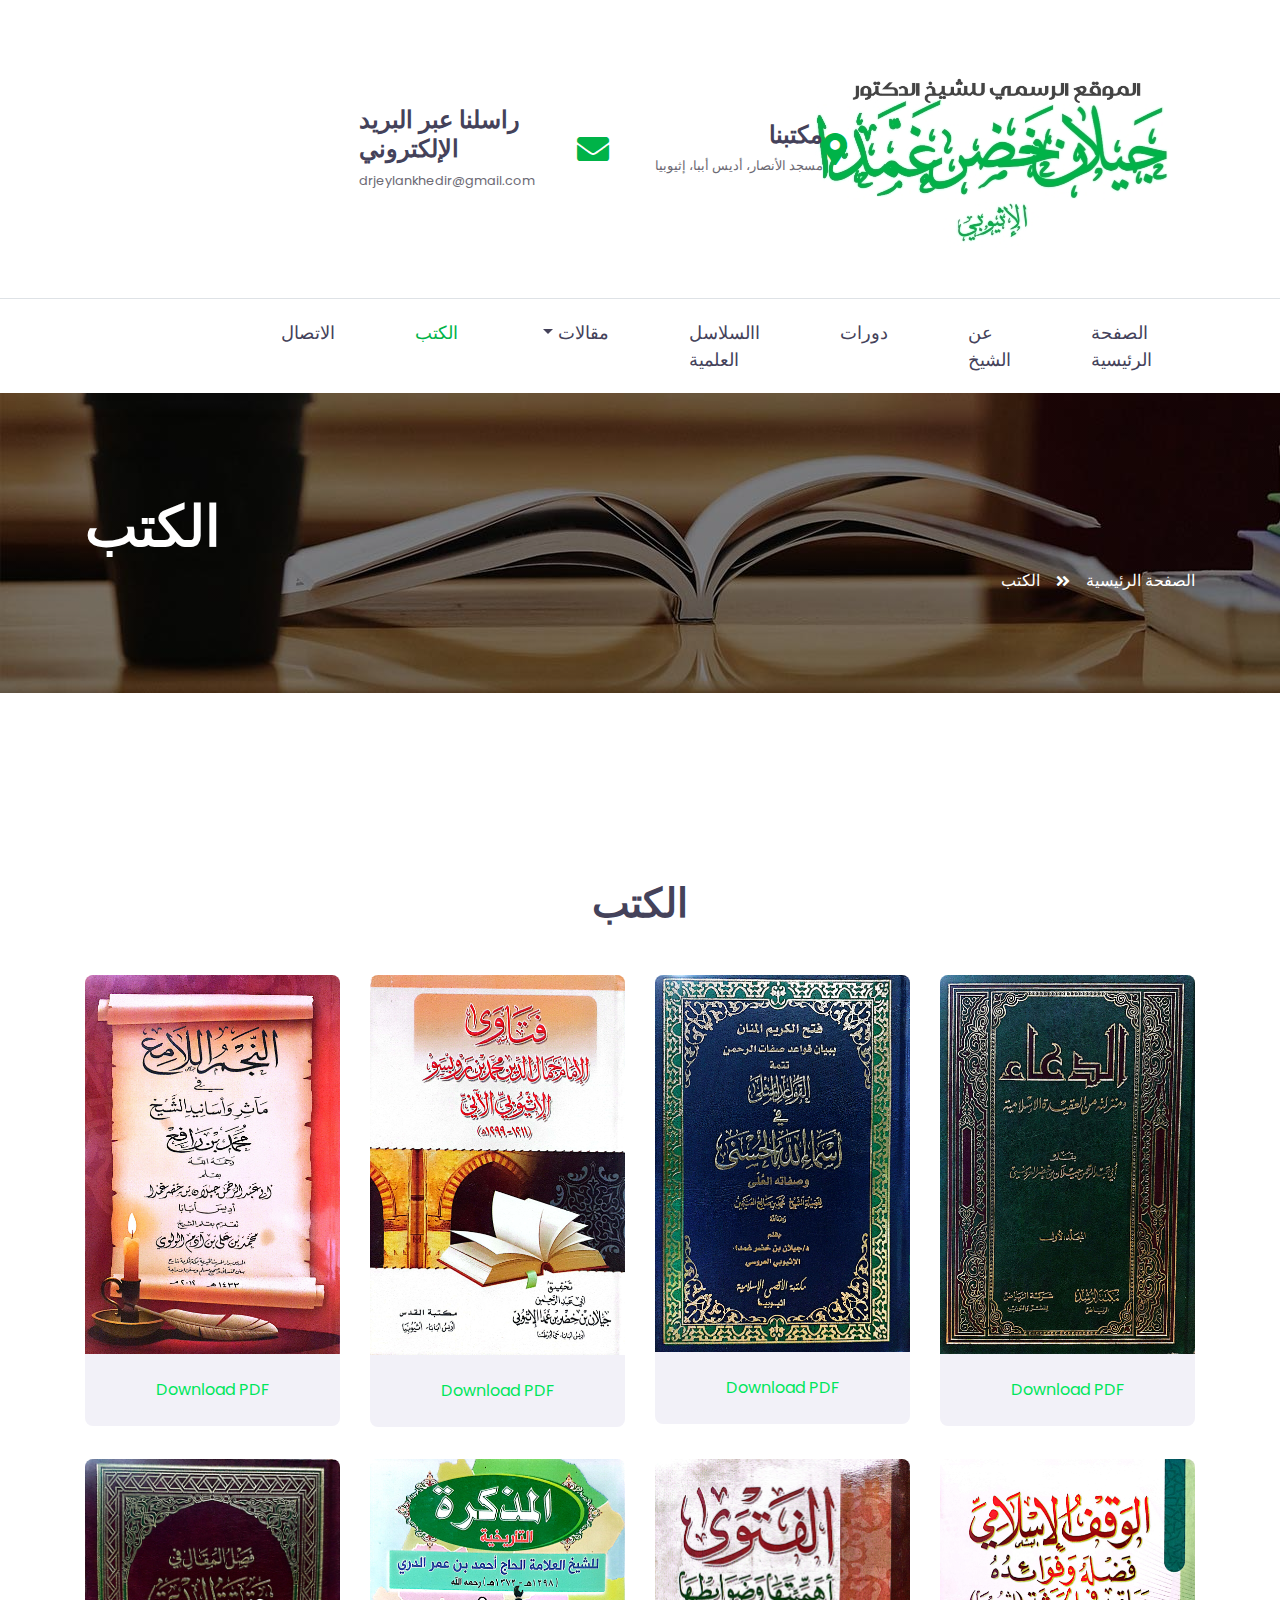
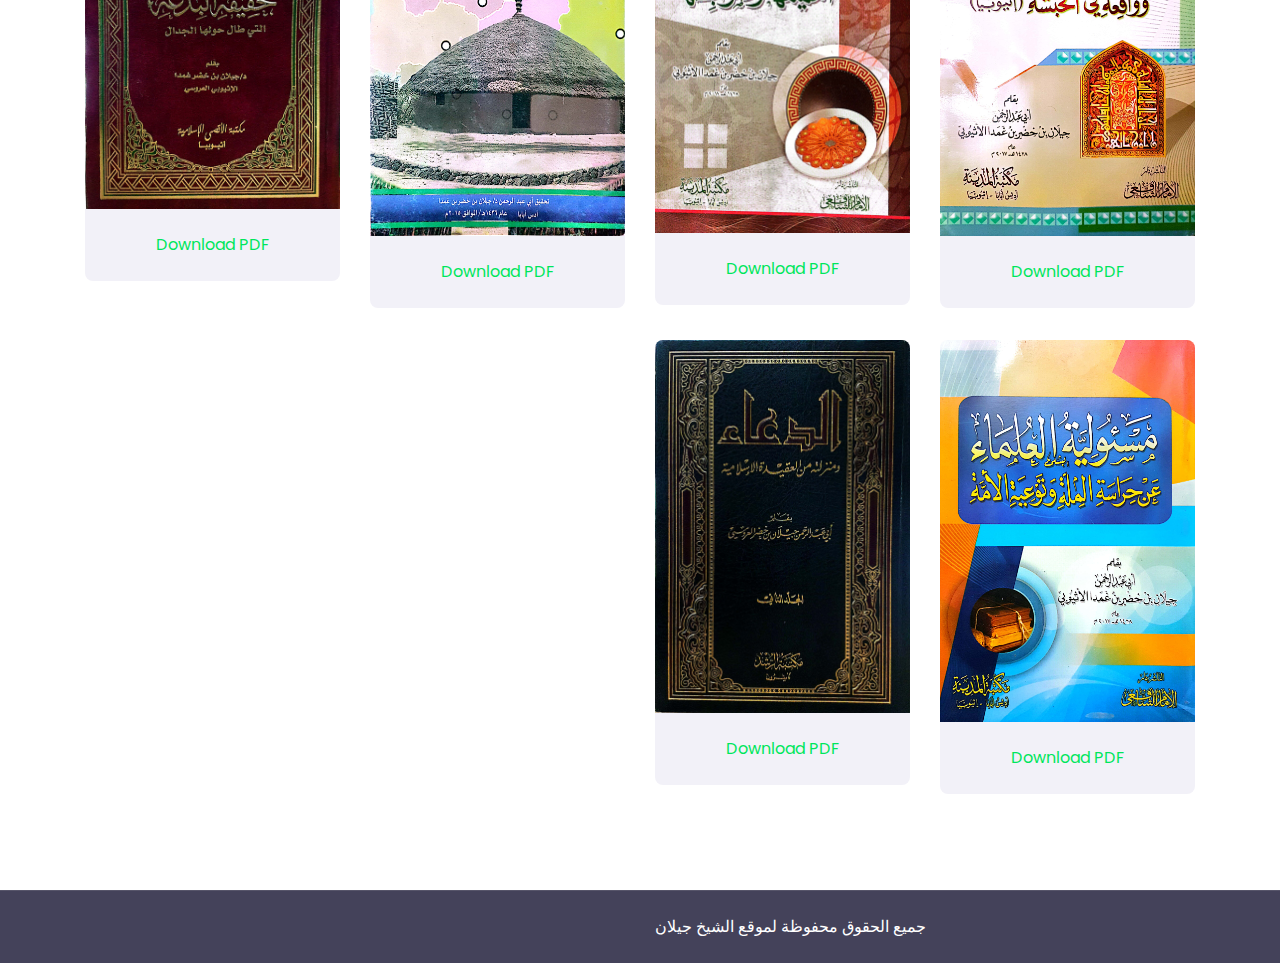
<file: teacher.html>
<!DOCTYPE html>
<html  dir="rtl" lang="ar">

<head>
    <meta charset="utf-8">
    <title></title>
    <meta content="width=device-width, initial-scale=1.0" name="viewport">
    <meta content="Free HTML Templates" name="keywords">
    <meta content="Free HTML Templates" name="description">

    <!-- Favicon -->
    <link href="img/favicon.ico" rel="icon">

    <!-- Google Web Fonts -->
    <link rel="preconnect" href="https://fonts.gstatic.com">
    <link href="https://fonts.googleapis.com/css2?family=Poppins:wght@400;500;600;700&display=swap" rel="stylesheet"> 

    <!-- Font Awesome -->
    <link href="https://cdnjs.cloudflare.com/ajax/libs/font-awesome/5.10.0/css/all.min.css" rel="stylesheet">

    <!-- Libraries Stylesheet -->
    <link href="lib/owlcarousel/assets/owl.carousel.min.css" rel="stylesheet">

    <!-- Customized Bootstrap Stylesheet -->
    <link href="css/style.css" rel="stylesheet">
</head>

<body>
    <!-- Topbar Start -->
    <div class="container-fluid d-none d-lg-block">
        <div class="row align-items-center py-4 px-xl-5">
            <div class="col-lg-3">
                <a href="index.html" class="text-decoration-none">
                    <img src="img/logo4.jpg">
                </a>
            </div>
            <div class="col-lg-3 text-left">
                <div class="d-inline-flex align-items-center">
                    <i class="fa fa-2x fa-map-marker-alt text-primary mr-3"></i>
                    <div class="text-right">
                        <h4 class="font-weight-semi-bold mb-1">مكتبنا</h4>
                        <small>مسجد الأنصار، أديس أببا، إثيوبيا</small>
                    </div>
                </div>
            </div>
            <div class="col-lg-3 text-left">
                <div class="d-inline-flex align-items-center">
                    <i class="fa fa-2x fa-envelope text-primary mr-3"></i>
                    <div class="text-left">
                        <h4 class="font-weight-semi-bold mb-1">راسلنا عبر البريد الإلكتروني</h4>
                        <small>drjeylankhedir@gmail.com</small>
                    </div>
                </div>
            </div>
            
        </div>
    </div>
    <!-- Topbar End -->


    <!-- Navbar Start -->
    <div class="container-fluid">
        <div class="row border-top px-xl-5">
            
            <div class="col-lg-9">
                <nav class="navbar navbar-expand-lg bg-light navbar-light py-3 py-lg-0 px-0">
                    <a href="" class="text-decoration-none d-block d-lg-none">
                        <img src="img/logo2.jpg">
                    </a>
                    <button type="button" class="navbar-toggler" data-toggle="collapse" data-target="#navbarCollapse">
                        <span class="navbar-toggler-icon"></span>
                    </button>
                    <div class="collapse navbar-collapse justify-content-between" id="navbarCollapse">
                        <div class="navbar-nav py-0">
                            <a href="index.html" class="nav-item nav-link">الصفحة الرئيسية</a>
                            <a href="#" class="nav-item nav-link">عن الشيخ</a>
                            <a href="#" class="nav-item nav-link">دورات</a>
                            <a href="course.html" class="nav-item nav-link">االسلاسل العلمية</a>
                            <div class="nav-item dropdown">
                                <a href="single.html" class="nav-link dropdown-toggle" data-toggle="dropdown">مقالات </a>
                                <div class="dropdown-menu rounded-0 m-0">
                                    <a href="single.html" class="dropdown-item">قائمة المقالات</a>
                                    <a href="single.html" class="dropdown-item">تفاصيل المقالات</a>
                                </div>
                            </div>
                            <a href="teacher.html" class="nav-item nav-link active">الكتب </a>
                            <a href="#" class="nav-item nav-link">الاتصال </a>
                        </div>
                        
                    </div>
                </nav>
            </div>
        </div>
    </div>
    <!-- Navbar End -->


    <!-- Header Start -->
    <div class="container-fluid page-header" style="margin-bottom: 90px;">
        <div class="container">
            <div class="d-flex flex-column justify-content-center" style="min-height: 300px">
                <h3 class="display-4 text-white text-uppercase">الكتب</h3>
                <div class="d-inline-flex text-white">
                    <p class="m-0 text-uppercase"><a class="text-white" href="">الصفحة الرئيسية</a></p>
                    <i class="fa fa-angle-double-right pt-1 px-3"></i>
                    <p class="m-0 text-uppercase">الكتب</p>
                </div>
            </div>
        </div>
    </div>
    <!-- Header End -->


    <!-- Team Start -->
    <div class="container-fluid py-5">
        <div class="container pt-5 pb-3">
            <div class="text-center mb-5">
               
                <h1>الكتب</h1>
            </div>
            <div class="row">
                <div class="col-md-6 col-lg-3 text-center team mb-4">
                    <div class="team-item rounded overflow-hidden mb-2">
                        <div class="team-img position-relative">
                            <img class="img-fluid" src="img/CamScanner 10-31-2023 18.08.jpg" alt="">
                            
                        </div>
                        <div class="bg-secondary p-4">
                            
                            <p class="m-0"><a href="https://www.yourwebsite.com/path/to/yourfile.pdf" download>Download PDF</a></p>

                        </div>
                    </div>
                </div>
                <div class="col-md-6 col-lg-3 text-center team mb-4">
                    <div class="team-item rounded overflow-hidden mb-2">
                        <div class="team-img position-relative">
                            <img class="img-fluid" src="img/CamScanner 10-31-2023 18.37.jpg" alt="">
                            
                        </div>
                        <div class="bg-secondary p-4">
                            
                            <p class="m-0"><a href="https://www.yourwebsite.com/path/to/yourfile.pdf" download>Download PDF</a></p>

                        </div>
                    </div>
                </div>
                <div class="col-md-6 col-lg-3 text-center team mb-4">
                    <div class="team-item rounded overflow-hidden mb-2">
                        <div class="team-img position-relative">
                            <img class="img-fluid" src="img/CamScanner 10-31-2023 18.06.jpg" alt="">
                            
                        </div>
                        <div class="bg-secondary p-4">
                            
                            <p class="m-0"><a href="books/yourfile.pdf" download>Download PDF</a></p>

                        </div>
                    </div>
                </div>
                <div class="col-md-6 col-lg-3 text-center team mb-4">
                    <div class="team-item rounded overflow-hidden mb-2">
                        <div class="team-img position-relative">
                            <img class="img-fluid" src="img/CamScanner 10-31-2023 18.38.jpg" alt="">
                            
                        </div>
                        <div class="bg-secondary p-4">
                            
                            <p class="m-0"><a href="https://www.yourwebsite.com/path/to/yourfile.pdf" download>Download PDF</a></p>

                        </div>
                    </div>
                </div>
                <div class="col-md-6 col-lg-3 text-center team mb-4">
                    <div class="team-item rounded overflow-hidden mb-2">
                        <div class="team-img position-relative">
                            <img class="img-fluid" src="img/CamScanner 10-31-2023 18.11.jpg" alt="">
                            
                        </div>
                        <div class="bg-secondary p-4">
                           
                            <p class="m-0"><a href="https://www.yourwebsite.com/path/to/yourfile.pdf" download>Download PDF</a></p>

                        </div>
                    </div>
                </div>
                <div class="col-md-6 col-lg-3 text-center team mb-4">
                    <div class="team-item rounded overflow-hidden mb-2">
                        <div class="team-img position-relative">
                            <img class="img-fluid" src="img/CamScanner 10-31-2023 18.10.jpg" alt="">
                           
                        </div>
                        <div class="bg-secondary p-4">
                            
                            <p class="m-0"><a href="https://www.yourwebsite.com/path/to/yourfile.pdf" download>Download PDF</a></p>

                        </div>
                    </div>
                </div>
                <div class="col-md-6 col-lg-3 text-center team mb-4">
                    <div class="team-item rounded overflow-hidden mb-2">
                        <div class="team-img position-relative">
                            <img class="img-fluid" src="img/CamScanner 10-31-2023 18.12.jpg" alt="">
                            
                        </div>
                        <div class="bg-secondary p-4">
                        
                            <p class="m-0"><a href="https://www.yourwebsite.com/path/to/yourfile.pdf" download>Download PDF</a></p>

                        </div>
                    </div>
                </div>
                <div class="col-md-6 col-lg-3 text-center team mb-4">
                    <div class="team-item rounded overflow-hidden mb-2">
                        <div class="team-img position-relative">
                            <img class="img-fluid" src="img/CamScanner 10-31-2023 18.14.jpg" alt="">
                            
                        </div>
                        <div class="bg-secondary p-4">
                           
                            <p class="m-0"><a href="https://www.yourwebsite.com/path/to/yourfile.pdf" download>Download PDF</a></p>

                        </div>
                    </div>
                </div>
                <div class="col-md-6 col-lg-3 text-center team mb-4">
                    <div class="team-item rounded overflow-hidden mb-2">
                        <div class="team-img position-relative">
                            <img class="img-fluid" src="img/CamScanner 10-31-2023 18.39.jpg" alt="">
                            
                        </div>
                        <div class="bg-secondary p-4">
                           
                            <p class="m-0"><a href="https://www.yourwebsite.com/path/to/yourfile.pdf" download>Download PDF</a></p>

                        </div>
                    </div>
                </div>
                <div class="col-md-6 col-lg-3 text-center team mb-4">
                    <div class="team-item rounded overflow-hidden mb-2">
                        <div class="team-img position-relative">
                            <img class="img-fluid" src="img/CamScanner 10-31-2023 18.05.jpg" alt="">
                            
                        </div>
                        <div class="bg-secondary p-4">
                            
                            <p class="m-0"><a href="الدعاء_ومنزلته_في_العقيدة_الإسلامية_الجزء_الثاني.pdf" download>Download PDF</a></p>

                        </div>
                    </div>
                </div>
            </div>
        </div>
    </div>
    <!-- Team End -->


     <!-- Footer Start -->
    
    <div class="container-fluid bg-dark text-white border-top py-4 px-sm-3 px-md-5" style="border-color: rgba(256, 256, 256, .1) !important;">
        <div class="row">
            <div class="col-lg-6 text-center text-md-left mb-3 mb-md-0">
                <p class="m-0 text-white"> جميع الحقوق محفوظة لموقع الشيخ جيلان
                </p>
            </div>
           
        </div>
    </div>
    <!-- Footer End -->


    <!-- Back to Top -->
    <a href="#" class="btn btn-lg btn-primary btn-lg-square back-to-top"><i class="fa fa-angle-double-up"></i></a>


    <!-- JavaScript Libraries -->
    <script src="https://code.jquery.com/jquery-3.4.1.min.js"></script>
    <script src="https://stackpath.bootstrapcdn.com/bootstrap/4.4.1/js/bootstrap.bundle.min.js"></script>
    <script src="lib/easing/easing.min.js"></script>
    <script src="lib/owlcarousel/owl.carousel.min.js"></script>

    <!-- Contact Javascript File -->
    <script src="mail/jqBootstrapValidation.min.js"></script>
    <script src="mail/contact.js"></script>

    <!-- Template Javascript -->
    <script src="js/main.js"></script>
</body>

</html>
</file>
<file: css/style.css>
/******* Bootstrap Theming ********/
/*!
 * Bootstrap v4.5.3 (https://getbootstrap.com/)
 * Copyright 2011-2020 The Bootstrap Authors
 * Copyright 2011-2020 Twitter, Inc.
 * Licensed under MIT (https://github.com/twbs/bootstrap/blob/main/LICENSE)
 */
:root {
  --blue: #007bff;
  --indigo: #6610f2;
  --purple: #6f42c1;
  --pink: #e83e8c;
  --red: #dc3545;
  --orange: #fd7e14;
  --yellow: #ffc107;
  --green: #28a745;
  --teal: #20c997;
  --cyan: #17a2b8;
  --white: #fff;
  --gray: #6c757d;
  --gray-dark: #343a40;
  --primary: #00b348
;
  --secondary: #F2F1F8;
  --success: #28a745;
  --info: #17a2b8;
  --warning: #ffc107;
  --danger: #dc3545;
  --light: #FFFFFF;
  --dark: #44425A;
  --breakpoint-xs: 0;
  --breakpoint-sm: 576px;
  --breakpoint-md: 768px;
  --breakpoint-lg: 992px;
  --breakpoint-xl: 1200px;
  --font-family-sans-serif: "Poppins", sans-serif;
  --font-family-monospace: SFMono-Regular, Menlo, Monaco, Consolas, "Liberation Mono", "Courier New", monospace;
}

*,
*::before,
*::after {
  box-sizing: border-box;
}

html {
  font-family: sans-serif;
  line-height: 1.15;
  -webkit-text-size-adjust: 100%;
  -webkit-tap-highlight-color: rgba(0, 0, 0, 0);
}

article, aside, figcaption, figure, footer, header, hgroup, main, nav, section {
  display: block;
}

body {
  margin: 0;
  font-family: "Poppins", sans-serif;
  font-size: 1rem;
  font-weight: 400;
  line-height: 1.5;
  color: #6C6A74;
  text-align: left;
  background-color: #fff;
}

[tabindex="-1"]:focus:not(:focus-visible) {
  outline: 0 !important;
}

hr {
  box-sizing: content-box;
  height: 0;
  overflow: visible;
}

h1, h2, h3, h4, h5, h6 {
  margin-top: 0;
  margin-bottom: 0.5rem;
}

p {
  margin-top: 0;
  margin-bottom: 1rem;
}

abbr[title],
abbr[data-original-title] {
  text-decoration: underline;
  text-decoration: underline dotted;
  cursor: help;
  border-bottom: 0;
  text-decoration-skip-ink: none;
}

address {
  margin-bottom: 1rem;
  font-style: normal;
  line-height: inherit;
}

ol,
ul,
dl {
  margin-top: 0;
  margin-bottom: 1rem;
}

ol ol,
ul ul,
ol ul,
ul ol {
  margin-bottom: 0;
}

dt {
  font-weight: 700;
}

dd {
  margin-bottom: .5rem;
  margin-left: 0;
}

blockquote {
  margin: 0 0 1rem;
}

b,
strong {
  font-weight: bolder;
}

small {
  font-size: 80%;
}

sub,
sup {
  position: relative;
  font-size: 75%;
  line-height: 0;
  vertical-align: baseline;
}

sub {
  bottom: -.25em;
}

sup {
  top: -.5em;
}

a {
  color: #00e65c;
  text-decoration: none;
  background-color: transparent;
}

a:hover {
  color: #b34700;
  text-decoration: underline;
}

a:not([href]):not([class]) {
  color: inherit;
  text-decoration: none;
}

a:not([href]):not([class]):hover {
  color: inherit;
  text-decoration: none;
}

pre,
code,
kbd,
samp {
  font-family: SFMono-Regular, Menlo, Monaco, Consolas, "Liberation Mono", "Courier New", monospace;
  font-size: 1em;
}

pre {
  margin-top: 0;
  margin-bottom: 1rem;
  overflow: auto;
  -ms-overflow-style: scrollbar;
}

figure {
  margin: 0 0 1rem;
}

img {
  vertical-align: middle;
  border-style: none;
}

svg {
  overflow: hidden;
  vertical-align: middle;
}

table {
  border-collapse: collapse;
}

caption {
  padding-top: 0.75rem;
  padding-bottom: 0.75rem;
  color: #6c757d;
  text-align: left;
  caption-side: bottom;
}

th {
  text-align: inherit;
  text-align: -webkit-match-parent;
}

label {
  display: inline-block;
  margin-bottom: 0.5rem;
}

button {
  border-radius: 0;
}

button:focus {
  outline: 1px dotted;
  outline: 5px auto -webkit-focus-ring-color;
}

input,
button,
select,
optgroup,
textarea {
  margin: 0;
  font-family: inherit;
  font-size: inherit;
  line-height: inherit;
}

button,
input {
  overflow: visible;
}

button,
select {
  text-transform: none;
}

[role="button"] {
  cursor: pointer;
}

select {
  word-wrap: normal;
}

button,
[type="button"],
[type="reset"],
[type="submit"] {
  -webkit-appearance: button;
}

button:not(:disabled),
[type="button"]:not(:disabled),
[type="reset"]:not(:disabled),
[type="submit"]:not(:disabled) {
  cursor: pointer;
}

button::-moz-focus-inner,
[type="button"]::-moz-focus-inner,
[type="reset"]::-moz-focus-inner,
[type="submit"]::-moz-focus-inner {
  padding: 0;
  border-style: none;
}

input[type="radio"],
input[type="checkbox"] {
  box-sizing: border-box;
  padding: 0;
}

textarea {
  overflow: auto;
  resize: vertical;
}

fieldset {
  min-width: 0;
  padding: 0;
  margin: 0;
  border: 0;
}

legend {
  display: block;
  width: 100%;
  max-width: 100%;
  padding: 0;
  margin-bottom: .5rem;
  font-size: 1.5rem;
  line-height: inherit;
  color: inherit;
  white-space: normal;
}

@media (max-width: 1200px) {
  legend {
    font-size: calc(1.275rem + 0.3vw) ;
  }
}

progress {
  vertical-align: baseline;
}

[type="number"]::-webkit-inner-spin-button,
[type="number"]::-webkit-outer-spin-button {
  height: auto;
}

[type="search"] {
  outline-offset: -2px;
  -webkit-appearance: none;
}

[type="search"]::-webkit-search-decoration {
  -webkit-appearance: none;
}

::-webkit-file-upload-button {
  font: inherit;
  -webkit-appearance: button;
}

output {
  display: inline-block;
}

summary {
  display: list-item;
  cursor: pointer;
}

template {
  display: none;
}

[hidden] {
  display: none !important;
}

h1, h2, h3, h4, h5, h6,
.h1, .h2, .h3, .h4, .h5, .h6 {
  margin-bottom: 0.5rem;
  font-weight: 500;
  line-height: 1.2;
  color: #44425A;
}

h1, .h1 {
  font-size: 2.5rem;
}

@media (max-width: 1200px) {
  h1, .h1 {
    font-size: calc(1.375rem + 1.5vw) ;
  }
}

h2, .h2 {
  font-size: 2rem;
}

@media (max-width: 1200px) {
  h2, .h2 {
    font-size: calc(1.325rem + 0.9vw) ;
  }
}

h3, .h3 {
  font-size: 1.75rem;
}

@media (max-width: 1200px) {
  h3, .h3 {
    font-size: calc(1.3rem + 0.6vw) ;
  }
}

h4, .h4 {
  font-size: 1.5rem;
}

@media (max-width: 1200px) {
  h4, .h4 {
    font-size: calc(1.275rem + 0.3vw) ;
  }
}

h5, .h5 {
  font-size: 1.25rem;
}

h6, .h6 {
  font-size: 1rem;
}

.lead {
  font-size: 1.25rem;
  font-weight: 300;
}

.display-1 {
  font-size: 6rem;
  font-weight: 300;
  line-height: 1.2;
}

@media (max-width: 1200px) {
  .display-1 {
    font-size: calc(1.725rem + 5.7vw) ;
  }
}

.display-2 {
  font-size: 5.5rem;
  font-weight: 300;
  line-height: 1.2;
}

@media (max-width: 1200px) {
  .display-2 {
    font-size: calc(1.675rem + 5.1vw) ;
  }
}

.display-3 {
  font-size: 4.5rem;
  font-weight: 300;
  line-height: 1.2;
}

@media (max-width: 1200px) {
  .display-3 {
    font-size: calc(1.575rem + 3.9vw) ;
  }
}

.display-4 {
  font-size: 3.5rem;
  font-weight: 300;
  line-height: 1.2;
}

@media (max-width: 1200px) {
  .display-4 {
    font-size: calc(1.475rem + 2.7vw) ;
  }
}

hr {
  margin-top: 1rem;
  margin-bottom: 1rem;
  border: 0;
  border-top: 1px solid rgba(0, 0, 0, 0.1);
}

small,
.small {
  font-size: 80%;
  font-weight: 400;
}

mark,
.mark {
  padding: 0.2em;
  background-color: #fcf8e3;
}

.list-unstyled {
  padding-left: 0;
  list-style: none;
}

.list-inline {
  padding-left: 0;
  list-style: none;
}

.list-inline-item {
  display: inline-block;
}

.list-inline-item:not(:last-child) {
  margin-right: 0.5rem;
}

.initialism {
  font-size: 90%;
  text-transform: uppercase;
}

.blockquote {
  margin-bottom: 1rem;
  font-size: 1.25rem;
}

.blockquote-footer {
  display: block;
  font-size: 80%;
  color: #6c757d;
}

.blockquote-footer::before {
  content: "\2014\00A0";
}

.img-fluid {
  max-width: 100%;
  height: auto;
}

.img-thumbnail {
  padding: 0.25rem;
  background-color: #fff;
  border: 1px solid #dee2e6;
  border-radius: 8px;
  max-width: 100%;
  height: auto;
}

.figure {
  display: inline-block;
}

.figure-img {
  margin-bottom: 0.5rem;
  line-height: 1;
}

.figure-caption {
  font-size: 90%;
  color: #6c757d;
}

code {
  font-size: 87.5%;
  color: #e83e8c;
  word-wrap: break-word;
}

a > code {
  color: inherit;
}

kbd {
  padding: 0.2rem 0.4rem;
  font-size: 87.5%;
  color: #fff;
  background-color: #212529;
  border-radius: 0.2rem;
}

kbd kbd {
  padding: 0;
  font-size: 100%;
  font-weight: 700;
}

pre {
  display: block;
  font-size: 87.5%;
  color: #212529;
}

pre code {
  font-size: inherit;
  color: inherit;
  word-break: normal;
}

.pre-scrollable {
  max-height: 340px;
  overflow-y: scroll;
}

.container,
.container-fluid,
.container-sm,
.container-md,
.container-lg,
.container-xl {
  width: 100%;
  padding-right: 15px;
  padding-left: 15px;
  margin-right: auto;
  margin-left: auto;
}

@media (min-width: 576px) {
  .container, .container-sm {
    max-width: 540px;
  }
}

@media (min-width: 768px) {
  .container, .container-sm, .container-md {
    max-width: 720px;
  }
}

@media (min-width: 992px) {
  .container, .container-sm, .container-md, .container-lg {
    max-width: 960px;
  }
}

@media (min-width: 1200px) {
  .container, .container-sm, .container-md, .container-lg, .container-xl {
    max-width: 1140px;
  }
}

.row {
  display: flex;
  flex-wrap: wrap;
  margin-right: -15px;
  margin-left: -15px;
}

.no-gutters {
  margin-right: 0;
  margin-left: 0;
}

.no-gutters > .col,
.no-gutters > [class*="col-"] {
  padding-right: 0;
  padding-left: 0;
}

.col-1, .col-2, .col-3, .col-4, .col-5, .col-6, .col-7, .col-8, .col-9, .col-10, .col-11, .col-12, .col,
.col-auto, .col-sm-1, .col-sm-2, .col-sm-3, .col-sm-4, .col-sm-5, .col-sm-6, .col-sm-7, .col-sm-8, .col-sm-9, .col-sm-10, .col-sm-11, .col-sm-12, .col-sm,
.col-sm-auto, .col-md-1, .col-md-2, .col-md-3, .col-md-4, .col-md-5, .col-md-6, .col-md-7, .col-md-8, .col-md-9, .col-md-10, .col-md-11, .col-md-12, .col-md,
.col-md-auto, .col-lg-1, .col-lg-2, .col-lg-3, .col-lg-4, .col-lg-5, .col-lg-6, .col-lg-7, .col-lg-8, .col-lg-9, .col-lg-10, .col-lg-11, .col-lg-12, .col-lg,
.col-lg-auto, .col-xl-1, .col-xl-2, .col-xl-3, .col-xl-4, .col-xl-5, .col-xl-6, .col-xl-7, .col-xl-8, .col-xl-9, .col-xl-10, .col-xl-11, .col-xl-12, .col-xl,
.col-xl-auto {
  position: relative;
  width: 100%;
  padding-right: 15px;
  padding-left: 15px;
}

.col {
  flex-basis: 0;
  flex-grow: 1;
  max-width: 100%;
}

.row-cols-1 > * {
  flex: 0 0 100%;
  max-width: 100%;
}

.row-cols-2 > * {
  flex: 0 0 50%;
  max-width: 50%;
}

.row-cols-3 > * {
  flex: 0 0 33.33333%;
  max-width: 33.33333%;
}

.row-cols-4 > * {
  flex: 0 0 25%;
  max-width: 25%;
}

.row-cols-5 > * {
  flex: 0 0 20%;
  max-width: 20%;
}

.row-cols-6 > * {
  flex: 0 0 16.66667%;
  max-width: 16.66667%;
}

.col-auto {
  flex: 0 0 auto;
  width: auto;
  max-width: 100%;
}

.col-1 {
  flex: 0 0 8.33333%;
  max-width: 8.33333%;
}

.col-2 {
  flex: 0 0 16.66667%;
  max-width: 16.66667%;
}

.col-3 {
  flex: 0 0 25%;
  max-width: 25%;
}

.col-4 {
  flex: 0 0 33.33333%;
  max-width: 33.33333%;
}

.col-5 {
  flex: 0 0 41.66667%;
  max-width: 41.66667%;
}

.col-6 {
  flex: 0 0 50%;
  max-width: 50%;
}

.col-7 {
  flex: 0 0 58.33333%;
  max-width: 58.33333%;
}

.col-8 {
  flex: 0 0 66.66667%;
  max-width: 66.66667%;
}

.col-9 {
  flex: 0 0 75%;
  max-width: 75%;
}

.col-10 {
  flex: 0 0 83.33333%;
  max-width: 83.33333%;
}

.col-11 {
  flex: 0 0 91.66667%;
  max-width: 91.66667%;
}

.col-12 {
  flex: 0 0 100%;
  max-width: 100%;
}

.order-first {
  order: -1;
}

.order-last {
  order: 13;
}

.order-0 {
  order: 0;
}

.order-1 {
  order: 1;
}

.order-2 {
  order: 2;
}

.order-3 {
  order: 3;
}

.order-4 {
  order: 4;
}

.order-5 {
  order: 5;
}

.order-6 {
  order: 6;
}

.order-7 {
  order: 7;
}

.order-8 {
  order: 8;
}

.order-9 {
  order: 9;
}

.order-10 {
  order: 10;
}

.order-11 {
  order: 11;
}

.order-12 {
  order: 12;
}

.offset-1 {
  margin-left: 8.33333%;
}

.offset-2 {
  margin-left: 16.66667%;
}

.offset-3 {
  margin-left: 25%;
}

.offset-4 {
  margin-left: 33.33333%;
}

.offset-5 {
  margin-left: 41.66667%;
}

.offset-6 {
  margin-left: 50%;
}

.offset-7 {
  margin-left: 58.33333%;
}

.offset-8 {
  margin-left: 66.66667%;
}

.offset-9 {
  margin-left: 75%;
}

.offset-10 {
  margin-left: 83.33333%;
}

.offset-11 {
  margin-left: 91.66667%;
}

@media (min-width: 576px) {
  .col-sm {
    flex-basis: 0;
    flex-grow: 1;
    max-width: 100%;
  }
  .row-cols-sm-1 > * {
    flex: 0 0 100%;
    max-width: 100%;
  }
  .row-cols-sm-2 > * {
    flex: 0 0 50%;
    max-width: 50%;
  }
  .row-cols-sm-3 > * {
    flex: 0 0 33.33333%;
    max-width: 33.33333%;
  }
  .row-cols-sm-4 > * {
    flex: 0 0 25%;
    max-width: 25%;
  }
  .row-cols-sm-5 > * {
    flex: 0 0 20%;
    max-width: 20%;
  }
  .row-cols-sm-6 > * {
    flex: 0 0 16.66667%;
    max-width: 16.66667%;
  }
  .col-sm-auto {
    flex: 0 0 auto;
    width: auto;
    max-width: 100%;
  }
  .col-sm-1 {
    flex: 0 0 8.33333%;
    max-width: 8.33333%;
  }
  .col-sm-2 {
    flex: 0 0 16.66667%;
    max-width: 16.66667%;
  }
  .col-sm-3 {
    flex: 0 0 25%;
    max-width: 25%;
  }
  .col-sm-4 {
    flex: 0 0 33.33333%;
    max-width: 33.33333%;
  }
  .col-sm-5 {
    flex: 0 0 41.66667%;
    max-width: 41.66667%;
  }
  .col-sm-6 {
    flex: 0 0 50%;
    max-width: 50%;
  }
  .col-sm-7 {
    flex: 0 0 58.33333%;
    max-width: 58.33333%;
  }
  .col-sm-8 {
    flex: 0 0 66.66667%;
    max-width: 66.66667%;
  }
  .col-sm-9 {
    flex: 0 0 75%;
    max-width: 75%;
  }
  .col-sm-10 {
    flex: 0 0 83.33333%;
    max-width: 83.33333%;
  }
  .col-sm-11 {
    flex: 0 0 91.66667%;
    max-width: 91.66667%;
  }
  .col-sm-12 {
    flex: 0 0 100%;
    max-width: 100%;
  }
  .order-sm-first {
    order: -1;
  }
  .order-sm-last {
    order: 13;
  }
  .order-sm-0 {
    order: 0;
  }
  .order-sm-1 {
    order: 1;
  }
  .order-sm-2 {
    order: 2;
  }
  .order-sm-3 {
    order: 3;
  }
  .order-sm-4 {
    order: 4;
  }
  .order-sm-5 {
    order: 5;
  }
  .order-sm-6 {
    order: 6;
  }
  .order-sm-7 {
    order: 7;
  }
  .order-sm-8 {
    order: 8;
  }
  .order-sm-9 {
    order: 9;
  }
  .order-sm-10 {
    order: 10;
  }
  .order-sm-11 {
    order: 11;
  }
  .order-sm-12 {
    order: 12;
  }
  .offset-sm-0 {
    margin-left: 0;
  }
  .offset-sm-1 {
    margin-left: 8.33333%;
  }
  .offset-sm-2 {
    margin-left: 16.66667%;
  }
  .offset-sm-3 {
    margin-left: 25%;
  }
  .offset-sm-4 {
    margin-left: 33.33333%;
  }
  .offset-sm-5 {
    margin-left: 41.66667%;
  }
  .offset-sm-6 {
    margin-left: 50%;
  }
  .offset-sm-7 {
    margin-left: 58.33333%;
  }
  .offset-sm-8 {
    margin-left: 66.66667%;
  }
  .offset-sm-9 {
    margin-left: 75%;
  }
  .offset-sm-10 {
    margin-left: 83.33333%;
  }
  .offset-sm-11 {
    margin-left: 91.66667%;
  }
}

@media (min-width: 768px) {
  .col-md {
    flex-basis: 0;
    flex-grow: 1;
    max-width: 100%;
  }
  .row-cols-md-1 > * {
    flex: 0 0 100%;
    max-width: 100%;
  }
  .row-cols-md-2 > * {
    flex: 0 0 50%;
    max-width: 50%;
  }
  .row-cols-md-3 > * {
    flex: 0 0 33.33333%;
    max-width: 33.33333%;
  }
  .row-cols-md-4 > * {
    flex: 0 0 25%;
    max-width: 25%;
  }
  .row-cols-md-5 > * {
    flex: 0 0 20%;
    max-width: 20%;
  }
  .row-cols-md-6 > * {
    flex: 0 0 16.66667%;
    max-width: 16.66667%;
  }
  .col-md-auto {
    flex: 0 0 auto;
    width: auto;
    max-width: 100%;
  }
  .col-md-1 {
    flex: 0 0 8.33333%;
    max-width: 8.33333%;
  }
  .col-md-2 {
    flex: 0 0 16.66667%;
    max-width: 16.66667%;
  }
  .col-md-3 {
    flex: 0 0 25%;
    max-width: 25%;
  }
  .col-md-4 {
    flex: 0 0 33.33333%;
    max-width: 33.33333%;
  }
  .col-md-5 {
    flex: 0 0 41.66667%;
    max-width: 41.66667%;
  }
  .col-md-6 {
    flex: 0 0 50%;
    max-width: 50%;
  }
  .col-md-7 {
    flex: 0 0 58.33333%;
    max-width: 58.33333%;
  }
  .col-md-8 {
    flex: 0 0 66.66667%;
    max-width: 66.66667%;
  }
  .col-md-9 {
    flex: 0 0 75%;
    max-width: 75%;
  }
  .col-md-10 {
    flex: 0 0 83.33333%;
    max-width: 83.33333%;
  }
  .col-md-11 {
    flex: 0 0 91.66667%;
    max-width: 91.66667%;
  }
  .col-md-12 {
    flex: 0 0 100%;
    max-width: 100%;
  }
  .order-md-first {
    order: -1;
  }
  .order-md-last {
    order: 13;
  }
  .order-md-0 {
    order: 0;
  }
  .order-md-1 {
    order: 1;
  }
  .order-md-2 {
    order: 2;
  }
  .order-md-3 {
    order: 3;
  }
  .order-md-4 {
    order: 4;
  }
  .order-md-5 {
    order: 5;
  }
  .order-md-6 {
    order: 6;
  }
  .order-md-7 {
    order: 7;
  }
  .order-md-8 {
    order: 8;
  }
  .order-md-9 {
    order: 9;
  }
  .order-md-10 {
    order: 10;
  }
  .order-md-11 {
    order: 11;
  }
  .order-md-12 {
    order: 12;
  }
  .offset-md-0 {
    margin-left: 0;
  }
  .offset-md-1 {
    margin-left: 8.33333%;
  }
  .offset-md-2 {
    margin-left: 16.66667%;
  }
  .offset-md-3 {
    margin-left: 25%;
  }
  .offset-md-4 {
    margin-left: 33.33333%;
  }
  .offset-md-5 {
    margin-left: 41.66667%;
  }
  .offset-md-6 {
    margin-left: 50%;
  }
  .offset-md-7 {
    margin-left: 58.33333%;
  }
  .offset-md-8 {
    margin-left: 66.66667%;
  }
  .offset-md-9 {
    margin-left: 75%;
  }
  .offset-md-10 {
    margin-left: 83.33333%;
  }
  .offset-md-11 {
    margin-left: 91.66667%;
  }
}

@media (min-width: 992px) {
  .col-lg {
    flex-basis: 0;
    flex-grow: 1;
    max-width: 100%;
  }
  .row-cols-lg-1 > * {
    flex: 0 0 100%;
    max-width: 100%;
  }
  .row-cols-lg-2 > * {
    flex: 0 0 50%;
    max-width: 50%;
  }
  .row-cols-lg-3 > * {
    flex: 0 0 33.33333%;
    max-width: 33.33333%;
  }
  .row-cols-lg-4 > * {
    flex: 0 0 25%;
    max-width: 25%;
  }
  .row-cols-lg-5 > * {
    flex: 0 0 20%;
    max-width: 20%;
  }
  .row-cols-lg-6 > * {
    flex: 0 0 16.66667%;
    max-width: 16.66667%;
  }
  .col-lg-auto {
    flex: 0 0 auto;
    width: auto;
    max-width: 100%;
  }
  .col-lg-1 {
    flex: 0 0 8.33333%;
    max-width: 8.33333%;
  }
  .col-lg-2 {
    flex: 0 0 16.66667%;
    max-width: 16.66667%;
  }
  .col-lg-3 {
    flex: 0 0 25%;
    max-width: 25%;
  }
  .col-lg-4 {
    flex: 0 0 33.33333%;
    max-width: 33.33333%;
  }
  .col-lg-5 {
    flex: 0 0 41.66667%;
    max-width: 41.66667%;
  }
  .col-lg-6 {
    flex: 0 0 50%;
    max-width: 50%;
  }
  .col-lg-7 {
    flex: 0 0 58.33333%;
    max-width: 58.33333%;
  }
  .col-lg-8 {
    flex: 0 0 66.66667%;
    max-width: 66.66667%;
  }
  .col-lg-9 {
    flex: 0 0 75%;
    max-width: 75%;
  }
  .col-lg-10 {
    flex: 0 0 83.33333%;
    max-width: 83.33333%;
  }
  .col-lg-11 {
    flex: 0 0 91.66667%;
    max-width: 91.66667%;
  }
  .col-lg-12 {
    flex: 0 0 100%;
    max-width: 100%;
  }
  .order-lg-first {
    order: -1;
  }
  .order-lg-last {
    order: 13;
  }
  .order-lg-0 {
    order: 0;
  }
  .order-lg-1 {
    order: 1;
  }
  .order-lg-2 {
    order: 2;
  }
  .order-lg-3 {
    order: 3;
  }
  .order-lg-4 {
    order: 4;
  }
  .order-lg-5 {
    order: 5;
  }
  .order-lg-6 {
    order: 6;
  }
  .order-lg-7 {
    order: 7;
  }
  .order-lg-8 {
    order: 8;
  }
  .order-lg-9 {
    order: 9;
  }
  .order-lg-10 {
    order: 10;
  }
  .order-lg-11 {
    order: 11;
  }
  .order-lg-12 {
    order: 12;
  }
  .offset-lg-0 {
    margin-left: 0;
  }
  .offset-lg-1 {
    margin-left: 8.33333%;
  }
  .offset-lg-2 {
    margin-left: 16.66667%;
  }
  .offset-lg-3 {
    margin-left: 25%;
  }
  .offset-lg-4 {
    margin-left: 33.33333%;
  }
  .offset-lg-5 {
    margin-left: 41.66667%;
  }
  .offset-lg-6 {
    margin-left: 50%;
  }
  .offset-lg-7 {
    margin-left: 58.33333%;
  }
  .offset-lg-8 {
    margin-left: 66.66667%;
  }
  .offset-lg-9 {
    margin-left: 75%;
  }
  .offset-lg-10 {
    margin-left: 83.33333%;
  }
  .offset-lg-11 {
    margin-left: 91.66667%;
  }
}

@media (min-width: 1200px) {
  .col-xl {
    flex-basis: 0;
    flex-grow: 1;
    max-width: 100%;
  }
  .row-cols-xl-1 > * {
    flex: 0 0 100%;
    max-width: 100%;
  }
  .row-cols-xl-2 > * {
    flex: 0 0 50%;
    max-width: 50%;
  }
  .row-cols-xl-3 > * {
    flex: 0 0 33.33333%;
    max-width: 33.33333%;
  }
  .row-cols-xl-4 > * {
    flex: 0 0 25%;
    max-width: 25%;
  }
  .row-cols-xl-5 > * {
    flex: 0 0 20%;
    max-width: 20%;
  }
  .row-cols-xl-6 > * {
    flex: 0 0 16.66667%;
    max-width: 16.66667%;
  }
  .col-xl-auto {
    flex: 0 0 auto;
    width: auto;
    max-width: 100%;
  }
  .col-xl-1 {
    flex: 0 0 8.33333%;
    max-width: 8.33333%;
  }
  .col-xl-2 {
    flex: 0 0 16.66667%;
    max-width: 16.66667%;
  }
  .col-xl-3 {
    flex: 0 0 25%;
    max-width: 25%;
  }
  .col-xl-4 {
    flex: 0 0 33.33333%;
    max-width: 33.33333%;
  }
  .col-xl-5 {
    flex: 0 0 41.66667%;
    max-width: 41.66667%;
  }
  .col-xl-6 {
    flex: 0 0 50%;
    max-width: 50%;
  }
  .col-xl-7 {
    flex: 0 0 58.33333%;
    max-width: 58.33333%;
  }
  .col-xl-8 {
    flex: 0 0 66.66667%;
    max-width: 66.66667%;
  }
  .col-xl-9 {
    flex: 0 0 75%;
    max-width: 75%;
  }
  .col-xl-10 {
    flex: 0 0 83.33333%;
    max-width: 83.33333%;
  }
  .col-xl-11 {
    flex: 0 0 91.66667%;
    max-width: 91.66667%;
  }
  .col-xl-12 {
    flex: 0 0 100%;
    max-width: 100%;
  }
  .order-xl-first {
    order: -1;
  }
  .order-xl-last {
    order: 13;
  }
  .order-xl-0 {
    order: 0;
  }
  .order-xl-1 {
    order: 1;
  }
  .order-xl-2 {
    order: 2;
  }
  .order-xl-3 {
    order: 3;
  }
  .order-xl-4 {
    order: 4;
  }
  .order-xl-5 {
    order: 5;
  }
  .order-xl-6 {
    order: 6;
  }
  .order-xl-7 {
    order: 7;
  }
  .order-xl-8 {
    order: 8;
  }
  .order-xl-9 {
    order: 9;
  }
  .order-xl-10 {
    order: 10;
  }
  .order-xl-11 {
    order: 11;
  }
  .order-xl-12 {
    order: 12;
  }
  .offset-xl-0 {
    margin-left: 0;
  }
  .offset-xl-1 {
    margin-left: 8.33333%;
  }
  .offset-xl-2 {
    margin-left: 16.66667%;
  }
  .offset-xl-3 {
    margin-left: 25%;
  }
  .offset-xl-4 {
    margin-left: 33.33333%;
  }
  .offset-xl-5 {
    margin-left: 41.66667%;
  }
  .offset-xl-6 {
    margin-left: 50%;
  }
  .offset-xl-7 {
    margin-left: 58.33333%;
  }
  .offset-xl-8 {
    margin-left: 66.66667%;
  }
  .offset-xl-9 {
    margin-left: 75%;
  }
  .offset-xl-10 {
    margin-left: 83.33333%;
  }
  .offset-xl-11 {
    margin-left: 91.66667%;
  }
}

.table {
  width: 100%;
  margin-bottom: 1rem;
  color: #6C6A74;
}

.table th,
.table td {
  padding: 0.75rem;
  vertical-align: top;
  border-top: 1px solid #dee2e6;
}

.table thead th {
  vertical-align: bottom;
  border-bottom: 2px solid #dee2e6;
}

.table tbody + tbody {
  border-top: 2px solid #dee2e6;
}

.table-sm th,
.table-sm td {
  padding: 0.3rem;
}

.table-bordered {
  border: 1px solid #dee2e6;
}

.table-bordered th,
.table-bordered td {
  border: 1px solid #dee2e6;
}

.table-bordered thead th,
.table-bordered thead td {
  border-bottom-width: 2px;
}

.table-borderless th,
.table-borderless td,
.table-borderless thead th,
.table-borderless tbody + tbody {
  border: 0;
}

.table-striped tbody tr:nth-of-type(odd) {
  background-color: rgba(0, 0, 0, 0.05);
}

.table-hover tbody tr:hover {
  color: #6C6A74;
  background-color: rgba(0, 0, 0, 0.075);
}

.table-primary,
.table-primary > th,
.table-primary > td {
  background-color: #ffd4b8;
}

.table-primary th,
.table-primary td,
.table-primary thead th,
.table-primary tbody + tbody {
  border-color: #ffaf7a;
}

.table-hover .table-primary:hover {
  background-color: #ffc59f;
}

.table-hover .table-primary:hover > td,
.table-hover .table-primary:hover > th {
  background-color: #ffc59f;
}

.table-secondary,
.table-secondary > th,
.table-secondary > td {
  background-color: #fbfbfd;
}

.table-secondary th,
.table-secondary td,
.table-secondary thead th,
.table-secondary tbody + tbody {
  border-color: #f8f8fb;
}

.table-hover .table-secondary:hover {
  background-color: #eaeaf5;
}

.table-hover .table-secondary:hover > td,
.table-hover .table-secondary:hover > th {
  background-color: #eaeaf5;
}

.table-success,
.table-success > th,
.table-success > td {
  background-color: #c3e6cb;
}

.table-success th,
.table-success td,
.table-success thead th,
.table-success tbody + tbody {
  border-color: #8fd19e;
}

.table-hover .table-success:hover {
  background-color: #b1dfbb;
}

.table-hover .table-success:hover > td,
.table-hover .table-success:hover > th {
  background-color: #b1dfbb;
}

.table-info,
.table-info > th,
.table-info > td {
  background-color: #bee5eb;
}

.table-info th,
.table-info td,
.table-info thead th,
.table-info tbody + tbody {
  border-color: #86cfda;
}

.table-hover .table-info:hover {
  background-color: #abdde5;
}

.table-hover .table-info:hover > td,
.table-hover .table-info:hover > th {
  background-color: #abdde5;
}

.table-warning,
.table-warning > th,
.table-warning > td {
  background-color: #ffeeba;
}

.table-warning th,
.table-warning td,
.table-warning thead th,
.table-warning tbody + tbody {
  border-color: #ffdf7e;
}

.table-hover .table-warning:hover {
  background-color: #ffe8a1;
}

.table-hover .table-warning:hover > td,
.table-hover .table-warning:hover > th {
  background-color: #ffe8a1;
}

.table-danger,
.table-danger > th,
.table-danger > td {
  background-color: #f5c6cb;
}

.table-danger th,
.table-danger td,
.table-danger thead th,
.table-danger tbody + tbody {
  border-color: #ed969e;
}

.table-hover .table-danger:hover {
  background-color: #f1b0b7;
}

.table-hover .table-danger:hover > td,
.table-hover .table-danger:hover > th {
  background-color: #f1b0b7;
}

.table-light,
.table-light > th,
.table-light > td {
  background-color: white;
}

.table-light th,
.table-light td,
.table-light thead th,
.table-light tbody + tbody {
  border-color: white;
}

.table-hover .table-light:hover {
  background-color: #f2f2f2;
}

.table-hover .table-light:hover > td,
.table-hover .table-light:hover > th {
  background-color: #f2f2f2;
}

.table-dark,
.table-dark > th,
.table-dark > td {
  background-color: #cbcad1;
}

.table-dark th,
.table-dark td,
.table-dark thead th,
.table-dark tbody + tbody {
  border-color: #9e9da9;
}

.table-hover .table-dark:hover {
  background-color: #bebcc5;
}

.table-hover .table-dark:hover > td,
.table-hover .table-dark:hover > th {
  background-color: #bebcc5;
}

.table-active,
.table-active > th,
.table-active > td {
  background-color: rgba(0, 0, 0, 0.075);
}

.table-hover .table-active:hover {
  background-color: rgba(0, 0, 0, 0.075);
}

.table-hover .table-active:hover > td,
.table-hover .table-active:hover > th {
  background-color: rgba(0, 0, 0, 0.075);
}

.table .thead-dark th {
  color: #fff;
  background-color: #343a40;
  border-color: #454d55;
}

.table .thead-light th {
  color: #495057;
  background-color: #e9ecef;
  border-color: #dee2e6;
}

.table-dark {
  color: #fff;
  background-color: #343a40;
}

.table-dark th,
.table-dark td,
.table-dark thead th {
  border-color: #454d55;
}

.table-dark.table-bordered {
  border: 0;
}

.table-dark.table-striped tbody tr:nth-of-type(odd) {
  background-color: rgba(255, 255, 255, 0.05);
}

.table-dark.table-hover tbody tr:hover {
  color: #fff;
  background-color: rgba(255, 255, 255, 0.075);
}

@media (max-width: 575.98px) {
  .table-responsive-sm {
    display: block;
    width: 100%;
    overflow-x: auto;
    -webkit-overflow-scrolling: touch;
  }
  .table-responsive-sm > .table-bordered {
    border: 0;
  }
}

@media (max-width: 767.98px) {
  .table-responsive-md {
    display: block;
    width: 100%;
    overflow-x: auto;
    -webkit-overflow-scrolling: touch;
  }
  .table-responsive-md > .table-bordered {
    border: 0;
  }
}

@media (max-width: 991.98px) {
  .table-responsive-lg {
    display: block;
    width: 100%;
    overflow-x: auto;
    -webkit-overflow-scrolling: touch;
  }
  .table-responsive-lg > .table-bordered {
    border: 0;
  }
}

@media (max-width: 1199.98px) {
  .table-responsive-xl {
    display: block;
    width: 100%;
    overflow-x: auto;
    -webkit-overflow-scrolling: touch;
  }
  .table-responsive-xl > .table-bordered {
    border: 0;
  }
}

.table-responsive {
  display: block;
  width: 100%;
  overflow-x: auto;
  -webkit-overflow-scrolling: touch;
}

.table-responsive > .table-bordered {
  border: 0;
}

.form-control {
  display: block;
  width: 100%;
  height: calc(1.5em + 0.75rem + 2px);
  padding: 0.375rem 0.75rem;
  font-size: 1rem;
  font-weight: 400;
  line-height: 1.5;
  color: #495057;
  background-color: #fff;
  background-clip: padding-box;
  border: 1px solid #ced4da;
  border-radius: 8px;
  transition: border-color 0.15s ease-in-out, box-shadow 0.15s ease-in-out;
}

@media (prefers-reduced-motion: reduce) {
  .form-control {
    transition: none;
  }
}

.form-control::-ms-expand {
  background-color: transparent;
  border: 0;
}

.form-control:-moz-focusring {
  color: transparent;
  text-shadow: 0 0 0 #495057;
}

.form-control:focus {
  color: #495057;
  background-color: #fff;
  border-color: #ffb380;
  outline: 0;
  box-shadow: 0 0 0 0.2rem rgba(255, 102, 0, 0.25);
}

.form-control::placeholder {
  color: #6c757d;
  opacity: 1;
}

.form-control:disabled, .form-control[readonly] {
  background-color: #e9ecef;
  opacity: 1;
}

input[type="date"].form-control,
input[type="time"].form-control,
input[type="datetime-local"].form-control,
input[type="month"].form-control {
  appearance: none;
}

select.form-control:focus::-ms-value {
  color: #495057;
  background-color: #fff;
}

.form-control-file,
.form-control-range {
  display: block;
  width: 100%;
}

.col-form-label {
  padding-top: calc(0.375rem + 1px);
  padding-bottom: calc(0.375rem + 1px);
  margin-bottom: 0;
  font-size: inherit;
  line-height: 1.5;
}

.col-form-label-lg {
  padding-top: calc(0.5rem + 1px);
  padding-bottom: calc(0.5rem + 1px);
  font-size: 1.25rem;
  line-height: 1.5;
}

.col-form-label-sm {
  padding-top: calc(0.25rem + 1px);
  padding-bottom: calc(0.25rem + 1px);
  font-size: 0.875rem;
  line-height: 1.5;
}

.form-control-plaintext {
  display: block;
  width: 100%;
  padding: 0.375rem 0;
  margin-bottom: 0;
  font-size: 1rem;
  line-height: 1.5;
  color: #6C6A74;
  background-color: transparent;
  border: solid transparent;
  border-width: 1px 0;
}

.form-control-plaintext.form-control-sm, .form-control-plaintext.form-control-lg {
  padding-right: 0;
  padding-left: 0;
}

.form-control-sm {
  height: calc(1.5em + 0.5rem + 2px);
  padding: 0.25rem 0.5rem;
  font-size: 0.875rem;
  line-height: 1.5;
  border-radius: 0.2rem;
}

.form-control-lg {
  height: calc(1.5em + 1rem + 2px);
  padding: 0.5rem 1rem;
  font-size: 1.25rem;
  line-height: 1.5;
  border-radius: 0.3rem;
}

select.form-control[size], select.form-control[multiple] {
  height: auto;
}

textarea.form-control {
  height: auto;
}

.form-group {
  margin-bottom: 1rem;
}

.form-text {
  display: block;
  margin-top: 0.25rem;
}

.form-row {
  display: flex;
  flex-wrap: wrap;
  margin-right: -5px;
  margin-left: -5px;
}

.form-row > .col,
.form-row > [class*="col-"] {
  padding-right: 5px;
  padding-left: 5px;
}

.form-check {
  position: relative;
  display: block;
  padding-left: 1.25rem;
}

.form-check-input {
  position: absolute;
  margin-top: 0.3rem;
  margin-left: -1.25rem;
}

.form-check-input[disabled] ~ .form-check-label,
.form-check-input:disabled ~ .form-check-label {
  color: #6c757d;
}

.form-check-label {
  margin-bottom: 0;
}

.form-check-inline {
  display: inline-flex;
  align-items: center;
  padding-left: 0;
  margin-right: 0.75rem;
}

.form-check-inline .form-check-input {
  position: static;
  margin-top: 0;
  margin-right: 0.3125rem;
  margin-left: 0;
}

.valid-feedback {
  display: none;
  width: 100%;
  margin-top: 0.25rem;
  font-size: 80%;
  color: #28a745;
}

.valid-tooltip {
  position: absolute;
  top: 100%;
  left: 0;
  z-index: 5;
  display: none;
  max-width: 100%;
  padding: 0.25rem 0.5rem;
  margin-top: .1rem;
  font-size: 0.875rem;
  line-height: 1.5;
  color: #fff;
  background-color: rgba(40, 167, 69, 0.9);
  border-radius: 8px;
}

.was-validated :valid ~ .valid-feedback,
.was-validated :valid ~ .valid-tooltip,
.is-valid ~ .valid-feedback,
.is-valid ~ .valid-tooltip {
  display: block;
}

.was-validated .form-control:valid, .form-control.is-valid {
  border-color: #28a745;
  padding-right: calc(1.5em + 0.75rem);
  background-image: url("data:image/svg+xml,%3csvg xmlns='http://www.w3.org/2000/svg' width='8' height='8' viewBox='0 0 8 8'%3e%3cpath fill='%2328a745' d='M2.3 6.73L.6 4.53c-.4-1.04.46-1.4 1.1-.8l1.1 1.4 3.4-3.8c.6-.63 1.6-.27 1.2.7l-4 4.6c-.43.5-.8.4-1.1.1z'/%3e%3c/svg%3e");
  background-repeat: no-repeat;
  background-position: right calc(0.375em + 0.1875rem) center;
  background-size: calc(0.75em + 0.375rem) calc(0.75em + 0.375rem);
}

.was-validated .form-control:valid:focus, .form-control.is-valid:focus {
  border-color: #28a745;
  box-shadow: 0 0 0 0.2rem rgba(40, 167, 69, 0.25);
}

.was-validated textarea.form-control:valid, textarea.form-control.is-valid {
  padding-right: calc(1.5em + 0.75rem);
  background-position: top calc(0.375em + 0.1875rem) right calc(0.375em + 0.1875rem);
}

.was-validated .custom-select:valid, .custom-select.is-valid {
  border-color: #28a745;
  padding-right: calc(0.75em + 2.3125rem);
  background: url("data:image/svg+xml,%3csvg xmlns='http://www.w3.org/2000/svg' width='4' height='5' viewBox='0 0 4 5'%3e%3cpath fill='%23343a40' d='M2 0L0 2h4zm0 5L0 3h4z'/%3e%3c/svg%3e") no-repeat right 0.75rem center/8px 10px, url("data:image/svg+xml,%3csvg xmlns='http://www.w3.org/2000/svg' width='8' height='8' viewBox='0 0 8 8'%3e%3cpath fill='%2328a745' d='M2.3 6.73L.6 4.53c-.4-1.04.46-1.4 1.1-.8l1.1 1.4 3.4-3.8c.6-.63 1.6-.27 1.2.7l-4 4.6c-.43.5-.8.4-1.1.1z'/%3e%3c/svg%3e") #fff no-repeat center right 1.75rem/calc(0.75em + 0.375rem) calc(0.75em + 0.375rem);
}

.was-validated .custom-select:valid:focus, .custom-select.is-valid:focus {
  border-color: #28a745;
  box-shadow: 0 0 0 0.2rem rgba(40, 167, 69, 0.25);
}

.was-validated .form-check-input:valid ~ .form-check-label, .form-check-input.is-valid ~ .form-check-label {
  color: #28a745;
}

.was-validated .form-check-input:valid ~ .valid-feedback,
.was-validated .form-check-input:valid ~ .valid-tooltip, .form-check-input.is-valid ~ .valid-feedback,
.form-check-input.is-valid ~ .valid-tooltip {
  display: block;
}

.was-validated .custom-control-input:valid ~ .custom-control-label, .custom-control-input.is-valid ~ .custom-control-label {
  color: #28a745;
}

.was-validated .custom-control-input:valid ~ .custom-control-label::before, .custom-control-input.is-valid ~ .custom-control-label::before {
  border-color: #28a745;
}

.was-validated .custom-control-input:valid:checked ~ .custom-control-label::before, .custom-control-input.is-valid:checked ~ .custom-control-label::before {
  border-color: #34ce57;
  background-color: #34ce57;
}

.was-validated .custom-control-input:valid:focus ~ .custom-control-label::before, .custom-control-input.is-valid:focus ~ .custom-control-label::before {
  box-shadow: 0 0 0 0.2rem rgba(40, 167, 69, 0.25);
}

.was-validated .custom-control-input:valid:focus:not(:checked) ~ .custom-control-label::before, .custom-control-input.is-valid:focus:not(:checked) ~ .custom-control-label::before {
  border-color: #28a745;
}

.was-validated .custom-file-input:valid ~ .custom-file-label, .custom-file-input.is-valid ~ .custom-file-label {
  border-color: #28a745;
}

.was-validated .custom-file-input:valid:focus ~ .custom-file-label, .custom-file-input.is-valid:focus ~ .custom-file-label {
  border-color: #28a745;
  box-shadow: 0 0 0 0.2rem rgba(40, 167, 69, 0.25);
}

.invalid-feedback {
  display: none;
  width: 100%;
  margin-top: 0.25rem;
  font-size: 80%;
  color: #dc3545;
}

.invalid-tooltip {
  position: absolute;
  top: 100%;
  left: 0;
  z-index: 5;
  display: none;
  max-width: 100%;
  padding: 0.25rem 0.5rem;
  margin-top: .1rem;
  font-size: 0.875rem;
  line-height: 1.5;
  color: #fff;
  background-color: rgba(220, 53, 69, 0.9);
  border-radius: 8px;
}

.was-validated :invalid ~ .invalid-feedback,
.was-validated :invalid ~ .invalid-tooltip,
.is-invalid ~ .invalid-feedback,
.is-invalid ~ .invalid-tooltip {
  display: block;
}

.was-validated .form-control:invalid, .form-control.is-invalid {
  border-color: #dc3545;
  padding-right: calc(1.5em + 0.75rem);
  background-image: url("data:image/svg+xml,%3csvg xmlns='http://www.w3.org/2000/svg' width='12' height='12' fill='none' stroke='%23dc3545' viewBox='0 0 12 12'%3e%3ccircle cx='6' cy='6' r='4.5'/%3e%3cpath stroke-linejoin='round' d='M5.8 3.6h.4L6 6.5z'/%3e%3ccircle cx='6' cy='8.2' r='.6' fill='%23dc3545' stroke='none'/%3e%3c/svg%3e");
  background-repeat: no-repeat;
  background-position: right calc(0.375em + 0.1875rem) center;
  background-size: calc(0.75em + 0.375rem) calc(0.75em + 0.375rem);
}

.was-validated .form-control:invalid:focus, .form-control.is-invalid:focus {
  border-color: #dc3545;
  box-shadow: 0 0 0 0.2rem rgba(220, 53, 69, 0.25);
}

.was-validated textarea.form-control:invalid, textarea.form-control.is-invalid {
  padding-right: calc(1.5em + 0.75rem);
  background-position: top calc(0.375em + 0.1875rem) right calc(0.375em + 0.1875rem);
}

.was-validated .custom-select:invalid, .custom-select.is-invalid {
  border-color: #dc3545;
  padding-right: calc(0.75em + 2.3125rem);
  background: url("data:image/svg+xml,%3csvg xmlns='http://www.w3.org/2000/svg' width='4' height='5' viewBox='0 0 4 5'%3e%3cpath fill='%23343a40' d='M2 0L0 2h4zm0 5L0 3h4z'/%3e%3c/svg%3e") no-repeat right 0.75rem center/8px 10px, url("data:image/svg+xml,%3csvg xmlns='http://www.w3.org/2000/svg' width='12' height='12' fill='none' stroke='%23dc3545' viewBox='0 0 12 12'%3e%3ccircle cx='6' cy='6' r='4.5'/%3e%3cpath stroke-linejoin='round' d='M5.8 3.6h.4L6 6.5z'/%3e%3ccircle cx='6' cy='8.2' r='.6' fill='%23dc3545' stroke='none'/%3e%3c/svg%3e") #fff no-repeat center right 1.75rem/calc(0.75em + 0.375rem) calc(0.75em + 0.375rem);
}

.was-validated .custom-select:invalid:focus, .custom-select.is-invalid:focus {
  border-color: #dc3545;
  box-shadow: 0 0 0 0.2rem rgba(220, 53, 69, 0.25);
}

.was-validated .form-check-input:invalid ~ .form-check-label, .form-check-input.is-invalid ~ .form-check-label {
  color: #dc3545;
}

.was-validated .form-check-input:invalid ~ .invalid-feedback,
.was-validated .form-check-input:invalid ~ .invalid-tooltip, .form-check-input.is-invalid ~ .invalid-feedback,
.form-check-input.is-invalid ~ .invalid-tooltip {
  display: block;
}

.was-validated .custom-control-input:invalid ~ .custom-control-label, .custom-control-input.is-invalid ~ .custom-control-label {
  color: #dc3545;
}

.was-validated .custom-control-input:invalid ~ .custom-control-label::before, .custom-control-input.is-invalid ~ .custom-control-label::before {
  border-color: #dc3545;
}

.was-validated .custom-control-input:invalid:checked ~ .custom-control-label::before, .custom-control-input.is-invalid:checked ~ .custom-control-label::before {
  border-color: #e4606d;
  background-color: #e4606d;
}

.was-validated .custom-control-input:invalid:focus ~ .custom-control-label::before, .custom-control-input.is-invalid:focus ~ .custom-control-label::before {
  box-shadow: 0 0 0 0.2rem rgba(220, 53, 69, 0.25);
}

.was-validated .custom-control-input:invalid:focus:not(:checked) ~ .custom-control-label::before, .custom-control-input.is-invalid:focus:not(:checked) ~ .custom-control-label::before {
  border-color: #dc3545;
}

.was-validated .custom-file-input:invalid ~ .custom-file-label, .custom-file-input.is-invalid ~ .custom-file-label {
  border-color: #dc3545;
}

.was-validated .custom-file-input:invalid:focus ~ .custom-file-label, .custom-file-input.is-invalid:focus ~ .custom-file-label {
  border-color: #dc3545;
  box-shadow: 0 0 0 0.2rem rgba(220, 53, 69, 0.25);
}

.form-inline {
  display: flex;
  flex-flow: row wrap;
  align-items: center;
}

.form-inline .form-check {
  width: 100%;
}

@media (min-width: 576px) {
  .form-inline label {
    display: flex;
    align-items: center;
    justify-content: center;
    margin-bottom: 0;
  }
  .form-inline .form-group {
    display: flex;
    flex: 0 0 auto;
    flex-flow: row wrap;
    align-items: center;
    margin-bottom: 0;
  }
  .form-inline .form-control {
    display: inline-block;
    width: auto;
    vertical-align: middle;
  }
  .form-inline .form-control-plaintext {
    display: inline-block;
  }
  .form-inline .input-group,
  .form-inline .custom-select {
    width: auto;
  }
  .form-inline .form-check {
    display: flex;
    align-items: center;
    justify-content: center;
    width: auto;
    padding-left: 0;
  }
  .form-inline .form-check-input {
    position: relative;
    flex-shrink: 0;
    margin-top: 0;
    margin-right: 0.25rem;
    margin-left: 0;
  }
  .form-inline .custom-control {
    align-items: center;
    justify-content: center;
  }
  .form-inline .custom-control-label {
    margin-bottom: 0;
  }
}

.btn {
  display: inline-block;
  font-weight: 400;
  color: #6C6A74;
  text-align: center;
  vertical-align: middle;
  user-select: none;
  background-color: transparent;
  border: 1px solid transparent;
  padding: 0.375rem 0.75rem;
  font-size: 1rem;
  line-height: 1.5;
  border-radius: 8px;
  transition: color 0.15s ease-in-out, background-color 0.15s ease-in-out, border-color 0.15s ease-in-out, box-shadow 0.15s ease-in-out;
}

@media (prefers-reduced-motion: reduce) {
  .btn {
    transition: none;
  }
}

.btn:hover {
  color: #6C6A74;
  text-decoration: none;
}

.btn:focus, .btn.focus {
  outline: 0;
  box-shadow: 0 0 0 0.2rem rgba(255, 102, 0, 0.25);
}

.btn.disabled, .btn:disabled {
  opacity: 0.65;
}

.btn:not(:disabled):not(.disabled) {
  cursor: pointer;
}

a.btn.disabled,
fieldset:disabled a.btn {
  pointer-events: none;
}

.btn-primary {
  color: #fff;
  background-color: #00b348
;
  border-color: #00b348
;
}

.btn-primary:hover {
  color: #fff;
  background-color: #d95700;
  border-color: #cc5200;
}

.btn-primary:focus, .btn-primary.focus {
  color: #fff;
  background-color: #d95700;
  border-color: #cc5200;
  box-shadow: 0 0 0 0.2rem rgba(255, 125, 38, 0.5);
}

.btn-primary.disabled, .btn-primary:disabled {
  color: #fff;
  background-color: #00b348
;
  border-color: #00b348
;
}

.btn-primary:not(:disabled):not(.disabled):active, .btn-primary:not(:disabled):not(.disabled).active,
.show > .btn-primary.dropdown-toggle {
  color: #fff;
  background-color: #cc5200;
  border-color: #bf4d00;
}

.btn-primary:not(:disabled):not(.disabled):active:focus, .btn-primary:not(:disabled):not(.disabled).active:focus,
.show > .btn-primary.dropdown-toggle:focus {
  box-shadow: 0 0 0 0.2rem rgba(255, 125, 38, 0.5);
}

.btn-secondary {
  color: #212529;
  background-color: #F2F1F8;
  border-color: #F2F1F8;
}

.btn-secondary:hover {
  color: #212529;
  background-color: #dad8eb;
  border-color: #d2cfe7;
}

.btn-secondary:focus, .btn-secondary.focus {
  color: #212529;
  background-color: #dad8eb;
  border-color: #d2cfe7;
  box-shadow: 0 0 0 0.2rem rgba(211, 210, 217, 0.5);
}

.btn-secondary.disabled, .btn-secondary:disabled {
  color: #212529;
  background-color: #F2F1F8;
  border-color: #F2F1F8;
}

.btn-secondary:not(:disabled):not(.disabled):active, .btn-secondary:not(:disabled):not(.disabled).active,
.show > .btn-secondary.dropdown-toggle {
  color: #212529;
  background-color: #d2cfe7;
  border-color: #cbc7e3;
}

.btn-secondary:not(:disabled):not(.disabled):active:focus, .btn-secondary:not(:disabled):not(.disabled).active:focus,
.show > .btn-secondary.dropdown-toggle:focus {
  box-shadow: 0 0 0 0.2rem rgba(211, 210, 217, 0.5);
}

.btn-success {
  color: #fff;
  background-color: #28a745;
  border-color: #28a745;
}

.btn-success:hover {
  color: #fff;
  background-color: #218838;
  border-color: #1e7e34;
}

.btn-success:focus, .btn-success.focus {
  color: #fff;
  background-color: #218838;
  border-color: #1e7e34;
  box-shadow: 0 0 0 0.2rem rgba(72, 180, 97, 0.5);
}

.btn-success.disabled, .btn-success:disabled {
  color: #fff;
  background-color: #28a745;
  border-color: #28a745;
}

.btn-success:not(:disabled):not(.disabled):active, .btn-success:not(:disabled):not(.disabled).active,
.show > .btn-success.dropdown-toggle {
  color: #fff;
  background-color: #1e7e34;
  border-color: #1c7430;
}

.btn-success:not(:disabled):not(.disabled):active:focus, .btn-success:not(:disabled):not(.disabled).active:focus,
.show > .btn-success.dropdown-toggle:focus {
  box-shadow: 0 0 0 0.2rem rgba(72, 180, 97, 0.5);
}

.btn-info {
  color: #fff;
  background-color: #17a2b8;
  border-color: #17a2b8;
}

.btn-info:hover {
  color: #fff;
  background-color: #138496;
  border-color: #117a8b;
}

.btn-info:focus, .btn-info.focus {
  color: #fff;
  background-color: #138496;
  border-color: #117a8b;
  box-shadow: 0 0 0 0.2rem rgba(58, 176, 195, 0.5);
}

.btn-info.disabled, .btn-info:disabled {
  color: #fff;
  background-color: #17a2b8;
  border-color: #17a2b8;
}

.btn-info:not(:disabled):not(.disabled):active, .btn-info:not(:disabled):not(.disabled).active,
.show > .btn-info.dropdown-toggle {
  color: #fff;
  background-color: #117a8b;
  border-color: #10707f;
}

.btn-info:not(:disabled):not(.disabled):active:focus, .btn-info:not(:disabled):not(.disabled).active:focus,
.show > .btn-info.dropdown-toggle:focus {
  box-shadow: 0 0 0 0.2rem rgba(58, 176, 195, 0.5);
}

.btn-warning {
  color: #212529;
  background-color: #ffc107;
  border-color: #ffc107;
}

.btn-warning:hover {
  color: #212529;
  background-color: #e0a800;
  border-color: #d39e00;
}

.btn-warning:focus, .btn-warning.focus {
  color: #212529;
  background-color: #e0a800;
  border-color: #d39e00;
  box-shadow: 0 0 0 0.2rem rgba(222, 170, 12, 0.5);
}

.btn-warning.disabled, .btn-warning:disabled {
  color: #212529;
  background-color: #ffc107;
  border-color: #ffc107;
}

.btn-warning:not(:disabled):not(.disabled):active, .btn-warning:not(:disabled):not(.disabled).active,
.show > .btn-warning.dropdown-toggle {
  color: #212529;
  background-color: #d39e00;
  border-color: #c69500;
}

.btn-warning:not(:disabled):not(.disabled):active:focus, .btn-warning:not(:disabled):not(.disabled).active:focus,
.show > .btn-warning.dropdown-toggle:focus {
  box-shadow: 0 0 0 0.2rem rgba(222, 170, 12, 0.5);
}

.btn-danger {
  color: #fff;
  background-color: #dc3545;
  border-color: #dc3545;
}

.btn-danger:hover {
  color: #fff;
  background-color: #c82333;
  border-color: #bd2130;
}

.btn-danger:focus, .btn-danger.focus {
  color: #fff;
  background-color: #c82333;
  border-color: #bd2130;
  box-shadow: 0 0 0 0.2rem rgba(225, 83, 97, 0.5);
}

.btn-danger.disabled, .btn-danger:disabled {
  color: #fff;
  background-color: #dc3545;
  border-color: #dc3545;
}

.btn-danger:not(:disabled):not(.disabled):active, .btn-danger:not(:disabled):not(.disabled).active,
.show > .btn-danger.dropdown-toggle {
  color: #fff;
  background-color: #bd2130;
  border-color: #b21f2d;
}

.btn-danger:not(:disabled):not(.disabled):active:focus, .btn-danger:not(:disabled):not(.disabled).active:focus,
.show > .btn-danger.dropdown-toggle:focus {
  box-shadow: 0 0 0 0.2rem rgba(225, 83, 97, 0.5);
}

.btn-light {
  color: #212529;
  background-color: #FFFFFF;
  border-color: #FFFFFF;
}

.btn-light:hover {
  color: #212529;
  background-color: #ececec;
  border-color: #e6e6e6;
}

.btn-light:focus, .btn-light.focus {
  color: #212529;
  background-color: #ececec;
  border-color: #e6e6e6;
  box-shadow: 0 0 0 0.2rem rgba(222, 222, 223, 0.5);
}

.btn-light.disabled, .btn-light:disabled {
  color: #212529;
  background-color: #FFFFFF;
  border-color: #FFFFFF;
}

.btn-light:not(:disabled):not(.disabled):active, .btn-light:not(:disabled):not(.disabled).active,
.show > .btn-light.dropdown-toggle {
  color: #212529;
  background-color: #e6e6e6;
  border-color: #dfdfdf;
}

.btn-light:not(:disabled):not(.disabled):active:focus, .btn-light:not(:disabled):not(.disabled).active:focus,
.show > .btn-light.dropdown-toggle:focus {
  box-shadow: 0 0 0 0.2rem rgba(222, 222, 223, 0.5);
}

.btn-dark {
  color: #fff;
  background-color: #44425A;
  border-color: #44425A;
}

.btn-dark:hover {
  color: #fff;
  background-color: #333244;
  border-color: #2e2c3d;
}

.btn-dark:focus, .btn-dark.focus {
  color: #fff;
  background-color: #333244;
  border-color: #2e2c3d;
  box-shadow: 0 0 0 0.2rem rgba(96, 94, 115, 0.5);
}

.btn-dark.disabled, .btn-dark:disabled {
  color: #fff;
  background-color: #44425A;
  border-color: #44425A;
}

.btn-dark:not(:disabled):not(.disabled):active, .btn-dark:not(:disabled):not(.disabled).active,
.show > .btn-dark.dropdown-toggle {
  color: #fff;
  background-color: #2e2c3d;
  border-color: #282735;
}

.btn-dark:not(:disabled):not(.disabled):active:focus, .btn-dark:not(:disabled):not(.disabled).active:focus,
.show > .btn-dark.dropdown-toggle:focus {
  box-shadow: 0 0 0 0.2rem rgba(96, 94, 115, 0.5);
}

.btn-outline-primary {
  color: #00b348
;
  border-color: #00b348
;
}

.btn-outline-primary:hover {
  color: #fff;
  background-color: #00b348
;
  border-color: #00b348
;
}

.btn-outline-primary:focus, .btn-outline-primary.focus {
  box-shadow: 0 0 0 0.2rem rgba(255, 102, 0, 0.5);
}

.btn-outline-primary.disabled, .btn-outline-primary:disabled {
  color: #00b348
;
  background-color: transparent;
}

.btn-outline-primary:not(:disabled):not(.disabled):active, .btn-outline-primary:not(:disabled):not(.disabled).active,
.show > .btn-outline-primary.dropdown-toggle {
  color: #fff;
  background-color: #00b348
;
  border-color: #00b348
;
}

.btn-outline-primary:not(:disabled):not(.disabled):active:focus, .btn-outline-primary:not(:disabled):not(.disabled).active:focus,
.show > .btn-outline-primary.dropdown-toggle:focus {
  box-shadow: 0 0 0 0.2rem rgba(255, 102, 0, 0.5);
}

.btn-outline-secondary {
  color: #F2F1F8;
  border-color: #F2F1F8;
}

.btn-outline-secondary:hover {
  color: #212529;
  background-color: #F2F1F8;
  border-color: #F2F1F8;
}

.btn-outline-secondary:focus, .btn-outline-secondary.focus {
  box-shadow: 0 0 0 0.2rem rgba(242, 241, 248, 0.5);
}

.btn-outline-secondary.disabled, .btn-outline-secondary:disabled {
  color: #F2F1F8;
  background-color: transparent;
}

.btn-outline-secondary:not(:disabled):not(.disabled):active, .btn-outline-secondary:not(:disabled):not(.disabled).active,
.show > .btn-outline-secondary.dropdown-toggle {
  color: #212529;
  background-color: #F2F1F8;
  border-color: #F2F1F8;
}

.btn-outline-secondary:not(:disabled):not(.disabled):active:focus, .btn-outline-secondary:not(:disabled):not(.disabled).active:focus,
.show > .btn-outline-secondary.dropdown-toggle:focus {
  box-shadow: 0 0 0 0.2rem rgba(242, 241, 248, 0.5);
}

.btn-outline-success {
  color: #28a745;
  border-color: #28a745;
}

.btn-outline-success:hover {
  color: #fff;
  background-color: #28a745;
  border-color: #28a745;
}

.btn-outline-success:focus, .btn-outline-success.focus {
  box-shadow: 0 0 0 0.2rem rgba(40, 167, 69, 0.5);
}

.btn-outline-success.disabled, .btn-outline-success:disabled {
  color: #28a745;
  background-color: transparent;
}

.btn-outline-success:not(:disabled):not(.disabled):active, .btn-outline-success:not(:disabled):not(.disabled).active,
.show > .btn-outline-success.dropdown-toggle {
  color: #fff;
  background-color: #28a745;
  border-color: #28a745;
}

.btn-outline-success:not(:disabled):not(.disabled):active:focus, .btn-outline-success:not(:disabled):not(.disabled).active:focus,
.show > .btn-outline-success.dropdown-toggle:focus {
  box-shadow: 0 0 0 0.2rem rgba(40, 167, 69, 0.5);
}

.btn-outline-info {
  color: #17a2b8;
  border-color: #17a2b8;
}

.btn-outline-info:hover {
  color: #fff;
  background-color: #17a2b8;
  border-color: #17a2b8;
}

.btn-outline-info:focus, .btn-outline-info.focus {
  box-shadow: 0 0 0 0.2rem rgba(23, 162, 184, 0.5);
}

.btn-outline-info.disabled, .btn-outline-info:disabled {
  color: #17a2b8;
  background-color: transparent;
}

.btn-outline-info:not(:disabled):not(.disabled):active, .btn-outline-info:not(:disabled):not(.disabled).active,
.show > .btn-outline-info.dropdown-toggle {
  color: #fff;
  background-color: #17a2b8;
  border-color: #17a2b8;
}

.btn-outline-info:not(:disabled):not(.disabled):active:focus, .btn-outline-info:not(:disabled):not(.disabled).active:focus,
.show > .btn-outline-info.dropdown-toggle:focus {
  box-shadow: 0 0 0 0.2rem rgba(23, 162, 184, 0.5);
}

.btn-outline-warning {
  color: #ffc107;
  border-color: #ffc107;
}

.btn-outline-warning:hover {
  color: #212529;
  background-color: #ffc107;
  border-color: #ffc107;
}

.btn-outline-warning:focus, .btn-outline-warning.focus {
  box-shadow: 0 0 0 0.2rem rgba(255, 193, 7, 0.5);
}

.btn-outline-warning.disabled, .btn-outline-warning:disabled {
  color: #ffc107;
  background-color: transparent;
}

.btn-outline-warning:not(:disabled):not(.disabled):active, .btn-outline-warning:not(:disabled):not(.disabled).active,
.show > .btn-outline-warning.dropdown-toggle {
  color: #212529;
  background-color: #ffc107;
  border-color: #ffc107;
}

.btn-outline-warning:not(:disabled):not(.disabled):active:focus, .btn-outline-warning:not(:disabled):not(.disabled).active:focus,
.show > .btn-outline-warning.dropdown-toggle:focus {
  box-shadow: 0 0 0 0.2rem rgba(255, 193, 7, 0.5);
}

.btn-outline-danger {
  color: #dc3545;
  border-color: #dc3545;
}

.btn-outline-danger:hover {
  color: #fff;
  background-color: #dc3545;
  border-color: #dc3545;
}

.btn-outline-danger:focus, .btn-outline-danger.focus {
  box-shadow: 0 0 0 0.2rem rgba(220, 53, 69, 0.5);
}

.btn-outline-danger.disabled, .btn-outline-danger:disabled {
  color: #dc3545;
  background-color: transparent;
}

.btn-outline-danger:not(:disabled):not(.disabled):active, .btn-outline-danger:not(:disabled):not(.disabled).active,
.show > .btn-outline-danger.dropdown-toggle {
  color: #fff;
  background-color: #dc3545;
  border-color: #dc3545;
}

.btn-outline-danger:not(:disabled):not(.disabled):active:focus, .btn-outline-danger:not(:disabled):not(.disabled).active:focus,
.show > .btn-outline-danger.dropdown-toggle:focus {
  box-shadow: 0 0 0 0.2rem rgba(220, 53, 69, 0.5);
}

.btn-outline-light {
  color: #FFFFFF;
  border-color: #FFFFFF;
}

.btn-outline-light:hover {
  color: #212529;
  background-color: #FFFFFF;
  border-color: #FFFFFF;
}

.btn-outline-light:focus, .btn-outline-light.focus {
  box-shadow: 0 0 0 0.2rem rgba(255, 255, 255, 0.5);
}

.btn-outline-light.disabled, .btn-outline-light:disabled {
  color: #FFFFFF;
  background-color: transparent;
}

.btn-outline-light:not(:disabled):not(.disabled):active, .btn-outline-light:not(:disabled):not(.disabled).active,
.show > .btn-outline-light.dropdown-toggle {
  color: #212529;
  background-color: #FFFFFF;
  border-color: #FFFFFF;
}

.btn-outline-light:not(:disabled):not(.disabled):active:focus, .btn-outline-light:not(:disabled):not(.disabled).active:focus,
.show > .btn-outline-light.dropdown-toggle:focus {
  box-shadow: 0 0 0 0.2rem rgba(255, 255, 255, 0.5);
}

.btn-outline-dark {
  color: #44425A;
  border-color: #44425A;
}

.btn-outline-dark:hover {
  color: #fff;
  background-color: #44425A;
  border-color: #44425A;
}

.btn-outline-dark:focus, .btn-outline-dark.focus {
  box-shadow: 0 0 0 0.2rem rgba(68, 66, 90, 0.5);
}

.btn-outline-dark.disabled, .btn-outline-dark:disabled {
  color: #44425A;
  background-color: transparent;
}

.btn-outline-dark:not(:disabled):not(.disabled):active, .btn-outline-dark:not(:disabled):not(.disabled).active,
.show > .btn-outline-dark.dropdown-toggle {
  color: #fff;
  background-color: #44425A;
  border-color: #44425A;
}

.btn-outline-dark:not(:disabled):not(.disabled):active:focus, .btn-outline-dark:not(:disabled):not(.disabled).active:focus,
.show > .btn-outline-dark.dropdown-toggle:focus {
  box-shadow: 0 0 0 0.2rem rgba(68, 66, 90, 0.5);
}

.btn-link {
  font-weight: 400;
  color: #00b348
;
  text-decoration: none;
}

.btn-link:hover {
  color: #b34700;
  text-decoration: underline;
}

.btn-link:focus, .btn-link.focus {
  text-decoration: underline;
}

.btn-link:disabled, .btn-link.disabled {
  color: #6c757d;
  pointer-events: none;
}

.btn-lg, .btn-group-lg > .btn {
  padding: 0.5rem 1rem;
  font-size: 1.25rem;
  line-height: 1.5;
  border-radius: 0.3rem;
}

.btn-sm, .btn-group-sm > .btn {
  padding: 0.25rem 0.5rem;
  font-size: 0.875rem;
  line-height: 1.5;
  border-radius: 0.2rem;
}

.btn-block {
  display: block;
  width: 100%;
}

.btn-block + .btn-block {
  margin-top: 0.5rem;
}

input[type="submit"].btn-block,
input[type="reset"].btn-block,
input[type="button"].btn-block {
  width: 100%;
}

.fade {
  transition: opacity 0.15s linear;
}

@media (prefers-reduced-motion: reduce) {
  .fade {
    transition: none;
  }
}

.fade:not(.show) {
  opacity: 0;
}

.collapse:not(.show) {
  display: none;
}

.collapsing {
  position: relative;
  height: 0;
  overflow: hidden;
  transition: height 0.35s ease;
}

@media (prefers-reduced-motion: reduce) {
  .collapsing {
    transition: none;
  }
}

.dropup,
.dropright,
.dropdown,
.dropleft {
  position: relative;
}

.dropdown-toggle {
  white-space: nowrap;
}

.dropdown-toggle::after {
  display: inline-block;
  margin-left: 0.255em;
  vertical-align: 0.255em;
  content: "";
  border-top: 0.3em solid;
  border-right: 0.3em solid transparent;
  border-bottom: 0;
  border-left: 0.3em solid transparent;
}

.dropdown-toggle:empty::after {
  margin-left: 0;
}

.dropdown-menu {
  position: absolute;
  top: 100%;
  left: 0;
  z-index: 1000;
  display: none;
  float: left;
  min-width: 10rem;
  padding: 0.5rem 0;
  margin: 0.125rem 0 0;
  font-size: 1rem;
  color: #6C6A74;
  text-align: left;
  list-style: none;
  background-color: #fff;
  background-clip: padding-box;
  border: 1px solid rgba(0, 0, 0, 0.15);
  border-radius: 8px;
}

.dropdown-menu-left {
  right: auto;
  left: 0;
}

.dropdown-menu-right {
  right: 0;
  left: auto;
}

@media (min-width: 576px) {
  .dropdown-menu-sm-left {
    right: auto;
    left: 0;
  }
  .dropdown-menu-sm-right {
    right: 0;
    left: auto;
  }
}

@media (min-width: 768px) {
  .dropdown-menu-md-left {
    right: auto;
    left: 0;
  }
  .dropdown-menu-md-right {
    right: 0;
    left: auto;
  }
}

@media (min-width: 992px) {
  .dropdown-menu-lg-left {
    right: auto;
    left: 0;
  }
  .dropdown-menu-lg-right {
    right: 0;
    left: auto;
  }
}

@media (min-width: 1200px) {
  .dropdown-menu-xl-left {
    right: auto;
    left: 0;
  }
  .dropdown-menu-xl-right {
    right: 0;
    left: auto;
  }
}

.dropup .dropdown-menu {
  top: auto;
  bottom: 100%;
  margin-top: 0;
  margin-bottom: 0.125rem;
}

.dropup .dropdown-toggle::after {
  display: inline-block;
  margin-left: 0.255em;
  vertical-align: 0.255em;
  content: "";
  border-top: 0;
  border-right: 0.3em solid transparent;
  border-bottom: 0.3em solid;
  border-left: 0.3em solid transparent;
}

.dropup .dropdown-toggle:empty::after {
  margin-left: 0;
}

.dropright .dropdown-menu {
  top: 0;
  right: auto;
  left: 100%;
  margin-top: 0;
  margin-left: 0.125rem;
}

.dropright .dropdown-toggle::after {
  display: inline-block;
  margin-left: 0.255em;
  vertical-align: 0.255em;
  content: "";
  border-top: 0.3em solid transparent;
  border-right: 0;
  border-bottom: 0.3em solid transparent;
  border-left: 0.3em solid;
}

.dropright .dropdown-toggle:empty::after {
  margin-left: 0;
}

.dropright .dropdown-toggle::after {
  vertical-align: 0;
}

.dropleft .dropdown-menu {
  top: 0;
  right: 100%;
  left: auto;
  margin-top: 0;
  margin-right: 0.125rem;
}

.dropleft .dropdown-toggle::after {
  display: inline-block;
  margin-left: 0.255em;
  vertical-align: 0.255em;
  content: "";
}

.dropleft .dropdown-toggle::after {
  display: none;
}

.dropleft .dropdown-toggle::before {
  display: inline-block;
  margin-right: 0.255em;
  vertical-align: 0.255em;
  content: "";
  border-top: 0.3em solid transparent;
  border-right: 0.3em solid;
  border-bottom: 0.3em solid transparent;
}

.dropleft .dropdown-toggle:empty::after {
  margin-left: 0;
}

.dropleft .dropdown-toggle::before {
  vertical-align: 0;
}

.dropdown-menu[x-placement^="top"], .dropdown-menu[x-placement^="right"], .dropdown-menu[x-placement^="bottom"], .dropdown-menu[x-placement^="left"] {
  right: auto;
  bottom: auto;
}

.dropdown-divider {
  height: 0;
  margin: 0.5rem 0;
  overflow: hidden;
  border-top: 1px solid #e9ecef;
}

.dropdown-item {
  display: block;
  width: 100%;
  padding: 0.25rem 1.5rem;
  clear: both;
  font-weight: 400;
  color: #212529;
  text-align: inherit;
  white-space: nowrap;
  background-color: transparent;
  border: 0;
}

.dropdown-item:hover, .dropdown-item:focus {
  color: #16181b;
  text-decoration: none;
  background-color: #f8f9fa;
}

.dropdown-item.active, .dropdown-item:active {
  color: #fff;
  text-decoration: none;
  background-color: #00b348
;
}

.dropdown-item.disabled, .dropdown-item:disabled {
  color: #6c757d;
  pointer-events: none;
  background-color: transparent;
}

.dropdown-menu.show {
  display: block;
}

.dropdown-header {
  display: block;
  padding: 0.5rem 1.5rem;
  margin-bottom: 0;
  font-size: 0.875rem;
  color: #6c757d;
  white-space: nowrap;
}

.dropdown-item-text {
  display: block;
  padding: 0.25rem 1.5rem;
  color: #212529;
}

.btn-group,
.btn-group-vertical {
  position: relative;
  display: inline-flex;
  vertical-align: middle;
}

.btn-group > .btn,
.btn-group-vertical > .btn {
  position: relative;
  flex: 1 1 auto;
}

.btn-group > .btn:hover,
.btn-group-vertical > .btn:hover {
  z-index: 1;
}

.btn-group > .btn:focus, .btn-group > .btn:active, .btn-group > .btn.active,
.btn-group-vertical > .btn:focus,
.btn-group-vertical > .btn:active,
.btn-group-vertical > .btn.active {
  z-index: 1;
}

.btn-toolbar {
  display: flex;
  flex-wrap: wrap;
  justify-content: flex-start;
}

.btn-toolbar .input-group {
  width: auto;
}

.btn-group > .btn:not(:first-child),
.btn-group > .btn-group:not(:first-child) {
  margin-left: -1px;
}

.btn-group > .btn:not(:last-child):not(.dropdown-toggle),
.btn-group > .btn-group:not(:last-child) > .btn {
  border-top-right-radius: 0;
  border-bottom-right-radius: 0;
}

.btn-group > .btn:not(:first-child),
.btn-group > .btn-group:not(:first-child) > .btn {
  border-top-left-radius: 0;
  border-bottom-left-radius: 0;
}

.dropdown-toggle-split {
  padding-right: 0.5625rem;
  padding-left: 0.5625rem;
}

.dropdown-toggle-split::after,
.dropup .dropdown-toggle-split::after,
.dropright .dropdown-toggle-split::after {
  margin-left: 0;
}

.dropleft .dropdown-toggle-split::before {
  margin-right: 0;
}

.btn-sm + .dropdown-toggle-split, .btn-group-sm > .btn + .dropdown-toggle-split {
  padding-right: 0.375rem;
  padding-left: 0.375rem;
}

.btn-lg + .dropdown-toggle-split, .btn-group-lg > .btn + .dropdown-toggle-split {
  padding-right: 0.75rem;
  padding-left: 0.75rem;
}

.btn-group-vertical {
  flex-direction: column;
  align-items: flex-start;
  justify-content: center;
}

.btn-group-vertical > .btn,
.btn-group-vertical > .btn-group {
  width: 100%;
}

.btn-group-vertical > .btn:not(:first-child),
.btn-group-vertical > .btn-group:not(:first-child) {
  margin-top: -1px;
}

.btn-group-vertical > .btn:not(:last-child):not(.dropdown-toggle),
.btn-group-vertical > .btn-group:not(:last-child) > .btn {
  border-bottom-right-radius: 0;
  border-bottom-left-radius: 0;
}

.btn-group-vertical > .btn:not(:first-child),
.btn-group-vertical > .btn-group:not(:first-child) > .btn {
  border-top-left-radius: 0;
  border-top-right-radius: 0;
}

.btn-group-toggle > .btn,
.btn-group-toggle > .btn-group > .btn {
  margin-bottom: 0;
}

.btn-group-toggle > .btn input[type="radio"],
.btn-group-toggle > .btn input[type="checkbox"],
.btn-group-toggle > .btn-group > .btn input[type="radio"],
.btn-group-toggle > .btn-group > .btn input[type="checkbox"] {
  position: absolute;
  clip: rect(0, 0, 0, 0);
  pointer-events: none;
}

.input-group {
  position: relative;
  display: flex;
  flex-wrap: wrap;
  align-items: stretch;
  width: 100%;
}

.input-group > .form-control,
.input-group > .form-control-plaintext,
.input-group > .custom-select,
.input-group > .custom-file {
  position: relative;
  flex: 1 1 auto;
  width: 1%;
  min-width: 0;
  margin-bottom: 0;
}

.input-group > .form-control + .form-control,
.input-group > .form-control + .custom-select,
.input-group > .form-control + .custom-file,
.input-group > .form-control-plaintext + .form-control,
.input-group > .form-control-plaintext + .custom-select,
.input-group > .form-control-plaintext + .custom-file,
.input-group > .custom-select + .form-control,
.input-group > .custom-select + .custom-select,
.input-group > .custom-select + .custom-file,
.input-group > .custom-file + .form-control,
.input-group > .custom-file + .custom-select,
.input-group > .custom-file + .custom-file {
  margin-left: -1px;
}

.input-group > .form-control:focus,
.input-group > .custom-select:focus,
.input-group > .custom-file .custom-file-input:focus ~ .custom-file-label {
  z-index: 3;
}

.input-group > .custom-file .custom-file-input:focus {
  z-index: 4;
}

.input-group > .form-control:not(:last-child),
.input-group > .custom-select:not(:last-child) {
  border-top-right-radius: 0;
  border-bottom-right-radius: 0;
}

.input-group > .form-control:not(:first-child),
.input-group > .custom-select:not(:first-child) {
  border-top-left-radius: 0;
  border-bottom-left-radius: 0;
}

.input-group > .custom-file {
  display: flex;
  align-items: center;
}

.input-group > .custom-file:not(:last-child) .custom-file-label,
.input-group > .custom-file:not(:last-child) .custom-file-label::after {
  border-top-right-radius: 0;
  border-bottom-right-radius: 0;
}

.input-group > .custom-file:not(:first-child) .custom-file-label {
  border-top-left-radius: 0;
  border-bottom-left-radius: 0;
}

.input-group-prepend,
.input-group-append {
  display: flex;
}

.input-group-prepend .btn,
.input-group-append .btn {
  position: relative;
  z-index: 2;
}

.input-group-prepend .btn:focus,
.input-group-append .btn:focus {
  z-index: 3;
}

.input-group-prepend .btn + .btn,
.input-group-prepend .btn + .input-group-text,
.input-group-prepend .input-group-text + .input-group-text,
.input-group-prepend .input-group-text + .btn,
.input-group-append .btn + .btn,
.input-group-append .btn + .input-group-text,
.input-group-append .input-group-text + .input-group-text,
.input-group-append .input-group-text + .btn {
  margin-left: -1px;
}

.input-group-prepend {
  margin-right: -1px;
}

.input-group-append {
  margin-left: -1px;
}

.input-group-text {
  display: flex;
  align-items: center;
  padding: 0.375rem 0.75rem;
  margin-bottom: 0;
  font-size: 1rem;
  font-weight: 400;
  line-height: 1.5;
  color: #495057;
  text-align: center;
  white-space: nowrap;
  background-color: #e9ecef;
  border: 1px solid #ced4da;
  border-radius: 8px;
}

.input-group-text input[type="radio"],
.input-group-text input[type="checkbox"] {
  margin-top: 0;
}

.input-group-lg > .form-control:not(textarea),
.input-group-lg > .custom-select {
  height: calc(1.5em + 1rem + 2px);
}

.input-group-lg > .form-control,
.input-group-lg > .custom-select,
.input-group-lg > .input-group-prepend > .input-group-text,
.input-group-lg > .input-group-append > .input-group-text,
.input-group-lg > .input-group-prepend > .btn,
.input-group-lg > .input-group-append > .btn {
  padding: 0.5rem 1rem;
  font-size: 1.25rem;
  line-height: 1.5;
  border-radius: 0.3rem;
}

.input-group-sm > .form-control:not(textarea),
.input-group-sm > .custom-select {
  height: calc(1.5em + 0.5rem + 2px);
}

.input-group-sm > .form-control,
.input-group-sm > .custom-select,
.input-group-sm > .input-group-prepend > .input-group-text,
.input-group-sm > .input-group-append > .input-group-text,
.input-group-sm > .input-group-prepend > .btn,
.input-group-sm > .input-group-append > .btn {
  padding: 0.25rem 0.5rem;
  font-size: 0.875rem;
  line-height: 1.5;
  border-radius: 0.2rem;
}

.input-group-lg > .custom-select,
.input-group-sm > .custom-select {
  padding-right: 1.75rem;
}

.input-group > .input-group-prepend > .btn,
.input-group > .input-group-prepend > .input-group-text,
.input-group > .input-group-append:not(:last-child) > .btn,
.input-group > .input-group-append:not(:last-child) > .input-group-text,
.input-group > .input-group-append:last-child > .btn:not(:last-child):not(.dropdown-toggle),
.input-group > .input-group-append:last-child > .input-group-text:not(:last-child) {
  border-top-right-radius: 0;
  border-bottom-right-radius: 0;
}

.input-group > .input-group-append > .btn,
.input-group > .input-group-append > .input-group-text,
.input-group > .input-group-prepend:not(:first-child) > .btn,
.input-group > .input-group-prepend:not(:first-child) > .input-group-text,
.input-group > .input-group-prepend:first-child > .btn:not(:first-child),
.input-group > .input-group-prepend:first-child > .input-group-text:not(:first-child) {
  border-top-left-radius: 0;
  border-bottom-left-radius: 0;
}

.custom-control {
  position: relative;
  z-index: 1;
  display: block;
  min-height: 1.5rem;
  padding-left: 1.5rem;
  color-adjust: exact;
}

.custom-control-inline {
  display: inline-flex;
  margin-right: 1rem;
}

.custom-control-input {
  position: absolute;
  left: 0;
  z-index: -1;
  width: 1rem;
  height: 1.25rem;
  opacity: 0;
}

.custom-control-input:checked ~ .custom-control-label::before {
  color: #fff;
  border-color: #00b348
;
  background-color: #00b348
;
}

.custom-control-input:focus ~ .custom-control-label::before {
  box-shadow: 0 0 0 0.2rem rgba(255, 102, 0, 0.25);
}

.custom-control-input:focus:not(:checked) ~ .custom-control-label::before {
  border-color: #ffb380;
}

.custom-control-input:not(:disabled):active ~ .custom-control-label::before {
  color: #fff;
  background-color: #ffd1b3;
  border-color: #ffd1b3;
}

.custom-control-input[disabled] ~ .custom-control-label, .custom-control-input:disabled ~ .custom-control-label {
  color: #6c757d;
}

.custom-control-input[disabled] ~ .custom-control-label::before, .custom-control-input:disabled ~ .custom-control-label::before {
  background-color: #e9ecef;
}

.custom-control-label {
  position: relative;
  margin-bottom: 0;
  vertical-align: top;
}

.custom-control-label::before {
  position: absolute;
  top: 0.25rem;
  left: -1.5rem;
  display: block;
  width: 1rem;
  height: 1rem;
  pointer-events: none;
  content: "";
  background-color: #fff;
  border: #adb5bd solid 1px;
}

.custom-control-label::after {
  position: absolute;
  top: 0.25rem;
  left: -1.5rem;
  display: block;
  width: 1rem;
  height: 1rem;
  content: "";
  background: no-repeat 50% / 50% 50%;
}

.custom-checkbox .custom-control-label::before {
  border-radius: 8px;
}

.custom-checkbox .custom-control-input:checked ~ .custom-control-label::after {
  background-image: url("data:image/svg+xml,%3csvg xmlns='http://www.w3.org/2000/svg' width='8' height='8' viewBox='0 0 8 8'%3e%3cpath fill='%23fff' d='M6.564.75l-3.59 3.612-1.538-1.55L0 4.26l2.974 2.99L8 2.193z'/%3e%3c/svg%3e");
}

.custom-checkbox .custom-control-input:indeterminate ~ .custom-control-label::before {
  border-color: #00b348
;
  background-color: #00b348
;
}

.custom-checkbox .custom-control-input:indeterminate ~ .custom-control-label::after {
  background-image: url("data:image/svg+xml,%3csvg xmlns='http://www.w3.org/2000/svg' width='4' height='4' viewBox='0 0 4 4'%3e%3cpath stroke='%23fff' d='M0 2h4'/%3e%3c/svg%3e");
}

.custom-checkbox .custom-control-input:disabled:checked ~ .custom-control-label::before {
  background-color: rgba(255, 102, 0, 0.5);
}

.custom-checkbox .custom-control-input:disabled:indeterminate ~ .custom-control-label::before {
  background-color: rgba(255, 102, 0, 0.5);
}

.custom-radio .custom-control-label::before {
  border-radius: 50%;
}

.custom-radio .custom-control-input:checked ~ .custom-control-label::after {
  background-image: url("data:image/svg+xml,%3csvg xmlns='http://www.w3.org/2000/svg' width='12' height='12' viewBox='-4 -4 8 8'%3e%3ccircle r='3' fill='%23fff'/%3e%3c/svg%3e");
}

.custom-radio .custom-control-input:disabled:checked ~ .custom-control-label::before {
  background-color: rgba(255, 102, 0, 0.5);
}

.custom-switch {
  padding-left: 2.25rem;
}

.custom-switch .custom-control-label::before {
  left: -2.25rem;
  width: 1.75rem;
  pointer-events: all;
  border-radius: 0.5rem;
}

.custom-switch .custom-control-label::after {
  top: calc(0.25rem + 2px);
  left: calc(-2.25rem + 2px);
  width: calc(1rem - 4px);
  height: calc(1rem - 4px);
  background-color: #adb5bd;
  border-radius: 0.5rem;
  transition: transform 0.15s ease-in-out, background-color 0.15s ease-in-out, border-color 0.15s ease-in-out, box-shadow 0.15s ease-in-out;
}

@media (prefers-reduced-motion: reduce) {
  .custom-switch .custom-control-label::after {
    transition: none;
  }
}

.custom-switch .custom-control-input:checked ~ .custom-control-label::after {
  background-color: #fff;
  transform: translateX(0.75rem);
}

.custom-switch .custom-control-input:disabled:checked ~ .custom-control-label::before {
  background-color: rgba(255, 102, 0, 0.5);
}

.custom-select {
  display: inline-block;
  width: 100%;
  height: calc(1.5em + 0.75rem + 2px);
  padding: 0.375rem 1.75rem 0.375rem 0.75rem;
  font-size: 1rem;
  font-weight: 400;
  line-height: 1.5;
  color: #495057;
  vertical-align: middle;
  background: #fff url("data:image/svg+xml,%3csvg xmlns='http://www.w3.org/2000/svg' width='4' height='5' viewBox='0 0 4 5'%3e%3cpath fill='%23343a40' d='M2 0L0 2h4zm0 5L0 3h4z'/%3e%3c/svg%3e") no-repeat right 0.75rem center/8px 10px;
  border: 1px solid #ced4da;
  border-radius: 8px;
  appearance: none;
}

.custom-select:focus {
  border-color: #ffb380;
  outline: 0;
  box-shadow: 0 0 0 0.2rem rgba(255, 102, 0, 0.25);
}

.custom-select:focus::-ms-value {
  color: #495057;
  background-color: #fff;
}

.custom-select[multiple], .custom-select[size]:not([size="1"]) {
  height: auto;
  padding-right: 0.75rem;
  background-image: none;
}

.custom-select:disabled {
  color: #6c757d;
  background-color: #e9ecef;
}

.custom-select::-ms-expand {
  display: none;
}

.custom-select:-moz-focusring {
  color: transparent;
  text-shadow: 0 0 0 #495057;
}

.custom-select-sm {
  height: calc(1.5em + 0.5rem + 2px);
  padding-top: 0.25rem;
  padding-bottom: 0.25rem;
  padding-left: 0.5rem;
  font-size: 0.875rem;
}

.custom-select-lg {
  height: calc(1.5em + 1rem + 2px);
  padding-top: 0.5rem;
  padding-bottom: 0.5rem;
  padding-left: 1rem;
  font-size: 1.25rem;
}

.custom-file {
  position: relative;
  display: inline-block;
  width: 100%;
  height: calc(1.5em + 0.75rem + 2px);
  margin-bottom: 0;
}

.custom-file-input {
  position: relative;
  z-index: 2;
  width: 100%;
  height: calc(1.5em + 0.75rem + 2px);
  margin: 0;
  opacity: 0;
}

.custom-file-input:focus ~ .custom-file-label {
  border-color: #ffb380;
  box-shadow: 0 0 0 0.2rem rgba(255, 102, 0, 0.25);
}

.custom-file-input[disabled] ~ .custom-file-label,
.custom-file-input:disabled ~ .custom-file-label {
  background-color: #e9ecef;
}

.custom-file-input:lang(en) ~ .custom-file-label::after {
  content: "Browse";
}

.custom-file-input ~ .custom-file-label[data-browse]::after {
  content: attr(data-browse);
}

.custom-file-label {
  position: absolute;
  top: 0;
  right: 0;
  left: 0;
  z-index: 1;
  height: calc(1.5em + 0.75rem + 2px);
  padding: 0.375rem 0.75rem;
  font-weight: 400;
  line-height: 1.5;
  color: #495057;
  background-color: #fff;
  border: 1px solid #ced4da;
  border-radius: 8px;
}

.custom-file-label::after {
  position: absolute;
  top: 0;
  right: 0;
  bottom: 0;
  z-index: 3;
  display: block;
  height: calc(1.5em + 0.75rem);
  padding: 0.375rem 0.75rem;
  line-height: 1.5;
  color: #495057;
  content: "Browse";
  background-color: #e9ecef;
  border-left: inherit;
  border-radius: 0 8px 8px 0;
}

.custom-range {
  width: 100%;
  height: 1.4rem;
  padding: 0;
  background-color: transparent;
  appearance: none;
}

.custom-range:focus {
  outline: none;
}

.custom-range:focus::-webkit-slider-thumb {
  box-shadow: 0 0 0 1px #fff, 0 0 0 0.2rem rgba(255, 102, 0, 0.25);
}

.custom-range:focus::-moz-range-thumb {
  box-shadow: 0 0 0 1px #fff, 0 0 0 0.2rem rgba(255, 102, 0, 0.25);
}

.custom-range:focus::-ms-thumb {
  box-shadow: 0 0 0 1px #fff, 0 0 0 0.2rem rgba(255, 102, 0, 0.25);
}

.custom-range::-moz-focus-outer {
  border: 0;
}

.custom-range::-webkit-slider-thumb {
  width: 1rem;
  height: 1rem;
  margin-top: -0.25rem;
  background-color: #00b348
;
  border: 0;
  border-radius: 1rem;
  transition: background-color 0.15s ease-in-out, border-color 0.15s ease-in-out, box-shadow 0.15s ease-in-out;
  appearance: none;
}

@media (prefers-reduced-motion: reduce) {
  .custom-range::-webkit-slider-thumb {
    transition: none;
  }
}

.custom-range::-webkit-slider-thumb:active {
  background-color: #ffd1b3;
}

.custom-range::-webkit-slider-runnable-track {
  width: 100%;
  height: 0.5rem;
  color: transparent;
  cursor: pointer;
  background-color: #dee2e6;
  border-color: transparent;
  border-radius: 1rem;
}

.custom-range::-moz-range-thumb {
  width: 1rem;
  height: 1rem;
  background-color: #00b348
;
  border: 0;
  border-radius: 1rem;
  transition: background-color 0.15s ease-in-out, border-color 0.15s ease-in-out, box-shadow 0.15s ease-in-out;
  appearance: none;
}

@media (prefers-reduced-motion: reduce) {
  .custom-range::-moz-range-thumb {
    transition: none;
  }
}

.custom-range::-moz-range-thumb:active {
  background-color: #ffd1b3;
}

.custom-range::-moz-range-track {
  width: 100%;
  height: 0.5rem;
  color: transparent;
  cursor: pointer;
  background-color: #dee2e6;
  border-color: transparent;
  border-radius: 1rem;
}

.custom-range::-ms-thumb {
  width: 1rem;
  height: 1rem;
  margin-top: 0;
  margin-right: 0.2rem;
  margin-left: 0.2rem;
  background-color: #00b348
;
  border: 0;
  border-radius: 1rem;
  transition: background-color 0.15s ease-in-out, border-color 0.15s ease-in-out, box-shadow 0.15s ease-in-out;
  appearance: none;
}

@media (prefers-reduced-motion: reduce) {
  .custom-range::-ms-thumb {
    transition: none;
  }
}

.custom-range::-ms-thumb:active {
  background-color: #ffd1b3;
}

.custom-range::-ms-track {
  width: 100%;
  height: 0.5rem;
  color: transparent;
  cursor: pointer;
  background-color: transparent;
  border-color: transparent;
  border-width: 0.5rem;
}

.custom-range::-ms-fill-lower {
  background-color: #dee2e6;
  border-radius: 1rem;
}

.custom-range::-ms-fill-upper {
  margin-right: 15px;
  background-color: #dee2e6;
  border-radius: 1rem;
}

.custom-range:disabled::-webkit-slider-thumb {
  background-color: #adb5bd;
}

.custom-range:disabled::-webkit-slider-runnable-track {
  cursor: default;
}

.custom-range:disabled::-moz-range-thumb {
  background-color: #adb5bd;
}

.custom-range:disabled::-moz-range-track {
  cursor: default;
}

.custom-range:disabled::-ms-thumb {
  background-color: #adb5bd;
}

.custom-control-label::before,
.custom-file-label,
.custom-select {
  transition: background-color 0.15s ease-in-out, border-color 0.15s ease-in-out, box-shadow 0.15s ease-in-out;
}

@media (prefers-reduced-motion: reduce) {
  .custom-control-label::before,
  .custom-file-label,
  .custom-select {
    transition: none;
  }
}

.nav {
  display: flex;
  flex-wrap: wrap;
  padding-left: 0;
  margin-bottom: 0;
  list-style: none;
}

.nav-link {
  display: block;
  padding: 0.5rem 1rem;
}

.nav-link:hover, .nav-link:focus {
  text-decoration: none;
}

.nav-link.disabled {
  color: #6c757d;
  pointer-events: none;
  cursor: default;
}

.nav-tabs {
  border-bottom: 1px solid #dee2e6;
}

.nav-tabs .nav-item {
  margin-bottom: -1px;
}

.nav-tabs .nav-link {
  border: 1px solid transparent;
  border-top-left-radius: 8px;
  border-top-right-radius: 8px;
}

.nav-tabs .nav-link:hover, .nav-tabs .nav-link:focus {
  border-color: #e9ecef #e9ecef #dee2e6;
}

.nav-tabs .nav-link.disabled {
  color: #6c757d;
  background-color: transparent;
  border-color: transparent;
}

.nav-tabs .nav-link.active,
.nav-tabs .nav-item.show .nav-link {
  color: #495057;
  background-color: #fff;
  border-color: #dee2e6 #dee2e6 #fff;
}

.nav-tabs .dropdown-menu {
  margin-top: -1px;
  border-top-left-radius: 0;
  border-top-right-radius: 0;
}

.nav-pills .nav-link {
  border-radius: 8px;
}

.nav-pills .nav-link.active,
.nav-pills .show > .nav-link {
  color: #fff;
  background-color: #00b348
;
}

.nav-fill > .nav-link,
.nav-fill .nav-item {
  flex: 1 1 auto;
  text-align: center;
}

.nav-justified > .nav-link,
.nav-justified .nav-item {
  flex-basis: 0;
  flex-grow: 1;
  text-align: center;
}

.tab-content > .tab-pane {
  display: none;
}

.tab-content > .active {
  display: block;
}

.navbar {
  position: relative;
  display: flex;
  flex-wrap: wrap;
  align-items: center;
  justify-content: space-between;
  padding: 0.5rem 1rem;
}

.navbar .container,
.navbar .container-fluid, .navbar .container-sm, .navbar .container-md, .navbar .container-lg, .navbar .container-xl {
  display: flex;
  flex-wrap: wrap;
  align-items: center;
  justify-content: space-between;
}

.navbar-brand {
  display: inline-block;
  padding-top: 0.3125rem;
  padding-bottom: 0.3125rem;
  margin-right: 1rem;
  font-size: 1.25rem;
  line-height: inherit;
  white-space: nowrap;
}

.navbar-brand:hover, .navbar-brand:focus {
  text-decoration: none;
}

.navbar-nav {
  display: flex;
  flex-direction: column;
  padding-left: 0;
  margin-bottom: 0;

  list-style: none;
}

.navbar-nav .nav-link {
  padding-right: 0;
  padding-left: 0;
  margin-right: 50px;
}

.navbar-nav .dropdown-menu {
  position: static;
  float: none;
}

.navbar-text {
  display: inline-block;
  padding-top: 0.5rem;
  padding-bottom: 0.5rem;
}

.navbar-collapse {
  flex-basis: 100%;
  flex-grow: 1;
  align-items: center;
}

.navbar-toggler {
  padding: 0.25rem 0.75rem;
  font-size: 1.25rem;
  line-height: 1;
  background-color: transparent;
  border: 1px solid transparent;
  border-radius: 8px;
}

.navbar-toggler:hover, .navbar-toggler:focus {
  text-decoration: none;
}

.navbar-toggler-icon {
  display: inline-block;
  width: 1.5em;
  height: 1.5em;
  vertical-align: middle;
  content: "";
  background: no-repeat center center;
  background-size: 100% 100%;
}

@media (max-width: 575.98px) {
  .navbar-expand-sm > .container,
  .navbar-expand-sm > .container-fluid, .navbar-expand-sm > .container-sm, .navbar-expand-sm > .container-md, .navbar-expand-sm > .container-lg, .navbar-expand-sm > .container-xl {
    padding-right: 0;
    padding-left: 0;
  }
}

@media (min-width: 576px) {
  .navbar-expand-sm {
    flex-flow: row nowrap;
    justify-content: flex-start;
  }
  .navbar-expand-sm .navbar-nav {
    flex-direction: row;
  }
  .navbar-expand-sm .navbar-nav .dropdown-menu {
    position: absolute;
  }
  .navbar-expand-sm .navbar-nav .nav-link {
    padding-right: 0.5rem;
    padding-left: 0.5rem;
  }
  .navbar-expand-sm > .container,
  .navbar-expand-sm > .container-fluid, .navbar-expand-sm > .container-sm, .navbar-expand-sm > .container-md, .navbar-expand-sm > .container-lg, .navbar-expand-sm > .container-xl {
    flex-wrap: nowrap;
  }
  .navbar-expand-sm .navbar-collapse {
    display: flex !important;
    flex-basis: auto;
  }
  .navbar-expand-sm .navbar-toggler {
    display: none;
  }
}

@media (max-width: 767.98px) {
  .navbar-expand-md > .container,
  .navbar-expand-md > .container-fluid, .navbar-expand-md > .container-sm, .navbar-expand-md > .container-md, .navbar-expand-md > .container-lg, .navbar-expand-md > .container-xl {
    padding-right: 0;
    padding-left: 0;
  }
}

@media (min-width: 768px) {
  .navbar-expand-md {
    flex-flow: row nowrap;
    justify-content: flex-start;
  }
  .navbar-expand-md .navbar-nav {
    flex-direction: row;
  }
  .navbar-expand-md .navbar-nav .dropdown-menu {
    position: absolute;
  }
  .navbar-expand-md .navbar-nav .nav-link {
    padding-right: 0.5rem;
    padding-left: 0.5rem;
  }
  .navbar-expand-md > .container,
  .navbar-expand-md > .container-fluid, .navbar-expand-md > .container-sm, .navbar-expand-md > .container-md, .navbar-expand-md > .container-lg, .navbar-expand-md > .container-xl {
    flex-wrap: nowrap;
  }
  .navbar-expand-md .navbar-collapse {
    display: flex !important;
    flex-basis: auto;
  }
  .navbar-expand-md .navbar-toggler {
    display: none;
  }
}

@media (max-width: 991.98px) {
  .navbar-expand-lg > .container,
  .navbar-expand-lg > .container-fluid, .navbar-expand-lg > .container-sm, .navbar-expand-lg > .container-md, .navbar-expand-lg > .container-lg, .navbar-expand-lg > .container-xl {
    padding-right: 0;
    padding-left: 0;
  }
}

@media (min-width: 992px) {
  .navbar-expand-lg {
    flex-flow: row nowrap;
    justify-content: flex-start;
  }
  .navbar-expand-lg .navbar-nav {
    flex-direction: row;
  }
  .navbar-expand-lg .navbar-nav .dropdown-menu {
    position: absolute;
  }
  .navbar-expand-lg .navbar-nav .nav-link {
    padding-right: 0.5rem;
    padding-left: 0.5rem;
  }
  .navbar-expand-lg > .container,
  .navbar-expand-lg > .container-fluid, .navbar-expand-lg > .container-sm, .navbar-expand-lg > .container-md, .navbar-expand-lg > .container-lg, .navbar-expand-lg > .container-xl {
    flex-wrap: nowrap;
  }
  .navbar-expand-lg .navbar-collapse {
    display: flex !important;
    flex-basis: auto;
  }
  .navbar-expand-lg .navbar-toggler {
    display: none;
  }
}

@media (max-width: 1199.98px) {
  .navbar-expand-xl > .container,
  .navbar-expand-xl > .container-fluid, .navbar-expand-xl > .container-sm, .navbar-expand-xl > .container-md, .navbar-expand-xl > .container-lg, .navbar-expand-xl > .container-xl {
    padding-right: 0;
    padding-left: 0;
  }
}

@media (min-width: 1200px) {
  .navbar-expand-xl {
    flex-flow: row nowrap;
    justify-content: flex-start;
  }
  .navbar-expand-xl .navbar-nav {
    flex-direction: row;
  }
  .navbar-expand-xl .navbar-nav .dropdown-menu {
    position: absolute;
  }
  .navbar-expand-xl .navbar-nav .nav-link {
    padding-right: 0.5rem;
    padding-left: 0.5rem;
  }
  .navbar-expand-xl > .container,
  .navbar-expand-xl > .container-fluid, .navbar-expand-xl > .container-sm, .navbar-expand-xl > .container-md, .navbar-expand-xl > .container-lg, .navbar-expand-xl > .container-xl {
    flex-wrap: nowrap;
  }
  .navbar-expand-xl .navbar-collapse {
    display: flex !important;
    flex-basis: auto;
  }
  .navbar-expand-xl .navbar-toggler {
    display: none;
  }
}

.navbar-expand {
  flex-flow: row nowrap;
  justify-content: flex-start;
}

.navbar-expand > .container,
.navbar-expand > .container-fluid, .navbar-expand > .container-sm, .navbar-expand > .container-md, .navbar-expand > .container-lg, .navbar-expand > .container-xl {
  padding-right: 0;
  padding-left: 0;
}

.navbar-expand .navbar-nav {
  flex-direction: row;
}

.navbar-expand .navbar-nav .dropdown-menu {
  position: absolute;
}

.navbar-expand .navbar-nav .nav-link {
  padding-right: 0.5rem;
  padding-left: 0.5rem;
}

.navbar-expand > .container,
.navbar-expand > .container-fluid, .navbar-expand > .container-sm, .navbar-expand > .container-md, .navbar-expand > .container-lg, .navbar-expand > .container-xl {
  flex-wrap: nowrap;
}

.navbar-expand .navbar-collapse {
  display: flex !important;
  flex-basis: auto;
}

.navbar-expand .navbar-toggler {
  display: none;
}

.navbar-light .navbar-brand {
  color: rgba(0, 0, 0, 0.9);
}

.navbar-light .navbar-brand:hover, .navbar-light .navbar-brand:focus {
  color: rgba(0, 0, 0, 0.9);
}

.navbar-light .navbar-nav .nav-link {
  color: rgba(0, 0, 0, 0.5);
}

.navbar-light .navbar-nav .nav-link:hover, .navbar-light .navbar-nav .nav-link:focus {
  color: rgba(0, 0, 0, 0.7);
}

.navbar-light .navbar-nav .nav-link.disabled {
  color: rgba(0, 0, 0, 0.3);
}

.navbar-light .navbar-nav .show > .nav-link,
.navbar-light .navbar-nav .active > .nav-link,
.navbar-light .navbar-nav .nav-link.show,
.navbar-light .navbar-nav .nav-link.active {
  color: rgba(0, 0, 0, 0.9);
}

.navbar-light .navbar-toggler {
  color: rgba(0, 0, 0, 0.5);
  border-color: rgba(0, 0, 0, 0.1);
}

.navbar-light .navbar-toggler-icon {
  background-image: url("data:image/svg+xml,%3csvg xmlns='http://www.w3.org/2000/svg' width='30' height='30' viewBox='0 0 30 30'%3e%3cpath stroke='rgba%280, 0, 0, 0.5%29' stroke-linecap='round' stroke-miterlimit='10' stroke-width='2' d='M4 7h22M4 15h22M4 23h22'/%3e%3c/svg%3e");
}

.navbar-light .navbar-text {
  color: rgba(0, 0, 0, 0.5);
}

.navbar-light .navbar-text a {
  color: rgba(0, 0, 0, 0.9);
}

.navbar-light .navbar-text a:hover, .navbar-light .navbar-text a:focus {
  color: rgba(0, 0, 0, 0.9);
}

.navbar-dark .navbar-brand {
  color: #fff;
}

.navbar-dark .navbar-brand:hover, .navbar-dark .navbar-brand:focus {
  color: #fff;
}

.navbar-dark .navbar-nav .nav-link {
  color: rgba(255, 255, 255, 0.5);
}

.navbar-dark .navbar-nav .nav-link:hover, .navbar-dark .navbar-nav .nav-link:focus {
  color: rgba(255, 255, 255, 0.75);
}

.navbar-dark .navbar-nav .nav-link.disabled {
  color: rgba(255, 255, 255, 0.25);
}

.navbar-dark .navbar-nav .show > .nav-link,
.navbar-dark .navbar-nav .active > .nav-link,
.navbar-dark .navbar-nav .nav-link.show,
.navbar-dark .navbar-nav .nav-link.active {
  color: #fff;
}

.navbar-dark .navbar-toggler {
  color: rgba(255, 255, 255, 0.5);
  border-color: rgba(255, 255, 255, 0.1);
}

.navbar-dark .navbar-toggler-icon {
  background-image: url("data:image/svg+xml,%3csvg xmlns='http://www.w3.org/2000/svg' width='30' height='30' viewBox='0 0 30 30'%3e%3cpath stroke='rgba%28255, 255, 255, 0.5%29' stroke-linecap='round' stroke-miterlimit='10' stroke-width='2' d='M4 7h22M4 15h22M4 23h22'/%3e%3c/svg%3e");
}

.navbar-dark .navbar-text {
  color: rgba(255, 255, 255, 0.5);
}

.navbar-dark .navbar-text a {
  color: #fff;
}

.navbar-dark .navbar-text a:hover, .navbar-dark .navbar-text a:focus {
  color: #fff;
}

.card {
  position: relative;
  display: flex;
  flex-direction: column;
  min-width: 0;
  word-wrap: break-word;
  background-color: #fff;
  background-clip: border-box;
  border: 1px solid rgba(0, 0, 0, 0.125);
  border-radius: 8px;
}

.card > hr {
  margin-right: 0;
  margin-left: 0;
}

.card > .list-group {
  border-top: inherit;
  border-bottom: inherit;
}

.card > .list-group:first-child {
  border-top-width: 0;
  border-top-left-radius: 7px;
  border-top-right-radius: 7px;
}

.card > .list-group:last-child {
  border-bottom-width: 0;
  border-bottom-right-radius: 7px;
  border-bottom-left-radius: 7px;
}

.card > .card-header + .list-group,
.card > .list-group + .card-footer {
  border-top: 0;
}

.card-body {
  flex: 1 1 auto;
  min-height: 1px;
  padding: 1.25rem;
}

.card-title {
  margin-bottom: 0.75rem;
}

.card-subtitle {
  margin-top: -0.375rem;
  margin-bottom: 0;
}

.card-text:last-child {
  margin-bottom: 0;
}

.card-link:hover {
  text-decoration: none;
}

.card-link + .card-link {
  margin-left: 1.25rem;
}

.card-header {
  padding: 0.75rem 1.25rem;
  margin-bottom: 0;
  background-color: rgba(0, 0, 0, 0.03);
  border-bottom: 1px solid rgba(0, 0, 0, 0.125);
}

.card-header:first-child {
  border-radius: 7px 7px 0 0;
}

.card-footer {
  padding: 0.75rem 1.25rem;
  background-color: rgba(0, 0, 0, 0.03);
  border-top: 1px solid rgba(0, 0, 0, 0.125);
}

.card-footer:last-child {
  border-radius: 0 0 7px 7px;
}

.card-header-tabs {
  margin-right: -0.625rem;
  margin-bottom: -0.75rem;
  margin-left: -0.625rem;
  border-bottom: 0;
}

.card-header-pills {
  margin-right: -0.625rem;
  margin-left: -0.625rem;
}

.card-img-overlay {
  position: absolute;
  top: 0;
  right: 0;
  bottom: 0;
  left: 0;
  padding: 1.25rem;
  border-radius: 7px;
}

.card-img,
.card-img-top,
.card-img-bottom {
  flex-shrink: 0;
  width: 100%;
}

.card-img,
.card-img-top {
  border-top-left-radius: 7px;
  border-top-right-radius: 7px;
}

.card-img,
.card-img-bottom {
  border-bottom-right-radius: 7px;
  border-bottom-left-radius: 7px;
}

.card-deck .card {
  margin-bottom: 15px;
}

@media (min-width: 576px) {
  .card-deck {
    display: flex;
    flex-flow: row wrap;
    margin-right: -15px;
    margin-left: -15px;
  }
  .card-deck .card {
    flex: 1 0 0%;
    margin-right: 15px;
    margin-bottom: 0;
    margin-left: 15px;
  }
}

.card-group > .card {
  margin-bottom: 15px;
}

@media (min-width: 576px) {
  .card-group {
    display: flex;
    flex-flow: row wrap;
  }
  .card-group > .card {
    flex: 1 0 0%;
    margin-bottom: 0;
  }
  .card-group > .card + .card {
    margin-left: 0;
    border-left: 0;
  }
  .card-group > .card:not(:last-child) {
    border-top-right-radius: 0;
    border-bottom-right-radius: 0;
  }
  .card-group > .card:not(:last-child) .card-img-top,
  .card-group > .card:not(:last-child) .card-header {
    border-top-right-radius: 0;
  }
  .card-group > .card:not(:last-child) .card-img-bottom,
  .card-group > .card:not(:last-child) .card-footer {
    border-bottom-right-radius: 0;
  }
  .card-group > .card:not(:first-child) {
    border-top-left-radius: 0;
    border-bottom-left-radius: 0;
  }
  .card-group > .card:not(:first-child) .card-img-top,
  .card-group > .card:not(:first-child) .card-header {
    border-top-left-radius: 0;
  }
  .card-group > .card:not(:first-child) .card-img-bottom,
  .card-group > .card:not(:first-child) .card-footer {
    border-bottom-left-radius: 0;
  }
}

.card-columns .card {
  margin-bottom: 0.75rem;
}

@media (min-width: 576px) {
  .card-columns {
    column-count: 3;
    column-gap: 1.25rem;
    orphans: 1;
    widows: 1;
  }
  .card-columns .card {
    display: inline-block;
    width: 100%;
  }
}

.accordion {
  overflow-anchor: none;
}

.accordion > .card {
  overflow: hidden;
}

.accordion > .card:not(:last-of-type) {
  border-bottom: 0;
  border-bottom-right-radius: 0;
  border-bottom-left-radius: 0;
}

.accordion > .card:not(:first-of-type) {
  border-top-left-radius: 0;
  border-top-right-radius: 0;
}

.accordion > .card > .card-header {
  border-radius: 0;
  margin-bottom: -1px;
}

.breadcrumb {
  display: flex;
  flex-wrap: wrap;
  padding: 0.75rem 1rem;
  margin-bottom: 1rem;
  list-style: none;
  background-color: #e9ecef;
  border-radius: 8px;
}

.breadcrumb-item {
  display: flex;
}

.breadcrumb-item + .breadcrumb-item {
  padding-left: 0.5rem;
}

.breadcrumb-item + .breadcrumb-item::before {
  display: inline-block;
  padding-right: 0.5rem;
  color: #6c757d;
  content: "/";
}

.breadcrumb-item + .breadcrumb-item:hover::before {
  text-decoration: underline;
}

.breadcrumb-item + .breadcrumb-item:hover::before {
  text-decoration: none;
}

.breadcrumb-item.active {
  color: #6c757d;
}

.pagination {
  display: flex;
  padding-left: 0;
  list-style: none;
  border-radius: 8px;
}

.page-link {
  position: relative;
  display: block;
  padding: 0.5rem 0.75rem;
  margin-left: -1px;
  line-height: 1.25;
  color: #00b348
;
  background-color: #fff;
  border: 1px solid #dee2e6;
}

.page-link:hover {
  z-index: 2;
  color: #b34700;
  text-decoration: none;
  background-color: #e9ecef;
  border-color: #dee2e6;
}

.page-link:focus {
  z-index: 3;
  outline: 0;
  box-shadow: 0 0 0 0.2rem rgba(255, 102, 0, 0.25);
}

.page-item:first-child .page-link {
  margin-left: 0;
  border-top-left-radius: 8px;
  border-bottom-left-radius: 8px;
}

.page-item:last-child .page-link {
  border-top-right-radius: 8px;
  border-bottom-right-radius: 8px;
}

.page-item.active .page-link {
  z-index: 3;
  color: #fff;
  background-color: #00b348
;
  border-color: #00b348
;
}

.page-item.disabled .page-link {
  color: #6c757d;
  pointer-events: none;
  cursor: auto;
  background-color: #fff;
  border-color: #dee2e6;
}

.pagination-lg .page-link {
  padding: 0.75rem 1.5rem;
  font-size: 1.25rem;
  line-height: 1.5;
}

.pagination-lg .page-item:first-child .page-link {
  border-top-left-radius: 0.3rem;
  border-bottom-left-radius: 0.3rem;
}

.pagination-lg .page-item:last-child .page-link {
  border-top-right-radius: 0.3rem;
  border-bottom-right-radius: 0.3rem;
}

.pagination-sm .page-link {
  padding: 0.25rem 0.5rem;
  font-size: 0.875rem;
  line-height: 1.5;
}

.pagination-sm .page-item:first-child .page-link {
  border-top-left-radius: 0.2rem;
  border-bottom-left-radius: 0.2rem;
}

.pagination-sm .page-item:last-child .page-link {
  border-top-right-radius: 0.2rem;
  border-bottom-right-radius: 0.2rem;
}

.badge {
  display: inline-block;
  padding: 0.25em 0.4em;
  font-size: 75%;
  font-weight: 700;
  line-height: 1;
  text-align: center;
  white-space: nowrap;
  vertical-align: baseline;
  border-radius: 8px;
  transition: color 0.15s ease-in-out, background-color 0.15s ease-in-out, border-color 0.15s ease-in-out, box-shadow 0.15s ease-in-out;
}

@media (prefers-reduced-motion: reduce) {
  .badge {
    transition: none;
  }
}

a.badge:hover, a.badge:focus {
  text-decoration: none;
}

.badge:empty {
  display: none;
}

.btn .badge {
  position: relative;
  top: -1px;
}

.badge-pill {
  padding-right: 0.6em;
  padding-left: 0.6em;
  border-radius: 10rem;
}

.badge-primary {
  color: #fff;
  background-color: #00b348
;
}

a.badge-primary:hover, a.badge-primary:focus {
  color: #fff;
  background-color: #cc5200;
}

a.badge-primary:focus, a.badge-primary.focus {
  outline: 0;
  box-shadow: 0 0 0 0.2rem rgba(255, 102, 0, 0.5);
}

.badge-secondary {
  color: #212529;
  background-color: #F2F1F8;
}

a.badge-secondary:hover, a.badge-secondary:focus {
  color: #212529;
  background-color: #d2cfe7;
}

a.badge-secondary:focus, a.badge-secondary.focus {
  outline: 0;
  box-shadow: 0 0 0 0.2rem rgba(242, 241, 248, 0.5);
}

.badge-success {
  color: #fff;
  background-color: #28a745;
}

a.badge-success:hover, a.badge-success:focus {
  color: #fff;
  background-color: #1e7e34;
}

a.badge-success:focus, a.badge-success.focus {
  outline: 0;
  box-shadow: 0 0 0 0.2rem rgba(40, 167, 69, 0.5);
}

.badge-info {
  color: #fff;
  background-color: #17a2b8;
}

a.badge-info:hover, a.badge-info:focus {
  color: #fff;
  background-color: #117a8b;
}

a.badge-info:focus, a.badge-info.focus {
  outline: 0;
  box-shadow: 0 0 0 0.2rem rgba(23, 162, 184, 0.5);
}

.badge-warning {
  color: #212529;
  background-color: #ffc107;
}

a.badge-warning:hover, a.badge-warning:focus {
  color: #212529;
  background-color: #d39e00;
}

a.badge-warning:focus, a.badge-warning.focus {
  outline: 0;
  box-shadow: 0 0 0 0.2rem rgba(255, 193, 7, 0.5);
}

.badge-danger {
  color: #fff;
  background-color: #dc3545;
}

a.badge-danger:hover, a.badge-danger:focus {
  color: #fff;
  background-color: #bd2130;
}

a.badge-danger:focus, a.badge-danger.focus {
  outline: 0;
  box-shadow: 0 0 0 0.2rem rgba(220, 53, 69, 0.5);
}

.badge-light {
  color: #212529;
  background-color: #FFFFFF;
}

a.badge-light:hover, a.badge-light:focus {
  color: #212529;
  background-color: #e6e6e6;
}

a.badge-light:focus, a.badge-light.focus {
  outline: 0;
  box-shadow: 0 0 0 0.2rem rgba(255, 255, 255, 0.5);
}

.badge-dark {
  color: #fff;
  background-color: #44425A;
}

a.badge-dark:hover, a.badge-dark:focus {
  color: #fff;
  background-color: #2e2c3d;
}

a.badge-dark:focus, a.badge-dark.focus {
  outline: 0;
  box-shadow: 0 0 0 0.2rem rgba(68, 66, 90, 0.5);
}

.jumbotron {
  padding: 2rem 1rem;
  margin-bottom: 2rem;
  background-color: #e9ecef;
  border-radius: 0.3rem;
}

@media (min-width: 576px) {
  .jumbotron {
    padding: 4rem 2rem;
  }
}

.jumbotron-fluid {
  padding-right: 0;
  padding-left: 0;
  border-radius: 0;
}

.alert {
  position: relative;
  padding: 0.75rem 1.25rem;
  margin-bottom: 1rem;
  border: 1px solid transparent;
  border-radius: 8px;
}

.alert-heading {
  color: inherit;
}

.alert-link {
  font-weight: 700;
}

.alert-dismissible {
  padding-right: 4rem;
}

.alert-dismissible .close {
  position: absolute;
  top: 0;
  right: 0;
  z-index: 2;
  padding: 0.75rem 1.25rem;
  color: inherit;
}

.alert-primary {
  color: #853500;
  background-color: #ffe0cc;
  border-color: #ffd4b8;
}

.alert-primary hr {
  border-top-color: #ffc59f;
}

.alert-primary .alert-link {
  color: #522100;
}

.alert-secondary {
  color: #7e7d81;
  background-color: #fcfcfe;
  border-color: #fbfbfd;
}

.alert-secondary hr {
  border-top-color: #eaeaf5;
}

.alert-secondary .alert-link {
  color: #656467;
}

.alert-success {
  color: #155724;
  background-color: #d4edda;
  border-color: #c3e6cb;
}

.alert-success hr {
  border-top-color: #b1dfbb;
}

.alert-success .alert-link {
  color: #0b2e13;
}

.alert-info {
  color: #0c5460;
  background-color: #d1ecf1;
  border-color: #bee5eb;
}

.alert-info hr {
  border-top-color: #abdde5;
}

.alert-info .alert-link {
  color: #062c33;
}

.alert-warning {
  color: #856404;
  background-color: #fff3cd;
  border-color: #ffeeba;
}

.alert-warning hr {
  border-top-color: #ffe8a1;
}

.alert-warning .alert-link {
  color: #533f03;
}

.alert-danger {
  color: #721c24;
  background-color: #f8d7da;
  border-color: #f5c6cb;
}

.alert-danger hr {
  border-top-color: #f1b0b7;
}

.alert-danger .alert-link {
  color: #491217;
}

.alert-light {
  color: #858585;
  background-color: white;
  border-color: white;
}

.alert-light hr {
  border-top-color: #f2f2f2;
}

.alert-light .alert-link {
  color: #6c6c6c;
}

.alert-dark {
  color: #23222f;
  background-color: #dad9de;
  border-color: #cbcad1;
}

.alert-dark hr {
  border-top-color: #bebcc5;
}

.alert-dark .alert-link {
  color: #0d0d11;
}

@keyframes progress-bar-stripes {
  from {
    background-position: 1rem 0;
  }
  to {
    background-position: 0 0;
  }
}

.progress {
  display: flex;
  height: 1rem;
  overflow: hidden;
  line-height: 0;
  font-size: 0.75rem;
  background-color: #e9ecef;
  border-radius: 8px;
}

.progress-bar {
  display: flex;
  flex-direction: column;
  justify-content: center;
  overflow: hidden;
  color: #fff;
  text-align: center;
  white-space: nowrap;
  background-color: #00b348
;
  transition: width 0.6s ease;
}

@media (prefers-reduced-motion: reduce) {
  .progress-bar {
    transition: none;
  }
}

.progress-bar-striped {
  background-image: linear-gradient(45deg, rgba(255, 255, 255, 0.15) 25%, transparent 25%, transparent 50%, rgba(255, 255, 255, 0.15) 50%, rgba(255, 255, 255, 0.15) 75%, transparent 75%, transparent);
  background-size: 1rem 1rem;
}

.progress-bar-animated {
  animation: progress-bar-stripes 1s linear infinite;
}

@media (prefers-reduced-motion: reduce) {
  .progress-bar-animated {
    animation: none;
  }
}

.media {
  display: flex;
  align-items: flex-start;
}

.media-body {
  flex: 1;
}

.list-group {
  display: flex;
  flex-direction: column;
  padding-left: 0;
  margin-bottom: 0;
  border-radius: 8px;
}

.list-group-item-action {
  width: 100%;
  color: #495057;
  text-align: inherit;
}

.list-group-item-action:hover, .list-group-item-action:focus {
  z-index: 1;
  color: #495057;
  text-decoration: none;
  background-color: #f8f9fa;
}

.list-group-item-action:active {
  color: #6C6A74;
  background-color: #e9ecef;
}

.list-group-item {
  position: relative;
  display: block;
  padding: 0.75rem 1.25rem;
  background-color: #fff;
  border: 1px solid rgba(0, 0, 0, 0.125);
}

.list-group-item:first-child {
  border-top-left-radius: inherit;
  border-top-right-radius: inherit;
}

.list-group-item:last-child {
  border-bottom-right-radius: inherit;
  border-bottom-left-radius: inherit;
}

.list-group-item.disabled, .list-group-item:disabled {
  color: #6c757d;
  pointer-events: none;
  background-color: #fff;
}

.list-group-item.active {
  z-index: 2;
  color: #fff;
  background-color: #00b348
;
  border-color: #00b348
;
}

.list-group-item + .list-group-item {
  border-top-width: 0;
}

.list-group-item + .list-group-item.active {
  margin-top: -1px;
  border-top-width: 1px;
}

.list-group-horizontal {
  flex-direction: row;
}

.list-group-horizontal > .list-group-item:first-child {
  border-bottom-left-radius: 8px;
  border-top-right-radius: 0;
}

.list-group-horizontal > .list-group-item:last-child {
  border-top-right-radius: 8px;
  border-bottom-left-radius: 0;
}

.list-group-horizontal > .list-group-item.active {
  margin-top: 0;
}

.list-group-horizontal > .list-group-item + .list-group-item {
  border-top-width: 1px;
  border-left-width: 0;
}

.list-group-horizontal > .list-group-item + .list-group-item.active {
  margin-left: -1px;
  border-left-width: 1px;
}

@media (min-width: 576px) {
  .list-group-horizontal-sm {
    flex-direction: row;
  }
  .list-group-horizontal-sm > .list-group-item:first-child {
    border-bottom-left-radius: 8px;
    border-top-right-radius: 0;
  }
  .list-group-horizontal-sm > .list-group-item:last-child {
    border-top-right-radius: 8px;
    border-bottom-left-radius: 0;
  }
  .list-group-horizontal-sm > .list-group-item.active {
    margin-top: 0;
  }
  .list-group-horizontal-sm > .list-group-item + .list-group-item {
    border-top-width: 1px;
    border-left-width: 0;
  }
  .list-group-horizontal-sm > .list-group-item + .list-group-item.active {
    margin-left: -1px;
    border-left-width: 1px;
  }
}

@media (min-width: 768px) {
  .list-group-horizontal-md {
    flex-direction: row;
  }
  .list-group-horizontal-md > .list-group-item:first-child {
    border-bottom-left-radius: 8px;
    border-top-right-radius: 0;
  }
  .list-group-horizontal-md > .list-group-item:last-child {
    border-top-right-radius: 8px;
    border-bottom-left-radius: 0;
  }
  .list-group-horizontal-md > .list-group-item.active {
    margin-top: 0;
  }
  .list-group-horizontal-md > .list-group-item + .list-group-item {
    border-top-width: 1px;
    border-left-width: 0;
  }
  .list-group-horizontal-md > .list-group-item + .list-group-item.active {
    margin-left: -1px;
    border-left-width: 1px;
  }
}

@media (min-width: 992px) {
  .list-group-horizontal-lg {
    flex-direction: row;
  }
  .list-group-horizontal-lg > .list-group-item:first-child {
    border-bottom-left-radius: 8px;
    border-top-right-radius: 0;
  }
  .list-group-horizontal-lg > .list-group-item:last-child {
    border-top-right-radius: 8px;
    border-bottom-left-radius: 0;
  }
  .list-group-horizontal-lg > .list-group-item.active {
    margin-top: 0;
  }
  .list-group-horizontal-lg > .list-group-item + .list-group-item {
    border-top-width: 1px;
    border-left-width: 0;
  }
  .list-group-horizontal-lg > .list-group-item + .list-group-item.active {
    margin-left: -1px;
    border-left-width: 1px;
  }
}

@media (min-width: 1200px) {
  .list-group-horizontal-xl {
    flex-direction: row;
  }
  .list-group-horizontal-xl > .list-group-item:first-child {
    border-bottom-left-radius: 8px;
    border-top-right-radius: 0;
  }
  .list-group-horizontal-xl > .list-group-item:last-child {
    border-top-right-radius: 8px;
    border-bottom-left-radius: 0;
  }
  .list-group-horizontal-xl > .list-group-item.active {
    margin-top: 0;
  }
  .list-group-horizontal-xl > .list-group-item + .list-group-item {
    border-top-width: 1px;
    border-left-width: 0;
  }
  .list-group-horizontal-xl > .list-group-item + .list-group-item.active {
    margin-left: -1px;
    border-left-width: 1px;
  }
}

.list-group-flush {
  border-radius: 0;
}

.list-group-flush > .list-group-item {
  border-width: 0 0 1px;
}

.list-group-flush > .list-group-item:last-child {
  border-bottom-width: 0;
}

.list-group-item-primary {
  color: #853500;
  background-color: #ffd4b8;
}

.list-group-item-primary.list-group-item-action:hover, .list-group-item-primary.list-group-item-action:focus {
  color: #853500;
  background-color: #ffc59f;
}

.list-group-item-primary.list-group-item-action.active {
  color: #fff;
  background-color: #853500;
  border-color: #853500;
}

.list-group-item-secondary {
  color: #7e7d81;
  background-color: #fbfbfd;
}

.list-group-item-secondary.list-group-item-action:hover, .list-group-item-secondary.list-group-item-action:focus {
  color: #7e7d81;
  background-color: #eaeaf5;
}

.list-group-item-secondary.list-group-item-action.active {
  color: #fff;
  background-color: #7e7d81;
  border-color: #7e7d81;
}

.list-group-item-success {
  color: #155724;
  background-color: #c3e6cb;
}

.list-group-item-success.list-group-item-action:hover, .list-group-item-success.list-group-item-action:focus {
  color: #155724;
  background-color: #b1dfbb;
}

.list-group-item-success.list-group-item-action.active {
  color: #fff;
  background-color: #155724;
  border-color: #155724;
}

.list-group-item-info {
  color: #0c5460;
  background-color: #bee5eb;
}

.list-group-item-info.list-group-item-action:hover, .list-group-item-info.list-group-item-action:focus {
  color: #0c5460;
  background-color: #abdde5;
}

.list-group-item-info.list-group-item-action.active {
  color: #fff;
  background-color: #0c5460;
  border-color: #0c5460;
}

.list-group-item-warning {
  color: #856404;
  background-color: #ffeeba;
}

.list-group-item-warning.list-group-item-action:hover, .list-group-item-warning.list-group-item-action:focus {
  color: #856404;
  background-color: #ffe8a1;
}

.list-group-item-warning.list-group-item-action.active {
  color: #fff;
  background-color: #856404;
  border-color: #856404;
}

.list-group-item-danger {
  color: #721c24;
  background-color: #f5c6cb;
}

.list-group-item-danger.list-group-item-action:hover, .list-group-item-danger.list-group-item-action:focus {
  color: #721c24;
  background-color: #f1b0b7;
}

.list-group-item-danger.list-group-item-action.active {
  color: #fff;
  background-color: #721c24;
  border-color: #721c24;
}

.list-group-item-light {
  color: #858585;
  background-color: white;
}

.list-group-item-light.list-group-item-action:hover, .list-group-item-light.list-group-item-action:focus {
  color: #858585;
  background-color: #f2f2f2;
}

.list-group-item-light.list-group-item-action.active {
  color: #fff;
  background-color: #858585;
  border-color: #858585;
}

.list-group-item-dark {
  color: #23222f;
  background-color: #cbcad1;
}

.list-group-item-dark.list-group-item-action:hover, .list-group-item-dark.list-group-item-action:focus {
  color: #23222f;
  background-color: #bebcc5;
}

.list-group-item-dark.list-group-item-action.active {
  color: #fff;
  background-color: #23222f;
  border-color: #23222f;
}

.close {
  float: right;
  font-size: 1.5rem;
  font-weight: 700;
  line-height: 1;
  color: #000;
  text-shadow: 0 1px 0 #fff;
  opacity: .5;
}

@media (max-width: 1200px) {
  .close {
    font-size: calc(1.275rem + 0.3vw) ;
  }
}

.close:hover {
  color: #000;
  text-decoration: none;
}

.close:not(:disabled):not(.disabled):hover, .close:not(:disabled):not(.disabled):focus {
  opacity: .75;
}

button.close {
  padding: 0;
  background-color: transparent;
  border: 0;
}

a.close.disabled {
  pointer-events: none;
}

.toast {
  flex-basis: 350px;
  max-width: 350px;
  font-size: 0.875rem;
  background-color: rgba(255, 255, 255, 0.85);
  background-clip: padding-box;
  border: 1px solid rgba(0, 0, 0, 0.1);
  box-shadow: 0 0.25rem 0.75rem rgba(0, 0, 0, 0.1);
  opacity: 0;
  border-radius: 0.25rem;
}

.toast:not(:last-child) {
  margin-bottom: 0.75rem;
}

.toast.showing {
  opacity: 1;
}

.toast.show {
  display: block;
  opacity: 1;
}

.toast.hide {
  display: none;
}

.toast-header {
  display: flex;
  align-items: center;
  padding: 0.25rem 0.75rem;
  color: #6c757d;
  background-color: rgba(255, 255, 255, 0.85);
  background-clip: padding-box;
  border-bottom: 1px solid rgba(0, 0, 0, 0.05);
  border-top-left-radius: calc(0.25rem - 1px);
  border-top-right-radius: calc(0.25rem - 1px);
}

.toast-body {
  padding: 0.75rem;
}

.modal-open {
  overflow: hidden;
}

.modal-open .modal {
  overflow-x: hidden;
  overflow-y: auto;
}

.modal {
  position: fixed;
  top: 0;
  left: 0;
  z-index: 1050;
  display: none;
  width: 100%;
  height: 100%;
  overflow: hidden;
  outline: 0;
}

.modal-dialog {
  position: relative;
  width: auto;
  margin: 0.5rem;
  pointer-events: none;
}

.modal.fade .modal-dialog {
  transition: transform 0.3s ease-out;
  transform: translate(0, -50px);
}

@media (prefers-reduced-motion: reduce) {
  .modal.fade .modal-dialog {
    transition: none;
  }
}

.modal.show .modal-dialog {
  transform: none;
}

.modal.modal-static .modal-dialog {
  transform: scale(1.02);
}

.modal-dialog-scrollable {
  display: flex;
  max-height: calc(100% - 1rem);
}

.modal-dialog-scrollable .modal-content {
  max-height: calc(100vh - 1rem);
  overflow: hidden;
}

.modal-dialog-scrollable .modal-header,
.modal-dialog-scrollable .modal-footer {
  flex-shrink: 0;
}

.modal-dialog-scrollable .modal-body {
  overflow-y: auto;
}

.modal-dialog-centered {
  display: flex;
  align-items: center;
  min-height: calc(100% - 1rem);
}

.modal-dialog-centered::before {
  display: block;
  height: calc(100vh - 1rem);
  height: min-content;
  content: "";
}

.modal-dialog-centered.modal-dialog-scrollable {
  flex-direction: column;
  justify-content: center;
  height: 100%;
}

.modal-dialog-centered.modal-dialog-scrollable .modal-content {
  max-height: none;
}

.modal-dialog-centered.modal-dialog-scrollable::before {
  content: none;
}

.modal-content {
  position: relative;
  display: flex;
  flex-direction: column;
  width: 100%;
  pointer-events: auto;
  background-color: #fff;
  background-clip: padding-box;
  border: 1px solid rgba(0, 0, 0, 0.2);
  border-radius: 0.3rem;
  outline: 0;
}

.modal-backdrop {
  position: fixed;
  top: 0;
  left: 0;
  z-index: 1040;
  width: 100vw;
  height: 100vh;
  background-color: #000;
}

.modal-backdrop.fade {
  opacity: 0;
}

.modal-backdrop.show {
  opacity: 0.5;
}

.modal-header {
  display: flex;
  align-items: flex-start;
  justify-content: space-between;
  padding: 1rem 1rem;
  border-bottom: 1px solid #dee2e6;
  border-top-left-radius: calc(0.3rem - 1px);
  border-top-right-radius: calc(0.3rem - 1px);
}

.modal-header .close {
  padding: 1rem 1rem;
  margin: -1rem -1rem -1rem auto;
}

.modal-title {
  margin-bottom: 0;
  line-height: 1.5;
}

.modal-body {
  position: relative;
  flex: 1 1 auto;
  padding: 1rem;
}

.modal-footer {
  display: flex;
  flex-wrap: wrap;
  align-items: center;
  justify-content: flex-end;
  padding: 0.75rem;
  border-top: 1px solid #dee2e6;
  border-bottom-right-radius: calc(0.3rem - 1px);
  border-bottom-left-radius: calc(0.3rem - 1px);
}

.modal-footer > * {
  margin: 0.25rem;
}

.modal-scrollbar-measure {
  position: absolute;
  top: -9999px;
  width: 50px;
  height: 50px;
  overflow: scroll;
}

@media (min-width: 576px) {
  .modal-dialog {
    max-width: 500px;
    margin: 1.75rem auto;
  }
  .modal-dialog-scrollable {
    max-height: calc(100% - 3.5rem);
  }
  .modal-dialog-scrollable .modal-content {
    max-height: calc(100vh - 3.5rem);
  }
  .modal-dialog-centered {
    min-height: calc(100% - 3.5rem);
  }
  .modal-dialog-centered::before {
    height: calc(100vh - 3.5rem);
    height: min-content;
  }
  .modal-sm {
    max-width: 300px;
  }
}

@media (min-width: 992px) {
  .modal-lg,
  .modal-xl {
    max-width: 800px;
  }
}

@media (min-width: 1200px) {
  .modal-xl {
    max-width: 1140px;
  }
}

.tooltip {
  position: absolute;
  z-index: 1070;
  display: block;
  margin: 0;
  font-family: "Poppins", sans-serif;
  font-style: normal;
  font-weight: 400;
  line-height: 1.5;
  text-align: left;
  text-align: start;
  text-decoration: none;
  text-shadow: none;
  text-transform: none;
  letter-spacing: normal;
  word-break: normal;
  word-spacing: normal;
  white-space: normal;
  line-break: auto;
  font-size: 0.875rem;
  word-wrap: break-word;
  opacity: 0;
}

.tooltip.show {
  opacity: 0.9;
}

.tooltip .arrow {
  position: absolute;
  display: block;
  width: 0.8rem;
  height: 0.4rem;
}

.tooltip .arrow::before {
  position: absolute;
  content: "";
  border-color: transparent;
  border-style: solid;
}

.bs-tooltip-top, .bs-tooltip-auto[x-placement^="top"] {
  padding: 0.4rem 0;
}

.bs-tooltip-top .arrow, .bs-tooltip-auto[x-placement^="top"] .arrow {
  bottom: 0;
}

.bs-tooltip-top .arrow::before, .bs-tooltip-auto[x-placement^="top"] .arrow::before {
  top: 0;
  border-width: 0.4rem 0.4rem 0;
  border-top-color: #000;
}

.bs-tooltip-right, .bs-tooltip-auto[x-placement^="right"] {
  padding: 0 0.4rem;
}

.bs-tooltip-right .arrow, .bs-tooltip-auto[x-placement^="right"] .arrow {
  left: 0;
  width: 0.4rem;
  height: 0.8rem;
}

.bs-tooltip-right .arrow::before, .bs-tooltip-auto[x-placement^="right"] .arrow::before {
  right: 0;
  border-width: 0.4rem 0.4rem 0.4rem 0;
  border-right-color: #000;
}

.bs-tooltip-bottom, .bs-tooltip-auto[x-placement^="bottom"] {
  padding: 0.4rem 0;
}

.bs-tooltip-bottom .arrow, .bs-tooltip-auto[x-placement^="bottom"] .arrow {
  top: 0;
}

.bs-tooltip-bottom .arrow::before, .bs-tooltip-auto[x-placement^="bottom"] .arrow::before {
  bottom: 0;
  border-width: 0 0.4rem 0.4rem;
  border-bottom-color: #000;
}

.bs-tooltip-left, .bs-tooltip-auto[x-placement^="left"] {
  padding: 0 0.4rem;
}

.bs-tooltip-left .arrow, .bs-tooltip-auto[x-placement^="left"] .arrow {
  right: 0;
  width: 0.4rem;
  height: 0.8rem;
}

.bs-tooltip-left .arrow::before, .bs-tooltip-auto[x-placement^="left"] .arrow::before {
  left: 0;
  border-width: 0.4rem 0 0.4rem 0.4rem;
  border-left-color: #000;
}

.tooltip-inner {
  max-width: 200px;
  padding: 0.25rem 0.5rem;
  color: #fff;
  text-align: center;
  background-color: #000;
  border-radius: 8px;
}

.popover {
  position: absolute;
  top: 0;
  left: 0;
  z-index: 1060;
  display: block;
  max-width: 276px;
  font-family: "Poppins", sans-serif;
  font-style: normal;
  font-weight: 400;
  line-height: 1.5;
  text-align: left;
  text-align: start;
  text-decoration: none;
  text-shadow: none;
  text-transform: none;
  letter-spacing: normal;
  word-break: normal;
  word-spacing: normal;
  white-space: normal;
  line-break: auto;
  font-size: 0.875rem;
  word-wrap: break-word;
  background-color: #fff;
  background-clip: padding-box;
  border: 1px solid rgba(0, 0, 0, 0.2);
  border-radius: 0.3rem;
}

.popover .arrow {
  position: absolute;
  display: block;
  width: 1rem;
  height: 0.5rem;
  margin: 0 0.3rem;
}

.popover .arrow::before, .popover .arrow::after {
  position: absolute;
  display: block;
  content: "";
  border-color: transparent;
  border-style: solid;
}

.bs-popover-top, .bs-popover-auto[x-placement^="top"] {
  margin-bottom: 0.5rem;
}

.bs-popover-top > .arrow, .bs-popover-auto[x-placement^="top"] > .arrow {
  bottom: calc(-0.5rem - 1px);
}

.bs-popover-top > .arrow::before, .bs-popover-auto[x-placement^="top"] > .arrow::before {
  bottom: 0;
  border-width: 0.5rem 0.5rem 0;
  border-top-color: rgba(0, 0, 0, 0.25);
}

.bs-popover-top > .arrow::after, .bs-popover-auto[x-placement^="top"] > .arrow::after {
  bottom: 1px;
  border-width: 0.5rem 0.5rem 0;
  border-top-color: #fff;
}

.bs-popover-right, .bs-popover-auto[x-placement^="right"] {
  margin-left: 0.5rem;
}

.bs-popover-right > .arrow, .bs-popover-auto[x-placement^="right"] > .arrow {
  left: calc(-0.5rem - 1px);
  width: 0.5rem;
  height: 1rem;
  margin: 0.3rem 0;
}

.bs-popover-right > .arrow::before, .bs-popover-auto[x-placement^="right"] > .arrow::before {
  left: 0;
  border-width: 0.5rem 0.5rem 0.5rem 0;
  border-right-color: rgba(0, 0, 0, 0.25);
}

.bs-popover-right > .arrow::after, .bs-popover-auto[x-placement^="right"] > .arrow::after {
  left: 1px;
  border-width: 0.5rem 0.5rem 0.5rem 0;
  border-right-color: #fff;
}

.bs-popover-bottom, .bs-popover-auto[x-placement^="bottom"] {
  margin-top: 0.5rem;
}

.bs-popover-bottom > .arrow, .bs-popover-auto[x-placement^="bottom"] > .arrow {
  top: calc(-0.5rem - 1px);
}

.bs-popover-bottom > .arrow::before, .bs-popover-auto[x-placement^="bottom"] > .arrow::before {
  top: 0;
  border-width: 0 0.5rem 0.5rem 0.5rem;
  border-bottom-color: rgba(0, 0, 0, 0.25);
}

.bs-popover-bottom > .arrow::after, .bs-popover-auto[x-placement^="bottom"] > .arrow::after {
  top: 1px;
  border-width: 0 0.5rem 0.5rem 0.5rem;
  border-bottom-color: #fff;
}

.bs-popover-bottom .popover-header::before, .bs-popover-auto[x-placement^="bottom"] .popover-header::before {
  position: absolute;
  top: 0;
  left: 50%;
  display: block;
  width: 1rem;
  margin-left: -0.5rem;
  content: "";
  border-bottom: 1px solid #f7f7f7;
}

.bs-popover-left, .bs-popover-auto[x-placement^="left"] {
  margin-right: 0.5rem;
}

.bs-popover-left > .arrow, .bs-popover-auto[x-placement^="left"] > .arrow {
  right: calc(-0.5rem - 1px);
  width: 0.5rem;
  height: 1rem;
  margin: 0.3rem 0;
}

.bs-popover-left > .arrow::before, .bs-popover-auto[x-placement^="left"] > .arrow::before {
  right: 0;
  border-width: 0.5rem 0 0.5rem 0.5rem;
  border-left-color: rgba(0, 0, 0, 0.25);
}

.bs-popover-left > .arrow::after, .bs-popover-auto[x-placement^="left"] > .arrow::after {
  right: 1px;
  border-width: 0.5rem 0 0.5rem 0.5rem;
  border-left-color: #fff;
}

.popover-header {
  padding: 0.5rem 0.75rem;
  margin-bottom: 0;
  font-size: 1rem;
  color: #44425A;
  background-color: #f7f7f7;
  border-bottom: 1px solid #ebebeb;
  border-top-left-radius: calc(0.3rem - 1px);
  border-top-right-radius: calc(0.3rem - 1px);
}

.popover-header:empty {
  display: none;
}

.popover-body {
  padding: 0.5rem 0.75rem;
  color: #6C6A74;
}

.carousel {
  position: relative;
}

.carousel.pointer-event {
  touch-action: pan-y;
}

.carousel-inner {
  position: relative;
  width: 100%;
  overflow: hidden;
}

.carousel-inner::after {
  display: block;
  clear: both;
  content: "";
}

.carousel-item {
  position: relative;
  display: none;
  float: left;
  width: 100%;
  margin-right: -100%;
  backface-visibility: hidden;
  transition: transform 0.6s ease-in-out;
}

@media (prefers-reduced-motion: reduce) {
  .carousel-item {
    transition: none;
  }
}

.carousel-item.active,
.carousel-item-next,
.carousel-item-prev {
  display: block;
}

.carousel-item-next:not(.carousel-item-left),
.active.carousel-item-right {
  transform: translateX(100%);
}

.carousel-item-prev:not(.carousel-item-right),
.active.carousel-item-left {
  transform: translateX(-100%);
}

.carousel-fade .carousel-item {
  opacity: 0;
  transition-property: opacity;
  transform: none;
}

.carousel-fade .carousel-item.active,
.carousel-fade .carousel-item-next.carousel-item-left,
.carousel-fade .carousel-item-prev.carousel-item-right {
  z-index: 1;
  opacity: 1;
}

.carousel-fade .active.carousel-item-left,
.carousel-fade .active.carousel-item-right {
  z-index: 0;
  opacity: 0;
  transition: opacity 0s 0.6s;
}

@media (prefers-reduced-motion: reduce) {
  .carousel-fade .active.carousel-item-left,
  .carousel-fade .active.carousel-item-right {
    transition: none;
  }
}

.carousel-control-prev,
.carousel-control-next {
  position: absolute;
  top: 0;
  bottom: 0;
  z-index: 1;
  display: flex;
  align-items: center;
  justify-content: center;
  width: 15%;
  color: #fff;
  text-align: center;
  opacity: 0.5;
  transition: opacity 0.15s ease;
}

@media (prefers-reduced-motion: reduce) {
  .carousel-control-prev,
  .carousel-control-next {
    transition: none;
  }
}

.carousel-control-prev:hover, .carousel-control-prev:focus,
.carousel-control-next:hover,
.carousel-control-next:focus {
  color: #fff;
  text-decoration: none;
  outline: 0;
  opacity: 0.9;
}

.carousel-control-prev {
  left: 0;
}

.carousel-control-next {
  right: 0;
}

.carousel-control-prev-icon,
.carousel-control-next-icon {
  display: inline-block;
  width: 20px;
  height: 20px;
  background: no-repeat 50% / 100% 100%;
}

.carousel-control-prev-icon {
  background-image: url("data:image/svg+xml,%3csvg xmlns='http://www.w3.org/2000/svg' fill='%23fff' width='8' height='8' viewBox='0 0 8 8'%3e%3cpath d='M5.25 0l-4 4 4 4 1.5-1.5L4.25 4l2.5-2.5L5.25 0z'/%3e%3c/svg%3e");
}

.carousel-control-next-icon {
  background-image: url("data:image/svg+xml,%3csvg xmlns='http://www.w3.org/2000/svg' fill='%23fff' width='8' height='8' viewBox='0 0 8 8'%3e%3cpath d='M2.75 0l-1.5 1.5L3.75 4l-2.5 2.5L2.75 8l4-4-4-4z'/%3e%3c/svg%3e");
}

.carousel-indicators {
  position: absolute;
  right: 0;
  bottom: 0;
  left: 0;
  z-index: 15;
  display: flex;
  justify-content: center;
  padding-left: 0;
  margin-right: 15%;
  margin-left: 15%;
  list-style: none;
}

.carousel-indicators li {
  box-sizing: content-box;
  flex: 0 1 auto;
  width: 30px;
  height: 3px;
  margin-right: 3px;
  margin-left: 3px;
  text-indent: -999px;
  cursor: pointer;
  background-color: #fff;
  background-clip: padding-box;
  border-top: 10px solid transparent;
  border-bottom: 10px solid transparent;
  opacity: .5;
  transition: opacity 0.6s ease;
}

@media (prefers-reduced-motion: reduce) {
  .carousel-indicators li {
    transition: none;
  }
}

.carousel-indicators .active {
  opacity: 1;
}

.carousel-caption {
  position: absolute;
  right: 15%;
  bottom: 20px;
  left: 15%;
  z-index: 10;
  padding-top: 20px;
  padding-bottom: 20px;
  color: #fff;
  text-align: center;
}

@keyframes spinner-border {
  to {
    transform: rotate(360deg);
  }
}

.spinner-border {
  display: inline-block;
  width: 2rem;
  height: 2rem;
  vertical-align: text-bottom;
  border: 0.25em solid currentColor;
  border-right-color: transparent;
  border-radius: 50%;
  animation: spinner-border .75s linear infinite;
}

.spinner-border-sm {
  width: 1rem;
  height: 1rem;
  border-width: 0.2em;
}

@keyframes spinner-grow {
  0% {
    transform: scale(0);
  }
  50% {
    opacity: 1;
    transform: none;
  }
}

.spinner-grow {
  display: inline-block;
  width: 2rem;
  height: 2rem;
  vertical-align: text-bottom;
  background-color: currentColor;
  border-radius: 50%;
  opacity: 0;
  animation: spinner-grow .75s linear infinite;
}

.spinner-grow-sm {
  width: 1rem;
  height: 1rem;
}

.align-baseline {
  vertical-align: baseline !important;
}

.align-top {
  vertical-align: top !important;
}

.align-middle {
  vertical-align: middle !important;
}

.align-bottom {
  vertical-align: bottom !important;
}

.align-text-bottom {
  vertical-align: text-bottom !important;
}

.align-text-top {
  vertical-align: text-top !important;
}

.bg-primary {
  background-color: #00b348
 !important;
}

a.bg-primary:hover, a.bg-primary:focus,
button.bg-primary:hover,
button.bg-primary:focus {
  background-color: #cc5200 !important;
}

.bg-secondary {
  background-color: #F2F1F8 !important;
}

a.bg-secondary:hover, a.bg-secondary:focus,
button.bg-secondary:hover,
button.bg-secondary:focus {
  background-color: #d2cfe7 !important;
}

.bg-success {
  background-color: #28a745 !important;
}

a.bg-success:hover, a.bg-success:focus,
button.bg-success:hover,
button.bg-success:focus {
  background-color: #1e7e34 !important;
}

.bg-info {
  background-color: #17a2b8 !important;
}

a.bg-info:hover, a.bg-info:focus,
button.bg-info:hover,
button.bg-info:focus {
  background-color: #117a8b !important;
}

.bg-warning {
  background-color: #ffc107 !important;
}

a.bg-warning:hover, a.bg-warning:focus,
button.bg-warning:hover,
button.bg-warning:focus {
  background-color: #d39e00 !important;
}

.bg-danger {
  background-color: #dc3545 !important;
}

a.bg-danger:hover, a.bg-danger:focus,
button.bg-danger:hover,
button.bg-danger:focus {
  background-color: #bd2130 !important;
}

.bg-light {
  background-color: #FFFFFF !important;
}

a.bg-light:hover, a.bg-light:focus,
button.bg-light:hover,
button.bg-light:focus {
  background-color: #e6e6e6 !important;
}

.bg-dark {
  background-color: #44425A !important;
}

a.bg-dark:hover, a.bg-dark:focus,
button.bg-dark:hover,
button.bg-dark:focus {
  background-color: #2e2c3d !important;
}

.bg-white {
  background-color: #fff !important;
}

.bg-transparent {
  background-color: transparent !important;
}

.border {
  border: 1px solid #dee2e6 !important;
}

.border-top {
  border-top: 1px solid #dee2e6 !important;
}

.border-right {
  border-right: 1px solid #dee2e6 !important;
}

.border-bottom {
  border-bottom: 1px solid #dee2e6 !important;
}

.border-left {
  border-left: 1px solid #dee2e6 !important;
}

.border-0 {
  border: 0 !important;
}

.border-top-0 {
  border-top: 0 !important;
}

.border-right-0 {
  border-right: 0 !important;
}

.border-bottom-0 {
  border-bottom: 0 !important;
}

.border-left-0 {
  border-left: 0 !important;
}

.border-primary {
  border-color: #00b348
 !important;
}

.border-secondary {
  border-color: #F2F1F8 !important;
}

.border-success {
  border-color: #28a745 !important;
}

.border-info {
  border-color: #17a2b8 !important;
}

.border-warning {
  border-color: #ffc107 !important;
}

.border-danger {
  border-color: #dc3545 !important;
}

.border-light {
  border-color: #FFFFFF !important;
}

.border-dark {
  border-color: #44425A !important;
}

.border-white {
  border-color: #fff !important;
}

.rounded-sm {
  border-radius: 0.2rem !important;
}

.rounded {
  border-radius: 8px !important;
}

.rounded-top {
  border-top-left-radius: 8px !important;
  border-top-right-radius: 8px !important;
}

.rounded-right {
  border-top-right-radius: 8px !important;
  border-bottom-right-radius: 8px !important;
}

.rounded-bottom {
  border-bottom-right-radius: 8px !important;
  border-bottom-left-radius: 8px !important;
}

.rounded-left {
  border-top-left-radius: 8px !important;
  border-bottom-left-radius: 8px !important;
}

.rounded-lg {
  border-radius: 0.3rem !important;
}

.rounded-circle {
  border-radius: 50% !important;
}

.rounded-pill {
  border-radius: 50rem !important;
}

.rounded-0 {
  border-radius: 0 !important;
}

.clearfix::after {
  display: block;
  clear: both;
  content: "";
}

.d-none {
  display: none !important;
}

.d-inline {
  display: inline !important;
}

.d-inline-block {
  display: inline-block !important;
}

.d-block {
  display: block !important;
}

.d-table {
  display: table !important;
}

.d-table-row {
  display: table-row !important;
}

.d-table-cell {
  display: table-cell !important;
}

.d-flex {
  display: flex !important;
}

.d-inline-flex {
  display: inline-flex !important;
}

@media (min-width: 576px) {
  .d-sm-none {
    display: none !important;
  }
  .d-sm-inline {
    display: inline !important;
  }
  .d-sm-inline-block {
    display: inline-block !important;
  }
  .d-sm-block {
    display: block !important;
  }
  .d-sm-table {
    display: table !important;
  }
  .d-sm-table-row {
    display: table-row !important;
  }
  .d-sm-table-cell {
    display: table-cell !important;
  }
  .d-sm-flex {
    display: flex !important;
  }
  .d-sm-inline-flex {
    display: inline-flex !important;
  }
}

@media (min-width: 768px) {
  .d-md-none {
    display: none !important;
  }
  .d-md-inline {
    display: inline !important;
  }
  .d-md-inline-block {
    display: inline-block !important;
  }
  .d-md-block {
    display: block !important;
  }
  .d-md-table {
    display: table !important;
  }
  .d-md-table-row {
    display: table-row !important;
  }
  .d-md-table-cell {
    display: table-cell !important;
  }
  .d-md-flex {
    display: flex !important;
  }
  .d-md-inline-flex {
    display: inline-flex !important;
  }
}

@media (min-width: 992px) {
  .d-lg-none {
    display: none !important;
  }
  .d-lg-inline {
    display: inline !important;
  }
  .d-lg-inline-block {
    display: inline-block !important;
  }
  .d-lg-block {
    display: block !important;
  }
  .d-lg-table {
    display: table !important;
  }
  .d-lg-table-row {
    display: table-row !important;
  }
  .d-lg-table-cell {
    display: table-cell !important;
  }
  .d-lg-flex {
    display: flex !important;
  }
  .d-lg-inline-flex {
    display: inline-flex !important;
  }
}

@media (min-width: 1200px) {
  .d-xl-none {
    display: none !important;
  }
  .d-xl-inline {
    display: inline !important;
  }
  .d-xl-inline-block {
    display: inline-block !important;
  }
  .d-xl-block {
    display: block !important;
  }
  .d-xl-table {
    display: table !important;
  }
  .d-xl-table-row {
    display: table-row !important;
  }
  .d-xl-table-cell {
    display: table-cell !important;
  }
  .d-xl-flex {
    display: flex !important;
  }
  .d-xl-inline-flex {
    display: inline-flex !important;
  }
}

@media print {
  .d-print-none {
    display: none !important;
  }
  .d-print-inline {
    display: inline !important;
  }
  .d-print-inline-block {
    display: inline-block !important;
  }
  .d-print-block {
    display: block !important;
  }
  .d-print-table {
    display: table !important;
  }
  .d-print-table-row {
    display: table-row !important;
  }
  .d-print-table-cell {
    display: table-cell !important;
  }
  .d-print-flex {
    display: flex !important;
  }
  .d-print-inline-flex {
    display: inline-flex !important;
  }
}

.embed-responsive {
  position: relative;
  display: block;
  width: 100%;
  padding: 0;
  overflow: hidden;
}

.embed-responsive::before {
  display: block;
  content: "";
}

.embed-responsive .embed-responsive-item,
.embed-responsive iframe,
.embed-responsive embed,
.embed-responsive object,
.embed-responsive video {
  position: absolute;
  top: 0;
  bottom: 0;
  left: 0;
  width: 100%;
  height: 100%;
  border: 0;
}

.embed-responsive-21by9::before {
  padding-top: 42.85714%;
}

.embed-responsive-16by9::before {
  padding-top: 56.25%;
}

.embed-responsive-4by3::before {
  padding-top: 75%;
}

.embed-responsive-1by1::before {
  padding-top: 100%;
}

.flex-row {
  flex-direction: row !important;
}

.flex-column {
  flex-direction: column !important;
}

.flex-row-reverse {
  flex-direction: row-reverse !important;
}

.flex-column-reverse {
  flex-direction: column-reverse !important;
}

.flex-wrap {
  flex-wrap: wrap !important;
}

.flex-nowrap {
  flex-wrap: nowrap !important;
}

.flex-wrap-reverse {
  flex-wrap: wrap-reverse !important;
}

.flex-fill {
  flex: 1 1 auto !important;
}

.flex-grow-0 {
  flex-grow: 0 !important;
}

.flex-grow-1 {
  flex-grow: 1 !important;
}

.flex-shrink-0 {
  flex-shrink: 0 !important;
}

.flex-shrink-1 {
  flex-shrink: 1 !important;
}

.justify-content-start {
  justify-content: flex-start !important;
}

.justify-content-end {
  justify-content: flex-end !important;
}

.justify-content-center {
  justify-content: center !important;
}

.justify-content-between {
  justify-content: space-between !important;
}

.justify-content-around {
  justify-content: space-around !important;
}

.align-items-start {
  align-items: flex-start !important;
}

.align-items-end {
  align-items: flex-end !important;
}

.align-items-center {
  align-items: center !important;
}

.align-items-baseline {
  align-items: baseline !important;
}

.align-items-stretch {
  align-items: stretch !important;
}

.align-content-start {
  align-content: flex-start !important;
}

.align-content-end {
  align-content: flex-end !important;
}

.align-content-center {
  align-content: center !important;
}

.align-content-between {
  align-content: space-between !important;
}

.align-content-around {
  align-content: space-around !important;
}

.align-content-stretch {
  align-content: stretch !important;
}

.align-self-auto {
  align-self: auto !important;
}

.align-self-start {
  align-self: flex-start !important;
}

.align-self-end {
  align-self: flex-end !important;
}

.align-self-center {
  align-self: center !important;
}

.align-self-baseline {
  align-self: baseline !important;
}

.align-self-stretch {
  align-self: stretch !important;
}

@media (min-width: 576px) {
  .flex-sm-row {
    flex-direction: row !important;
  }
  .flex-sm-column {
    flex-direction: column !important;
  }
  .flex-sm-row-reverse {
    flex-direction: row-reverse !important;
  }
  .flex-sm-column-reverse {
    flex-direction: column-reverse !important;
  }
  .flex-sm-wrap {
    flex-wrap: wrap !important;
  }
  .flex-sm-nowrap {
    flex-wrap: nowrap !important;
  }
  .flex-sm-wrap-reverse {
    flex-wrap: wrap-reverse !important;
  }
  .flex-sm-fill {
    flex: 1 1 auto !important;
  }
  .flex-sm-grow-0 {
    flex-grow: 0 !important;
  }
  .flex-sm-grow-1 {
    flex-grow: 1 !important;
  }
  .flex-sm-shrink-0 {
    flex-shrink: 0 !important;
  }
  .flex-sm-shrink-1 {
    flex-shrink: 1 !important;
  }
  .justify-content-sm-start {
    justify-content: flex-start !important;
  }
  .justify-content-sm-end {
    justify-content: flex-end !important;
  }
  .justify-content-sm-center {
    justify-content: center !important;
  }
  .justify-content-sm-between {
    justify-content: space-between !important;
  }
  .justify-content-sm-around {
    justify-content: space-around !important;
  }
  .align-items-sm-start {
    align-items: flex-start !important;
  }
  .align-items-sm-end {
    align-items: flex-end !important;
  }
  .align-items-sm-center {
    align-items: center !important;
  }
  .align-items-sm-baseline {
    align-items: baseline !important;
  }
  .align-items-sm-stretch {
    align-items: stretch !important;
  }
  .align-content-sm-start {
    align-content: flex-start !important;
  }
  .align-content-sm-end {
    align-content: flex-end !important;
  }
  .align-content-sm-center {
    align-content: center !important;
  }
  .align-content-sm-between {
    align-content: space-between !important;
  }
  .align-content-sm-around {
    align-content: space-around !important;
  }
  .align-content-sm-stretch {
    align-content: stretch !important;
  }
  .align-self-sm-auto {
    align-self: auto !important;
  }
  .align-self-sm-start {
    align-self: flex-start !important;
  }
  .align-self-sm-end {
    align-self: flex-end !important;
  }
  .align-self-sm-center {
    align-self: center !important;
  }
  .align-self-sm-baseline {
    align-self: baseline !important;
  }
  .align-self-sm-stretch {
    align-self: stretch !important;
  }
}

@media (min-width: 768px) {
  .flex-md-row {
    flex-direction: row !important;
  }
  .flex-md-column {
    flex-direction: column !important;
  }
  .flex-md-row-reverse {
    flex-direction: row-reverse !important;
  }
  .flex-md-column-reverse {
    flex-direction: column-reverse !important;
  }
  .flex-md-wrap {
    flex-wrap: wrap !important;
  }
  .flex-md-nowrap {
    flex-wrap: nowrap !important;
  }
  .flex-md-wrap-reverse {
    flex-wrap: wrap-reverse !important;
  }
  .flex-md-fill {
    flex: 1 1 auto !important;
  }
  .flex-md-grow-0 {
    flex-grow: 0 !important;
  }
  .flex-md-grow-1 {
    flex-grow: 1 !important;
  }
  .flex-md-shrink-0 {
    flex-shrink: 0 !important;
  }
  .flex-md-shrink-1 {
    flex-shrink: 1 !important;
  }
  .justify-content-md-start {
    justify-content: flex-start !important;
  }
  .justify-content-md-end {
    justify-content: flex-end !important;
  }
  .justify-content-md-center {
    justify-content: center !important;
  }
  .justify-content-md-between {
    justify-content: space-between !important;
  }
  .justify-content-md-around {
    justify-content: space-around !important;
  }
  .align-items-md-start {
    align-items: flex-start !important;
  }
  .align-items-md-end {
    align-items: flex-end !important;
  }
  .align-items-md-center {
    align-items: center !important;
  }
  .align-items-md-baseline {
    align-items: baseline !important;
  }
  .align-items-md-stretch {
    align-items: stretch !important;
  }
  .align-content-md-start {
    align-content: flex-start !important;
  }
  .align-content-md-end {
    align-content: flex-end !important;
  }
  .align-content-md-center {
    align-content: center !important;
  }
  .align-content-md-between {
    align-content: space-between !important;
  }
  .align-content-md-around {
    align-content: space-around !important;
  }
  .align-content-md-stretch {
    align-content: stretch !important;
  }
  .align-self-md-auto {
    align-self: auto !important;
  }
  .align-self-md-start {
    align-self: flex-start !important;
  }
  .align-self-md-end {
    align-self: flex-end !important;
  }
  .align-self-md-center {
    align-self: center !important;
  }
  .align-self-md-baseline {
    align-self: baseline !important;
  }
  .align-self-md-stretch {
    align-self: stretch !important;
  }
}

@media (min-width: 992px) {
  .flex-lg-row {
    flex-direction: row !important;
  }
  .flex-lg-column {
    flex-direction: column !important;
  }
  .flex-lg-row-reverse {
    flex-direction: row-reverse !important;
  }
  .flex-lg-column-reverse {
    flex-direction: column-reverse !important;
  }
  .flex-lg-wrap {
    flex-wrap: wrap !important;
  }
  .flex-lg-nowrap {
    flex-wrap: nowrap !important;
  }
  .flex-lg-wrap-reverse {
    flex-wrap: wrap-reverse !important;
  }
  .flex-lg-fill {
    flex: 1 1 auto !important;
  }
  .flex-lg-grow-0 {
    flex-grow: 0 !important;
  }
  .flex-lg-grow-1 {
    flex-grow: 1 !important;
  }
  .flex-lg-shrink-0 {
    flex-shrink: 0 !important;
  }
  .flex-lg-shrink-1 {
    flex-shrink: 1 !important;
  }
  .justify-content-lg-start {
    justify-content: flex-start !important;
  }
  .justify-content-lg-end {
    justify-content: flex-end !important;
  }
  .justify-content-lg-center {
    justify-content: center !important;
  }
  .justify-content-lg-between {
    justify-content: space-between !important;
  }
  .justify-content-lg-around {
    justify-content: space-around !important;
  }
  .align-items-lg-start {
    align-items: flex-start !important;
  }
  .align-items-lg-end {
    align-items: flex-end !important;
  }
  .align-items-lg-center {
    align-items: center !important;
  }
  .align-items-lg-baseline {
    align-items: baseline !important;
  }
  .align-items-lg-stretch {
    align-items: stretch !important;
  }
  .align-content-lg-start {
    align-content: flex-start !important;
  }
  .align-content-lg-end {
    align-content: flex-end !important;
  }
  .align-content-lg-center {
    align-content: center !important;
  }
  .align-content-lg-between {
    align-content: space-between !important;
  }
  .align-content-lg-around {
    align-content: space-around !important;
  }
  .align-content-lg-stretch {
    align-content: stretch !important;
  }
  .align-self-lg-auto {
    align-self: auto !important;
  }
  .align-self-lg-start {
    align-self: flex-start !important;
  }
  .align-self-lg-end {
    align-self: flex-end !important;
  }
  .align-self-lg-center {
    align-self: center !important;
  }
  .align-self-lg-baseline {
    align-self: baseline !important;
  }
  .align-self-lg-stretch {
    align-self: stretch !important;
  }
}

@media (min-width: 1200px) {
  .flex-xl-row {
    flex-direction: row !important;
  }
  .flex-xl-column {
    flex-direction: column !important;
  }
  .flex-xl-row-reverse {
    flex-direction: row-reverse !important;
  }
  .flex-xl-column-reverse {
    flex-direction: column-reverse !important;
  }
  .flex-xl-wrap {
    flex-wrap: wrap !important;
  }
  .flex-xl-nowrap {
    flex-wrap: nowrap !important;
  }
  .flex-xl-wrap-reverse {
    flex-wrap: wrap-reverse !important;
  }
  .flex-xl-fill {
    flex: 1 1 auto !important;
  }
  .flex-xl-grow-0 {
    flex-grow: 0 !important;
  }
  .flex-xl-grow-1 {
    flex-grow: 1 !important;
  }
  .flex-xl-shrink-0 {
    flex-shrink: 0 !important;
  }
  .flex-xl-shrink-1 {
    flex-shrink: 1 !important;
  }
  .justify-content-xl-start {
    justify-content: flex-start !important;
  }
  .justify-content-xl-end {
    justify-content: flex-end !important;
  }
  .justify-content-xl-center {
    justify-content: center !important;
  }
  .justify-content-xl-between {
    justify-content: space-between !important;
  }
  .justify-content-xl-around {
    justify-content: space-around !important;
  }
  .align-items-xl-start {
    align-items: flex-start !important;
  }
  .align-items-xl-end {
    align-items: flex-end !important;
  }
  .align-items-xl-center {
    align-items: center !important;
  }
  .align-items-xl-baseline {
    align-items: baseline !important;
  }
  .align-items-xl-stretch {
    align-items: stretch !important;
  }
  .align-content-xl-start {
    align-content: flex-start !important;
  }
  .align-content-xl-end {
    align-content: flex-end !important;
  }
  .align-content-xl-center {
    align-content: center !important;
  }
  .align-content-xl-between {
    align-content: space-between !important;
  }
  .align-content-xl-around {
    align-content: space-around !important;
  }
  .align-content-xl-stretch {
    align-content: stretch !important;
  }
  .align-self-xl-auto {
    align-self: auto !important;
  }
  .align-self-xl-start {
    align-self: flex-start !important;
  }
  .align-self-xl-end {
    align-self: flex-end !important;
  }
  .align-self-xl-center {
    align-self: center !important;
  }
  .align-self-xl-baseline {
    align-self: baseline !important;
  }
  .align-self-xl-stretch {
    align-self: stretch !important;
  }
}

.float-left {
  float: left !important;
}

.float-right {
  float: right !important;
}

.float-none {
  float: none !important;
}

@media (min-width: 576px) {
  .float-sm-left {
    float: left !important;
  }
  .float-sm-right {
    float: right !important;
  }
  .float-sm-none {
    float: none !important;
  }
}

@media (min-width: 768px) {
  .float-md-left {
    float: left !important;
  }
  .float-md-right {
    float: right !important;
  }
  .float-md-none {
    float: none !important;
  }
}

@media (min-width: 992px) {
  .float-lg-left {
    float: left !important;
  }
  .float-lg-right {
    float: right !important;
  }
  .float-lg-none {
    float: none !important;
  }
}

@media (min-width: 1200px) {
  .float-xl-left {
    float: left !important;
  }
  .float-xl-right {
    float: right !important;
  }
  .float-xl-none {
    float: none !important;
  }
}

.user-select-all {
  user-select: all !important;
}

.user-select-auto {
  user-select: auto !important;
}

.user-select-none {
  user-select: none !important;
}

.overflow-auto {
  overflow: auto !important;
}

.overflow-hidden {
  overflow: hidden !important;
}

.position-static {
  position: static !important;
}

.position-relative {
  position: relative !important;
}

.position-absolute {
  position: absolute !important;
}

.position-fixed {
  position: fixed !important;
}

.position-sticky {
  position: sticky !important;
}

.fixed-top {
  position: fixed;
  top: 0;
  right: 0;
  left: 0;
  z-index: 1030;
}

.fixed-bottom {
  position: fixed;
  right: 0;
  bottom: 0;
  left: 0;
  z-index: 1030;
}

@supports (position: sticky) {
  .sticky-top {
    position: sticky;
    top: 0;
    z-index: 1020;
  }
}

.sr-only {
  position: absolute;
  width: 1px;
  height: 1px;
  padding: 0;
  margin: -1px;
  overflow: hidden;
  clip: rect(0, 0, 0, 0);
  white-space: nowrap;
  border: 0;
}

.sr-only-focusable:active, .sr-only-focusable:focus {
  position: static;
  width: auto;
  height: auto;
  overflow: visible;
  clip: auto;
  white-space: normal;
}

.shadow-sm {
  box-shadow: 0 0.125rem 0.25rem rgba(0, 0, 0, 0.075) !important;
}

.shadow {
  box-shadow: 0 0.5rem 1rem rgba(0, 0, 0, 0.15) !important;
}

.shadow-lg {
  box-shadow: 0 1rem 3rem rgba(0, 0, 0, 0.175) !important;
}

.shadow-none {
  box-shadow: none !important;
}

.w-25 {
  width: 25% !important;
}

.w-50 {
  width: 50% !important;
}

.w-75 {
  width: 75% !important;
}

.w-100 {
  width: 100% !important;
}

.w-auto {
  width: auto !important;
}

.h-25 {
  height: 25% !important;
}

.h-50 {
  height: 50% !important;
}

.h-75 {
  height: 75% !important;
}

.h-100 {
  height: 100% !important;
}

.h-auto {
  height: auto !important;
}

.mw-100 {
  max-width: 100% !important;
}

.mh-100 {
  max-height: 100% !important;
}

.min-vw-100 {
  min-width: 100vw !important;
}

.min-vh-100 {
  min-height: 100vh !important;
}

.vw-100 {
  width: 100vw !important;
}

.vh-100 {
  height: 100vh !important;
}

.m-0 {
  margin: 0 !important;
}

.mt-0,
.my-0 {
  margin-top: 0 !important;
}

.mr-0,
.mx-0 {
  margin-right: 0 !important;
}

.mb-0,
.my-0 {
  margin-bottom: 0 !important;
}

.ml-0,
.mx-0 {
  margin-left: 0 !important;
}

.m-1 {
  margin: 0.25rem !important;
}

.mt-1,
.my-1 {
  margin-top: 0.25rem !important;
}

.mr-1,
.mx-1 {
  margin-right: 0.25rem !important;
}

.mb-1,
.my-1 {
  margin-bottom: 0.25rem !important;
}

.ml-1,
.mx-1 {
  margin-left: 0.25rem !important;
}

.m-2 {
  margin: 0.5rem !important;
}

.mt-2,
.my-2 {
  margin-top: 0.5rem !important;
}

.mr-2,
.mx-2 {
  margin-right: 0.5rem !important;
}

.mb-2,
.my-2 {
  margin-bottom: 0.5rem !important;
}

.ml-2,
.mx-2 {
  margin-left: 0.5rem !important;
}

.m-3 {
  margin: 1rem !important;
}

.mt-3,
.my-3 {
  margin-top: 1rem !important;
}

.mr-3,
.mx-3 {
  margin-right: 1rem !important;
}

.mb-3,
.my-3 {
  margin-bottom: 1rem !important;
}

.ml-3,
.mx-3 {
  margin-left: 1rem !important;
}

.m-4 {
  margin: 1.5rem !important;
}

.mt-4,
.my-4 {
  margin-top: 1.5rem !important;
}

.mr-4,
.mx-4 {
  margin-right: 1.5rem !important;
}

.mb-4,
.my-4 {
  margin-bottom: 1.5rem !important;
}

.ml-4,
.mx-4 {
  margin-left: 1.5rem !important;
}

.m-5 {
  margin: 3rem !important;
}

.mt-5,
.my-5 {
  margin-top: 3rem !important;
}

.mr-5,
.mx-5 {
  margin-right: 3rem !important;
}

.mb-5,
.my-5 {
  margin-bottom: 3rem !important;
}

.ml-5,
.mx-5 {
  margin-left: 3rem !important;
}

.p-0 {
  padding: 0 !important;
}

.pt-0,
.py-0 {
  padding-top: 0 !important;
}

.pr-0,
.px-0 {
  padding-right: 0 !important;
}

.pb-0,
.py-0 {
  padding-bottom: 0 !important;
}

.pl-0,
.px-0 {
  padding-left: 0 !important;
}

.p-1 {
  padding: 0.25rem !important;
}

.pt-1,
.py-1 {
  padding-top: 0.25rem !important;
}

.pr-1,
.px-1 {
  padding-right: 0.25rem !important;
}

.pb-1,
.py-1 {
  padding-bottom: 0.25rem !important;
}

.pl-1,
.px-1 {
  padding-left: 0.25rem !important;
}

.p-2 {
  padding: 0.5rem !important;
}

.pt-2,
.py-2 {
  padding-top: 0.5rem !important;
}

.pr-2,
.px-2 {
  padding-right: 0.5rem !important;
}

.pb-2,
.py-2 {
  padding-bottom: 0.5rem !important;
}

.pl-2,
.px-2 {
  padding-left: 0.5rem !important;
}

.p-3 {
  padding: 1rem !important;
}

.pt-3,
.py-3 {
  padding-top: 1rem !important;
}

.pr-3,
.px-3 {
  padding-right: 1rem !important;
}

.pb-3,
.py-3 {
  padding-bottom: 1rem !important;
}

.pl-3,
.px-3 {
  padding-left: 1rem !important;
}

.p-4 {
  padding: 1.5rem !important;
}

.pt-4,
.py-4 {
  padding-top: 1.5rem !important;
}

.pr-4,
.px-4 {
  padding-right: 1.5rem !important;
}

.pb-4,
.py-4 {
  padding-bottom: 1.5rem !important;
}

.pl-4,
.px-4 {
  padding-left: 1.5rem !important;
}

.p-5 {
  padding: 3rem !important;
}

.pt-5,
.py-5 {
  padding-top: 3rem !important;
}

.pr-5,
.px-5 {
  padding-right: 3rem !important;
}

.pb-5,
.py-5 {
  padding-bottom: 3rem !important;
}

.pl-5,
.px-5 {
  padding-left: 3rem !important;
}

.m-n1 {
  margin: -0.25rem !important;
}

.mt-n1,
.my-n1 {
  margin-top: -0.25rem !important;
}

.mr-n1,
.mx-n1 {
  margin-right: -0.25rem !important;
}

.mb-n1,
.my-n1 {
  margin-bottom: -0.25rem !important;
}

.ml-n1,
.mx-n1 {
  margin-left: -0.25rem !important;
}

.m-n2 {
  margin: -0.5rem !important;
}

.mt-n2,
.my-n2 {
  margin-top: -0.5rem !important;
}

.mr-n2,
.mx-n2 {
  margin-right: -0.5rem !important;
}

.mb-n2,
.my-n2 {
  margin-bottom: -0.5rem !important;
}

.ml-n2,
.mx-n2 {
  margin-left: -0.5rem !important;
}

.m-n3 {
  margin: -1rem !important;
}

.mt-n3,
.my-n3 {
  margin-top: -1rem !important;
}

.mr-n3,
.mx-n3 {
  margin-right: -1rem !important;
}

.mb-n3,
.my-n3 {
  margin-bottom: -1rem !important;
}

.ml-n3,
.mx-n3 {
  margin-left: -1rem !important;
}

.m-n4 {
  margin: -1.5rem !important;
}

.mt-n4,
.my-n4 {
  margin-top: -1.5rem !important;
}

.mr-n4,
.mx-n4 {
  margin-right: -1.5rem !important;
}

.mb-n4,
.my-n4 {
  margin-bottom: -1.5rem !important;
}

.ml-n4,
.mx-n4 {
  margin-left: -1.5rem !important;
}

.m-n5 {
  margin: -3rem !important;
}

.mt-n5,
.my-n5 {
  margin-top: -3rem !important;
}

.mr-n5,
.mx-n5 {
  margin-right: -3rem !important;
}

.mb-n5,
.my-n5 {
  margin-bottom: -3rem !important;
}

.ml-n5,
.mx-n5 {
  margin-left: -3rem !important;
}

.m-auto {
  margin: auto !important;
}

.mt-auto,
.my-auto {
  margin-top: auto !important;
}

.mr-auto,
.mx-auto {
  margin-right: auto !important;
}

.mb-auto,
.my-auto {
  margin-bottom: auto !important;
}

.ml-auto,
.mx-auto {
  margin-left: auto !important;
}

@media (min-width: 576px) {
  .m-sm-0 {
    margin: 0 !important;
  }
  .mt-sm-0,
  .my-sm-0 {
    margin-top: 0 !important;
  }
  .mr-sm-0,
  .mx-sm-0 {
    margin-right: 0 !important;
  }
  .mb-sm-0,
  .my-sm-0 {
    margin-bottom: 0 !important;
  }
  .ml-sm-0,
  .mx-sm-0 {
    margin-left: 0 !important;
  }
  .m-sm-1 {
    margin: 0.25rem !important;
  }
  .mt-sm-1,
  .my-sm-1 {
    margin-top: 0.25rem !important;
  }
  .mr-sm-1,
  .mx-sm-1 {
    margin-right: 0.25rem !important;
  }
  .mb-sm-1,
  .my-sm-1 {
    margin-bottom: 0.25rem !important;
  }
  .ml-sm-1,
  .mx-sm-1 {
    margin-left: 0.25rem !important;
  }
  .m-sm-2 {
    margin: 0.5rem !important;
  }
  .mt-sm-2,
  .my-sm-2 {
    margin-top: 0.5rem !important;
  }
  .mr-sm-2,
  .mx-sm-2 {
    margin-right: 0.5rem !important;
  }
  .mb-sm-2,
  .my-sm-2 {
    margin-bottom: 0.5rem !important;
  }
  .ml-sm-2,
  .mx-sm-2 {
    margin-left: 0.5rem !important;
  }
  .m-sm-3 {
    margin: 1rem !important;
  }
  .mt-sm-3,
  .my-sm-3 {
    margin-top: 1rem !important;
  }
  .mr-sm-3,
  .mx-sm-3 {
    margin-right: 1rem !important;
  }
  .mb-sm-3,
  .my-sm-3 {
    margin-bottom: 1rem !important;
  }
  .ml-sm-3,
  .mx-sm-3 {
    margin-left: 1rem !important;
  }
  .m-sm-4 {
    margin: 1.5rem !important;
  }
  .mt-sm-4,
  .my-sm-4 {
    margin-top: 1.5rem !important;
  }
  .mr-sm-4,
  .mx-sm-4 {
    margin-right: 1.5rem !important;
  }
  .mb-sm-4,
  .my-sm-4 {
    margin-bottom: 1.5rem !important;
  }
  .ml-sm-4,
  .mx-sm-4 {
    margin-left: 1.5rem !important;
  }
  .m-sm-5 {
    margin: 3rem !important;
  }
  .mt-sm-5,
  .my-sm-5 {
    margin-top: 3rem !important;
  }
  .mr-sm-5,
  .mx-sm-5 {
    margin-right: 3rem !important;
  }
  .mb-sm-5,
  .my-sm-5 {
    margin-bottom: 3rem !important;
  }
  .ml-sm-5,
  .mx-sm-5 {
    margin-left: 3rem !important;
  }
  .p-sm-0 {
    padding: 0 !important;
  }
  .pt-sm-0,
  .py-sm-0 {
    padding-top: 0 !important;
  }
  .pr-sm-0,
  .px-sm-0 {
    padding-right: 0 !important;
  }
  .pb-sm-0,
  .py-sm-0 {
    padding-bottom: 0 !important;
  }
  .pl-sm-0,
  .px-sm-0 {
    padding-left: 0 !important;
  }
  .p-sm-1 {
    padding: 0.25rem !important;
  }
  .pt-sm-1,
  .py-sm-1 {
    padding-top: 0.25rem !important;
  }
  .pr-sm-1,
  .px-sm-1 {
    padding-right: 0.25rem !important;
  }
  .pb-sm-1,
  .py-sm-1 {
    padding-bottom: 0.25rem !important;
  }
  .pl-sm-1,
  .px-sm-1 {
    padding-left: 0.25rem !important;
  }
  .p-sm-2 {
    padding: 0.5rem !important;
  }
  .pt-sm-2,
  .py-sm-2 {
    padding-top: 0.5rem !important;
  }
  .pr-sm-2,
  .px-sm-2 {
    padding-right: 0.5rem !important;
  }
  .pb-sm-2,
  .py-sm-2 {
    padding-bottom: 0.5rem !important;
  }
  .pl-sm-2,
  .px-sm-2 {
    padding-left: 0.5rem !important;
  }
  .p-sm-3 {
    padding: 1rem !important;
  }
  .pt-sm-3,
  .py-sm-3 {
    padding-top: 1rem !important;
  }
  .pr-sm-3,
  .px-sm-3 {
    padding-right: 1rem !important;
  }
  .pb-sm-3,
  .py-sm-3 {
    padding-bottom: 1rem !important;
  }
  .pl-sm-3,
  .px-sm-3 {
    padding-left: 1rem !important;
  }
  .p-sm-4 {
    padding: 1.5rem !important;
  }
  .pt-sm-4,
  .py-sm-4 {
    padding-top: 1.5rem !important;
  }
  .pr-sm-4,
  .px-sm-4 {
    padding-right: 1.5rem !important;
  }
  .pb-sm-4,
  .py-sm-4 {
    padding-bottom: 1.5rem !important;
  }
  .pl-sm-4,
  .px-sm-4 {
    padding-left: 1.5rem !important;
  }
  .p-sm-5 {
    padding: 3rem !important;
  }
  .pt-sm-5,
  .py-sm-5 {
    padding-top: 3rem !important;
  }
  .pr-sm-5,
  .px-sm-5 {
    padding-right: 3rem !important;
  }
  .pb-sm-5,
  .py-sm-5 {
    padding-bottom: 3rem !important;
  }
  .pl-sm-5,
  .px-sm-5 {
    padding-left: 3rem !important;
  }
  .m-sm-n1 {
    margin: -0.25rem !important;
  }
  .mt-sm-n1,
  .my-sm-n1 {
    margin-top: -0.25rem !important;
  }
  .mr-sm-n1,
  .mx-sm-n1 {
    margin-right: -0.25rem !important;
  }
  .mb-sm-n1,
  .my-sm-n1 {
    margin-bottom: -0.25rem !important;
  }
  .ml-sm-n1,
  .mx-sm-n1 {
    margin-left: -0.25rem !important;
  }
  .m-sm-n2 {
    margin: -0.5rem !important;
  }
  .mt-sm-n2,
  .my-sm-n2 {
    margin-top: -0.5rem !important;
  }
  .mr-sm-n2,
  .mx-sm-n2 {
    margin-right: -0.5rem !important;
  }
  .mb-sm-n2,
  .my-sm-n2 {
    margin-bottom: -0.5rem !important;
  }
  .ml-sm-n2,
  .mx-sm-n2 {
    margin-left: -0.5rem !important;
  }
  .m-sm-n3 {
    margin: -1rem !important;
  }
  .mt-sm-n3,
  .my-sm-n3 {
    margin-top: -1rem !important;
  }
  .mr-sm-n3,
  .mx-sm-n3 {
    margin-right: -1rem !important;
  }
  .mb-sm-n3,
  .my-sm-n3 {
    margin-bottom: -1rem !important;
  }
  .ml-sm-n3,
  .mx-sm-n3 {
    margin-left: -1rem !important;
  }
  .m-sm-n4 {
    margin: -1.5rem !important;
  }
  .mt-sm-n4,
  .my-sm-n4 {
    margin-top: -1.5rem !important;
  }
  .mr-sm-n4,
  .mx-sm-n4 {
    margin-right: -1.5rem !important;
  }
  .mb-sm-n4,
  .my-sm-n4 {
    margin-bottom: -1.5rem !important;
  }
  .ml-sm-n4,
  .mx-sm-n4 {
    margin-left: -1.5rem !important;
  }
  .m-sm-n5 {
    margin: -3rem !important;
  }
  .mt-sm-n5,
  .my-sm-n5 {
    margin-top: -3rem !important;
  }
  .mr-sm-n5,
  .mx-sm-n5 {
    margin-right: -3rem !important;
  }
  .mb-sm-n5,
  .my-sm-n5 {
    margin-bottom: -3rem !important;
  }
  .ml-sm-n5,
  .mx-sm-n5 {
    margin-left: -3rem !important;
  }
  .m-sm-auto {
    margin: auto !important;
  }
  .mt-sm-auto,
  .my-sm-auto {
    margin-top: auto !important;
  }
  .mr-sm-auto,
  .mx-sm-auto {
    margin-right: auto !important;
  }
  .mb-sm-auto,
  .my-sm-auto {
    margin-bottom: auto !important;
  }
  .ml-sm-auto,
  .mx-sm-auto {
    margin-left: auto !important;
  }
}

@media (min-width: 768px) {
  .m-md-0 {
    margin: 0 !important;
  }
  .mt-md-0,
  .my-md-0 {
    margin-top: 0 !important;
  }
  .mr-md-0,
  .mx-md-0 {
    margin-right: 0 !important;
  }
  .mb-md-0,
  .my-md-0 {
    margin-bottom: 0 !important;
  }
  .ml-md-0,
  .mx-md-0 {
    margin-left: 0 !important;
  }
  .m-md-1 {
    margin: 0.25rem !important;
  }
  .mt-md-1,
  .my-md-1 {
    margin-top: 0.25rem !important;
  }
  .mr-md-1,
  .mx-md-1 {
    margin-right: 0.25rem !important;
  }
  .mb-md-1,
  .my-md-1 {
    margin-bottom: 0.25rem !important;
  }
  .ml-md-1,
  .mx-md-1 {
    margin-left: 0.25rem !important;
  }
  .m-md-2 {
    margin: 0.5rem !important;
  }
  .mt-md-2,
  .my-md-2 {
    margin-top: 0.5rem !important;
  }
  .mr-md-2,
  .mx-md-2 {
    margin-right: 0.5rem !important;
  }
  .mb-md-2,
  .my-md-2 {
    margin-bottom: 0.5rem !important;
  }
  .ml-md-2,
  .mx-md-2 {
    margin-left: 0.5rem !important;
  }
  .m-md-3 {
    margin: 1rem !important;
  }
  .mt-md-3,
  .my-md-3 {
    margin-top: 1rem !important;
  }
  .mr-md-3,
  .mx-md-3 {
    margin-right: 1rem !important;
  }
  .mb-md-3,
  .my-md-3 {
    margin-bottom: 1rem !important;
  }
  .ml-md-3,
  .mx-md-3 {
    margin-left: 1rem !important;
  }
  .m-md-4 {
    margin: 1.5rem !important;
  }
  .mt-md-4,
  .my-md-4 {
    margin-top: 1.5rem !important;
  }
  .mr-md-4,
  .mx-md-4 {
    margin-right: 1.5rem !important;
  }
  .mb-md-4,
  .my-md-4 {
    margin-bottom: 1.5rem !important;
  }
  .ml-md-4,
  .mx-md-4 {
    margin-left: 1.5rem !important;
  }
  .m-md-5 {
    margin: 3rem !important;
  }
  .mt-md-5,
  .my-md-5 {
    margin-top: 3rem !important;
  }
  .mr-md-5,
  .mx-md-5 {
    margin-right: 3rem !important;
  }
  .mb-md-5,
  .my-md-5 {
    margin-bottom: 3rem !important;
  }
  .ml-md-5,
  .mx-md-5 {
    margin-left: 3rem !important;
  }
  .p-md-0 {
    padding: 0 !important;
  }
  .pt-md-0,
  .py-md-0 {
    padding-top: 0 !important;
  }
  .pr-md-0,
  .px-md-0 {
    padding-right: 0 !important;
  }
  .pb-md-0,
  .py-md-0 {
    padding-bottom: 0 !important;
  }
  .pl-md-0,
  .px-md-0 {
    padding-left: 0 !important;
  }
  .p-md-1 {
    padding: 0.25rem !important;
  }
  .pt-md-1,
  .py-md-1 {
    padding-top: 0.25rem !important;
  }
  .pr-md-1,
  .px-md-1 {
    padding-right: 0.25rem !important;
  }
  .pb-md-1,
  .py-md-1 {
    padding-bottom: 0.25rem !important;
  }
  .pl-md-1,
  .px-md-1 {
    padding-left: 0.25rem !important;
  }
  .p-md-2 {
    padding: 0.5rem !important;
  }
  .pt-md-2,
  .py-md-2 {
    padding-top: 0.5rem !important;
  }
  .pr-md-2,
  .px-md-2 {
    padding-right: 0.5rem !important;
  }
  .pb-md-2,
  .py-md-2 {
    padding-bottom: 0.5rem !important;
  }
  .pl-md-2,
  .px-md-2 {
    padding-left: 0.5rem !important;
  }
  .p-md-3 {
    padding: 1rem !important;
  }
  .pt-md-3,
  .py-md-3 {
    padding-top: 1rem !important;
  }
  .pr-md-3,
  .px-md-3 {
    padding-right: 1rem !important;
  }
  .pb-md-3,
  .py-md-3 {
    padding-bottom: 1rem !important;
  }
  .pl-md-3,
  .px-md-3 {
    padding-left: 1rem !important;
  }
  .p-md-4 {
    padding: 1.5rem !important;
  }
  .pt-md-4,
  .py-md-4 {
    padding-top: 1.5rem !important;
  }
  .pr-md-4,
  .px-md-4 {
    padding-right: 1.5rem !important;
  }
  .pb-md-4,
  .py-md-4 {
    padding-bottom: 1.5rem !important;
  }
  .pl-md-4,
  .px-md-4 {
    padding-left: 1.5rem !important;
  }
  .p-md-5 {
    padding: 3rem !important;
  }
  .pt-md-5,
  .py-md-5 {
    padding-top: 3rem !important;
  }
  .pr-md-5,
  .px-md-5 {
    padding-right: 3rem !important;
  }
  .pb-md-5,
  .py-md-5 {
    padding-bottom: 3rem !important;
  }
  .pl-md-5,
  .px-md-5 {
    padding-left: 3rem !important;
  }
  .m-md-n1 {
    margin: -0.25rem !important;
  }
  .mt-md-n1,
  .my-md-n1 {
    margin-top: -0.25rem !important;
  }
  .mr-md-n1,
  .mx-md-n1 {
    margin-right: -0.25rem !important;
  }
  .mb-md-n1,
  .my-md-n1 {
    margin-bottom: -0.25rem !important;
  }
  .ml-md-n1,
  .mx-md-n1 {
    margin-left: -0.25rem !important;
  }
  .m-md-n2 {
    margin: -0.5rem !important;
  }
  .mt-md-n2,
  .my-md-n2 {
    margin-top: -0.5rem !important;
  }
  .mr-md-n2,
  .mx-md-n2 {
    margin-right: -0.5rem !important;
  }
  .mb-md-n2,
  .my-md-n2 {
    margin-bottom: -0.5rem !important;
  }
  .ml-md-n2,
  .mx-md-n2 {
    margin-left: -0.5rem !important;
  }
  .m-md-n3 {
    margin: -1rem !important;
  }
  .mt-md-n3,
  .my-md-n3 {
    margin-top: -1rem !important;
  }
  .mr-md-n3,
  .mx-md-n3 {
    margin-right: -1rem !important;
  }
  .mb-md-n3,
  .my-md-n3 {
    margin-bottom: -1rem !important;
  }
  .ml-md-n3,
  .mx-md-n3 {
    margin-left: -1rem !important;
  }
  .m-md-n4 {
    margin: -1.5rem !important;
  }
  .mt-md-n4,
  .my-md-n4 {
    margin-top: -1.5rem !important;
  }
  .mr-md-n4,
  .mx-md-n4 {
    margin-right: -1.5rem !important;
  }
  .mb-md-n4,
  .my-md-n4 {
    margin-bottom: -1.5rem !important;
  }
  .ml-md-n4,
  .mx-md-n4 {
    margin-left: -1.5rem !important;
  }
  .m-md-n5 {
    margin: -3rem !important;
  }
  .mt-md-n5,
  .my-md-n5 {
    margin-top: -3rem !important;
  }
  .mr-md-n5,
  .mx-md-n5 {
    margin-right: -3rem !important;
  }
  .mb-md-n5,
  .my-md-n5 {
    margin-bottom: -3rem !important;
  }
  .ml-md-n5,
  .mx-md-n5 {
    margin-left: -3rem !important;
  }
  .m-md-auto {
    margin: auto !important;
  }
  .mt-md-auto,
  .my-md-auto {
    margin-top: auto !important;
  }
  .mr-md-auto,
  .mx-md-auto {
    margin-right: auto !important;
  }
  .mb-md-auto,
  .my-md-auto {
    margin-bottom: auto !important;
  }
  .ml-md-auto,
  .mx-md-auto {
    margin-left: auto !important;
  }
}

@media (min-width: 992px) {
  .m-lg-0 {
    margin: 0 !important;
  }
  .mt-lg-0,
  .my-lg-0 {
    margin-top: 0 !important;
  }
  .mr-lg-0,
  .mx-lg-0 {
    margin-right: 0 !important;
  }
  .mb-lg-0,
  .my-lg-0 {
    margin-bottom: 0 !important;
  }
  .ml-lg-0,
  .mx-lg-0 {
    margin-left: 0 !important;
  }
  .m-lg-1 {
    margin: 0.25rem !important;
  }
  .mt-lg-1,
  .my-lg-1 {
    margin-top: 0.25rem !important;
  }
  .mr-lg-1,
  .mx-lg-1 {
    margin-right: 0.25rem !important;
  }
  .mb-lg-1,
  .my-lg-1 {
    margin-bottom: 0.25rem !important;
  }
  .ml-lg-1,
  .mx-lg-1 {
    margin-left: 0.25rem !important;
  }
  .m-lg-2 {
    margin: 0.5rem !important;
  }
  .mt-lg-2,
  .my-lg-2 {
    margin-top: 0.5rem !important;
  }
  .mr-lg-2,
  .mx-lg-2 {
    margin-right: 0.5rem !important;
  }
  .mb-lg-2,
  .my-lg-2 {
    margin-bottom: 0.5rem !important;
  }
  .ml-lg-2,
  .mx-lg-2 {
    margin-left: 0.5rem !important;
  }
  .m-lg-3 {
    margin: 1rem !important;
  }
  .mt-lg-3,
  .my-lg-3 {
    margin-top: 1rem !important;
  }
  .mr-lg-3,
  .mx-lg-3 {
    margin-right: 1rem !important;
  }
  .mb-lg-3,
  .my-lg-3 {
    margin-bottom: 1rem !important;
  }
  .ml-lg-3,
  .mx-lg-3 {
    margin-left: 1rem !important;
  }
  .m-lg-4 {
    margin: 1.5rem !important;
  }
  .mt-lg-4,
  .my-lg-4 {
    margin-top: 1.5rem !important;
  }
  .mr-lg-4,
  .mx-lg-4 {
    margin-right: 1.5rem !important;
  }
  .mb-lg-4,
  .my-lg-4 {
    margin-bottom: 1.5rem !important;
  }
  .ml-lg-4,
  .mx-lg-4 {
    margin-left: 1.5rem !important;
  }
  .m-lg-5 {
    margin: 3rem !important;
  }
  .mt-lg-5,
  .my-lg-5 {
    margin-top: 3rem !important;
  }
  .mr-lg-5,
  .mx-lg-5 {
    margin-right: 3rem !important;
  }
  .mb-lg-5,
  .my-lg-5 {
    margin-bottom: 3rem !important;
  }
  .ml-lg-5,
  .mx-lg-5 {
    margin-left: 3rem !important;
  }
  .p-lg-0 {
    padding: 0 !important;
  }
  .pt-lg-0,
  .py-lg-0 {
    padding-top: 0 !important;
  }
  .pr-lg-0,
  .px-lg-0 {
    padding-right: 0 !important;
  }
  .pb-lg-0,
  .py-lg-0 {
    padding-bottom: 0 !important;
  }
  .pl-lg-0,
  .px-lg-0 {
    padding-left: 0 !important;
  }
  .p-lg-1 {
    padding: 0.25rem !important;
  }
  .pt-lg-1,
  .py-lg-1 {
    padding-top: 0.25rem !important;
  }
  .pr-lg-1,
  .px-lg-1 {
    padding-right: 0.25rem !important;
  }
  .pb-lg-1,
  .py-lg-1 {
    padding-bottom: 0.25rem !important;
  }
  .pl-lg-1,
  .px-lg-1 {
    padding-left: 0.25rem !important;
  }
  .p-lg-2 {
    padding: 0.5rem !important;
  }
  .pt-lg-2,
  .py-lg-2 {
    padding-top: 0.5rem !important;
  }
  .pr-lg-2,
  .px-lg-2 {
    padding-right: 0.5rem !important;
  }
  .pb-lg-2,
  .py-lg-2 {
    padding-bottom: 0.5rem !important;
  }
  .pl-lg-2,
  .px-lg-2 {
    padding-left: 0.5rem !important;
  }
  .p-lg-3 {
    padding: 1rem !important;
  }
  .pt-lg-3,
  .py-lg-3 {
    padding-top: 1rem !important;
  }
  .pr-lg-3,
  .px-lg-3 {
    padding-right: 1rem !important;
  }
  .pb-lg-3,
  .py-lg-3 {
    padding-bottom: 1rem !important;
  }
  .pl-lg-3,
  .px-lg-3 {
    padding-left: 1rem !important;
  }
  .p-lg-4 {
    padding: 1.5rem !important;
  }
  .pt-lg-4,
  .py-lg-4 {
    padding-top: 1.5rem !important;
  }
  .pr-lg-4,
  .px-lg-4 {
    padding-right: 1.5rem !important;
  }
  .pb-lg-4,
  .py-lg-4 {
    padding-bottom: 1.5rem !important;
  }
  .pl-lg-4,
  .px-lg-4 {
    padding-left: 1.5rem !important;
  }
  .p-lg-5 {
    padding: 3rem !important;
  }
  .pt-lg-5,
  .py-lg-5 {
    padding-top: 3rem !important;
  }
  .pr-lg-5,
  .px-lg-5 {
    padding-right: 3rem !important;
  }
  .pb-lg-5,
  .py-lg-5 {
    padding-bottom: 3rem !important;
  }
  .pl-lg-5,
  .px-lg-5 {
    padding-left: 3rem !important;
  }
  .m-lg-n1 {
    margin: -0.25rem !important;
  }
  .mt-lg-n1,
  .my-lg-n1 {
    margin-top: -0.25rem !important;
  }
  .mr-lg-n1,
  .mx-lg-n1 {
    margin-right: -0.25rem !important;
  }
  .mb-lg-n1,
  .my-lg-n1 {
    margin-bottom: -0.25rem !important;
  }
  .ml-lg-n1,
  .mx-lg-n1 {
    margin-left: -0.25rem !important;
  }
  .m-lg-n2 {
    margin: -0.5rem !important;
  }
  .mt-lg-n2,
  .my-lg-n2 {
    margin-top: -0.5rem !important;
  }
  .mr-lg-n2,
  .mx-lg-n2 {
    margin-right: -0.5rem !important;
  }
  .mb-lg-n2,
  .my-lg-n2 {
    margin-bottom: -0.5rem !important;
  }
  .ml-lg-n2,
  .mx-lg-n2 {
    margin-left: -0.5rem !important;
  }
  .m-lg-n3 {
    margin: -1rem !important;
  }
  .mt-lg-n3,
  .my-lg-n3 {
    margin-top: -1rem !important;
  }
  .mr-lg-n3,
  .mx-lg-n3 {
    margin-right: -1rem !important;
  }
  .mb-lg-n3,
  .my-lg-n3 {
    margin-bottom: -1rem !important;
  }
  .ml-lg-n3,
  .mx-lg-n3 {
    margin-left: -1rem !important;
  }
  .m-lg-n4 {
    margin: -1.5rem !important;
  }
  .mt-lg-n4,
  .my-lg-n4 {
    margin-top: -1.5rem !important;
  }
  .mr-lg-n4,
  .mx-lg-n4 {
    margin-right: -1.5rem !important;
  }
  .mb-lg-n4,
  .my-lg-n4 {
    margin-bottom: -1.5rem !important;
  }
  .ml-lg-n4,
  .mx-lg-n4 {
    margin-left: -1.5rem !important;
  }
  .m-lg-n5 {
    margin: -3rem !important;
  }
  .mt-lg-n5,
  .my-lg-n5 {
    margin-top: -3rem !important;
  }
  .mr-lg-n5,
  .mx-lg-n5 {
    margin-right: -3rem !important;
  }
  .mb-lg-n5,
  .my-lg-n5 {
    margin-bottom: -3rem !important;
  }
  .ml-lg-n5,
  .mx-lg-n5 {
    margin-left: -3rem !important;
  }
  .m-lg-auto {
    margin: auto !important;
  }
  .mt-lg-auto,
  .my-lg-auto {
    margin-top: auto !important;
  }
  .mr-lg-auto,
  .mx-lg-auto {
    margin-right: auto !important;
  }
  .mb-lg-auto,
  .my-lg-auto {
    margin-bottom: auto !important;
  }
  .ml-lg-auto,
  .mx-lg-auto {
    margin-left: auto !important;
  }
}

@media (min-width: 1200px) {
  .m-xl-0 {
    margin: 0 !important;
  }
  .mt-xl-0,
  .my-xl-0 {
    margin-top: 0 !important;
  }
  .mr-xl-0,
  .mx-xl-0 {
    margin-right: 0 !important;
  }
  .mb-xl-0,
  .my-xl-0 {
    margin-bottom: 0 !important;
  }
  .ml-xl-0,
  .mx-xl-0 {
    margin-left: 0 !important;
  }
  .m-xl-1 {
    margin: 0.25rem !important;
  }
  .mt-xl-1,
  .my-xl-1 {
    margin-top: 0.25rem !important;
  }
  .mr-xl-1,
  .mx-xl-1 {
    margin-right: 0.25rem !important;
  }
  .mb-xl-1,
  .my-xl-1 {
    margin-bottom: 0.25rem !important;
  }
  .ml-xl-1,
  .mx-xl-1 {
    margin-left: 0.25rem !important;
  }
  .m-xl-2 {
    margin: 0.5rem !important;
  }
  .mt-xl-2,
  .my-xl-2 {
    margin-top: 0.5rem !important;
  }
  .mr-xl-2,
  .mx-xl-2 {
    margin-right: 0.5rem !important;
  }
  .mb-xl-2,
  .my-xl-2 {
    margin-bottom: 0.5rem !important;
  }
  .ml-xl-2,
  .mx-xl-2 {
    margin-left: 0.5rem !important;
  }
  .m-xl-3 {
    margin: 1rem !important;
  }
  .mt-xl-3,
  .my-xl-3 {
    margin-top: 1rem !important;
  }
  .mr-xl-3,
  .mx-xl-3 {
    margin-right: 1rem !important;
  }
  .mb-xl-3,
  .my-xl-3 {
    margin-bottom: 1rem !important;
  }
  .ml-xl-3,
  .mx-xl-3 {
    margin-left: 1rem !important;
  }
  .m-xl-4 {
    margin: 1.5rem !important;
  }
  .mt-xl-4,
  .my-xl-4 {
    margin-top: 1.5rem !important;
  }
  .mr-xl-4,
  .mx-xl-4 {
    margin-right: 1.5rem !important;
  }
  .mb-xl-4,
  .my-xl-4 {
    margin-bottom: 1.5rem !important;
  }
  .ml-xl-4,
  .mx-xl-4 {
    margin-left: 1.5rem !important;
  }
  .m-xl-5 {
    margin: 3rem !important;
  }
  .mt-xl-5,
  .my-xl-5 {
    margin-top: 3rem !important;
  }
  .mr-xl-5,
  .mx-xl-5 {
    margin-right: 3rem !important;
  }
  .mb-xl-5,
  .my-xl-5 {
    margin-bottom: 3rem !important;
  }
  .ml-xl-5,
  .mx-xl-5 {
    margin-left: 3rem !important;
  }
  .p-xl-0 {
    padding: 0 !important;
  }
  .pt-xl-0,
  .py-xl-0 {
    padding-top: 0 !important;
  }
  .pr-xl-0,
  .px-xl-0 {
    padding-right: 0 !important;
  }
  .pb-xl-0,
  .py-xl-0 {
    padding-bottom: 0 !important;
  }
  .pl-xl-0,
  .px-xl-0 {
    padding-left: 0 !important;
  }
  .p-xl-1 {
    padding: 0.25rem !important;
  }
  .pt-xl-1,
  .py-xl-1 {
    padding-top: 0.25rem !important;
  }
  .pr-xl-1,
  .px-xl-1 {
    padding-right: 0.25rem !important;
  }
  .pb-xl-1,
  .py-xl-1 {
    padding-bottom: 0.25rem !important;
  }
  .pl-xl-1,
  .px-xl-1 {
    padding-left: 0.25rem !important;
  }
  .p-xl-2 {
    padding: 0.5rem !important;
  }
  .pt-xl-2,
  .py-xl-2 {
    padding-top: 0.5rem !important;
  }
  .pr-xl-2,
  .px-xl-2 {
    padding-right: 0.5rem !important;
  }
  .pb-xl-2,
  .py-xl-2 {
    padding-bottom: 0.5rem !important;
  }
  .pl-xl-2,
  .px-xl-2 {
    padding-left: 0.5rem !important;
  }
  .p-xl-3 {
    padding: 1rem !important;
  }
  .pt-xl-3,
  .py-xl-3 {
    padding-top: 1rem !important;
  }
  .pr-xl-3,
  .px-xl-3 {
    padding-right: 1rem !important;
  }
  .pb-xl-3,
  .py-xl-3 {
    padding-bottom: 1rem !important;
  }
  .pl-xl-3,
  .px-xl-3 {
    padding-left: 1rem !important;
  }
  .p-xl-4 {
    padding: 1.5rem !important;
  }
  .pt-xl-4,
  .py-xl-4 {
    padding-top: 1.5rem !important;
  }
  .pr-xl-4,
  .px-xl-4 {
    padding-right: 1.5rem !important;
  }
  .pb-xl-4,
  .py-xl-4 {
    padding-bottom: 1.5rem !important;
  }
  .pl-xl-4,
  .px-xl-4 {
    padding-left: 1.5rem !important;
  }
  .p-xl-5 {
    padding: 3rem !important;
  }
  .pt-xl-5,
  .py-xl-5 {
    padding-top: 3rem !important;
  }
  .pr-xl-5,
  .px-xl-5 {
    padding-right: 3rem !important;
  }
  .pb-xl-5,
  .py-xl-5 {
    padding-bottom: 3rem !important;
  }
  .pl-xl-5,
  .px-xl-5 {
    padding-left: 3rem !important;
  }
  .m-xl-n1 {
    margin: -0.25rem !important;
  }
  .mt-xl-n1,
  .my-xl-n1 {
    margin-top: -0.25rem !important;
  }
  .mr-xl-n1,
  .mx-xl-n1 {
    margin-right: -0.25rem !important;
  }
  .mb-xl-n1,
  .my-xl-n1 {
    margin-bottom: -0.25rem !important;
  }
  .ml-xl-n1,
  .mx-xl-n1 {
    margin-left: -0.25rem !important;
  }
  .m-xl-n2 {
    margin: -0.5rem !important;
  }
  .mt-xl-n2,
  .my-xl-n2 {
    margin-top: -0.5rem !important;
  }
  .mr-xl-n2,
  .mx-xl-n2 {
    margin-right: -0.5rem !important;
  }
  .mb-xl-n2,
  .my-xl-n2 {
    margin-bottom: -0.5rem !important;
  }
  .ml-xl-n2,
  .mx-xl-n2 {
    margin-left: -0.5rem !important;
  }
  .m-xl-n3 {
    margin: -1rem !important;
  }
  .mt-xl-n3,
  .my-xl-n3 {
    margin-top: -1rem !important;
  }
  .mr-xl-n3,
  .mx-xl-n3 {
    margin-right: -1rem !important;
  }
  .mb-xl-n3,
  .my-xl-n3 {
    margin-bottom: -1rem !important;
  }
  .ml-xl-n3,
  .mx-xl-n3 {
    margin-left: -1rem !important;
  }
  .m-xl-n4 {
    margin: -1.5rem !important;
  }
  .mt-xl-n4,
  .my-xl-n4 {
    margin-top: -1.5rem !important;
  }
  .mr-xl-n4,
  .mx-xl-n4 {
    margin-right: -1.5rem !important;
  }
  .mb-xl-n4,
  .my-xl-n4 {
    margin-bottom: -1.5rem !important;
  }
  .ml-xl-n4,
  .mx-xl-n4 {
    margin-left: -1.5rem !important;
  }
  .m-xl-n5 {
    margin: -3rem !important;
  }
  .mt-xl-n5,
  .my-xl-n5 {
    margin-top: -3rem !important;
  }
  .mr-xl-n5,
  .mx-xl-n5 {
    margin-right: -3rem !important;
  }
  .mb-xl-n5,
  .my-xl-n5 {
    margin-bottom: -3rem !important;
  }
  .ml-xl-n5,
  .mx-xl-n5 {
    margin-left: -3rem !important;
  }
  .m-xl-auto {
    margin: auto !important;
  }
  .mt-xl-auto,
  .my-xl-auto {
    margin-top: auto !important;
  }
  .mr-xl-auto,
  .mx-xl-auto {
    margin-right: auto !important;
  }
  .mb-xl-auto,
  .my-xl-auto {
    margin-bottom: auto !important;
  }
  .ml-xl-auto,
  .mx-xl-auto {
    margin-left: auto !important;
  }
}

.stretched-link::after {
  position: absolute;
  top: 0;
  right: 0;
  bottom: 0;
  left: 0;
  z-index: 1;
  pointer-events: auto;
  content: "";
  background-color: rgba(0, 0, 0, 0);
}

.text-monospace {
  font-family: SFMono-Regular, Menlo, Monaco, Consolas, "Liberation Mono", "Courier New", monospace !important;
}

.text-justify {
  text-align: justify !important;
}

.text-wrap {
  white-space: normal !important;
}

.text-nowrap {
  white-space: nowrap !important;
}

.text-truncate {
  overflow: hidden;
  text-overflow: ellipsis;
  white-space: nowrap;
}

.text-left {
  text-align: left !important;
}

.text-right {
  text-align: right !important;
}

.text-center {
  text-align: center !important;
}

@media (min-width: 576px) {
  .text-sm-left {
    text-align: left !important;
  }
  .text-sm-right {
    text-align: right !important;
  }
  .text-sm-center {
    text-align: center !important;
  }
}

@media (min-width: 768px) {
  .text-md-left {
    text-align: left !important;
  }
  .text-md-right {
    text-align: right !important;
  }
  .text-md-center {
    text-align: center !important;
  }
}

@media (min-width: 992px) {
  .text-lg-left {
    text-align: left !important;
  }
  .text-lg-right {
    text-align: right !important;
  }
  .text-lg-center {
    text-align: center !important;
  }
}

@media (min-width: 1200px) {
  .text-xl-left {
    text-align: left !important;
  }
  .text-xl-right {
    text-align: right !important;
  }
  .text-xl-center {
    text-align: center !important;
  }
}

.text-lowercase {
  text-transform: lowercase !important;
}

.text-uppercase {
  text-transform: uppercase !important;
}

.text-capitalize {
  text-transform: capitalize !important;
}

.font-weight-light {
  font-weight: 300 !important;
}

.font-weight-lighter {
  font-weight: lighter !important;
}

.font-weight-normal {
  font-weight: 400 !important;
}

.font-weight-bold {
  font-weight: 700 !important;
}

.font-weight-bolder {
  font-weight: bolder !important;
}

.font-italic {
  font-style: italic !important;
}

.text-white {
  color: #fff !important;
}

.text-primary {
  color: #00b348
 !important;
}

a.text-primary:hover, a.text-primary:focus {
  color: #b34700 !important;
}

.text-secondary {
  color: #F2F1F8 !important;
}

a.text-secondary:hover, a.text-secondary:focus {
  color: #c3bedf !important;
}

.text-success {
  color: #28a745 !important;
}

a.text-success:hover, a.text-success:focus {
  color: #19692c !important;
}

.text-info {
  color: #17a2b8 !important;
}

a.text-info:hover, a.text-info:focus {
  color: #0f6674 !important;
}

.text-warning {
  color: #ffc107 !important;
}

a.text-warning:hover, a.text-warning:focus {
  color: #ba8b00 !important;
}

.text-danger {
  color: #dc3545 !important;
}

a.text-danger:hover, a.text-danger:focus {
  color: #a71d2a !important;
}

.text-light {
  color: #FFFFFF !important;
}

a.text-light:hover, a.text-light:focus {
  color: #d9d9d9 !important;
}

.text-dark {
  color: #44425A !important;
}

a.text-dark:hover, a.text-dark:focus {
  color: #23222e !important;
}

.text-body {
  color: #6C6A74 !important;
}

.text-muted {
  color: #6c757d !important;
}

.text-black-50 {
  color: rgba(0, 0, 0, 0.5) !important;
}

.text-white-50 {
  color: rgba(255, 255, 255, 0.5) !important;
}

.text-hide {
  font: 0/0 a;
  color: transparent;
  text-shadow: none;
  background-color: transparent;
  border: 0;
}

.text-decoration-none {
  text-decoration: none !important;
}

.text-break {
  word-break: break-word !important;
  word-wrap: break-word !important;
}

.text-reset {
  color: inherit !important;
}

.visible {
  visibility: visible !important;
}

.invisible {
  visibility: hidden !important;
}

@media print {
  *,
  *::before,
  *::after {
    text-shadow: none !important;
    box-shadow: none !important;
  }
  a:not(.btn) {
    text-decoration: underline;
  }
  abbr[title]::after {
    content: " (" attr(title) ")";
  }
  pre {
    white-space: pre-wrap !important;
  }
  pre,
  blockquote {
    border: 1px solid #adb5bd;
    page-break-inside: avoid;
  }
  thead {
    display: table-header-group;
  }
  tr,
  img {
    page-break-inside: avoid;
  }
  p,
  h2,
  h3 {
    orphans: 3;
    widows: 3;
  }
  h2,
  h3 {
    page-break-after: avoid;
  }
  @page {
    size: a3;
  }
  body {
    min-width: 992px !important;
  }
  .container {
    min-width: 992px !important;
  }
  .navbar {
    display: none;
  }
  .badge {
    border: 1px solid #000;
  }
  .table {
    border-collapse: collapse !important;
  }
  .table td,
  .table th {
    background-color: #fff !important;
  }
  .table-bordered th,
  .table-bordered td {
    border: 1px solid #dee2e6 !important;
  }
  .table-dark {
    color: inherit;
  }
  .table-dark th,
  .table-dark td,
  .table-dark thead th,
  .table-dark tbody + tbody {
    border-color: #dee2e6;
  }
  .table .thead-dark th {
    color: inherit;
    border-color: #dee2e6;
  }
}

/********** Custom CSS ************/
h1,
h2,
.font-weight-bold {
  font-weight: 700 !important;
}

h3,
h4,
.font-weight-semi-bold {
  font-weight: 600 !important;
}

h5,
h6,
.font-weight-medium {
  font-weight: 500 !important;
}

.btn-square {
  width: 36px;
  height: 36px;
}

.btn-sm-square {
  width: 28px;
  height: 28px;
}

.btn-lg-square {
  width: 46px;
  height: 46px;
}

.btn-square,
.btn-sm-square,
.btn-lg-square {
  padding-left: 0;
  padding-right: 0;
  text-align: center;
}

.back-to-top {
  position: fixed;
  display: none;
  right: 30px;
  bottom: 30px;
  z-index: 11;
}

.navbar-light .navbar-nav .nav-link {
  padding: 20px 15px;
  color: #44425A;
  font-size: 18px;
  font-weight: 500;
  outline: none;
}

.navbar-light .navbar-nav .nav-link:hover,
.navbar-light .navbar-nav .nav-link.active {
  color: #00b348
;
}

@media (max-width: 991.98px) {
  .navbar-light .navbar-nav .nav-link {
    padding: 5px 0px;
  }
}

.navbar-vertical.navbar-light .navbar-nav .nav-link {
  padding: 8px 30px;
  border-bottom: 1px solid #F2F1F8;
}

.carousel-caption {
  top: 0;
  left: 0;
  right: 0;
  bottom: 0;
  text-align: left;
  background: rgba(0, 0, 0, 0.5);
  z-index: 1;
}

.carousel-indicators {
  width: 60px;
  top: 0;
  right: calc(100% - 60px);
  margin: 0;
  display: flex;
  flex-direction: column;
  align-items: center;
  justify-content: center;
}

.carousel-indicators li {
  width: 25px;
  height: 25px;
  margin: 5px 0;
  background: #44425A;
  border: 5px solid #FFFFFF;
  border-radius: 25px;
}

.carousel-indicators .active {
  background: #00b348
;
}

@media (max-width: 991.98px) {
  .carousel-indicators {
    width: 45px;
    right: calc(100% - 45px);
  }
  .carousel-indicators li {
    width: 15px;
    height: 15px;
  }
}

@media (max-width: 575.98px) {
  .carousel-caption h5 {
    font-size: 16px;
  }
  .carousel-caption h1 {
    font-size: 30px;
    font-weight: 700 !important;
  }
}

.page-header {
  background: linear-gradient(rgba(0, 0, 0, 0.5), rgba(0, 0, 0, 0.5)), url(../img/page-header.jpg), no-repeat center center;
  background-size: cover;
}

.cat-item img {
  transition: .5s;
}

.cat-item:hover img {
  transform: scale(1.3);
}

.cat-overlay {
  position: absolute;
  width: 100%;
  height: 100%;
  top: 0;
  left: 0;
  display: flex;
  flex-direction: column;
  align-items: center;
  justify-content: center;
  background: rgba(0, 0, 0, 0.5);
  z-index: 1;
}

.bg-registration {
  background: linear-gradient(rgba(0, 0, 0, 0.8), rgba(0, 0, 0, 0.8)), url(../img/registration.jpg), no-repeat center center;
  background-size: cover;
}

.team-img .team-social {
  position: absolute;
  width: 100%;
  height: 100%;
  top: 0;
  left: 0;
  display: flex;
  align-items: center;
  justify-content: center;
  background: rgba(68, 66, 90, 0.8);
  transition: .5s;
  z-index: 1;
  opacity: 0;
}

.team-item:hover .team-social {
  opacity: 1;
}

.testimonial-carousel .owl-item img {
  width: 80px;
  height: 80px;
  border-radius: 80px;
}

.testimonial-carousel .owl-dots {
  margin-top: 25px;
  text-align: center;
}

.testimonial-carousel .owl-dot {
  position: relative;
  display: inline-block;
  margin: 0 8px;
  width: 15px;
  height: 15px;
  border-radius: 15px;
  background: #00b348
;
}

.testimonial-carousel .owl-dot::after {
  position: absolute;
  content: "";
  top: -5px;
  right: -5px;
  bottom: -5px;
  left: -5px;
  border: 2px solid #00b348
;
  border-radius: 20px;
}

.testimonial-carousel .owl-dot.active {
  background: #44425A;
}

.blog-item img {
  transition: .5s;
}

.blog-item:hover img {
  transform: scale(1.2);
}

.blog-overlay {
  position: absolute;
  padding: 30px;
  width: 100%;
  height: 100%;
  top: 0;
  left: 0;
  display: flex;
  flex-direction: column;
  align-items: flex-start;
  justify-content: flex-end;
  background: linear-gradient(rgba(68, 66, 90, 0), #44425a);
  z-index: 1;
}

.contact-form .help-block ul {
  margin: 0;
  padding: 0;
  list-style-type: none;
}
</file>
